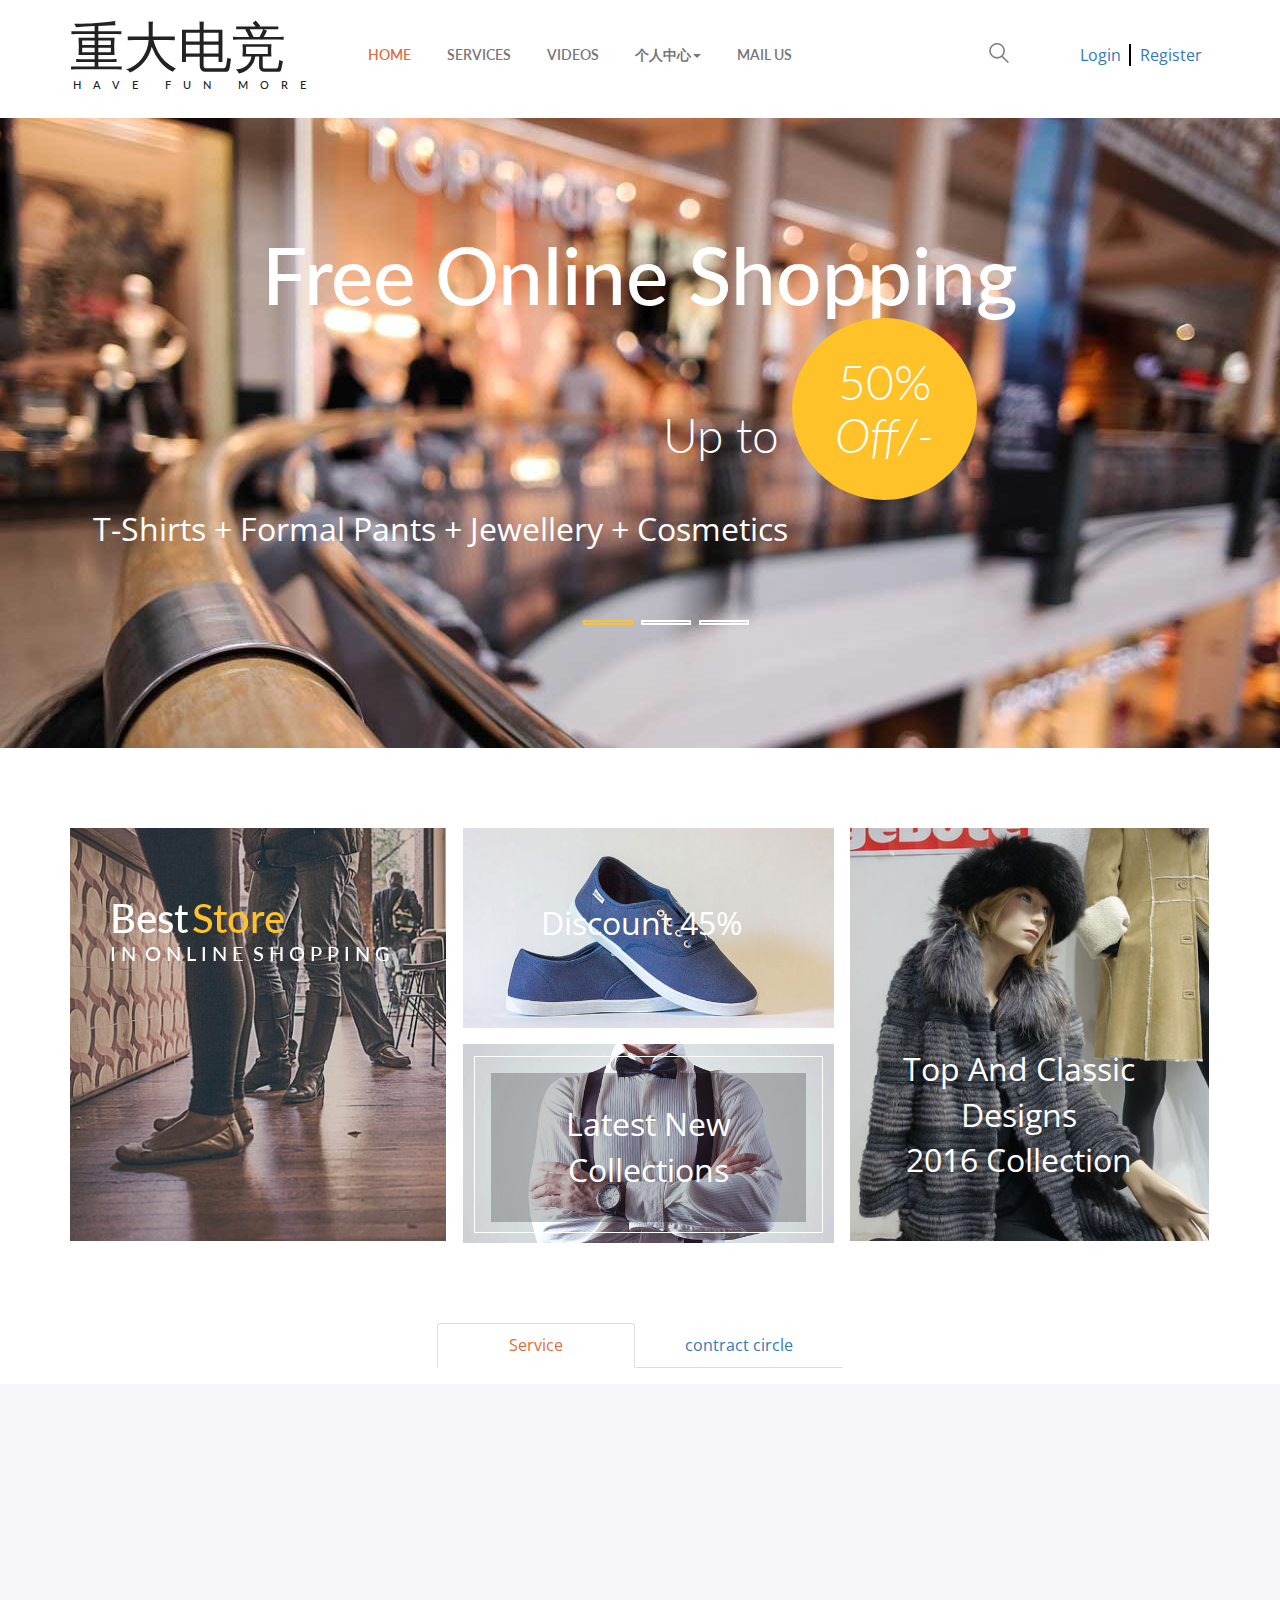
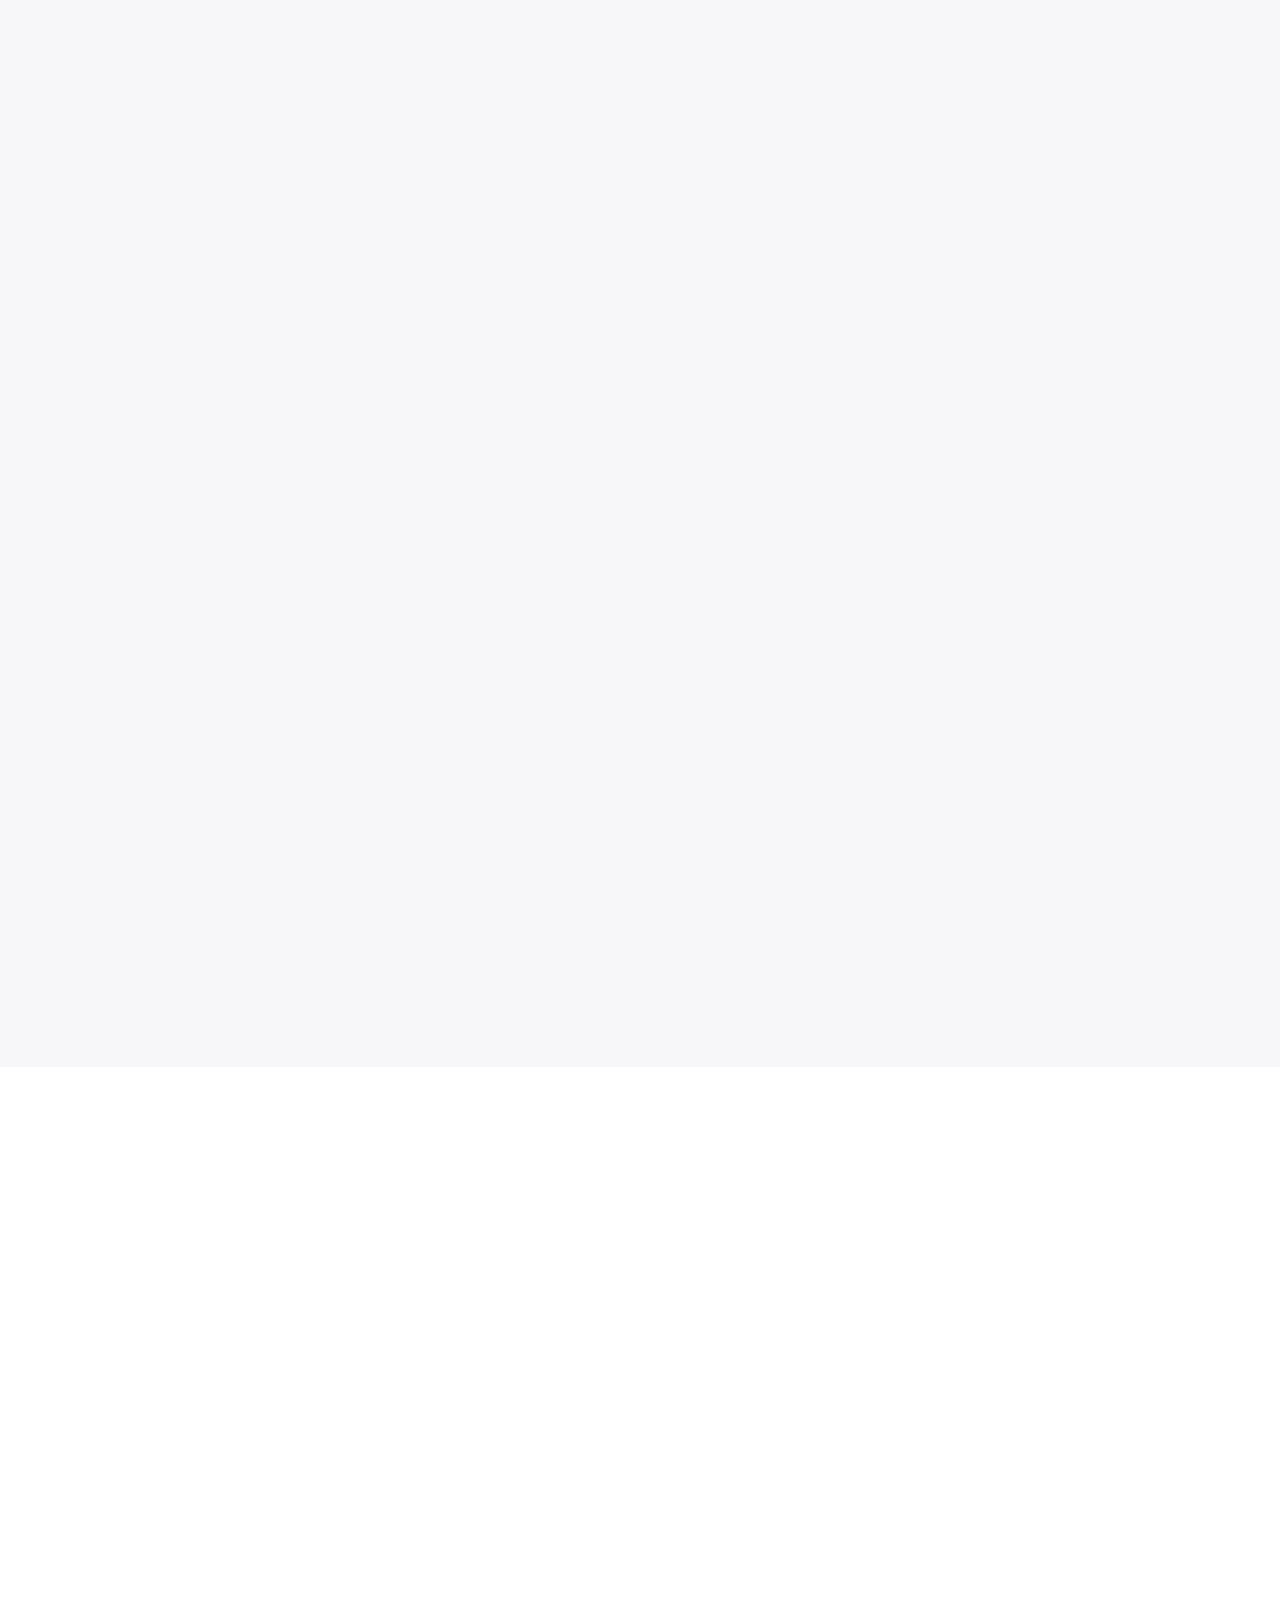
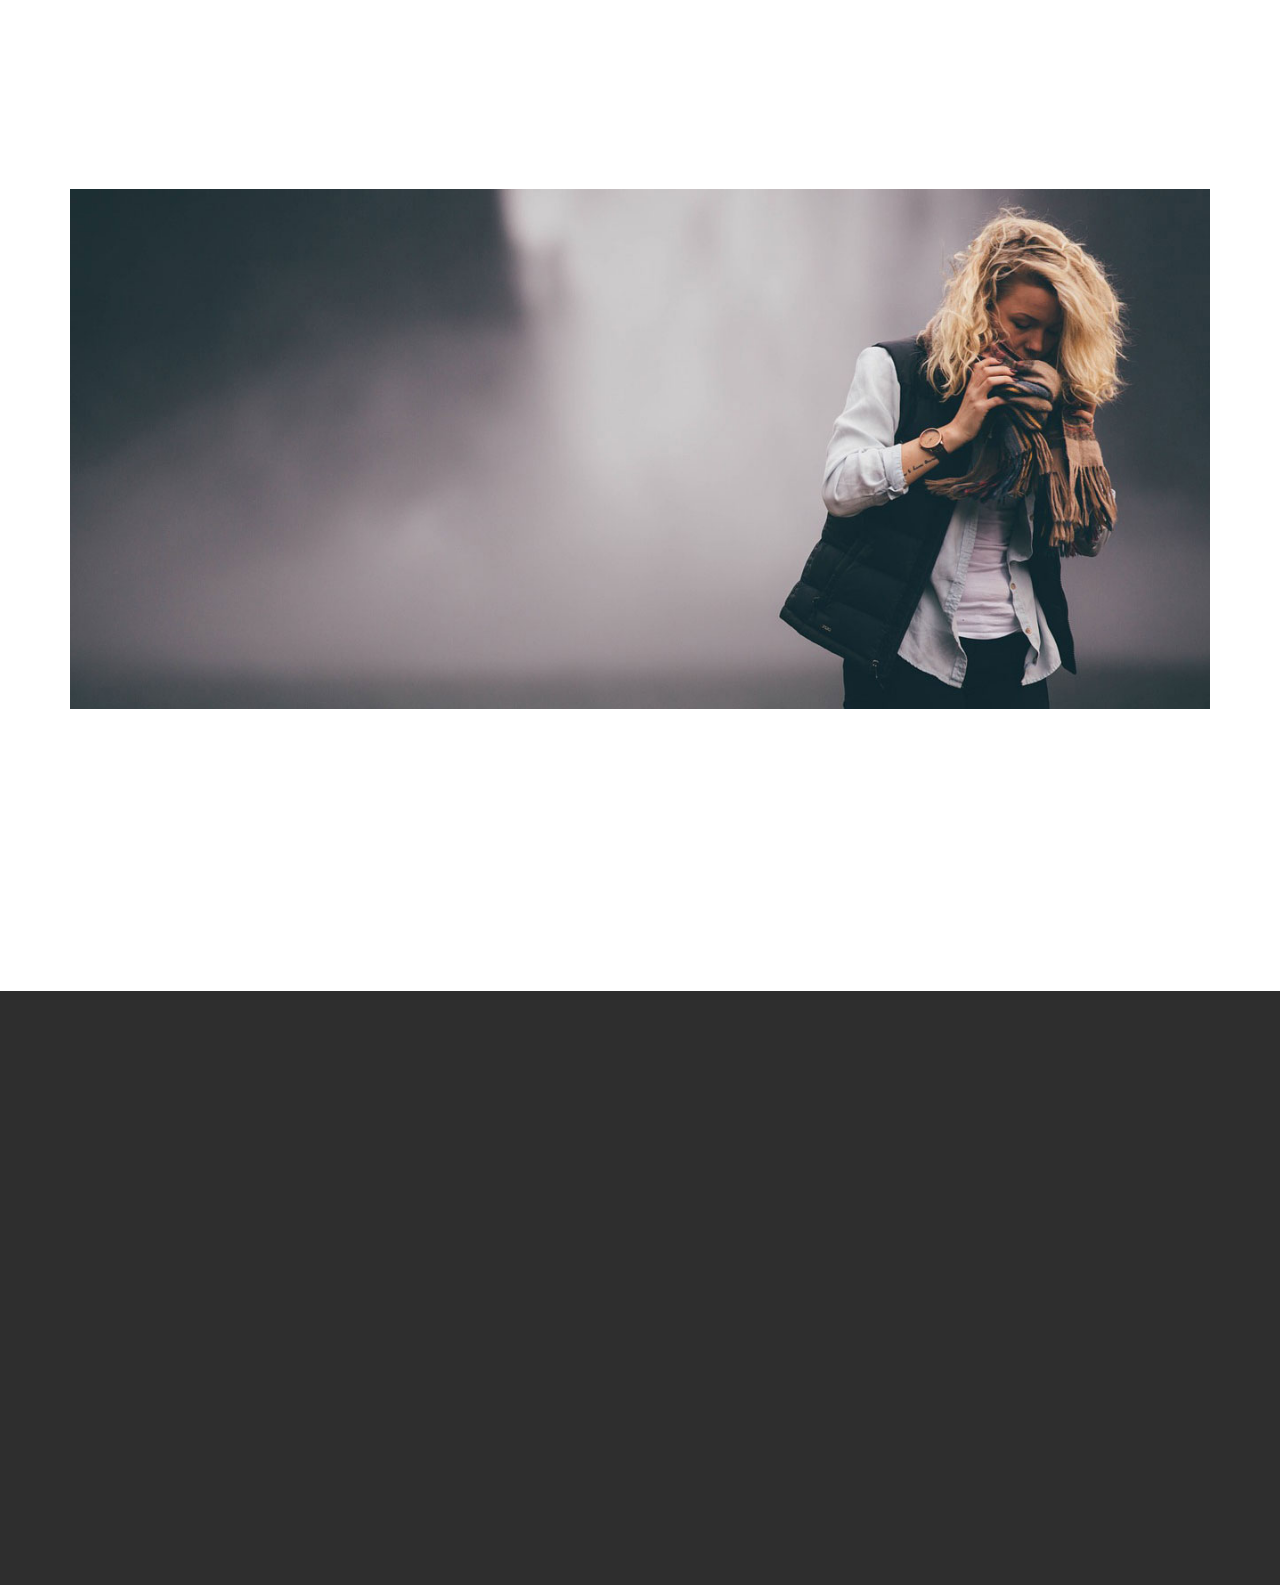
<file: index.html>
<!DOCTYPE html>
<html>
<head>
<title>Home</title>
<!-- for-mobile-apps -->
<meta name="viewport" content="width=device-width, initial-scale=1">
<meta http-equiv="Content-Type" content="text/html; charset=utf-8" />
<meta name="keywords" content="Best Store Responsive web template, Bootstrap Web Templates, Flat Web Templates, Android Compatible web template, 
Smartphone Compatible web template, free webdesigns for Nokia, Samsung, LG, SonyEricsson, Motorola web design" />
<script type="application/x-javascript"> addEventListener("load", function() { setTimeout(hideURLbar, 0); }, false);
		function hideURLbar(){ window.scrollTo(0,1); } </script>
<!-- //for-mobile-apps -->
<link href="css/bootstrap.css" rel="stylesheet" type="text/css" media="all" />
<link href="css/style.css" rel="stylesheet" type="text/css" media="all" />
<!-- js -->
<script src="js/jquery.min.js"></script>
<!-- //js -->
<!-- cart -->
<script src="js/simpleCart.min.js"></script>
<!-- cart -->
<!-- for bootstrap working -->
<script type="text/javascript" src="js/bootstrap-3.1.1.min.js"></script>
<!-- //for bootstrap working -->
<link href='https://fonts.googleapis.com/css?family=Open+Sans:400,300,300italic,400italic,600,600italic,700,700italic,800,800italic' rel='stylesheet' type='text/css'>
<link href='https://fonts.googleapis.com/css?family=Lato:400,100,100italic,300,300italic,400italic,700,700italic,900,900italic' rel='stylesheet' type='text/css'>
<!-- timer -->
<link rel="stylesheet" href="css/jquery.countdown.css" />
<!-- //timer -->
<!-- animation-effect -->
<link href="css/animate.min.css" rel="stylesheet"> 
<script src="js/wow.min.js"></script>
<script>
 new WOW().init();
</script>
<!-- //animation-effect -->
</head>
	
<body>
<!-- header -->
	<div class="header">
		<div class="container">
			<!-- 最上面的条条 -->
			<!-- <div class="header-grid">
				<div class="header-grid-left animated wow slideInLeft" data-wow-delay=".5s">
					<ul>
						<li><i class="glyphicon glyphicon-envelope" aria-hidden="true"></i><a href="mailto:info@example.com">@example.com</a></li>
						<li><i class="glyphicon glyphicon-earphone" aria-hidden="true"></i>+1234 567 892</li>
						<li><i class="glyphicon glyphicon-log-in" aria-hidden="true"></i><a href="login.html">Login</a></li>
						<li><i class="glyphicon glyphicon-book" aria-hidden="true"></i>
							<a href="register.html">Register</a>
						</li>
					</ul>
				</div>
				<div class="header-grid-right animated wow slideInRight" data-wow-delay=".5s">
					<ul class="social-icons">
						<li><a href="#" class="facebook"></a></li>
						<li><a href="#" class="twitter"></a></li>
						<li><a href="#" class="g"></a></li>
						<li><a href="#" class="instagram"></a></li>
					</ul>
				</div>
				<div class="clearfix"> </div>
			</div> -->
			<div class="logo-nav">
				<div class="logo-nav-left animated wow slideInLeft">
					<h1><a href="index.html">重大电竞<span style="padding-top: 10px;">Have fun more</span></a>
					</h1>
				</div>
				<div class="logo-nav-left1 animated wow zoomIn">
					<nav class="navbar navbar-default">
						<!-- Brand and toggle get grouped for better mobile display -->
						<div class="navbar-header nav_2">
							<button type="button" class="navbar-toggle collapsed navbar-toggle1" data-toggle="collapse" data-target="#bs-megadropdown-tabs">
								<span class="sr-only">Toggle navigation</span>
								<span class="icon-bar"></span>
								<span class="icon-bar"></span>
								<span class="icon-bar"></span>
							</button>
						</div> 
						<div class="collapse navbar-collapse" id="bs-megadropdown-tabs">
							<ul class="nav navbar-nav">
								<li class="active"><a href="#" class="act">Home</a></li>	
								<!-- Mega Menu -->
								<li><a href="services.html">Services</a></li>
								<!-- Videos -->
								<li><a href="videos.html">Videos</a></li>
								<!-- 个人中心 -->
								<li class="dropdown">
									<a href="#" class="dropdown-toggle" data-toggle="dropdown">个人中心<b class="caret"></b></a>
									<ul class="dropdown-menu multi-column columns-2" role="menu">
										<div class="row">
											<!-- 管理中心 -->
											<div class="col-sm-6">
												<ul class="multi-column-dropdown">
													<h6>Management</h6>
													<li><a href="products.html">Service Management</a></li>
													<li><a href="products.html">Video Management</a></li>
													<li><a href="products.html">Shopping Cart</a></li>
													<li><a href="products.html">Accessories</a></li>
												</ul>
											</div>
											<div class="col-sm-6">
												<ul class="multi-column-dropdown">
													<h6>Message</h6>
													<li><a href="products.html">System Imform</a></li>
													<li><a href="products.html">Wallets</a></li>
													<li><a href="products.html">Shoes</a></li>
													<li><a href="products.html">Watches</a></li>
													<li><a href="products.html">Accessories</a></li>
												</ul>
											</div>
											<div class="clearfix"></div>
										</div>
									</ul>
								</li>
								<!-- mail us -->
								<li><a href="mail.html">Mail Us</a></li>
							</ul>
						</div>
					</nav>
				</div>
				<div class="logo-nav-right">
					<div class="search-box">
						<div id="sb-search" class="sb-search">
							<form>
								<input class="sb-search-input" placeholder="Enter your search term..." type="search" id="search">
								<input class="sb-search-submit" type="submit" value="">
								<span class="sb-icon-search"> </span>
							</form>
						</div>
					</div>
						<!-- search-scripts -->
						<script src="js/classie.js"></script>
						<script src="js/uisearch.js"></script>
							<script>
								new UISearch( document.getElementById( 'sb-search' ) );
							</script>
						<!-- //search-scripts -->
				</div>
				<!--我的头像-->
				<div class="header-right">
					<!-- 购物车 -->
					<!-- <div class="cart box_1">
							<a href="checkout.html">
								<h3> 
									<div class="total">
									<span class="simpleCart_total"></span> (<span id="simpleCart_quantity" class="simpleCart_quantity"></span> items)</div>
									<img src="images/bag.png" alt="" />
								</h3>
							</a>
							<p><a href="javascript:;" class="simpleCart_empty">Empty Cart</a></p>
							<div class="clearfix"> </div>
					</div> -->
					<!-- 登录|注册 -->
					<div class="cart box_1 animated wow slideInRight">
						<ul class="login_regist_ul">
							<li class="login_li">
								<a href="login.html" style="text-align: right;">Login</a>
							</li>
							<li>
								<a href="register.html" style="text-align: right;">Register</a>
							</li>
						</ul>
					</div>
					<!-- 头像 -->
					<!-- <div class="col-md-6 col-md-offset-6">
						<div class="dropdown">
							<a href="#" class="dropdown-toggle" data-toggle="dropdown">
								<img src="images/card-img.png" width="50" height="50" style="border-radius: 50%" lt="Avatar">
							</a>
						    <div class="dropdown-menu dropdown-menu-right multi-column columns-1">
								<div class="row">
									<div class="col-sm-12">
										<ul class="multi-column-dropdown dropdown_menuitem_right">
											<h6>Home page</h6>
											<li><a href="furniture.html">个人中心</a></li>
											<li><a href="furniture.html">管理中心</a></li>
											<li><a href="furniture.html">消息中心</a></li>
											<li><a href="furniture.html">我的订单</a></li>
											<li><a href="furniture.html">注销</a></li>
										</ul>
									</div>
								</div>
						    </div>
						</div>
					</div> -->
				</div>
				<div class="clearfix"> </div>
			</div>
		</div>
	</div>
<!-- //header -->
<!-- banner -->
	<div class="banner">
		<div class="container">
			<div class="banner-info animated wow zoomIn" data-wow-delay=".5s">
				<h3>Free Online Shopping</h3>
				<h4>Up to <span>50% <i>Off/-</i></span></h4>
				<div class="wmuSlider example1">
					<div class="wmuSliderWrapper">
						<article style="position: absolute; width: 100%; opacity: 0;"> 
							<div class="banner-wrap">
								<div class="banner-info1">
									<p>T-Shirts + Formal Pants + Jewellery + Cosmetics</p>
								</div>
							</div>
						</article>
						<article style="position: absolute; width: 100%; opacity: 0;"> 
							<div class="banner-wrap">
								<div class="banner-info1">
									<p>Toys + Furniture + Lighting + Watches</p>
								</div>
							</div>
						</article>
						<article style="position: absolute; width: 100%; opacity: 0;"> 
							<div class="banner-wrap">
								<div class="banner-info1">
									<p>Tops + Books & Media + Sports</p>
								</div>
							</div>
						</article>
					</div>
				</div>
					<script src="js/jquery.wmuSlider.js"></script> 
					<script>
						$('.example1').wmuSlider();         
					</script> 
			</div>
		</div>
	</div>
<!-- //banner -->
<!-- banner-bottom -->
	<div class="banner-bottom">
		<div class="container"> 
			<div class="banner-bottom-grids">
				<div class="banner-bottom-grid-left animated wow slideInLeft" data-wow-delay=".5s">
					<div class="grid">
						<figure class="effect-julia">
							<img src="images/4.jpg" alt=" " class="img-responsive" />
							<figcaption>
								<h3>Best <span>Store</span><i> in online shopping</i></h3>
								<div>
									<p>Cupidatat non proident, sunt</p>
									<p>Officia deserunt mollit anim</p>
									<p>Laboris nisi ut aliquip consequat</p>
								</div>
							</figcaption>			
						</figure>
					</div>
				</div>
				<div class="banner-bottom-grid-left1 animated wow slideInUp" data-wow-delay=".5s">
					<div class="banner-bottom-grid-left-grid left1-grid grid-left-grid1">
						<div class="banner-bottom-grid-left-grid1">
							<img src="images/1.jpg" alt=" " class="img-responsive" />
						</div>
						<div class="banner-bottom-grid-left1-pos">
							<p>Discount 45%</p>
						</div>
					</div>
					<div class="banner-bottom-grid-left-grid left1-grid grid-left-grid1">
						<div class="banner-bottom-grid-left-grid1">
							<img src="images/2.jpg" alt=" " class="img-responsive" />
						</div>
						<div class="banner-bottom-grid-left1-position">
							<div class="banner-bottom-grid-left1-pos1">
								<p>Latest New Collections</p>
							</div>
						</div>
					</div>
				</div>
				<div class="banner-bottom-grid-right animated wow slideInRight" data-wow-delay=".5s">
					<div class="banner-bottom-grid-left-grid grid-left-grid1">
						<div class="banner-bottom-grid-left-grid1">
							<img src="images/3.jpg" alt=" " class="img-responsive" />
						</div>
						<div class="grid-left-grid1-pos">
							<p>top and classic designs <span>2016 Collection</span></p>
						</div>
					</div>
				</div>
				<div class="clearfix"> </div>
			</div>
		</div>
	</div>
<!-- //banner-bottom -->
<!-- tabs -->
	<div class="bs-example bs-example-tabs" role="tabpanel" data-example-id="togglable-tabs">
		<div class="row">
			<div class="col-md-4 col-md-offset-4">
				<ul id="myTab" class="nav nav-tabs nav-justified" role="tablist">
					<!-- services tab -->
					<li role="presentation" class="active"><a href="#services" id="services-tab" role="tab" data-toggle="tab" aria-controls="services" aria-expanded="true">Service</a></li>
					<!-- videos tab -->
					<li role="presentation"><a href="#videos" role="tab" id="videos-tab" data-toggle="tab" aria-controls="videos">contract circle</a></li>
				</ul>
			</div>
		</div>
	</div>
	<div id="myTabContent" class="tab-content">
		<!-- services panel -->
		<div role="tabpanel" class="tab-pane fade in active" id="services" aria-labelledby="services-tab">
			<div class="new-collections">
				<div class="container">
					<h3 class="animated wow zoomIn" data-wow-delay=".5s">Hot Services</h3>
					<p class="est animated wow zoomIn" data-wow-delay=".5s">最热门陪玩代玩服务<a href="products.html" class="more_products">want to see more sevices?</a></p>
					<div class="new-collections-grids products-right-grid1">
						<div class="col-md-3 new-collections-grid">
							<div class="new-collections-grid1 animated wow slideInUp" data-wow-delay=".5s">
								<div class="new-collections-grid1-image">
									<a href="single.html" class="product-image"><img src="images/7.jpg" alt=" " class="img-responsive" /></a>
									<div class="new-collections-grid1-image-pos">
										<a href="single.html">Quick View</a>
									</div>
									<div class="new-collections-grid1-right">
										<div class="rating">
											<div class="rating-left">
												<img src="images/2.png" alt=" " class="img-responsive" />
											</div>
											<div class="rating-left">
												<img src="images/2.png" alt=" " class="img-responsive" />
											</div>
											<div class="rating-left">
												<img src="images/2.png" alt=" " class="img-responsive" />
											</div>
											<div class="rating-left">
												<img src="images/1.png" alt=" " class="img-responsive" />
											</div>
											<div class="rating-left">
												<img src="images/1.png" alt=" " class="img-responsive" />
											</div>
											<div class="clearfix"> </div>
										</div>
									</div>
								</div>
								<h4><a href="single.html">Formal Shirt</a></h4>
								<p>Vel illum qui dolorem eum fugiat.</p>
								<div class="new-collections-grid1-left simpleCart_shelfItem">
									<p><i>$325</i> <span class="item_price">$250</span><a class="item_add" href="#">add to cart </a></p>
								</div>
							</div>
							<div class="new-collections-grid1 animated wow slideInUp" data-wow-delay=".5s">
								<div class="new-collections-grid1-image">
									<a href="single.html" class="product-image"><img src="images/8.jpg" alt=" " class="img-responsive" /></a>
									<div class="new-collections-grid1-image-pos">
										<a href="single.html">Quick View</a>
									</div>
									<div class="new-collections-grid1-right">
										<div class="rating">
											<div class="rating-left">
												<img src="images/2.png" alt=" " class="img-responsive" />
											</div>
											<div class="rating-left">
												<img src="images/2.png" alt=" " class="img-responsive" />
											</div>
											<div class="rating-left">
												<img src="images/1.png" alt=" " class="img-responsive" />
											</div>
											<div class="rating-left">
												<img src="images/1.png" alt=" " class="img-responsive" />
											</div>
											<div class="rating-left">
												<img src="images/1.png" alt=" " class="img-responsive" />
											</div>
											<div class="clearfix"> </div>
										</div>
									</div>
								</div>
								<h4><a href="single.html">Running Shoes</a></h4>
								<p>Vel illum qui dolorem eum fugiat.</p>
								<div class="new-collections-grid1-left simpleCart_shelfItem">
									<p><i>$280</i> <span class="item_price">$150</span><a class="item_add" href="#">add to cart </a></p>
								</div>
							</div>
						</div>
						<div class="col-md-6 new-collections-grid">
							<div class="new-collections-grid1 new-collections-grid1-image-width animated wow slideInUp" data-wow-delay=".5s">
								<div class="new-collections-grid1-image">
									<a href="single.html" class="product-image"><img src="images/5.jpg" alt=" " class="img-responsive" /></a>
									<div class="new-collections-grid1-image-pos new-collections-grid1-image-pos1">
										<a href="single.html">Quick View</a>
									</div>
									<div class="new-collections-grid1-right new-collections-grid1-right-rate">
										<div class="rating">
											<div class="rating-left">
												<img src="images/2.png" alt=" " class="img-responsive" />
											</div>
											<div class="rating-left">
												<img src="images/2.png" alt=" " class="img-responsive" />
											</div>
											<div class="rating-left">
												<img src="images/2.png" alt=" " class="img-responsive" />
											</div>
											<div class="rating-left">
												<img src="images/2.png" alt=" " class="img-responsive" />
											</div>
											<div class="rating-left">
												<img src="images/1.png" alt=" " class="img-responsive" />
											</div>
											<div class="clearfix"> </div>
										</div>
									</div>
									<div class="new-one">
										<p>New</p>
									</div>
								</div>
								<h4><a href="single.html">Dining Table</a></h4>
								<p>Vel illum qui dolorem eum fugiat.</p>
								<div class="new-collections-grid1-left simpleCart_shelfItem">
									<p><i>$580</i> <span class="item_price">$550</span><a class="item_add" href="#">add to cart </a></p>
								</div>
							</div>
							<div class="new-collections-grid-sub-grids">
								<div class="new-collections-grid1-sub">
									<div class="new-collections-grid1 animated wow slideInUp" data-wow-delay=".5s">
										<div class="new-collections-grid1-image">
											<a href="single.html" class="product-image"><img src="images/6.jpg" alt=" " class="img-responsive" /></a>
											<div class="new-collections-grid1-image-pos">
												<a href="single.html">Quick View</a>
											</div>
											<div class="new-collections-grid1-right">
												<div class="rating">
													<div class="rating-left">
														<img src="images/2.png" alt=" " class="img-responsive" />
													</div>
													<div class="rating-left">
														<img src="images/2.png" alt=" " class="img-responsive" />
													</div>
													<div class="rating-left">
														<img src="images/2.png" alt=" " class="img-responsive" />
													</div>
													<div class="rating-left">
														<img src="images/2.png" alt=" " class="img-responsive" />
													</div>
													<div class="rating-left">
														<img src="images/2.png" alt=" " class="img-responsive" />
													</div>
													<div class="clearfix"> </div>
												</div>
											</div>
										</div>
										<h4><a href="single.html">Wall Lamp</a></h4>
										<p>Vel illum qui dolorem eum fugiat.</p>
										<div class="new-collections-grid1-left simpleCart_shelfItem">
											<p><i>$480</i> <span class="item_price">$400</span><a class="item_add" href="#">add to cart </a></p>
										</div>
									</div>
								</div>
								<div class="new-collections-grid1-sub">
									<div class="new-collections-grid1 animated wow slideInUp" data-wow-delay=".5s">
										<div class="new-collections-grid1-image">
											<a href="single.html" class="product-image"><img src="images/9.jpg" alt=" " class="img-responsive" /></a>
											<div class="new-collections-grid1-image-pos">
												<a href="single.html">Quick View</a>
											</div>
											<div class="new-collections-grid1-right">
												<div class="rating">
													<div class="rating-left">
														<img src="images/2.png" alt=" " class="img-responsive" />
													</div>
													<div class="rating-left">
														<img src="images/1.png" alt=" " class="img-responsive" />
													</div>
													<div class="rating-left">
														<img src="images/1.png" alt=" " class="img-responsive" />
													</div>
													<div class="rating-left">
														<img src="images/1.png" alt=" " class="img-responsive" />
													</div>
													<div class="rating-left">
														<img src="images/1.png" alt=" " class="img-responsive" />
													</div>
													<div class="clearfix"> </div>
												</div>
											</div>
										</div>
										<h4><a href="single.html">Wall Lamp</a></h4>
										<p>Vel illum qui dolorem eum fugiat.</p>
										<div class="new-collections-grid1-left simpleCart_shelfItem">
											<p><i>$280</i> <span class="item_price">$150</span><a class="item_add" href="#">add to cart </a></p>
										</div>
									</div>
								</div>
								<div class="clearfix"> </div>
							</div>
						</div>
						<div class="col-md-3 new-collections-grid">
							<div class="new-collections-grid1 animated wow slideInUp" data-wow-delay=".5s">
								<div class="new-collections-grid1-image">
									<a href="single.html" class="product-image"><img src="images/10.jpg" alt=" " class="img-responsive" /></a>
									<div class="new-collections-grid1-image-pos">
										<a href="single.html">Quick View</a>
									</div>
									<div class="new-collections-grid1-right">
										<div class="rating">
											<div class="rating-left">
												<img src="images/2.png" alt=" " class="img-responsive" />
											</div>
											<div class="rating-left">
												<img src="images/2.png" alt=" " class="img-responsive" />
											</div>
											<div class="rating-left">
												<img src="images/2.png" alt=" " class="img-responsive" />
											</div>
											<div class="rating-left">
												<img src="images/1.png" alt=" " class="img-responsive" />
											</div>
											<div class="rating-left">
												<img src="images/1.png" alt=" " class="img-responsive" />
											</div>
											<div class="clearfix"> </div>
										</div>
									</div>
								</div>
								<h4><a href="single.html">Pearl & Stone Anklet</a></h4>
								<p>Vel illum qui dolorem eum fugiat.</p>
								<div class="new-collections-grid1-left simpleCart_shelfItem">
									<p><i>$180</i> <span class="item_price">$120</span><a class="item_add" href="#">add to cart </a></p>
								</div>
							</div>
							<div class="new-collections-grid1 animated wow slideInUp" data-wow-delay=".5s">
								<div class="new-collections-grid1-image">
									<a href="single.html" class="product-image"><img src="images/11.jpg" alt=" " class="img-responsive" /></a>
									<div class="new-collections-grid1-image-pos">
										<a href="single.html">Quick View</a>
									</div>
									<div class="new-collections-grid1-right">
										<div class="rating">
											<div class="rating-left">
												<img src="images/2.png" alt=" " class="img-responsive" />
											</div>
											<div class="rating-left">
												<img src="images/2.png" alt=" " class="img-responsive" />
											</div>
											<div class="rating-left">
												<img src="images/2.png" alt=" " class="img-responsive" />
											</div>
											<div class="rating-left">
												<img src="images/2.png" alt=" " class="img-responsive" />
											</div>
											<div class="rating-left">
												<img src="images/1.png" alt=" " class="img-responsive" />
											</div>
											<div class="clearfix"> </div>
										</div>
									</div>
								</div>
								<h4><a href="single.html">Stones Bangles</a></h4>
								<p>Vel illum qui dolorem eum fugiat.</p>
								<div class="new-collections-grid1-left simpleCart_shelfItem">
									<p><i>$340</i> <span class="item_price">$257</span><a class="item_add" href="#">add to cart </a></p>
								</div>
							</div>
						</div>
						<div class="clearfix"> </div>
					</div>
				</div>
			</div>
		</div>
		<!-- services panel -->
		<!-- videos panel -->
		<div role="tabpanel" class="tab-pane fade" id="videos" aria-labelledby="videos-tab">
			<div class="new-collections">
				<div class="container">
					<h3 class="animated wow zoomIn" data-wow-delay=".5s">Hot Videos</h3>
					<p class="est animated wow zoomIn" data-wow-delay=".5s">最热门游戏录屏<a href="videos.html" class="more_products">want to see more videos?</a></p>
					<div class="new-collections-grids products-right-grid1">
						<!-- first colume -->
						<div class="col-md-6 new-collections-grid">
							<div class="new-collections-grid1 new-collections-grid1-image-width animated wow slideInUp" data-wow-delay=".5s">
								<div class="new-collections-grid1-image">
									<a href="single.html" class="product-image"><img src="images/5.jpg" alt=" " class="img-responsive" /></a>
									<div class="new-collections-grid1-image-pos new-collections-grid1-image-pos1">
										<a href="single.html">Quick View</a>
									</div>
									<div class="new-collections-grid1-right new-collections-grid1-right-rate">
										<div class="rating">
											<div class="rating-left">
												<img src="images/2.png" alt=" " class="img-responsive" />
											</div>
											<div class="rating-left">
												<img src="images/2.png" alt=" " class="img-responsive" />
											</div>
											<div class="rating-left">
												<img src="images/2.png" alt=" " class="img-responsive" />
											</div>
											<div class="rating-left">
												<img src="images/2.png" alt=" " class="img-responsive" />
											</div>
											<div class="rating-left">
												<img src="images/1.png" alt=" " class="img-responsive" />
											</div>
											<div class="clearfix"> </div>
										</div>
									</div>
									<div class="new-one">
										<p>New</p>
									</div>
								</div>
								<h4><a href="single.html">Dining Table</a></h4>
								<p>Vel illum qui dolorem eum fugiat.</p>
								<div class="new-collections-grid1-left simpleCart_shelfItem">
									<p><i>$580</i> <span class="item_price">$550</span><a class="item_add" href="#">add to cart </a></p>
								</div>
							</div>
							<div class="new-collections-grid1 new-collections-grid1-image-width animated wow slideInUp" data-wow-delay=".5s">
								<div class="new-collections-grid1-image">
									<a href="single.html" class="product-image"><img src="images/5.jpg" alt=" " class="img-responsive" /></a>
									<div class="new-collections-grid1-image-pos new-collections-grid1-image-pos1">
										<a href="single.html">Quick View</a>
									</div>
									<div class="new-collections-grid1-right new-collections-grid1-right-rate">
										<div class="rating">
											<div class="rating-left">
												<img src="images/2.png" alt=" " class="img-responsive" />
											</div>
											<div class="rating-left">
												<img src="images/2.png" alt=" " class="img-responsive" />
											</div>
											<div class="rating-left">
												<img src="images/2.png" alt=" " class="img-responsive" />
											</div>
											<div class="rating-left">
												<img src="images/2.png" alt=" " class="img-responsive" />
											</div>
											<div class="rating-left">
												<img src="images/1.png" alt=" " class="img-responsive" />
											</div>
											<div class="clearfix"> </div>
										</div>
									</div>
									<div class="new-one">
										<p>New</p>
									</div>
								</div>
								<h4><a href="single.html">Dining Table</a></h4>
								<p>Vel illum qui dolorem eum fugiat.</p>
								<div class="new-collections-grid1-left simpleCart_shelfItem">
									<p><i>$580</i> <span class="item_price">$550</span><a class="item_add" href="#">add to cart </a></p>
								</div>
							</div>
						</div>
						<!-- second colume -->
						<div class="col-md-6 new-collections-grid">
							<div class="new-collections-grid1 new-collections-grid1-image-width animated wow slideInUp" data-wow-delay=".5s">
								<div class="new-collections-grid1-image">
									<a href="single.html" class="product-image"><img src="images/5.jpg" alt=" " class="img-responsive" /></a>
									<div class="new-collections-grid1-image-pos new-collections-grid1-image-pos1">
										<a href="single.html">Quick View</a>
									</div>
									<div class="new-collections-grid1-right new-collections-grid1-right-rate">
										<div class="rating">
											<div class="rating-left">
												<img src="images/2.png" alt=" " class="img-responsive" />
											</div>
											<div class="rating-left">
												<img src="images/2.png" alt=" " class="img-responsive" />
											</div>
											<div class="rating-left">
												<img src="images/2.png" alt=" " class="img-responsive" />
											</div>
											<div class="rating-left">
												<img src="images/2.png" alt=" " class="img-responsive" />
											</div>
											<div class="rating-left">
												<img src="images/1.png" alt=" " class="img-responsive" />
											</div>
											<div class="clearfix"> </div>
										</div>
									</div>
									<div class="new-one">
										<p>New</p>
									</div>
								</div>
								<h4><a href="single.html">Dining Table</a></h4>
								<p>Vel illum qui dolorem eum fugiat.</p>
								<div class="new-collections-grid1-left simpleCart_shelfItem">
									<p><i>$580</i> <span class="item_price">$550</span><a class="item_add" href="#">add to cart </a></p>
								</div>
							</div>
							<div class="new-collections-grid1 new-collections-grid1-image-width animated wow slideInUp" data-wow-delay=".5s">
								<div class="new-collections-grid1-image">
									<a href="single.html" class="product-image"><img src="images/5.jpg" alt=" " class="img-responsive" /></a>
									<div class="new-collections-grid1-image-pos new-collections-grid1-image-pos1">
										<a href="single.html">Quick View</a>
									</div>
									<div class="new-collections-grid1-right new-collections-grid1-right-rate">
										<div class="rating">
											<div class="rating-left">
												<img src="images/2.png" alt=" " class="img-responsive" />
											</div>
											<div class="rating-left">
												<img src="images/2.png" alt=" " class="img-responsive" />
											</div>
											<div class="rating-left">
												<img src="images/2.png" alt=" " class="img-responsive" />
											</div>
											<div class="rating-left">
												<img src="images/2.png" alt=" " class="img-responsive" />
											</div>
											<div class="rating-left">
												<img src="images/1.png" alt=" " class="img-responsive" />
											</div>
											<div class="clearfix"> </div>
										</div>
									</div>
									<div class="new-one">
										<p>New</p>
									</div>
								</div>
								<h4><a href="single.html">Dining Table</a></h4>
								<p>Vel illum qui dolorem eum fugiat.</p>
								<div class="new-collections-grid1-left simpleCart_shelfItem">
									<p><i>$580</i> <span class="item_price">$550</span><a class="item_add" href="#">add to cart </a></p>
								</div>
							</div>
						</div>
						<div class="clearfix"> </div>
					</div>
				</div>
			</div>
		</div>
		<!-- videos panel -->
	</div>
<!-- tabs -->
<!-- collections -->
	<!-- <div class="new-collections">
		<div class="container">
			<h3 class="animated wow zoomIn" data-wow-delay=".5s">New Collections</h3>
			<p class="est animated wow zoomIn" data-wow-delay=".5s">Excepteur sint occaecat cupidatat non proident, sunt in culpa qui officia 
				deserunt mollit anim id est laborum.</p>
			<div class="new-collections-grids">
				<div class="col-md-3 new-collections-grid">
					<div class="new-collections-grid1 animated wow slideInUp" data-wow-delay=".5s">
						<div class="new-collections-grid1-image">
							<a href="single.html" class="product-image"><img src="images/7.jpg" alt=" " class="img-responsive" /></a>
							<div class="new-collections-grid1-image-pos">
								<a href="single.html">Quick View</a>
							</div>
							<div class="new-collections-grid1-right">
								<div class="rating">
									<div class="rating-left">
										<img src="images/2.png" alt=" " class="img-responsive" />
									</div>
									<div class="rating-left">
										<img src="images/2.png" alt=" " class="img-responsive" />
									</div>
									<div class="rating-left">
										<img src="images/2.png" alt=" " class="img-responsive" />
									</div>
									<div class="rating-left">
										<img src="images/1.png" alt=" " class="img-responsive" />
									</div>
									<div class="rating-left">
										<img src="images/1.png" alt=" " class="img-responsive" />
									</div>
									<div class="clearfix"> </div>
								</div>
							</div>
						</div>
						<h4><a href="single.html">Formal Shirt</a></h4>
						<p>Vel illum qui dolorem eum fugiat.</p>
						<div class="new-collections-grid1-left simpleCart_shelfItem">
							<p><i>$325</i> <span class="item_price">$250</span><a class="item_add" href="#">add to cart </a></p>
						</div>
					</div>
					<div class="new-collections-grid1 animated wow slideInUp" data-wow-delay=".5s">
						<div class="new-collections-grid1-image">
							<a href="single.html" class="product-image"><img src="images/8.jpg" alt=" " class="img-responsive" /></a>
							<div class="new-collections-grid1-image-pos">
								<a href="single.html">Quick View</a>
							</div>
							<div class="new-collections-grid1-right">
								<div class="rating">
									<div class="rating-left">
										<img src="images/2.png" alt=" " class="img-responsive" />
									</div>
									<div class="rating-left">
										<img src="images/2.png" alt=" " class="img-responsive" />
									</div>
									<div class="rating-left">
										<img src="images/1.png" alt=" " class="img-responsive" />
									</div>
									<div class="rating-left">
										<img src="images/1.png" alt=" " class="img-responsive" />
									</div>
									<div class="rating-left">
										<img src="images/1.png" alt=" " class="img-responsive" />
									</div>
									<div class="clearfix"> </div>
								</div>
							</div>
						</div>
						<h4><a href="single.html">Running Shoes</a></h4>
						<p>Vel illum qui dolorem eum fugiat.</p>
						<div class="new-collections-grid1-left simpleCart_shelfItem">
							<p><i>$280</i> <span class="item_price">$150</span><a class="item_add" href="#">add to cart </a></p>
						</div>
					</div>
				</div>
				<div class="col-md-6 new-collections-grid">
					<div class="new-collections-grid1 new-collections-grid1-image-width animated wow slideInUp" data-wow-delay=".5s">
						<div class="new-collections-grid1-image">
							<a href="single.html" class="product-image"><img src="images/5.jpg" alt=" " class="img-responsive" /></a>
							<div class="new-collections-grid1-image-pos new-collections-grid1-image-pos1">
								<a href="single.html">Quick View</a>
							</div>
							<div class="new-collections-grid1-right new-collections-grid1-right-rate">
								<div class="rating">
									<div class="rating-left">
										<img src="images/2.png" alt=" " class="img-responsive" />
									</div>
									<div class="rating-left">
										<img src="images/2.png" alt=" " class="img-responsive" />
									</div>
									<div class="rating-left">
										<img src="images/2.png" alt=" " class="img-responsive" />
									</div>
									<div class="rating-left">
										<img src="images/2.png" alt=" " class="img-responsive" />
									</div>
									<div class="rating-left">
										<img src="images/1.png" alt=" " class="img-responsive" />
									</div>
									<div class="clearfix"> </div>
								</div>
							</div>
							<div class="new-one">
								<p>New</p>
							</div>
						</div>
						<h4><a href="single.html">Dining Table</a></h4>
						<p>Vel illum qui dolorem eum fugiat.</p>
						<div class="new-collections-grid1-left simpleCart_shelfItem">
							<p><i>$580</i> <span class="item_price">$550</span><a class="item_add" href="#">add to cart </a></p>
						</div>
					</div>
					<div class="new-collections-grid-sub-grids">
						<div class="new-collections-grid1-sub">
							<div class="new-collections-grid1 animated wow slideInUp" data-wow-delay=".5s">
								<div class="new-collections-grid1-image">
									<a href="single.html" class="product-image"><img src="images/6.jpg" alt=" " class="img-responsive" /></a>
									<div class="new-collections-grid1-image-pos">
										<a href="single.html">Quick View</a>
									</div>
									<div class="new-collections-grid1-right">
										<div class="rating">
											<div class="rating-left">
												<img src="images/2.png" alt=" " class="img-responsive" />
											</div>
											<div class="rating-left">
												<img src="images/2.png" alt=" " class="img-responsive" />
											</div>
											<div class="rating-left">
												<img src="images/2.png" alt=" " class="img-responsive" />
											</div>
											<div class="rating-left">
												<img src="images/2.png" alt=" " class="img-responsive" />
											</div>
											<div class="rating-left">
												<img src="images/2.png" alt=" " class="img-responsive" />
											</div>
											<div class="clearfix"> </div>
										</div>
									</div>
								</div>
								<h4><a href="single.html">Wall Lamp</a></h4>
								<p>Vel illum qui dolorem eum fugiat.</p>
								<div class="new-collections-grid1-left simpleCart_shelfItem">
									<p><i>$480</i> <span class="item_price">$400</span><a class="item_add" href="#">add to cart </a></p>
								</div>
							</div>
						</div>
						<div class="new-collections-grid1-sub">
							<div class="new-collections-grid1 animated wow slideInUp" data-wow-delay=".5s">
								<div class="new-collections-grid1-image">
									<a href="single.html" class="product-image"><img src="images/9.jpg" alt=" " class="img-responsive" /></a>
									<div class="new-collections-grid1-image-pos">
										<a href="single.html">Quick View</a>
									</div>
									<div class="new-collections-grid1-right">
										<div class="rating">
											<div class="rating-left">
												<img src="images/2.png" alt=" " class="img-responsive" />
											</div>
											<div class="rating-left">
												<img src="images/1.png" alt=" " class="img-responsive" />
											</div>
											<div class="rating-left">
												<img src="images/1.png" alt=" " class="img-responsive" />
											</div>
											<div class="rating-left">
												<img src="images/1.png" alt=" " class="img-responsive" />
											</div>
											<div class="rating-left">
												<img src="images/1.png" alt=" " class="img-responsive" />
											</div>
											<div class="clearfix"> </div>
										</div>
									</div>
								</div>
								<h4><a href="single.html">Wall Lamp</a></h4>
								<p>Vel illum qui dolorem eum fugiat.</p>
								<div class="new-collections-grid1-left simpleCart_shelfItem">
									<p><i>$280</i> <span class="item_price">$150</span><a class="item_add" href="#">add to cart </a></p>
								</div>
							</div>
						</div>
						<div class="clearfix"> </div>
					</div>
				</div>
				<div class="col-md-3 new-collections-grid">
					<div class="new-collections-grid1 animated wow slideInUp" data-wow-delay=".5s">
						<div class="new-collections-grid1-image">
							<a href="single.html" class="product-image"><img src="images/10.jpg" alt=" " class="img-responsive" /></a>
							<div class="new-collections-grid1-image-pos">
								<a href="single.html">Quick View</a>
							</div>
							<div class="new-collections-grid1-right">
								<div class="rating">
									<div class="rating-left">
										<img src="images/2.png" alt=" " class="img-responsive" />
									</div>
									<div class="rating-left">
										<img src="images/2.png" alt=" " class="img-responsive" />
									</div>
									<div class="rating-left">
										<img src="images/2.png" alt=" " class="img-responsive" />
									</div>
									<div class="rating-left">
										<img src="images/1.png" alt=" " class="img-responsive" />
									</div>
									<div class="rating-left">
										<img src="images/1.png" alt=" " class="img-responsive" />
									</div>
									<div class="clearfix"> </div>
								</div>
							</div>
						</div>
						<h4><a href="single.html">Pearl & Stone Anklet</a></h4>
						<p>Vel illum qui dolorem eum fugiat.</p>
						<div class="new-collections-grid1-left simpleCart_shelfItem">
							<p><i>$180</i> <span class="item_price">$120</span><a class="item_add" href="#">add to cart </a></p>
						</div>
					</div>
					<div class="new-collections-grid1 animated wow slideInUp" data-wow-delay=".5s">
						<div class="new-collections-grid1-image">
							<a href="single.html" class="product-image"><img src="images/11.jpg" alt=" " class="img-responsive" /></a>
							<div class="new-collections-grid1-image-pos">
								<a href="single.html">Quick View</a>
							</div>
							<div class="new-collections-grid1-right">
								<div class="rating">
									<div class="rating-left">
										<img src="images/2.png" alt=" " class="img-responsive" />
									</div>
									<div class="rating-left">
										<img src="images/2.png" alt=" " class="img-responsive" />
									</div>
									<div class="rating-left">
										<img src="images/2.png" alt=" " class="img-responsive" />
									</div>
									<div class="rating-left">
										<img src="images/2.png" alt=" " class="img-responsive" />
									</div>
									<div class="rating-left">
										<img src="images/1.png" alt=" " class="img-responsive" />
									</div>
									<div class="clearfix"> </div>
								</div>
							</div>
						</div>
						<h4><a href="single.html">Stones Bangles</a></h4>
						<p>Vel illum qui dolorem eum fugiat.</p>
						<div class="new-collections-grid1-left simpleCart_shelfItem">
							<p><i>$340</i> <span class="item_price">$257</span><a class="item_add" href="#">add to cart </a></p>
						</div>
					</div>
				</div>
				<div class="clearfix"> </div>
			</div>
		</div>
	</div> -->
<!-- //collections -->
<!-- new-timer -->
	<div class="timer">
		<div class="container">
			<div class="timer-grids">
				<div class="col-md-8 timer-grid-left animated wow slideInLeft" data-wow-delay=".5s">
					<h3><a href="products.html">sunt in culpa qui officia deserunt mollit</a></h3>
					<div class="rating">
						<div class="rating-left">
							<img src="images/2.png" alt=" " class="img-responsive" />
						</div>
						<div class="rating-left">
							<img src="images/2.png" alt=" " class="img-responsive" />
						</div>
						<div class="rating-left">
							<img src="images/2.png" alt=" " class="img-responsive" />
						</div>
						<div class="rating-left">
							<img src="images/2.png" alt=" " class="img-responsive" />
						</div>
						<div class="rating-left">
							<img src="images/1.png" alt=" " class="img-responsive" />
						</div>
						<div class="clearfix"> </div>
					</div>
					<div class="new-collections-grid1-left simpleCart_shelfItem timer-grid-left-price">
						<p><i>$580</i> <span class="item_price">$550</span></p>
						<h4>Ut enim ad minima veniam, quis nostrum exercitationem ullam corporis suscipit laboriosam,
							nisi ut aliquid ex ea commodi consequatur? Quis autem vel eum iure reprehenderit 
							qui in ea voluptate velit esse quam nihil molestiae consequatur, vel illum qui 
							dolorem eum fugiat quo voluptas nulla pariatur.</h4>
						<p><a class="item_add timer_add" href="#">add to cart </a></p>
					</div>
					<div id="counter"> </div>
					<script src="js/jquery.countdown.js"></script>
					<script src="js/script.js"></script>
				</div>
				<div class="col-md-4 timer-grid-right animated wow slideInRight" data-wow-delay=".5s">
					<div class="timer-grid-right1">
						<img src="images/17.jpg" alt=" " class="img-responsive" />
						<div class="timer-grid-right-pos">
							<h4>Special Offer</h4>
						</div>
					</div>
				</div>
				<div class="clearfix"> </div>
			</div>
		</div>
	</div>
<!-- //new-timer -->
<!-- collections-bottom -->
	<div class="collections-bottom">
		<div class="container">
			<div class="collections-bottom-grids">
				<div class="collections-bottom-grid animated wow slideInLeft" data-wow-delay=".5s">
					<h3>45% Offer For <span>Women & Children's</span></h3>
				</div>
			</div>
			<div class="newsletter animated wow slideInUp" data-wow-delay=".5s">
				<h3>Newsletter</h3>
				<p>Join us now to get all news and special offers.</p>
				<form>
					<span class="glyphicon glyphicon-envelope" aria-hidden="true"></span>
					<input type="email" value="Enter your email address" onfocus="this.value = '';" onblur="if (this.value == '') {this.value = 'Enter your email address';}" required="">
					<input type="submit" value="Join Us" >
				</form>
			</div>
		</div>
	</div>
<!-- //collections-bottom -->
<!-- footer -->
	<div class="footer">
		<div class="container">
			<div class="footer-grids">
				<div class="col-md-3 footer-grid animated wow slideInLeft" data-wow-delay=".5s">
					<h3>About Us</h3>
					<p>Duis aute irure dolor in reprehenderit in voluptate velit esse.<span>Excepteur sint occaecat cupidatat 
						non proident, sunt in culpa qui officia deserunt mollit.</span></p>
				</div>
				<div class="col-md-3 footer-grid animated wow slideInLeft" data-wow-delay=".6s">
					<h3>Contact Info</h3>
					<ul>
						<li><i class="glyphicon glyphicon-map-marker" aria-hidden="true"></i>1234k Avenue, 4th block, <span>New York City.</span></li>
						<li><i class="glyphicon glyphicon-envelope" aria-hidden="true"></i><a href="mailto:info@example.com">info@example.com</a></li>
						<li><i class="glyphicon glyphicon-earphone" aria-hidden="true"></i>+1234 567 567</li>
					</ul>
				</div>
				<div class="col-md-3 footer-grid animated wow slideInLeft" data-wow-delay=".7s">
					<h3>Flickr Posts</h3>
					<div class="footer-grid-left">
						<a href="single.html"><img src="images/13.jpg" alt=" " class="img-responsive" /></a>
					</div>
					<div class="footer-grid-left">
						<a href="single.html"><img src="images/14.jpg" alt=" " class="img-responsive" /></a>
					</div>
					<div class="footer-grid-left">
						<a href="single.html"><img src="images/15.jpg" alt=" " class="img-responsive" /></a>
					</div>
					<div class="footer-grid-left">
						<a href="single.html"><img src="images/16.jpg" alt=" " class="img-responsive" /></a>
					</div>
					<div class="footer-grid-left">
						<a href="single.html"><img src="images/13.jpg" alt=" " class="img-responsive" /></a>
					</div>
					<div class="footer-grid-left">
						<a href="single.html"><img src="images/14.jpg" alt=" " class="img-responsive" /></a>
					</div>
					<div class="footer-grid-left">
						<a href="single.html"><img src="images/15.jpg" alt=" " class="img-responsive" /></a>
					</div>
					<div class="footer-grid-left">
						<a href="single.html"><img src="images/16.jpg" alt=" " class="img-responsive" /></a>
					</div>
					<div class="footer-grid-left">
						<a href="single.html"><img src="images/13.jpg" alt=" " class="img-responsive" /></a>
					</div>
					<div class="footer-grid-left">
						<a href="single.html"><img src="images/14.jpg" alt=" " class="img-responsive" /></a>
					</div>
					<div class="footer-grid-left">
						<a href="single.html"><img src="images/15.jpg" alt=" " class="img-responsive" /></a>
					</div>
					<div class="footer-grid-left">
						<a href="single.html"><img src="images/16.jpg" alt=" " class="img-responsive" /></a>
					</div>
					<div class="clearfix"> </div>
				</div>
				<div class="col-md-3 footer-grid animated wow slideInLeft" data-wow-delay=".8s">
					<h3>Blog Posts</h3>
					<div class="footer-grid-sub-grids">
						<div class="footer-grid-sub-grid-left">
							<a href="single.html"><img src="images/9.jpg" alt=" " class="img-responsive" /></a>
						</div>
						<div class="footer-grid-sub-grid-right">
							<h4><a href="single.html">culpa qui officia deserunt</a></h4>
							<p>Posted On 25/3/2016</p>
						</div>
						<div class="clearfix"> </div>
					</div>
					<div class="footer-grid-sub-grids">
						<div class="footer-grid-sub-grid-left">
							<a href="single.html"><img src="images/10.jpg" alt=" " class="img-responsive" /></a>
						</div>
						<div class="footer-grid-sub-grid-right">
							<h4><a href="single.html">Quis autem vel eum iure</a></h4>
							<p>Posted On 25/3/2016</p>
						</div>
						<div class="clearfix"> </div>
					</div>
				</div>
				<div class="clearfix"> </div>
			</div>
			<div class="footer-logo animated wow slideInUp" data-wow-delay=".5s">
				<h2><a href="index.html">重大电竞<span>Have fun more</span></a></h2>
			</div>
			<!-- <div class="copy-right animated wow slideInUp" data-wow-delay=".5s">
				<p>Copyright &copy; 2016.Company name All rights reserved.More Templates <a href="http://www.cssmoban.com/" target="_blank" title="模板之家">模板之家</a> - Collect from <a href="http://www.cssmoban.com/" title="网页模板" target="_blank">网页模板</a></p>
			</div> -->
		</div>
	</div>
<!-- //footer -->
</body>
</html>
</file>
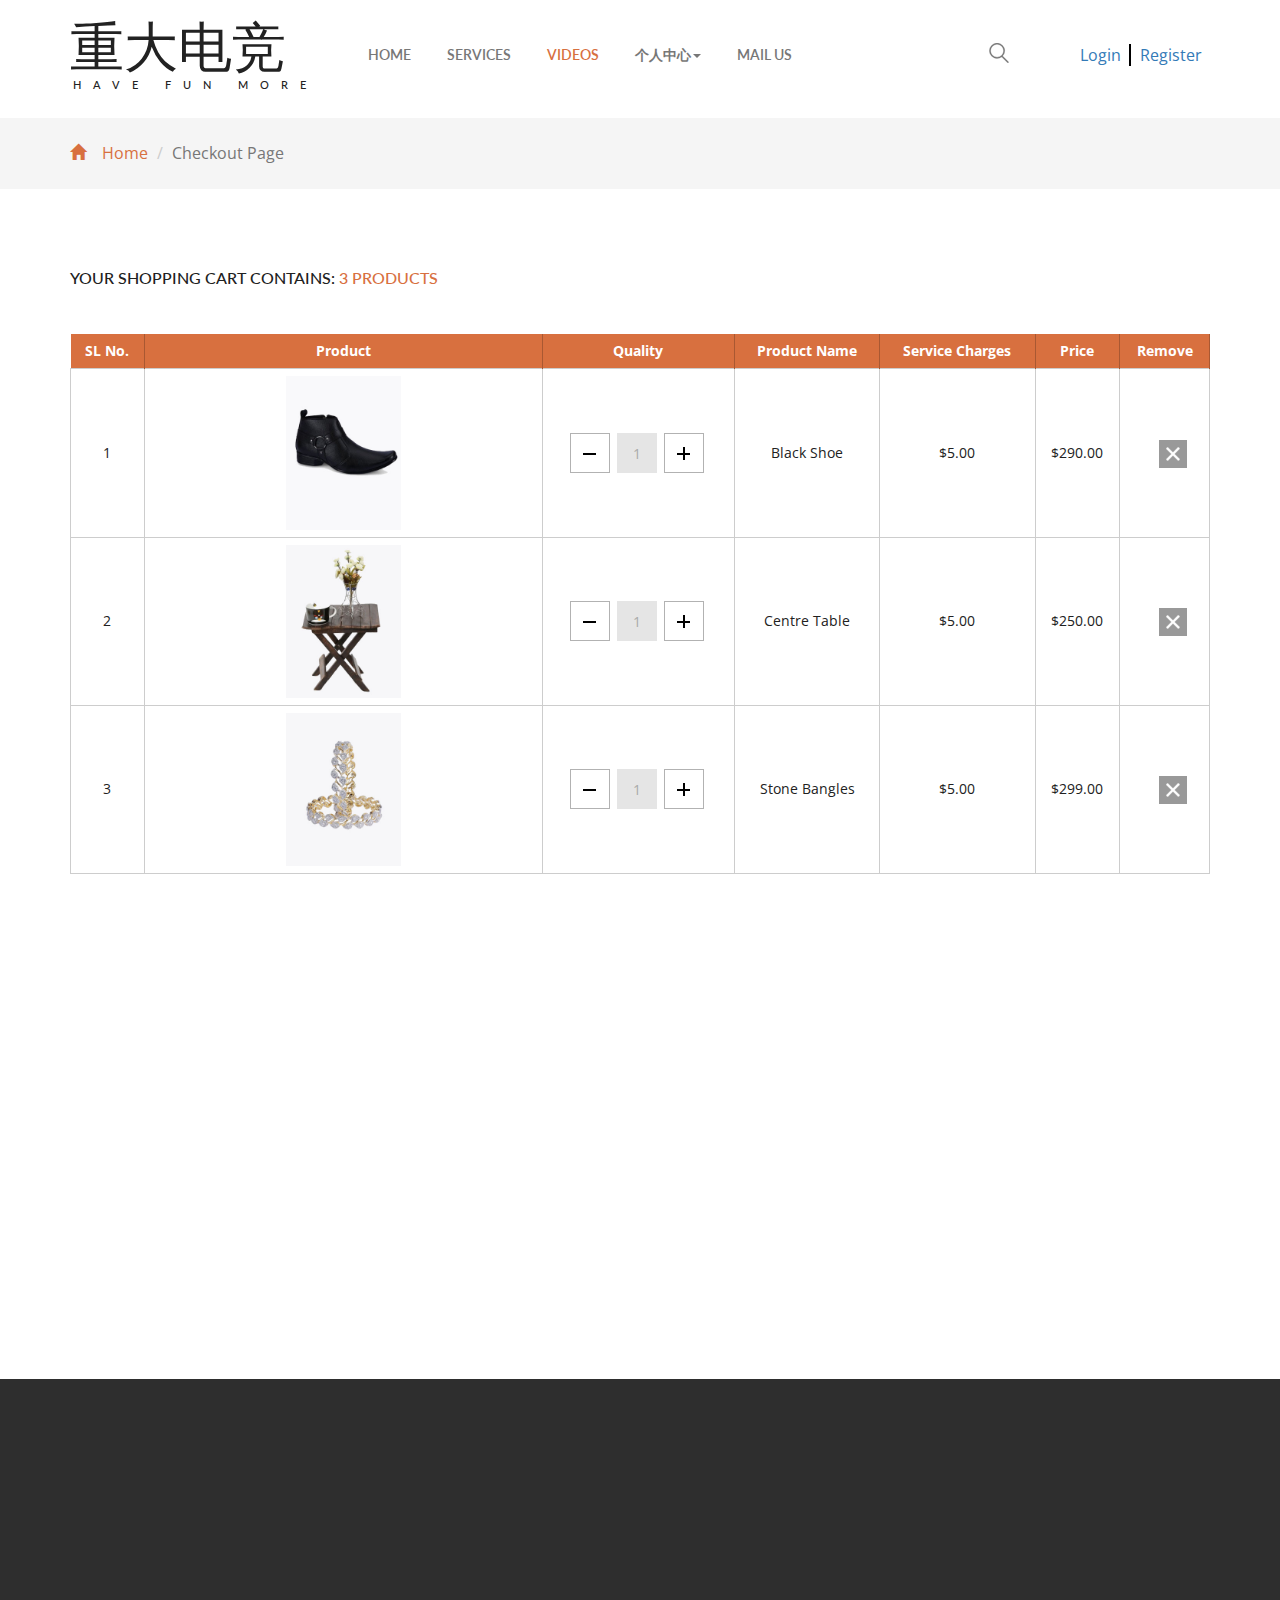
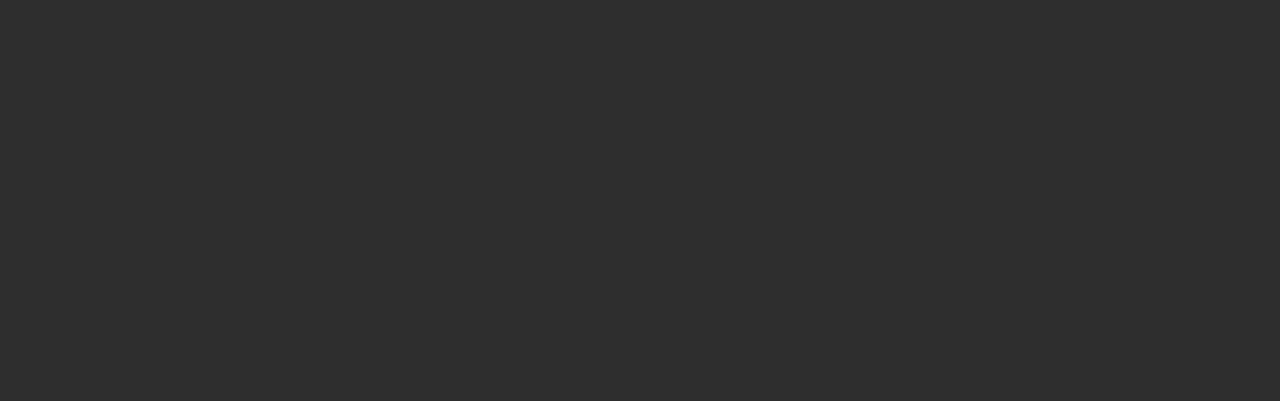
<file: checkout.html>
<!DOCTYPE html>
<html>
<head>
<title>Checkout</title>
<!-- for-mobile-apps -->
<meta name="viewport" content="width=device-width, initial-scale=1">
<meta http-equiv="Content-Type" content="text/html; charset=utf-8" />
<meta name="keywords" content="Best Store Responsive web template, Bootstrap Web Templates, Flat Web Templates, Android Compatible web template, 
Smartphone Compatible web template, free webdesigns for Nokia, Samsung, LG, SonyEricsson, Motorola web design" />
<script type="application/x-javascript"> addEventListener("load", function() { setTimeout(hideURLbar, 0); }, false);
		function hideURLbar(){ window.scrollTo(0,1); } </script>
<!-- //for-mobile-apps -->
<link href="css/bootstrap.css" rel="stylesheet" type="text/css" media="all" />
<link href="css/style.css" rel="stylesheet" type="text/css" media="all" />
<!-- js -->
<script src="js/jquery.min.js"></script>
<!-- //js -->
<!-- cart -->
	<script src="js/simpleCart.min.js"> </script>
<!-- cart -->
<link rel="stylesheet" type="text/css" href="css/jquery-ui.css">
<!-- for bootstrap working -->
	<script type="text/javascript" src="js/bootstrap-3.1.1.min.js"></script>
<!-- //for bootstrap working -->
<link href='https://fonts.googleapis.com/css?family=Open+Sans:400,300,300italic,400italic,600,600italic,700,700italic,800,800italic' rel='stylesheet' type='text/css'>
<link href='https://fonts.googleapis.com/css?family=Lato:400,100,100italic,300,300italic,400italic,700,700italic,900,900italic' rel='stylesheet' type='text/css'>
<!-- animation-effect -->
<link href="css/animate.min.css" rel="stylesheet"> 
<script src="js/wow.min.js"></script>
<script>
 new WOW().init();
</script>
<!-- //animation-effect -->
</head>
	
<body>
<!-- header -->
	<div class="header">
		<div class="container">
			<div class="logo-nav">
				<div class="logo-nav-left animated wow slideInLeft">
					<h1><a href="index.html">重大电竞<span style="padding-top: 10px;">Have fun more</span></a>
					</h1>
				</div>
				<div class="logo-nav-left1">
					<nav class="navbar navbar-default">
					<!-- Brand and toggle get grouped for better mobile display -->
					<div class="navbar-header nav_2">
						<button type="button" class="navbar-toggle collapsed navbar-toggle1" data-toggle="collapse" data-target="#bs-megadropdown-tabs">
							<span class="sr-only">Toggle navigation</span>
							<span class="icon-bar"></span>
							<span class="icon-bar"></span>
							<span class="icon-bar"></span>
						</button>
					</div>
					<div class="collapse navbar-collapse" id="bs-megadropdown-tabs">
						<ul class="nav navbar-nav">
							<li><a href="index.html">Home</a></li>	
							<!-- Mega Menu -->
							<li><a href="services.html">Services</a></li>
							<!-- Videos -->
							<li class="active"><a href="" class="act">Videos</a></li>
							<!-- 个人中心 -->
							<li class="dropdown">
								<a href="#" class="dropdown-toggle" data-toggle="dropdown">个人中心<b class="caret"></b></a>
								<ul class="dropdown-menu multi-column columns-2" role="menu">
									<div class="row">
										<!-- 管理中心 -->
										<div class="col-sm-6">
											<ul class="multi-column-dropdown">
												<h6>Management</h6>
												<li><a href="products.html">Service Management</a></li>
												<li><a href="products.html">Video Management</a></li>
												<li><a href="products.html">Shopping Cart</a></li>
												<li><a href="products.html">Accessories</a></li>
											</ul>
										</div>
										<div class="col-sm-6">
											<ul class="multi-column-dropdown">
												<h6>Message</h6>
												<li><a href="products.html">System Imform</a></li>
												<li><a href="products.html">Wallets</a></li>
												<li><a href="products.html">Shoes</a></li>
												<li><a href="products.html">Watches</a></li>
												<li><a href="products.html">Accessories</a></li>
											</ul>
										</div>
										<div class="clearfix"></div>
									</div>
								</ul>
							</li>
							<!-- mail us -->
							<li><a href="mail.html">Mail Us</a></li>
						</ul>
					</div>
					</nav>
				</div>
				<div class="logo-nav-right">
					<div class="search-box">
						<div id="sb-search" class="sb-search">
							<form>
								<input class="sb-search-input" placeholder="Enter your search term..." type="search" id="search">
								<input class="sb-search-submit" type="submit" value="">
								<span class="sb-icon-search"> </span>
							</form>
						</div>
					</div>
						<!-- search-scripts -->
						<script src="js/classie.js"></script>
						<script src="js/uisearch.js"></script>
							<script>
								new UISearch( document.getElementById( 'sb-search' ) );
							</script>
						<!-- //search-scripts -->
				</div>
				<div class="header-right">
					<div class="cart box_1 animated wow slideInRight">
						<ul class="login_regist_ul">
							<li class="login_li">
								<a href="login.html" style="text-align: right;">Login</a>
							</li>
							<li>
								<a href="register.html" style="text-align: right;">Register</a>
							</li>
						</ul>
					</div>
					<!-- <div class="cart box_1">
						<a href="checkout.html">
							<h3> <div class="total">
								<span class="simpleCart_total"></span> (<span id="simpleCart_quantity" class="simpleCart_quantity"></span> items)</div>
								<img src="images/bag.png" alt="" />
							</h3>
						</a>
						<p><a href="javascript:;" class="simpleCart_empty">Empty Cart</a></p>
						<div class="clearfix"> </div>
					</div>	 -->
				</div>
				<div class="clearfix"> </div>
			</div>
		</div>
	</div>
<!-- //header -->
<!-- breadcrumbs -->
	<div class="breadcrumbs">
		<div class="container">
			<ol class="breadcrumb breadcrumb1 animated wow slideInLeft" data-wow-delay=".5s">
				<li><a href="index.html"><span class="glyphicon glyphicon-home" aria-hidden="true"></span>Home</a></li>
				<li class="active">Checkout Page</li>
			</ol>
		</div>
	</div>
<!-- //breadcrumbs -->
<!-- checkout -->
	<div class="checkout">
		<div class="container">
			<h3 class="animated wow slideInLeft" data-wow-delay=".5s">Your shopping cart contains: <span>3 Products</span></h3>
			<div class="checkout-right animated wow slideInUp" data-wow-delay=".5s">
				<table class="timetable_sub">
					<thead>
						<tr>
							<th>SL No.</th>	
							<th>Product</th>
							<th>Quality</th>
							<th>Product Name</th>
							<th>Service Charges</th>
							<th>Price</th>
							<th>Remove</th>
						</tr>
					</thead>
					<tr class="rem1">
						<td class="invert">1</td>
						<td class="invert-image"><a href="single.html"><img src="images/22.jpg" alt=" " class="img-responsive" /></a></td>
						<td class="invert">
							 <div class="quantity"> 
								<div class="quantity-select">                           
									<div class="entry value-minus">&nbsp;</div>
									<div class="entry value"><span>1</span></div>
									<div class="entry value-plus active">&nbsp;</div>
								</div>
							</div>
						</td>
						<td class="invert">Black Shoe</td>
						<td class="invert">$5.00</td>
						<td class="invert">$290.00</td>
						<td class="invert">
							<div class="rem">
								<div class="close1"> </div>
							</div>
							<script>$(document).ready(function(c) {
								$('.close1').on('click', function(c){
									$('.rem1').fadeOut('slow', function(c){
										$('.rem1').remove();
									});
									});	  
								});
						   </script>
						</td>
					</tr>
					<tr class="rem2">
						<td class="invert">2</td>
						<td class="invert-image"><a href="single.html"><img src="images/30.jpg" alt=" " class="img-responsive" /></a></td>
						<td class="invert">
							 <div class="quantity"> 
								<div class="quantity-select">                           
									<div class="entry value-minus">&nbsp;</div>
									<div class="entry value"><span>1</span></div>
									<div class="entry value-plus active">&nbsp;</div>
								</div>
							</div>
						</td>
						<td class="invert">Centre Table</td>
						<td class="invert">$5.00</td>
						<td class="invert">$250.00</td>
						<td class="invert">
							<div class="rem">
								<div class="close2"> </div>
							</div>
							<script>$(document).ready(function(c) {
								$('.close2').on('click', function(c){
									$('.rem2').fadeOut('slow', function(c){
										$('.rem2').remove();
									});
									});	  
								});
						   </script>
						</td>
					</tr>
					<tr class="rem3">
						<td class="invert">3</td>
						<td class="invert-image"><a href="single.html"><img src="images/11.jpg" alt=" " class="img-responsive" /></a></td>
						<td class="invert">
							 <div class="quantity"> 
								<div class="quantity-select">                           
									<div class="entry value-minus">&nbsp;</div>
									<div class="entry value"><span>1</span></div>
									<div class="entry value-plus active">&nbsp;</div>
								</div>
							</div>
						</td>
						<td class="invert">Stone Bangles</td>
						<td class="invert">$5.00</td>
						<td class="invert">$299.00</td>
						<td class="invert">
							<div class="rem">
								<div class="close3"> </div>
							</div>
							<script>$(document).ready(function(c) {
								$('.close3').on('click', function(c){
									$('.rem3').fadeOut('slow', function(c){
										$('.rem3').remove();
									});
									});	  
								});
						   </script>
						</td>
					</tr>
								<!--quantity-->
									<script>
									$('.value-plus').on('click', function(){
										var divUpd = $(this).parent().find('.value'), newVal = parseInt(divUpd.text(), 10)+1;
										divUpd.text(newVal);
									});

									$('.value-minus').on('click', function(){
										var divUpd = $(this).parent().find('.value'), newVal = parseInt(divUpd.text(), 10)-1;
										if(newVal>=1) divUpd.text(newVal);
									});
									</script>
								<!--quantity-->
				</table>
			</div>
			<div class="checkout-left">	
				<div class="checkout-left-basket animated wow slideInLeft" data-wow-delay=".5s">
					<h4>Continue to basket</h4>
					<ul>
						<li>Product1 <i>-</i> <span>$250.00 </span></li>
						<li>Product2 <i>-</i> <span>$290.00 </span></li>
						<li>Product3 <i>-</i> <span>$299.00 </span></li>
						<li>Total Service Charges <i>-</i> <span>$15.00</span></li>
						<li>Total <i>-</i> <span>$854.00</span></li>
					</ul>
				</div>
				<div class="row">
					<div class="checkout-right-basket animated wow slideInRight" data-wow-delay=".5s">
						<a href="single.html"><span class="glyphicon glyphicon-menu-left" aria-hidden="true"></span>立即支付</a>
					</div>
				</div>
				<div class="row">
					<div class="checkout-right-basket animated wow slideInRight" data-wow-delay=".5s">
						<a href="single.html"><span class="glyphicon glyphicon-menu-left" aria-hidden="true"></span>Continue Shopping</a>
					</div>
				</div>
				<div class="clearfix"> </div>
			</div>
		</div>
	</div>
<!-- //checkout -->
<!-- footer -->
	<div class="footer">
		<div class="container">
			<div class="footer-grids">
				<div class="col-md-3 footer-grid animated wow slideInLeft" data-wow-delay=".5s">
					<h3>About Us</h3>
					<p>Duis aute irure dolor in reprehenderit in voluptate velit esse.<span>Excepteur sint occaecat cupidatat 
						non proident, sunt in culpa qui officia deserunt mollit.</span></p>
				</div>
				<div class="col-md-3 footer-grid animated wow slideInLeft" data-wow-delay=".6s">
					<h3>Contact Info</h3>
					<ul>
						<li><i class="glyphicon glyphicon-map-marker" aria-hidden="true"></i>1234k Avenue, 4th block, <span>New York City.</span></li>
						<li><i class="glyphicon glyphicon-envelope" aria-hidden="true"></i><a href="mailto:info@example.com">info@example.com</a></li>
						<li><i class="glyphicon glyphicon-earphone" aria-hidden="true"></i>+1234 567 567</li>
					</ul>
				</div>
				<div class="col-md-3 footer-grid animated wow slideInLeft" data-wow-delay=".7s">
					<h3>Flickr Posts</h3>
					<div class="footer-grid-left">
						<a href="single.html"><img src="images/13.jpg" alt=" " class="img-responsive" /></a>
					</div>
					<div class="footer-grid-left">
						<a href="single.html"><img src="images/14.jpg" alt=" " class="img-responsive" /></a>
					</div>
					<div class="footer-grid-left">
						<a href="single.html"><img src="images/15.jpg" alt=" " class="img-responsive" /></a>
					</div>
					<div class="footer-grid-left">
						<a href="single.html"><img src="images/16.jpg" alt=" " class="img-responsive" /></a>
					</div>
					<div class="footer-grid-left">
						<a href="single.html"><img src="images/13.jpg" alt=" " class="img-responsive" /></a>
					</div>
					<div class="footer-grid-left">
						<a href="single.html"><img src="images/14.jpg" alt=" " class="img-responsive" /></a>
					</div>
					<div class="footer-grid-left">
						<a href="single.html"><img src="images/15.jpg" alt=" " class="img-responsive" /></a>
					</div>
					<div class="footer-grid-left">
						<a href="single.html"><img src="images/16.jpg" alt=" " class="img-responsive" /></a>
					</div>
					<div class="footer-grid-left">
						<a href="single.html"><img src="images/13.jpg" alt=" " class="img-responsive" /></a>
					</div>
					<div class="footer-grid-left">
						<a href="single.html"><img src="images/14.jpg" alt=" " class="img-responsive" /></a>
					</div>
					<div class="footer-grid-left">
						<a href="single.html"><img src="images/15.jpg" alt=" " class="img-responsive" /></a>
					</div>
					<div class="footer-grid-left">
						<a href="single.html"><img src="images/16.jpg" alt=" " class="img-responsive" /></a>
					</div>
					<div class="clearfix"> </div>
				</div>
				<div class="col-md-3 footer-grid animated wow slideInLeft" data-wow-delay=".8s">
					<h3>Blog Posts</h3>
					<div class="footer-grid-sub-grids">
						<div class="footer-grid-sub-grid-left">
							<a href="single.html"><img src="images/9.jpg" alt=" " class="img-responsive" /></a>
						</div>
						<div class="footer-grid-sub-grid-right">
							<h4><a href="single.html">culpa qui officia deserunt</a></h4>
							<p>Posted On 25/3/2016</p>
						</div>
						<div class="clearfix"> </div>
					</div>
					<div class="footer-grid-sub-grids">
						<div class="footer-grid-sub-grid-left">
							<a href="single.html"><img src="images/10.jpg" alt=" " class="img-responsive" /></a>
						</div>
						<div class="footer-grid-sub-grid-right">
							<h4><a href="single.html">Quis autem vel eum iure</a></h4>
							<p>Posted On 25/3/2016</p>
						</div>
						<div class="clearfix"> </div>
					</div>
				</div>
				<div class="clearfix"> </div>
			</div>
			<div class="footer-logo animated wow slideInUp" data-wow-delay=".5s">
				<h2><a href="index.html">Best Store <span>shop anywhere</span></a></h2>
			</div>
			<div class="copy-right animated wow slideInUp" data-wow-delay=".5s">
				<p>Copyright &copy; 2016.Company name All rights reserved.More Templates <a href="http://www.cssmoban.com/" target="_blank" title="模板之家">模板之家</a> - Collect from <a href="http://www.cssmoban.com/" title="网页模板" target="_blank">网页模板</a></p>
			</div>
		</div>
	</div>
<!-- //footer -->
</body>
</html>
</file>
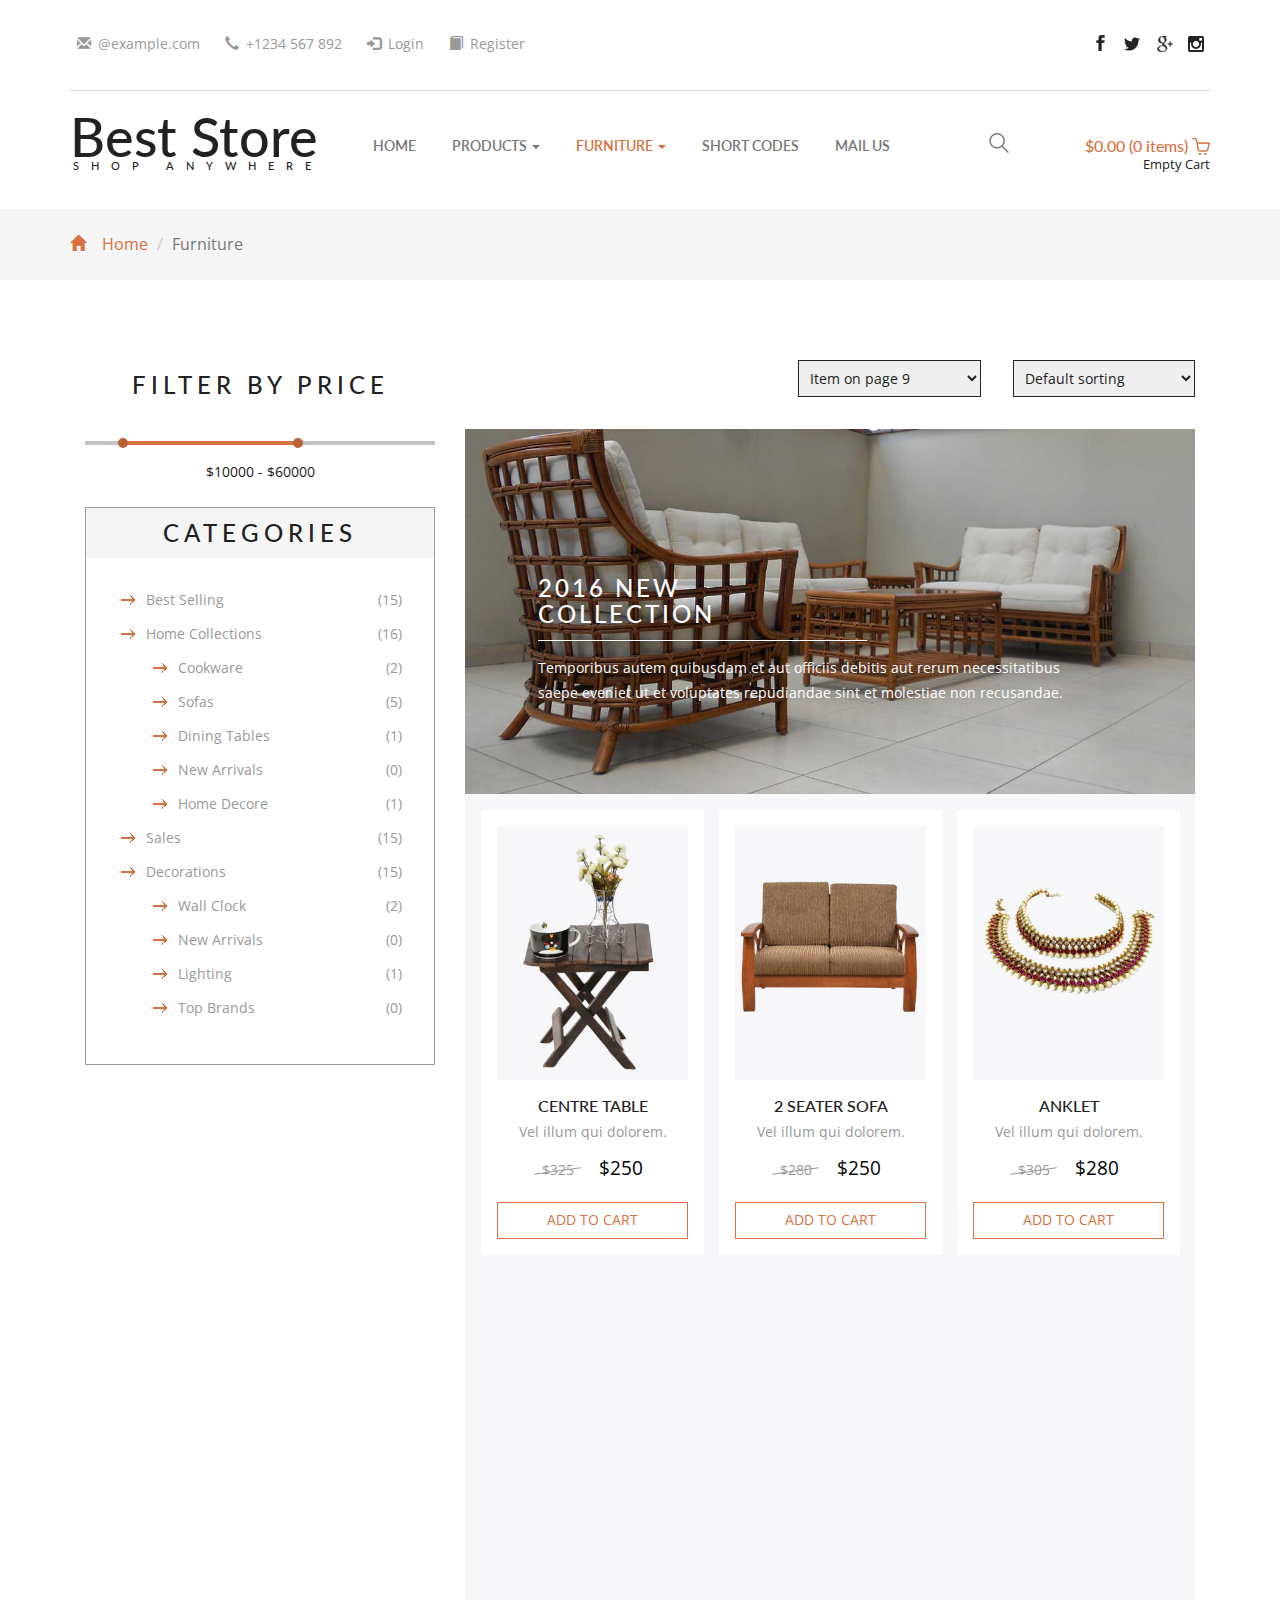
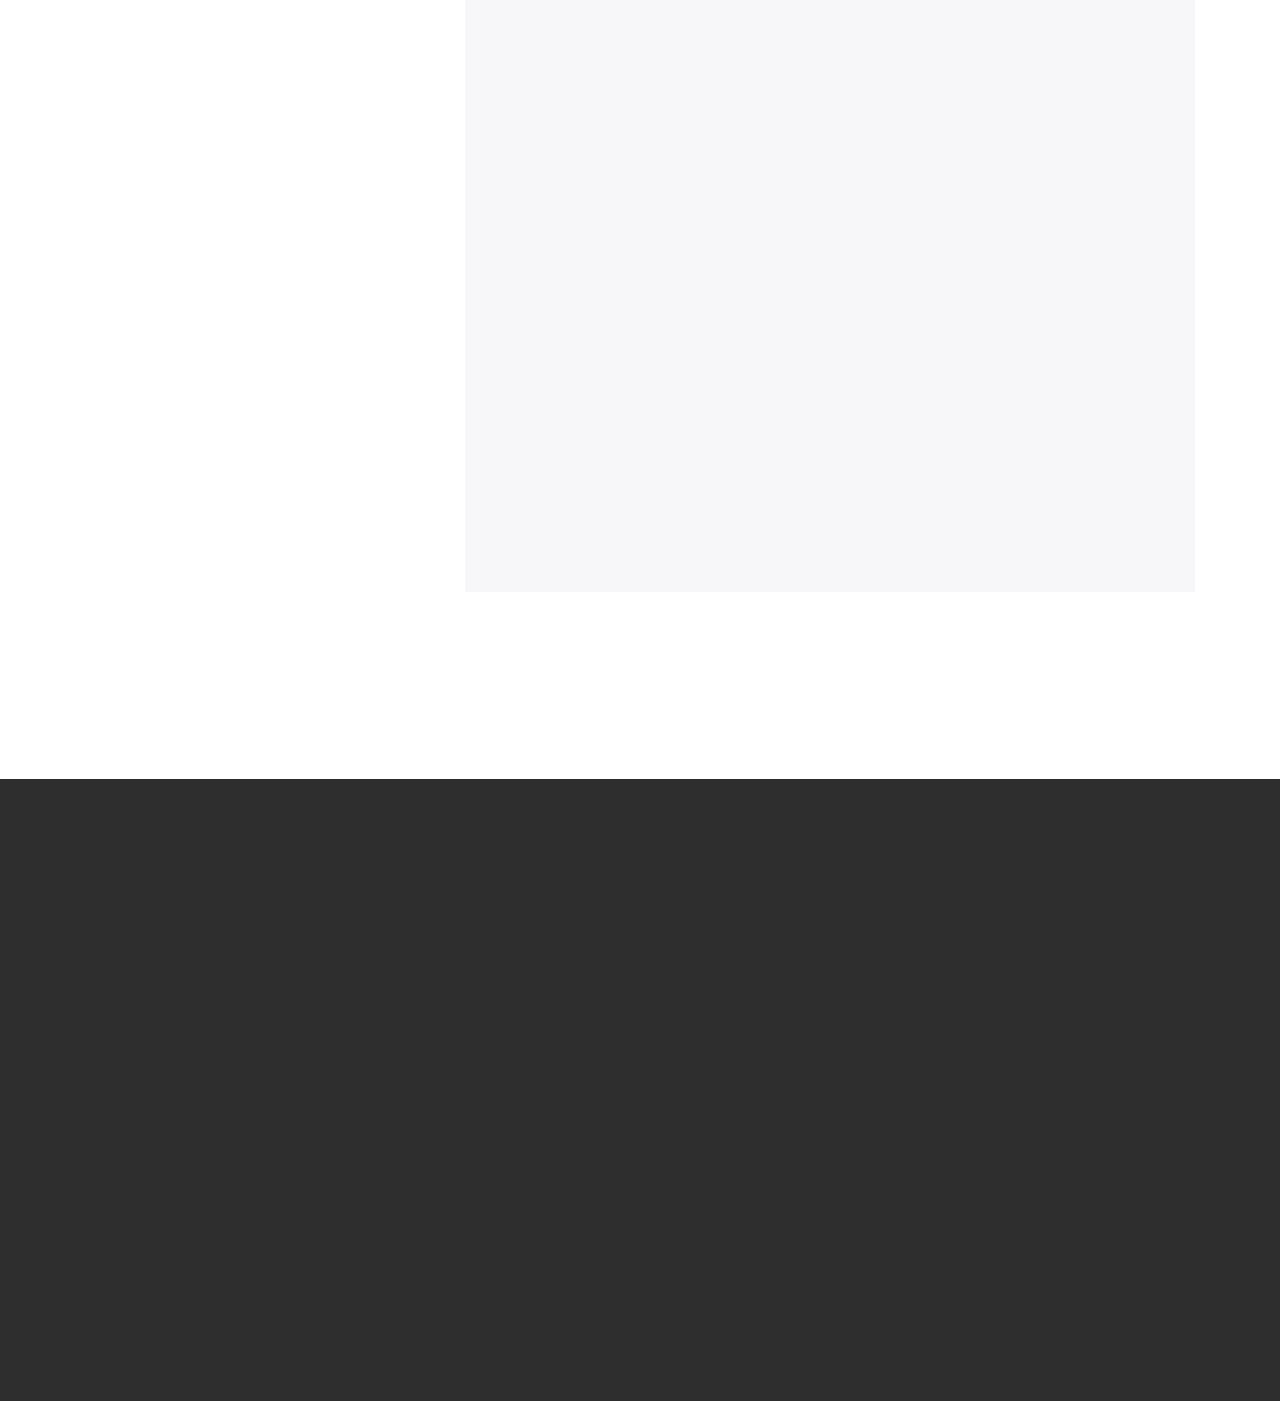
<file: furniture.html>
<!DOCTYPE html>
<html>
<head>
<title>Furniture</title>
<!-- for-mobile-apps -->
<meta name="viewport" content="width=device-width, initial-scale=1">
<meta http-equiv="Content-Type" content="text/html; charset=utf-8" />
<meta name="keywords" content="Best Store Responsive web template, Bootstrap Web Templates, Flat Web Templates, Android Compatible web template, 
Smartphone Compatible web template, free webdesigns for Nokia, Samsung, LG, SonyEricsson, Motorola web design" />
<script type="application/x-javascript"> addEventListener("load", function() { setTimeout(hideURLbar, 0); }, false);
		function hideURLbar(){ window.scrollTo(0,1); } </script>
<!-- //for-mobile-apps -->
<link href="css/bootstrap.css" rel="stylesheet" type="text/css" media="all" />
<link href="css/style.css" rel="stylesheet" type="text/css" media="all" />
<!-- js -->
<script src="js/jquery.min.js"></script>
<!-- //js -->
<!-- cart -->
	<script src="js/simpleCart.min.js"> </script>
<!-- cart -->
<link rel="stylesheet" type="text/css" href="css/jquery-ui.css">
<!-- for bootstrap working -->
	<script type="text/javascript" src="js/bootstrap-3.1.1.min.js"></script>
<!-- //for bootstrap working -->
<link href='https://fonts.googleapis.com/css?family=Open+Sans:400,300,300italic,400italic,600,600italic,700,700italic,800,800italic' rel='stylesheet' type='text/css'>
<link href='https://fonts.googleapis.com/css?family=Lato:400,100,100italic,300,300italic,400italic,700,700italic,900,900italic' rel='stylesheet' type='text/css'>
<!-- animation-effect -->
<link href="css/animate.min.css" rel="stylesheet"> 
<script src="js/wow.min.js"></script>
<script>
 new WOW().init();
</script>
<!-- //animation-effect -->
</head>
	
<body>
<!-- header -->
	<div class="header">
		<div class="container">
			<div class="header-grid">
				<div class="header-grid-left animated wow slideInLeft" data-wow-delay=".5s">
					<ul>
						<li><i class="glyphicon glyphicon-envelope" aria-hidden="true"></i><a href="mailto:info@example.com">@example.com</a></li>
						<li><i class="glyphicon glyphicon-earphone" aria-hidden="true"></i>+1234 <span>567</span> 892</li>
						<li><i class="glyphicon glyphicon-log-in" aria-hidden="true"></i><a href="login.html">Login</a></li>
						<li><i class="glyphicon glyphicon-book" aria-hidden="true"></i><a href="register.html">Register</a></li>
					</ul>
				</div>
				<div class="header-grid-right animated wow slideInRight" data-wow-delay=".5s">
					<ul class="social-icons">
						<li><a href="#" class="facebook"></a></li>
						<li><a href="#" class="twitter"></a></li>
						<li><a href="#" class="g"></a></li>
						<li><a href="#" class="instagram"></a></li>
					</ul>
				</div>
				<div class="clearfix"> </div>
			</div>
			<div class="logo-nav">
				<div class="logo-nav-left animated wow zoomIn" data-wow-delay=".5s">
					<h1><a href="index.html">Best Store <span>Shop anywhere</span></a></h1>
				</div>
				<div class="logo-nav-left1">
					<nav class="navbar navbar-default">
					<!-- Brand and toggle get grouped for better mobile display -->
					<div class="navbar-header nav_2">
						<button type="button" class="navbar-toggle collapsed navbar-toggle1" data-toggle="collapse" data-target="#bs-megadropdown-tabs">
							<span class="sr-only">Toggle navigation</span>
							<span class="icon-bar"></span>
							<span class="icon-bar"></span>
							<span class="icon-bar"></span>
						</button>
					</div>
					<div class="collapse navbar-collapse" id="bs-megadropdown-tabs">
						<ul class="nav navbar-nav">
							<li><a href="index.html">Home</a></li>	
							<!-- Mega Menu -->
							 <li class="dropdown">
								<a href="#" class="dropdown-toggle" data-toggle="dropdown">Products <b class="caret"></b></a>
								<ul class="dropdown-menu multi-column columns-3">
									<div class="row">
										<div class="col-sm-4">
											<ul class="multi-column-dropdown">
												<h6>Men's Wear</h6>
												<li><a href="products.html">Clothing</a></li>
												<li><a href="products.html">Wallets</a></li>
												<li><a href="products.html">Shoes</a></li>
												<li><a href="products.html">Watches</a></li>
												<li><a href="products.html">Accessories</a></li>
											</ul>
										</div>
										<div class="col-sm-4">
											<ul class="multi-column-dropdown">
												<h6>Women's Wear</h6>
												<li><a href="products.html">Clothing</a></li>
												<li><a href="products.html">Wallets,Bags</a></li>
												<li><a href="products.html">Footwear</a></li>
												<li><a href="products.html">Watches</a></li>
												<li><a href="products.html">Accessories</a></li>
												<li><a href="products.html">Jewellery</a></li>
												<li><a href="products.html">Beauty & Grooming</a></li>
											</ul>
										</div>
										<div class="col-sm-4">
											<ul class="multi-column-dropdown">
												<h6>Kid's Wear</h6>
												<li><a href="products.html">Kids Home Fashion</a></li>
												<li><a href="products.html">Boy's Clothing</a></li>
												<li><a href="products.html">Girl's Clothing</a></li>
												<li><a href="products.html">Shoes</a></li>
												<li><a href="products.html">Brand Stores</a></li>
											</ul>
										</div>
										<div class="clearfix"></div>
									</div>
								</ul>
							</li>
							<li class="dropdown active">
								<a href="#" class="dropdown-toggle act" data-toggle="dropdown">Furniture <b class="caret"></b></a>
								<ul class="dropdown-menu multi-column columns-3">
									<div class="row">
										<div class="col-sm-4">
											<ul class="multi-column-dropdown">
												<h6>Home Collection</h6>
												<li><a href="furniture.html">Cookware</a></li>
												<li><a href="furniture.html">Sofas</a></li>
												<li><a href="furniture.html">Dining Tables</a></li>
												<li><a href="furniture.html">Shoe Racks</a></li>
												<li><a href="furniture.html">Home Decor</a></li>
											</ul>
										</div>
										<div class="col-sm-4">
											<ul class="multi-column-dropdown">
												<h6>Office Collection</h6>
												<li><a href="furniture.html">Carpets</a></li>
												<li><a href="furniture.html">Tables</a></li>
												<li><a href="furniture.html">Sofas</a></li>
												<li><a href="furniture.html">Shoe Racks</a></li>
												<li><a href="furniture.html">Sockets</a></li>
												<li><a href="furniture.html">Electrical Machines</a></li>
											</ul>
										</div>
										<div class="col-sm-4">
											<ul class="multi-column-dropdown">
												<h6>Decorations</h6>
												<li><a href="furniture.html">Toys</a></li>
												<li><a href="furniture.html">Wall Clock</a></li>
												<li><a href="furniture.html">Lighting</a></li>
												<li><a href="furniture.html">Top Brands</a></li>
											</ul>
										</div>
										<div class="clearfix"></div>
									</div>
								</ul>
							</li>
							<li><a href="short-codes.html">Short Codes</a></li>
							<li><a href="mail.html">Mail Us</a></li>
						</ul>
					</div>
					</nav>
				</div>
				<div class="logo-nav-right">
					<div class="search-box">
						<div id="sb-search" class="sb-search">
							<form>
								<input class="sb-search-input" placeholder="Enter your search term..." type="search" id="search">
								<input class="sb-search-submit" type="submit" value="">
								<span class="sb-icon-search"> </span>
							</form>
						</div>
					</div>
						<!-- search-scripts -->
						<script src="js/classie.js"></script>
						<script src="js/uisearch.js"></script>
							<script>
								new UISearch( document.getElementById( 'sb-search' ) );
							</script>
						<!-- //search-scripts -->
				</div>
				<div class="header-right">
					<div class="cart box_1">
						<a href="checkout.html">
							<h3> <div class="total">
								<span class="simpleCart_total"></span> (<span id="simpleCart_quantity" class="simpleCart_quantity"></span> items)</div>
								<img src="images/bag.png" alt="" />
							</h3>
						</a>
						<p><a href="javascript:;" class="simpleCart_empty">Empty Cart</a></p>
						<div class="clearfix"> </div>
					</div>	
				</div>
				<div class="clearfix"> </div>
			</div>
		</div>
	</div>
<!-- //header -->
<!-- breadcrumbs -->
	<div class="breadcrumbs">
		<div class="container">
			<ol class="breadcrumb breadcrumb1 animated wow slideInLeft" data-wow-delay=".5s">
				<li><a href="index.html"><span class="glyphicon glyphicon-home" aria-hidden="true"></span>Home</a></li>
				<li class="active">Furniture</li>
			</ol>
		</div>
	</div>
	<div class="products">
		<div class="container">
			<div class="col-md-4 products-left">
				<div class="filter-price animated wow slideInUp" data-wow-delay=".5s">
					<h3>Filter By Price</h3>
					<ul class="dropdown-menu1">
							<li><a href="">								               
							<div id="slider-range"></div>							
							<input type="text" id="amount" style="border: 0" />
							</a></li>	
					</ul>
						<script type='text/javascript'>//<![CDATA[ 
						$(window).load(function(){
						 $( "#slider-range" ).slider({
								range: true,
								min: 0,
								max: 100000,
								values: [ 10000, 60000 ],
								slide: function( event, ui ) {  $( "#amount" ).val( "$" + ui.values[ 0 ] + " - $" + ui.values[ 1 ] );
								}
					 });
					$( "#amount" ).val( "$" + $( "#slider-range" ).slider( "values", 0 ) + " - $" + $( "#slider-range" ).slider( "values", 1 ) );


						});//]]>
						</script>
						<script type="text/javascript" src="js/jquery-ui.min.js"></script>
					 <!---->
				</div>
				<div class="categories animated wow slideInUp" data-wow-delay=".5s">
					<h3>Categories</h3>
					<ul class="cate">
						<li><a href="furniture.html">Best Selling</a> <span>(15)</span></li>
						<li><a href="furniture.html">Home Collections</a> <span>(16)</span></li>
							<ul>
								<li><a href="furniture.html">Cookware</a> <span>(2)</span></li>
								<li><a href="furniture.html">Sofas</a> <span>(5)</span></li>
								<li><a href="furniture.html">Dining Tables</a> <span>(1)</span></li>
								<li><a href="furniture.html">New Arrivals</a> <span>(0)</span></li>
								<li><a href="furniture.html">Home Decore</a> <span>(1)</span></li>
							</ul>
						<li><a href="furniture.html">Sales</a> <span>(15)</span></li>
						<li><a href="furniture.html">Decorations</a> <span>(15)</span></li>
							<ul>
								<li><a href="furniture.html">Wall Clock</a> <span>(2)</span></li>
								<li><a href="furniture.html">New Arrivals</a> <span>(0)</span></li>
								<li><a href="furniture.html">Lighting</a> <span>(1)</span></li>
								<li><a href="furniture.html">Top Brands</a> <span>(0)</span></li>
							</ul>
					</ul>
				</div>
				<div class="new-products animated wow slideInUp" data-wow-delay=".5s">
					<h3>New Products</h3>
					<div class="new-products-grids">
						<div class="new-products-grid">
							<div class="new-products-grid-left">
								<a href="single.html"><img src="images/6.jpg" alt=" " class="img-responsive" /></a>
							</div>
							<div class="new-products-grid-right">
								<h4><a href="single.html">occaecat cupidatat</a></h4>
								<div class="rating">
									<div class="rating-left">
										<img src="images/2.png" alt=" " class="img-responsive">
									</div>
									<div class="rating-left">
										<img src="images/2.png" alt=" " class="img-responsive">
									</div>
									<div class="rating-left">
										<img src="images/2.png" alt=" " class="img-responsive">
									</div>
									<div class="rating-left">
										<img src="images/1.png" alt=" " class="img-responsive">
									</div>
									<div class="rating-left">
										<img src="images/1.png" alt=" " class="img-responsive">
									</div>
									<div class="clearfix"> </div>
								</div>
								<div class="simpleCart_shelfItem new-products-grid-right-add-cart">
									<p> <span class="item_price">$180</span><a class="item_add" href="#">add to cart </a></p>
								</div>
							</div>
							<div class="clearfix"> </div>
						</div>
						<div class="new-products-grid">
							<div class="new-products-grid-left">
								<a href="single.html"><img src="images/9.jpg" alt=" " class="img-responsive" /></a>
							</div>
							<div class="new-products-grid-right">
								<h4><a href="single.html">eum fugiat quo</a></h4>
								<div class="rating">
									<div class="rating-left">
										<img src="images/2.png" alt=" " class="img-responsive">
									</div>
									<div class="rating-left">
										<img src="images/2.png" alt=" " class="img-responsive">
									</div>
									<div class="rating-left">
										<img src="images/2.png" alt=" " class="img-responsive">
									</div>
									<div class="rating-left">
										<img src="images/1.png" alt=" " class="img-responsive">
									</div>
									<div class="rating-left">
										<img src="images/1.png" alt=" " class="img-responsive">
									</div>
									<div class="clearfix"> </div>
								</div>
								<div class="simpleCart_shelfItem new-products-grid-right-add-cart">
									<p> <span class="item_price">$250</span><a class="item_add" href="#">add to cart </a></p>
								</div>
							</div>
							<div class="clearfix"> </div>
						</div>
						<div class="new-products-grid">
							<div class="new-products-grid-left">
								<a href="single.html"><img src="images/11.jpg" alt=" " class="img-responsive" /></a>
							</div>
							<div class="new-products-grid-right">
								<h4><a href="single.html">officia deserunt</a></h4>
								<div class="rating">
									<div class="rating-left">
										<img src="images/2.png" alt=" " class="img-responsive">
									</div>
									<div class="rating-left">
										<img src="images/2.png" alt=" " class="img-responsive">
									</div>
									<div class="rating-left">
										<img src="images/2.png" alt=" " class="img-responsive">
									</div>
									<div class="rating-left">
										<img src="images/1.png" alt=" " class="img-responsive">
									</div>
									<div class="rating-left">
										<img src="images/1.png" alt=" " class="img-responsive">
									</div>
									<div class="clearfix"> </div>
								</div>
								<div class="simpleCart_shelfItem new-products-grid-right-add-cart">
									<p> <span class="item_price">$259</span><a class="item_add" href="#">add to cart </a></p>
								</div>
							</div>
							<div class="clearfix"> </div>
						</div>
					</div>
				</div>
				<div class="men-position animated wow slideInUp" data-wow-delay=".5s">
					<a href="single.html"><img src="images/29.jpg" alt=" " class="img-responsive" /></a>
					<div class="men-position-pos">
						<h4>Summer collection</h4>
						<h5><span>55%</span> Flat Discount</h5>
					</div>
				</div>
			</div>
			<div class="col-md-8 products-right">
				<div class="products-right-grid">
					<div class="products-right-grids animated wow slideInRight" data-wow-delay=".5s">
						<div class="sorting">
							<select id="country" onchange="change_country(this.value)" class="frm-field required sect">
								<option value="null">Default sorting</option>
								<option value="null">Sort by popularity</option> 
								<option value="null">Sort by average rating</option>					
								<option value="null">Sort by price</option>								
							</select>
						</div>
						<div class="sorting-left">
							<select id="country1" onchange="change_country(this.value)" class="frm-field required sect">
								<option value="null">Item on page 9</option>
								<option value="null">Item on page 18</option> 
								<option value="null">Item on page 32</option>					
								<option value="null">All</option>								
							</select>
						</div>
						<div class="clearfix"> </div>
					</div>
					<div class="products-right-grids-position animated wow slideInRight" data-wow-delay=".5s">
						<img src="images/28.jpg" alt=" " class="img-responsive" />
						<div class="products-right-grids-position1">
							<h4>2016 New Collection</h4>
							<p>Temporibus autem quibusdam et aut officiis debitis aut rerum 
								necessitatibus saepe eveniet ut et voluptates repudiandae sint et molestiae 
								non recusandae.</p>
						</div>
					</div>
				</div>
				<div class="products-right-grids-bottom">
					<div class="col-md-4 products-right-grids-bottom-grid">
						<div class="new-collections-grid1 products-right-grid1 animated wow slideInUp" data-wow-delay=".5s">
							<div class="new-collections-grid1-image">
								<a href="single.html" class="product-image"><img src="images/30.jpg" alt=" " class="img-responsive"></a>
								<div class="new-collections-grid1-image-pos products-right-grids-pos">
									<a href="single.html">Quick View</a>
								</div>
								<div class="new-collections-grid1-right products-right-grids-pos-right">
									<div class="rating">
										<div class="rating-left">
											<img src="images/2.png" alt=" " class="img-responsive">
										</div>
										<div class="rating-left">
											<img src="images/2.png" alt=" " class="img-responsive">
										</div>
										<div class="rating-left">
											<img src="images/2.png" alt=" " class="img-responsive">
										</div>
										<div class="rating-left">
											<img src="images/1.png" alt=" " class="img-responsive">
										</div>
										<div class="rating-left">
											<img src="images/1.png" alt=" " class="img-responsive">
										</div>
										<div class="clearfix"> </div>
									</div>
								</div>
							</div>
							<h4><a href="single.html">Centre Table</a></h4>
							<p>Vel illum qui dolorem.</p>
							<div class="simpleCart_shelfItem products-right-grid1-add-cart">
								<p><i>$325</i> <span class="item_price">$250</span><a class="item_add" href="#">add to cart </a></p>
							</div>
						</div>
						<div class="new-collections-grid1 products-right-grid1 animated wow slideInUp" data-wow-delay=".5s">
							<div class="new-collections-grid1-image">
								<a href="single.html" class="product-image"><img src="images/32.jpg" alt=" " class="img-responsive"></a>
								<div class="new-collections-grid1-image-pos products-right-grids-pos">
									<a href="single.html">Quick View</a>
								</div>
								<div class="new-collections-grid1-right products-right-grids-pos-right">
									<div class="rating">
										<div class="rating-left">
											<img src="images/2.png" alt=" " class="img-responsive">
										</div>
										<div class="rating-left">
											<img src="images/2.png" alt=" " class="img-responsive">
										</div>
										<div class="rating-left">
											<img src="images/2.png" alt=" " class="img-responsive">
										</div>
										<div class="rating-left">
											<img src="images/1.png" alt=" " class="img-responsive">
										</div>
										<div class="rating-left">
											<img src="images/1.png" alt=" " class="img-responsive">
										</div>
										<div class="clearfix"> </div>
									</div>
								</div>
							</div>
							<h4><a href="single.html">Media Cabinet</a></h4>
							<p>Vel illum qui dolorem.</p>
							<div class="simpleCart_shelfItem products-right-grid1-add-cart">
								<p><i>$325</i> <span class="item_price">$250</span><a class="item_add" href="#">add to cart </a></p>
							</div>
						</div>
						<div class="new-collections-grid1 products-right-grid1 animated wow slideInUp" data-wow-delay=".5s">
							<div class="new-collections-grid1-image">
								<a href="single.html" class="product-image"><img src="images/31.jpg" alt=" " class="img-responsive"></a>
								<div class="new-collections-grid1-image-pos products-right-grids-pos">
									<a href="single.html">Quick View</a>
								</div>
								<div class="new-collections-grid1-right products-right-grids-pos-right">
									<div class="rating">
										<div class="rating-left">
											<img src="images/2.png" alt=" " class="img-responsive">
										</div>
										<div class="rating-left">
											<img src="images/2.png" alt=" " class="img-responsive">
										</div>
										<div class="rating-left">
											<img src="images/2.png" alt=" " class="img-responsive">
										</div>
										<div class="rating-left">
											<img src="images/1.png" alt=" " class="img-responsive">
										</div>
										<div class="rating-left">
											<img src="images/1.png" alt=" " class="img-responsive">
										</div>
										<div class="clearfix"> </div>
									</div>
								</div>
							</div>
							<h4><a href="single.html">Entertainment Unit</a></h4>
							<p>Vel illum qui dolorem.</p>
							<div class="simpleCart_shelfItem products-right-grid1-add-cart">
								<p><i>$585</i> <span class="item_price">$489</span><a class="item_add" href="#">add to cart </a></p>
							</div>
						</div>
					</div>
					<div class="col-md-4 products-right-grids-bottom-grid">
						<div class="new-collections-grid1 products-right-grid1 animated wow slideInUp" data-wow-delay=".5s">
							<div class="new-collections-grid1-image">
								<a href="single.html" class="product-image"><img src="images/33.jpg" alt=" " class="img-responsive"></a>
								<div class="new-collections-grid1-image-pos products-right-grids-pos">
									<a href="single.html">Quick View</a>
								</div>
								<div class="new-collections-grid1-right products-right-grids-pos-right">
									<div class="rating">
										<div class="rating-left">
											<img src="images/2.png" alt=" " class="img-responsive">
										</div>
										<div class="rating-left">
											<img src="images/2.png" alt=" " class="img-responsive">
										</div>
										<div class="rating-left">
											<img src="images/2.png" alt=" " class="img-responsive">
										</div>
										<div class="rating-left">
											<img src="images/1.png" alt=" " class="img-responsive">
										</div>
										<div class="rating-left">
											<img src="images/1.png" alt=" " class="img-responsive">
										</div>
										<div class="clearfix"> </div>
									</div>
								</div>
							</div>
							<h4><a href="single.html">2 Seater Sofa</a></h4>
							<p>Vel illum qui dolorem.</p>
							<div class="simpleCart_shelfItem products-right-grid1-add-cart">
								<p><i>$280</i> <span class="item_price">$250</span><a class="item_add" href="#">add to cart </a></p>
							</div>
						</div>
						<div class="new-collections-grid1 products-right-grid1 animated wow slideInUp" data-wow-delay=".5s">
							<div class="new-collections-grid1-image">
								<a href="single.html" class="product-image"><img src="images/6.jpg" alt=" " class="img-responsive"></a>
								<div class="new-collections-grid1-image-pos products-right-grids-pos">
									<a href="single.html">Quick View</a>
								</div>
								<div class="new-collections-grid1-right products-right-grids-pos-right">
									<div class="rating">
										<div class="rating-left">
											<img src="images/2.png" alt=" " class="img-responsive">
										</div>
										<div class="rating-left">
											<img src="images/2.png" alt=" " class="img-responsive">
										</div>
										<div class="rating-left">
											<img src="images/2.png" alt=" " class="img-responsive">
										</div>
										<div class="rating-left">
											<img src="images/1.png" alt=" " class="img-responsive">
										</div>
										<div class="rating-left">
											<img src="images/1.png" alt=" " class="img-responsive">
										</div>
										<div class="clearfix"> </div>
									</div>
								</div>
							</div>
							<h4><a href="single.html">Street Lamp</a></h4>
							<p>Vel illum qui dolorem.</p>
							<div class="simpleCart_shelfItem products-right-grid1-add-cart">
								<p><i>$500</i> <span class="item_price">$480</span><a class="item_add" href="#">add to cart </a></p>
							</div>
						</div>
						<div class="new-collections-grid1 products-right-grid1 animated wow slideInUp" data-wow-delay=".5s">
							<div class="new-collections-grid1-image">
								<a href="single.html" class="product-image"><img src="images/9.jpg" alt=" " class="img-responsive"></a>
								<div class="new-collections-grid1-image-pos products-right-grids-pos">
									<a href="single.html">Quick View</a>
								</div>
								<div class="new-collections-grid1-right products-right-grids-pos-right">
									<div class="rating">
										<div class="rating-left">
											<img src="images/2.png" alt=" " class="img-responsive">
										</div>
										<div class="rating-left">
											<img src="images/2.png" alt=" " class="img-responsive">
										</div>
										<div class="rating-left">
											<img src="images/2.png" alt=" " class="img-responsive">
										</div>
										<div class="rating-left">
											<img src="images/1.png" alt=" " class="img-responsive">
										</div>
										<div class="rating-left">
											<img src="images/1.png" alt=" " class="img-responsive">
										</div>
										<div class="clearfix"> </div>
									</div>
								</div>
							</div>
							<h4><a href="single.html">Street Lamp</a></h4>
							<p>Vel illum qui dolorem.</p>
							<div class="simpleCart_shelfItem products-right-grid1-add-cart">
								<p><i>$585</i> <span class="item_price">$489</span><a class="item_add" href="#">add to cart </a></p>
							</div>
						</div>
					</div>
					<div class="col-md-4 products-right-grids-bottom-grid">
						<div class="new-collections-grid1 products-right-grid1 animated wow slideInUp" data-wow-delay=".5s">
							<div class="new-collections-grid1-image">
								<a href="single.html" class="product-image"><img src="images/10.jpg" alt=" " class="img-responsive"></a>
								<div class="new-collections-grid1-image-pos products-right-grids-pos">
									<a href="single.html">Quick View</a>
								</div>
								<div class="new-collections-grid1-right products-right-grids-pos-right">
									<div class="rating">
										<div class="rating-left">
											<img src="images/2.png" alt=" " class="img-responsive">
										</div>
										<div class="rating-left">
											<img src="images/2.png" alt=" " class="img-responsive">
										</div>
										<div class="rating-left">
											<img src="images/2.png" alt=" " class="img-responsive">
										</div>
										<div class="rating-left">
											<img src="images/1.png" alt=" " class="img-responsive">
										</div>
										<div class="rating-left">
											<img src="images/1.png" alt=" " class="img-responsive">
										</div>
										<div class="clearfix"> </div>
									</div>
								</div>
							</div>
							<h4><a href="single.html">Anklet</a></h4>
							<p>Vel illum qui dolorem.</p>
							<div class="simpleCart_shelfItem products-right-grid1-add-cart">
								<p><i>$305</i> <span class="item_price">$280</span><a class="item_add" href="#">add to cart </a></p>
							</div>
						</div>
						<div class="new-collections-grid1 products-right-grid1 animated wow slideInUp" data-wow-delay=".5s">
							<div class="new-collections-grid1-image">
								<a href="single.html" class="product-image"><img src="images/11.jpg" alt=" " class="img-responsive"></a>
								<div class="new-collections-grid1-image-pos products-right-grids-pos">
									<a href="single.html">Quick View</a>
								</div>
								<div class="new-collections-grid1-right products-right-grids-pos-right">
									<div class="rating">
										<div class="rating-left">
											<img src="images/2.png" alt=" " class="img-responsive">
										</div>
										<div class="rating-left">
											<img src="images/2.png" alt=" " class="img-responsive">
										</div>
										<div class="rating-left">
											<img src="images/2.png" alt=" " class="img-responsive">
										</div>
										<div class="rating-left">
											<img src="images/1.png" alt=" " class="img-responsive">
										</div>
										<div class="rating-left">
											<img src="images/1.png" alt=" " class="img-responsive">
										</div>
										<div class="clearfix"> </div>
									</div>
								</div>
							</div>
							<h4><a href="single.html">Stone Bangles</a></h4>
							<p>Vel illum qui dolorem.</p>
							<div class="simpleCart_shelfItem products-right-grid1-add-cart">
								<p><i>$389</i> <span class="item_price">$299</span><a class="item_add" href="#">add to cart </a></p>
							</div>
						</div>
						<div class="new-collections-grid1 products-right-grid1 animated wow slideInUp" data-wow-delay=".5s">
							<div class="new-collections-grid1-image">
								<a href="single.html" class="product-image"><img src="images/34.jpg" alt=" " class="img-responsive"></a>
								<div class="new-collections-grid1-image-pos products-right-grids-pos">
									<a href="single.html">Quick View</a>
								</div>
								<div class="new-collections-grid1-right products-right-grids-pos-right">
									<div class="rating">
										<div class="rating-left">
											<img src="images/2.png" alt=" " class="img-responsive">
										</div>
										<div class="rating-left">
											<img src="images/2.png" alt=" " class="img-responsive">
										</div>
										<div class="rating-left">
											<img src="images/2.png" alt=" " class="img-responsive">
										</div>
										<div class="rating-left">
											<img src="images/1.png" alt=" " class="img-responsive">
										</div>
										<div class="rating-left">
											<img src="images/1.png" alt=" " class="img-responsive">
										</div>
										<div class="clearfix"> </div>
									</div>
								</div>
							</div>
							<h4><a href="single.html">Analog Wall Clock</a></h4>
							<p>Vel illum qui dolorem.</p>
							<div class="simpleCart_shelfItem products-right-grid1-add-cart">
								<p><i>$585</i> <span class="item_price">$489</span><a class="item_add" href="#">add to cart </a></p>
							</div>
						</div>
					</div>
					<div class="clearfix"> </div>
				</div>
				<nav class="numbering animated wow slideInRight" data-wow-delay=".5s">
				  <ul class="pagination paging">
					<li>
					  <a href="#" aria-label="Previous">
						<span aria-hidden="true">&laquo;</span>
					  </a>
					</li>
					<li class="active"><a href="#">1<span class="sr-only">(current)</span></a></li>
					<li><a href="#">2</a></li>
					<li><a href="#">3</a></li>
					<li><a href="#">4</a></li>
					<li><a href="#">5</a></li>
					<li>
					  <a href="#" aria-label="Next">
						<span aria-hidden="true">&raquo;</span>
					  </a>
					</li>
				  </ul>
				</nav>
			</div>
			<div class="clearfix"> </div>
		</div>
	</div>
<!-- //breadcrumbs -->
<!-- footer -->
	<div class="footer">
		<div class="container">
			<div class="footer-grids">
				<div class="col-md-3 footer-grid animated wow slideInLeft" data-wow-delay=".5s">
					<h3>About Us</h3>
					<p>Duis aute irure dolor in reprehenderit in voluptate velit esse.<span>Excepteur sint occaecat cupidatat 
						non proident, sunt in culpa qui officia deserunt mollit.</span></p>
				</div>
				<div class="col-md-3 footer-grid animated wow slideInLeft" data-wow-delay=".6s">
					<h3>Contact Info</h3>
					<ul>
						<li><i class="glyphicon glyphicon-map-marker" aria-hidden="true"></i>1234k Avenue, 4th block, <span>New York City.</span></li>
						<li><i class="glyphicon glyphicon-envelope" aria-hidden="true"></i><a href="mailto:info@example.com">info@example.com</a></li>
						<li><i class="glyphicon glyphicon-earphone" aria-hidden="true"></i>+1234 567 567</li>
					</ul>
				</div>
				<div class="col-md-3 footer-grid animated wow slideInLeft" data-wow-delay=".7s">
					<h3>Flickr Posts</h3>
					<div class="footer-grid-left">
						<a href="single.html"><img src="images/13.jpg" alt=" " class="img-responsive" /></a>
					</div>
					<div class="footer-grid-left">
						<a href="single.html"><img src="images/14.jpg" alt=" " class="img-responsive" /></a>
					</div>
					<div class="footer-grid-left">
						<a href="single.html"><img src="images/15.jpg" alt=" " class="img-responsive" /></a>
					</div>
					<div class="footer-grid-left">
						<a href="single.html"><img src="images/16.jpg" alt=" " class="img-responsive" /></a>
					</div>
					<div class="footer-grid-left">
						<a href="single.html"><img src="images/13.jpg" alt=" " class="img-responsive" /></a>
					</div>
					<div class="footer-grid-left">
						<a href="single.html"><img src="images/14.jpg" alt=" " class="img-responsive" /></a>
					</div>
					<div class="footer-grid-left">
						<a href="single.html"><img src="images/15.jpg" alt=" " class="img-responsive" /></a>
					</div>
					<div class="footer-grid-left">
						<a href="single.html"><img src="images/16.jpg" alt=" " class="img-responsive" /></a>
					</div>
					<div class="footer-grid-left">
						<a href="single.html"><img src="images/13.jpg" alt=" " class="img-responsive" /></a>
					</div>
					<div class="footer-grid-left">
						<a href="single.html"><img src="images/14.jpg" alt=" " class="img-responsive" /></a>
					</div>
					<div class="footer-grid-left">
						<a href="single.html"><img src="images/15.jpg" alt=" " class="img-responsive" /></a>
					</div>
					<div class="footer-grid-left">
						<a href="single.html"><img src="images/16.jpg" alt=" " class="img-responsive" /></a>
					</div>
					<div class="clearfix"> </div>
				</div>
				<div class="col-md-3 footer-grid animated wow slideInLeft" data-wow-delay=".8s">
					<h3>Blog Posts</h3>
					<div class="footer-grid-sub-grids">
						<div class="footer-grid-sub-grid-left">
							<a href="single.html"><img src="images/9.jpg" alt=" " class="img-responsive" /></a>
						</div>
						<div class="footer-grid-sub-grid-right">
							<h4><a href="single.html">culpa qui officia deserunt</a></h4>
							<p>Posted On 25/3/2016</p>
						</div>
						<div class="clearfix"> </div>
					</div>
					<div class="footer-grid-sub-grids">
						<div class="footer-grid-sub-grid-left">
							<a href="single.html"><img src="images/10.jpg" alt=" " class="img-responsive" /></a>
						</div>
						<div class="footer-grid-sub-grid-right">
							<h4><a href="single.html">Quis autem vel eum iure</a></h4>
							<p>Posted On 25/3/2016</p>
						</div>
						<div class="clearfix"> </div>
					</div>
				</div>
				<div class="clearfix"> </div>
			</div>
			<div class="footer-logo animated wow slideInUp" data-wow-delay=".5s">
				<h2><a href="index.html">Best Store <span>shop anywhere</span></a></h2>
			</div>
			<div class="copy-right animated wow slideInUp" data-wow-delay=".5s">
				<p>Copyright &copy; 2016.Company name All rights reserved.More Templates <a href="http://www.cssmoban.com/" target="_blank" title="模板之家">模板之家</a> - Collect from <a href="http://www.cssmoban.com/" title="网页模板" target="_blank">网页模板</a></p>
			</div>
		</div>
	</div>
<!-- //footer -->
</body>
</html>
</file>
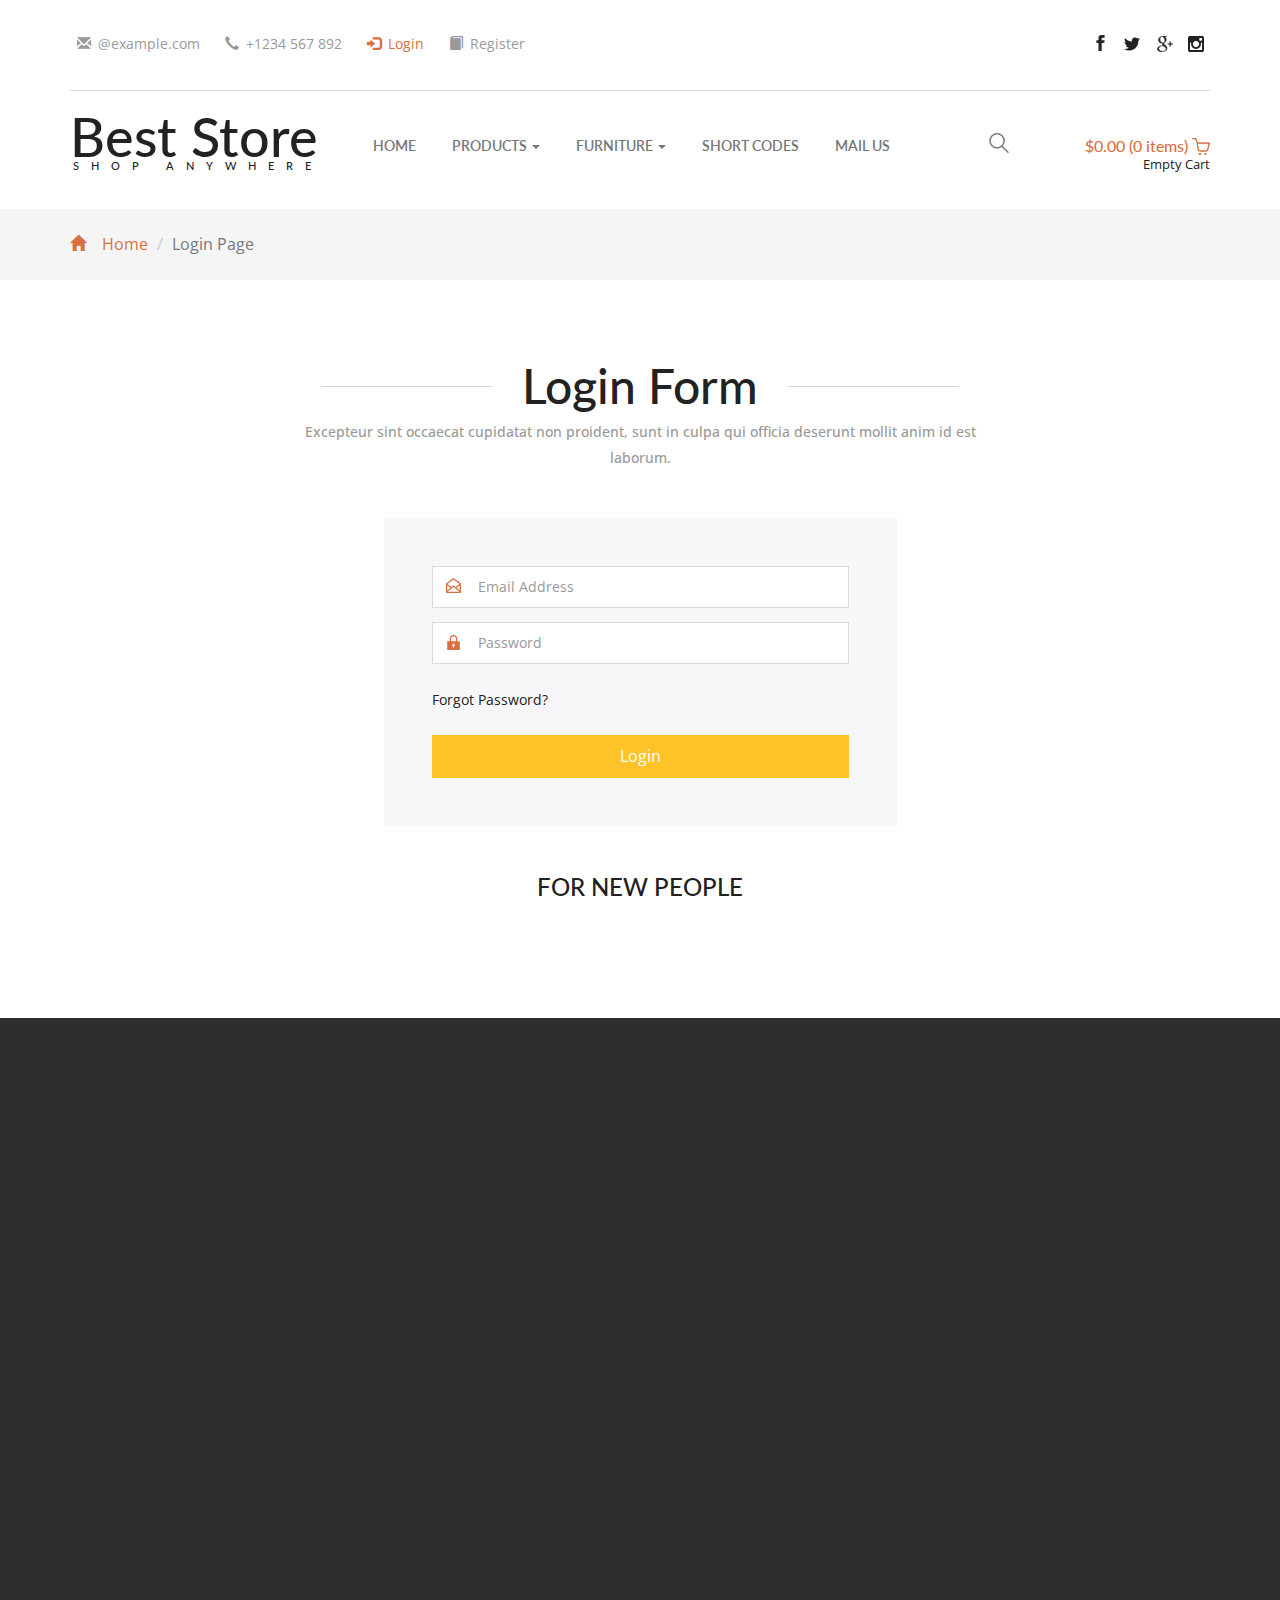
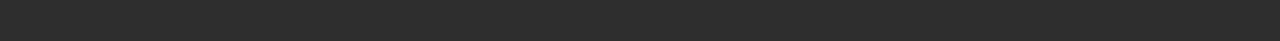
<file: login.html>
<!DOCTYPE html>
<html>
<head>
<title>Login</title>
<!-- for-mobile-apps -->
<meta name="viewport" content="width=device-width, initial-scale=1">
<meta http-equiv="Content-Type" content="text/html; charset=utf-8" />
<meta name="keywords" content="Best Store Responsive web template, Bootstrap Web Templates, Flat Web Templates, Android Compatible web template, 
Smartphone Compatible web template, free webdesigns for Nokia, Samsung, LG, SonyEricsson, Motorola web design" />
<script type="application/x-javascript"> addEventListener("load", function() { setTimeout(hideURLbar, 0); }, false);
		function hideURLbar(){ window.scrollTo(0,1); } </script>
<!-- //for-mobile-apps -->
<link href="css/bootstrap.css" rel="stylesheet" type="text/css" media="all" />
<link href="css/style.css" rel="stylesheet" type="text/css" media="all" />
<!-- js -->
<script src="js/jquery.min.js"></script>
<!-- //js -->
<!-- cart -->
	<script src="js/simpleCart.min.js"> </script>
<!-- cart -->
<link rel="stylesheet" type="text/css" href="css/jquery-ui.css">
<!-- for bootstrap working -->
	<script type="text/javascript" src="js/bootstrap-3.1.1.min.js"></script>
<!-- //for bootstrap working -->
<link href='https://fonts.googleapis.com/css?family=Open+Sans:400,300,300italic,400italic,600,600italic,700,700italic,800,800italic' rel='stylesheet' type='text/css'>
<link href='https://fonts.googleapis.com/css?family=Lato:400,100,100italic,300,300italic,400italic,700,700italic,900,900italic' rel='stylesheet' type='text/css'>
<!-- animation-effect -->
<link href="css/animate.min.css" rel="stylesheet"> 
<script src="js/wow.min.js"></script>
<script>
 new WOW().init();
</script>
<!-- //animation-effect -->
</head>
	
<body>
<!-- header -->
	<div class="header">
		<div class="container">
			<div class="header-grid">
				<div class="header-grid-left animated wow slideInLeft" data-wow-delay=".5s">
					<ul>
						<li><i class="glyphicon glyphicon-envelope" aria-hidden="true"></i><a href="mailto:info@example.com">@example.com</a></li>
						<li><i class="glyphicon glyphicon-earphone" aria-hidden="true"></i>+1234 <span>567</span> 892</li>
						<li class="active"><i class="glyphicon glyphicon-log-in" aria-hidden="true"></i><a href="login.html">Login</a></li>
						<li><i class="glyphicon glyphicon-book" aria-hidden="true"></i><a href="register.html">Register</a></li>
					</ul>
				</div>
				<div class="header-grid-right animated wow slideInRight" data-wow-delay=".5s">
					<ul class="social-icons">
						<li><a href="#" class="facebook"></a></li>
						<li><a href="#" class="twitter"></a></li>
						<li><a href="#" class="g"></a></li>
						<li><a href="#" class="instagram"></a></li>
					</ul>
				</div>
				<div class="clearfix"> </div>
			</div>
			<div class="logo-nav">
				<div class="logo-nav-left animated wow zoomIn" data-wow-delay=".5s">
					<h1><a href="index.html">Best Store <span>Shop anywhere</span></a></h1>
				</div>
				<div class="logo-nav-left1">
					<nav class="navbar navbar-default">
					<!-- Brand and toggle get grouped for better mobile display -->
					<div class="navbar-header nav_2">
						<button type="button" class="navbar-toggle collapsed navbar-toggle1" data-toggle="collapse" data-target="#bs-megadropdown-tabs">
							<span class="sr-only">Toggle navigation</span>
							<span class="icon-bar"></span>
							<span class="icon-bar"></span>
							<span class="icon-bar"></span>
						</button>
					</div>
					<div class="collapse navbar-collapse" id="bs-megadropdown-tabs">
						<ul class="nav navbar-nav">
							<li><a href="index.html">Home</a></li>	
							<!-- Mega Menu -->
							<li class="dropdown">
								<a href="#" class="dropdown-toggle" data-toggle="dropdown">Products <b class="caret"></b></a>
								<ul class="dropdown-menu multi-column columns-3">
									<div class="row">
										<div class="col-sm-4">
											<ul class="multi-column-dropdown">
												<h6>Men's Wear</h6>
												<li><a href="products.html">Clothing</a></li>
												<li><a href="products.html">Wallets</a></li>
												<li><a href="products.html">Shoes</a></li>
												<li><a href="products.html">Watches</a></li>
												<li><a href="products.html">Accessories</a></li>
											</ul>
										</div>
										<div class="col-sm-4">
											<ul class="multi-column-dropdown">
												<h6>Women's Wear</h6>
												<li><a href="products.html">Clothing</a></li>
												<li><a href="products.html">Wallets,Bags</a></li>
												<li><a href="products.html">Footwear</a></li>
												<li><a href="products.html">Watches</a></li>
												<li><a href="products.html">Accessories</a></li>
												<li><a href="products.html">Jewellery</a></li>
												<li><a href="products.html">Beauty & Grooming</a></li>
											</ul>
										</div>
										<div class="col-sm-4">
											<ul class="multi-column-dropdown">
												<h6>Kid's Wear</h6>
												<li><a href="products.html">Kids Home Fashion</a></li>
												<li><a href="products.html">Boy's Clothing</a></li>
												<li><a href="products.html">Girl's Clothing</a></li>
												<li><a href="products.html">Shoes</a></li>
												<li><a href="products.html">Brand Stores</a></li>
											</ul>
										</div>
										<div class="clearfix"></div>
									</div>
								</ul>
							</li>
							<li class="dropdown">
								<a href="#" class="dropdown-toggle" data-toggle="dropdown">Furniture <b class="caret"></b></a>
								<ul class="dropdown-menu multi-column columns-3">
									<div class="row">
										<div class="col-sm-4">
											<ul class="multi-column-dropdown">
												<h6>Home Collection</h6>
												<li><a href="furniture.html">Cookware</a></li>
												<li><a href="furniture.html">Sofas</a></li>
												<li><a href="furniture.html">Dining Tables</a></li>
												<li><a href="furniture.html">Shoe Racks</a></li>
												<li><a href="furniture.html">Home Decor</a></li>
											</ul>
										</div>
										<div class="col-sm-4">
											<ul class="multi-column-dropdown">
												<h6>Office Collection</h6>
												<li><a href="furniture.html">Carpets</a></li>
												<li><a href="furniture.html">Tables</a></li>
												<li><a href="furniture.html">Sofas</a></li>
												<li><a href="furniture.html">Shoe Racks</a></li>
												<li><a href="furniture.html">Sockets</a></li>
												<li><a href="furniture.html">Electrical Machines</a></li>
											</ul>
										</div>
										<div class="col-sm-4">
											<ul class="multi-column-dropdown">
												<h6>Decorations</h6>
												<li><a href="furniture.html">Toys</a></li>
												<li><a href="furniture.html">Wall Clock</a></li>
												<li><a href="furniture.html">Lighting</a></li>
												<li><a href="furniture.html">Top Brands</a></li>
											</ul>
										</div>
										<div class="clearfix"></div>
									</div>
								</ul>
							</li>
							<li><a href="short-codes.html">Short Codes</a></li>
							<li><a href="mail.html">Mail Us</a></li>
						</ul>
					</div>
					</nav>
				</div>
				<div class="logo-nav-right">
					<div class="search-box">
						<div id="sb-search" class="sb-search">
							<form>
								<input class="sb-search-input" placeholder="Enter your search term..." type="search" id="search">
								<input class="sb-search-submit" type="submit" value="">
								<span class="sb-icon-search"> </span>
							</form>
						</div>
					</div>
						<!-- search-scripts -->
						<script src="js/classie.js"></script>
						<script src="js/uisearch.js"></script>
							<script>
								new UISearch( document.getElementById( 'sb-search' ) );
							</script>
						<!-- //search-scripts -->
				</div>
				<div class="header-right">
					<div class="cart box_1">
						<a href="checkout.html">
							<h3> <div class="total">
								<span class="simpleCart_total"></span> (<span id="simpleCart_quantity" class="simpleCart_quantity"></span> items)</div>
								<img src="images/bag.png" alt="" />
							</h3>
						</a>
						<p><a href="javascript:;" class="simpleCart_empty">Empty Cart</a></p>
						<div class="clearfix"> </div>
					</div>	
				</div>
				<div class="clearfix"> </div>
			</div>
		</div>
	</div>
<!-- //header -->
<!-- breadcrumbs -->
	<div class="breadcrumbs">
		<div class="container">
			<ol class="breadcrumb breadcrumb1 animated wow slideInLeft" data-wow-delay=".5s">
				<li><a href="index.html"><span class="glyphicon glyphicon-home" aria-hidden="true"></span>Home</a></li>
				<li class="active">Login Page</li>
			</ol>
		</div>
	</div>
<!-- //breadcrumbs -->
<!-- login -->
	<div class="login">
		<div class="container">
			<h3 class="animated wow zoomIn" data-wow-delay=".5s">Login Form</h3>
			<p class="est animated wow zoomIn" data-wow-delay=".5s">Excepteur sint occaecat cupidatat non proident, sunt in culpa qui officia 
				deserunt mollit anim id est laborum.</p>
			<div class="login-form-grids animated wow slideInUp" data-wow-delay=".5s">
				<form>
					<input type="email" placeholder="Email Address" required=" " >
					<input type="password" placeholder="Password" required=" " >
					<div class="forgot">
						<a href="#">Forgot Password?</a>
					</div>
					<input type="submit" value="Login">
				</form>
			</div>
			<h4 class="animated wow slideInUp" data-wow-delay=".5s">For New People</h4>
			<p class="animated wow slideInUp" data-wow-delay=".5s"><a href="register.html">Register Here</a> (Or) go back to <a href="index.html">Home<span class="glyphicon glyphicon-menu-right" aria-hidden="true"></span></a></p>
		</div>
	</div>
<!-- //login -->
<!-- footer -->
	<div class="footer">
		<div class="container">
			<div class="footer-grids">
				<div class="col-md-3 footer-grid animated wow slideInLeft" data-wow-delay=".5s">
					<h3>About Us</h3>
					<p>Duis aute irure dolor in reprehenderit in voluptate velit esse.<span>Excepteur sint occaecat cupidatat 
						non proident, sunt in culpa qui officia deserunt mollit.</span></p>
				</div>
				<div class="col-md-3 footer-grid animated wow slideInLeft" data-wow-delay=".6s">
					<h3>Contact Info</h3>
					<ul>
						<li><i class="glyphicon glyphicon-map-marker" aria-hidden="true"></i>1234k Avenue, 4th block, <span>New York City.</span></li>
						<li><i class="glyphicon glyphicon-envelope" aria-hidden="true"></i><a href="mailto:info@example.com">info@example.com</a></li>
						<li><i class="glyphicon glyphicon-earphone" aria-hidden="true"></i>+1234 567 567</li>
					</ul>
				</div>
				<div class="col-md-3 footer-grid animated wow slideInLeft" data-wow-delay=".7s">
					<h3>Flickr Posts</h3>
					<div class="footer-grid-left">
						<a href="single.html"><img src="images/13.jpg" alt=" " class="img-responsive" /></a>
					</div>
					<div class="footer-grid-left">
						<a href="single.html"><img src="images/14.jpg" alt=" " class="img-responsive" /></a>
					</div>
					<div class="footer-grid-left">
						<a href="single.html"><img src="images/15.jpg" alt=" " class="img-responsive" /></a>
					</div>
					<div class="footer-grid-left">
						<a href="single.html"><img src="images/16.jpg" alt=" " class="img-responsive" /></a>
					</div>
					<div class="footer-grid-left">
						<a href="single.html"><img src="images/13.jpg" alt=" " class="img-responsive" /></a>
					</div>
					<div class="footer-grid-left">
						<a href="single.html"><img src="images/14.jpg" alt=" " class="img-responsive" /></a>
					</div>
					<div class="footer-grid-left">
						<a href="single.html"><img src="images/15.jpg" alt=" " class="img-responsive" /></a>
					</div>
					<div class="footer-grid-left">
						<a href="single.html"><img src="images/16.jpg" alt=" " class="img-responsive" /></a>
					</div>
					<div class="footer-grid-left">
						<a href="single.html"><img src="images/13.jpg" alt=" " class="img-responsive" /></a>
					</div>
					<div class="footer-grid-left">
						<a href="single.html"><img src="images/14.jpg" alt=" " class="img-responsive" /></a>
					</div>
					<div class="footer-grid-left">
						<a href="single.html"><img src="images/15.jpg" alt=" " class="img-responsive" /></a>
					</div>
					<div class="footer-grid-left">
						<a href="single.html"><img src="images/16.jpg" alt=" " class="img-responsive" /></a>
					</div>
					<div class="clearfix"> </div>
				</div>
				<div class="col-md-3 footer-grid animated wow slideInLeft" data-wow-delay=".8s">
					<h3>Blog Posts</h3>
					<div class="footer-grid-sub-grids">
						<div class="footer-grid-sub-grid-left">
							<a href="single.html"><img src="images/9.jpg" alt=" " class="img-responsive" /></a>
						</div>
						<div class="footer-grid-sub-grid-right">
							<h4><a href="single.html">culpa qui officia deserunt</a></h4>
							<p>Posted On 25/3/2016</p>
						</div>
						<div class="clearfix"> </div>
					</div>
					<div class="footer-grid-sub-grids">
						<div class="footer-grid-sub-grid-left">
							<a href="single.html"><img src="images/10.jpg" alt=" " class="img-responsive" /></a>
						</div>
						<div class="footer-grid-sub-grid-right">
							<h4><a href="single.html">Quis autem vel eum iure</a></h4>
							<p>Posted On 25/3/2016</p>
						</div>
						<div class="clearfix"> </div>
					</div>
				</div>
				<div class="clearfix"> </div>
			</div>
			<div class="footer-logo animated wow slideInUp" data-wow-delay=".5s">
				<h2><a href="index.html">Best Store <span>shop anywhere</span></a></h2>
			</div>
			<div class="copy-right animated wow slideInUp" data-wow-delay=".5s">
				<p>Copyright &copy; 2016.Company name All rights reserved.More Templates <a href="http://www.cssmoban.com/" target="_blank" title="模板之家">模板之家</a> - Collect from <a href="http://www.cssmoban.com/" title="网页模板" target="_blank">网页模板</a></p>
			</div>
		</div>
	</div>
<!-- //footer -->
</body>
</html>
</file>
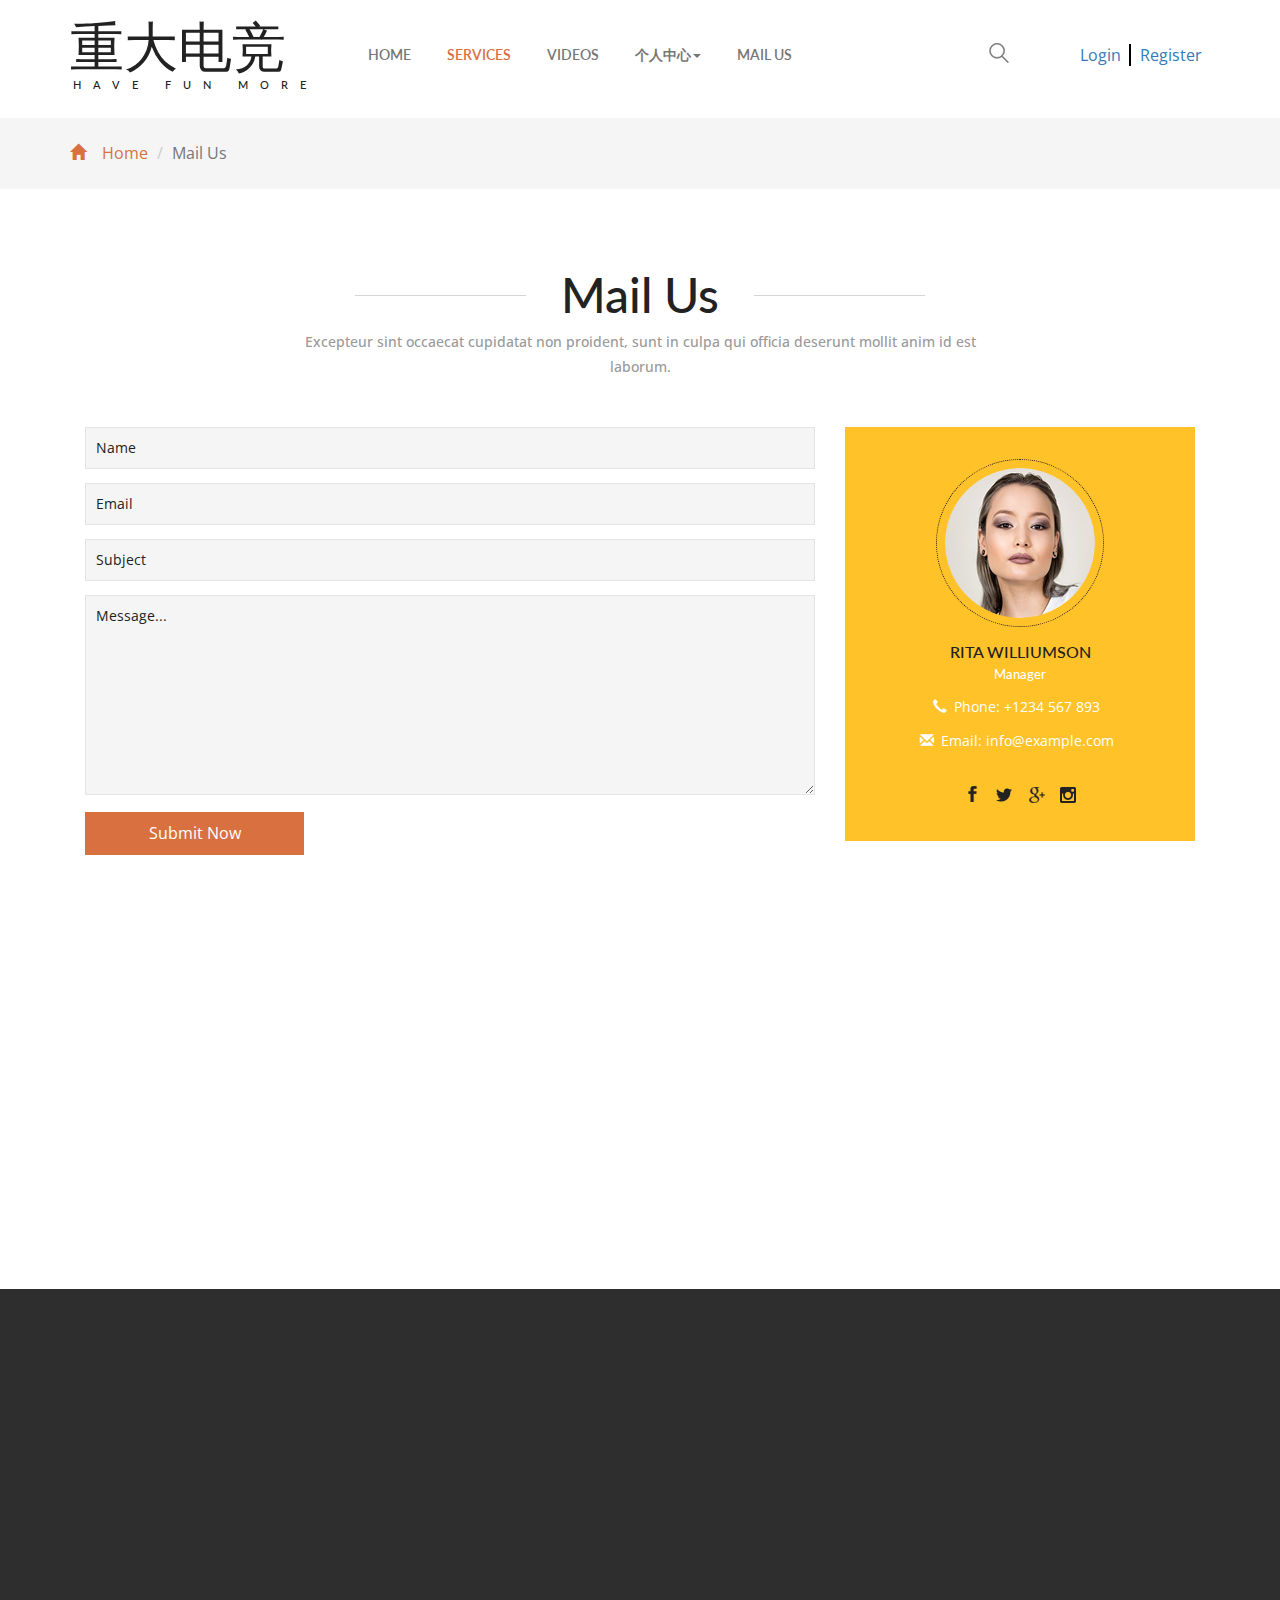
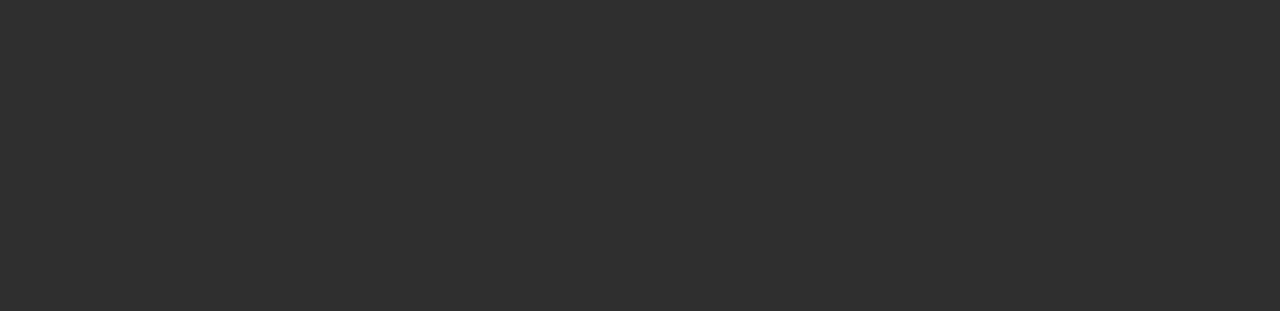
<file: mail.html>
<!DOCTYPE html>
<html>
<head>
<title>Mail Us</title>
<!-- for-mobile-apps -->
<meta name="viewport" content="width=device-width, initial-scale=1">
<meta http-equiv="Content-Type" content="text/html; charset=utf-8" />
<meta name="keywords" content="Best Store Responsive web template, Bootstrap Web Templates, Flat Web Templates, Android Compatible web template, 
Smartphone Compatible web template, free webdesigns for Nokia, Samsung, LG, SonyEricsson, Motorola web design" />
<script type="application/x-javascript"> addEventListener("load", function() { setTimeout(hideURLbar, 0); }, false);
		function hideURLbar(){ window.scrollTo(0,1); } </script>
<!-- //for-mobile-apps -->
<link href="css/bootstrap.css" rel="stylesheet" type="text/css" media="all" />
<link href="css/style.css" rel="stylesheet" type="text/css" media="all" />
<!-- js -->
<script src="js/jquery.min.js"></script>
<!-- //js -->
<!-- cart -->
	<script src="js/simpleCart.min.js"> </script>
<!-- cart -->
<link rel="stylesheet" type="text/css" href="css/jquery-ui.css">
<!-- for bootstrap working -->
	<script type="text/javascript" src="js/bootstrap-3.1.1.min.js"></script>
<!-- //for bootstrap working -->
<link href='https://fonts.googleapis.com/css?family=Open+Sans:400,300,300italic,400italic,600,600italic,700,700italic,800,800italic' rel='stylesheet' type='text/css'>
<link href='https://fonts.googleapis.com/css?family=Lato:400,100,100italic,300,300italic,400italic,700,700italic,900,900italic' rel='stylesheet' type='text/css'>
<!-- animation-effect -->
<link href="css/animate.min.css" rel="stylesheet"> 
<script src="js/wow.min.js"></script>
<script>
 new WOW().init();
</script>
<!-- //animation-effect -->
</head>
	
<body>
<!-- header -->
	<div class="header">
		<div class="container">
			<div class="logo-nav">
				<div class="logo-nav-left animated wow slideInLeft">
					<h1><a href="index.html">重大电竞<span style="padding-top: 10px;">Have fun more</span></a>
					</h1>
				</div>
				<div class="logo-nav-left1">
					<nav class="navbar navbar-default">
					<!-- Brand and toggle get grouped for better mobile display -->
					<div class="navbar-header nav_2">
						<button type="button" class="navbar-toggle collapsed navbar-toggle1" data-toggle="collapse" data-target="#bs-megadropdown-tabs">
							<span class="sr-only">Toggle navigation</span>
							<span class="icon-bar"></span>
							<span class="icon-bar"></span>
							<span class="icon-bar"></span>
						</button>
					</div>
					<div class="collapse navbar-collapse" id="bs-megadropdown-tabs">
						<ul class="nav navbar-nav">
							<li><a href="index.html">Home</a></li>	
							<!-- Mega Menu -->
							<li class="active"><a href="#" class="act">Services</a></li>
							<!-- Videos -->
							<li><a href="videos.html">Videos</a></li>
							<!-- 个人中心 -->
							<li class="dropdown">
								<a href="#" class="dropdown-toggle" data-toggle="dropdown">个人中心<b class="caret"></b></a>
								<ul class="dropdown-menu multi-column columns-2" role="menu">
									<div class="row">
										<!-- 管理中心 -->
										<div class="col-sm-6">
											<ul class="multi-column-dropdown">
												<h6>Management</h6>
												<li><a href="products.html">Service Management</a></li>
												<li><a href="products.html">Video Management</a></li>
												<li><a href="products.html">Shopping Cart</a></li>
												<li><a href="products.html">Accessories</a></li>
											</ul>
										</div>
										<div class="col-sm-6">
											<ul class="multi-column-dropdown">
												<h6>Message</h6>
												<li><a href="products.html">System Imform</a></li>
												<li><a href="products.html">Wallets</a></li>
												<li><a href="products.html">Shoes</a></li>
												<li><a href="products.html">Watches</a></li>
												<li><a href="products.html">Accessories</a></li>
											</ul>
										</div>
										<div class="clearfix"></div>
									</div>
								</ul>
							</li>
							<!-- mail us -->
							<li><a href="mail.html">Mail Us</a></li>
						</ul>
					</div>
					</nav>
				</div>
				<div class="logo-nav-right">
					<div class="search-box">
						<div id="sb-search" class="sb-search">
							<form>
								<input class="sb-search-input" placeholder="Enter your search term..." type="search" id="search">
								<input class="sb-search-submit" type="submit" value="">
								<span class="sb-icon-search"> </span>
							</form>
						</div>
					</div>
						<!-- search-scripts -->
						<script src="js/classie.js"></script>
						<script src="js/uisearch.js"></script>
							<script>
								new UISearch( document.getElementById( 'sb-search' ) );
							</script>
						<!-- //search-scripts -->
				</div>
				<div class="header-right">
					<div class="cart box_1 animated wow slideInRight">
						<ul class="login_regist_ul">
							<li class="login_li">
								<a href="login.html" style="text-align: right;">Login</a>
							</li>
							<li>
								<a href="register.html" style="text-align: right;">Register</a>
							</li>
						</ul>
					</div>
					<!-- <div class="cart box_1">
						<a href="checkout.html">
							<h3> <div class="total">
								<span class="simpleCart_total"></span> (<span id="simpleCart_quantity" class="simpleCart_quantity"></span> items)</div>
								<img src="images/bag.png" alt="" />
							</h3>
						</a>
						<p><a href="javascript:;" class="simpleCart_empty">Empty Cart</a></p>
						<div class="clearfix"> </div>
					</div>	 -->
				</div>
				<div class="clearfix"> </div>
			</div>
		</div>
	</div>
<!-- //header -->
<!-- breadcrumbs -->
	<div class="breadcrumbs">
		<div class="container">
			<ol class="breadcrumb breadcrumb1 animated wow slideInLeft" data-wow-delay=".5s">
				<li><a href="index.html"><span class="glyphicon glyphicon-home" aria-hidden="true"></span>Home</a></li>
				<li class="active">Mail Us</li>
			</ol>
		</div>
	</div>
<!-- //breadcrumbs -->
<!-- mail -->
	<div class="mail animated wow zoomIn" data-wow-delay=".5s">
		<div class="container">
			<h3>Mail Us</h3>
			<p class="est">Excepteur sint occaecat cupidatat non proident, sunt in culpa qui officia 
				deserunt mollit anim id est laborum.</p>
			<div class="mail-grids">
				<div class="col-md-8 mail-grid-left animated wow slideInLeft" data-wow-delay=".5s">
					<form>
						<input type="text" value="Name" onfocus="this.value = '';" onblur="if (this.value == '') {this.value = 'Name';}" required="">
						<input type="email" value="Email" onfocus="this.value = '';" onblur="if (this.value == '') {this.value = 'Email';}" required="">
						<input type="text" value="Subject" onfocus="this.value = '';" onblur="if (this.value == '') {this.value = 'Subject';}" required="">
						<textarea type="text"  onfocus="this.value = '';" onblur="if (this.value == '') {this.value = 'Message...';}" required="">Message...</textarea>
						<input type="submit" value="Submit Now" >
					</form>
				</div>
				<div class="col-md-4 mail-grid-right animated wow slideInRight" data-wow-delay=".5s">
					<div class="mail-grid-right1">
						<img src="images/3.png" alt=" " class="img-responsive" />
						<h4>Rita Williumson <span>Manager</span></h4>
						<ul class="phone-mail">
							<li><i class="glyphicon glyphicon-earphone" aria-hidden="true"></i>Phone: +1234 567 893</li>
							<li><i class="glyphicon glyphicon-envelope" aria-hidden="true"></i>Email: <a href="mailto:info@example.com">info@example.com</a></li>
						</ul>
						<ul class="social-icons">
							<li><a href="#" class="facebook"></a></li>
							<li><a href="#" class="twitter"></a></li>
							<li><a href="#" class="g"></a></li>
							<li><a href="#" class="instagram"></a></li>
						</ul>
					</div>
				</div>
				<div class="clearfix"> </div>
			</div>
			<iframe class="animated wow slideInLeft" data-wow-delay=".5s" src="https://www.google.com/maps/embed?pb=!1m18!1m12!1m3!1d3098.7638135888296!2d-77.47669308468912!3d39.04350424592369!2m3!1f0!2f0!3f0!3m2!1i1024!2i768!4f13.1!3m3!1m2!1s0x89b63eb3bc8da92b%3A0x78c8e09ab1cabc90!2sShopping+Plaza%2C+Ashburn%2C+VA+20147%2C+USA!5e0!3m2!1sen!2sin!4v1457602090579" frameborder="0" style="border:0" allowfullscreen></iframe>
		</div>
	</div>
<!-- //mail -->
<!-- footer -->
	<div class="footer">
		<div class="container">
			<div class="footer-grids">
				<div class="col-md-3 footer-grid animated wow slideInLeft" data-wow-delay=".5s">
					<h3>About Us</h3>
					<p>Duis aute irure dolor in reprehenderit in voluptate velit esse.<span>Excepteur sint occaecat cupidatat 
						non proident, sunt in culpa qui officia deserunt mollit.</span></p>
				</div>
				<div class="col-md-3 footer-grid animated wow slideInLeft" data-wow-delay=".6s">
					<h3>Contact Info</h3>
					<ul>
						<li><i class="glyphicon glyphicon-map-marker" aria-hidden="true"></i>1234k Avenue, 4th block, <span>New York City.</span></li>
						<li><i class="glyphicon glyphicon-envelope" aria-hidden="true"></i><a href="mailto:info@example.com">info@example.com</a></li>
						<li><i class="glyphicon glyphicon-earphone" aria-hidden="true"></i>+1234 567 567</li>
					</ul>
				</div>
				<div class="col-md-3 footer-grid animated wow slideInLeft" data-wow-delay=".7s">
					<h3>Flickr Posts</h3>
					<div class="footer-grid-left">
						<a href="single.html"><img src="images/13.jpg" alt=" " class="img-responsive" /></a>
					</div>
					<div class="footer-grid-left">
						<a href="single.html"><img src="images/14.jpg" alt=" " class="img-responsive" /></a>
					</div>
					<div class="footer-grid-left">
						<a href="single.html"><img src="images/15.jpg" alt=" " class="img-responsive" /></a>
					</div>
					<div class="footer-grid-left">
						<a href="single.html"><img src="images/16.jpg" alt=" " class="img-responsive" /></a>
					</div>
					<div class="footer-grid-left">
						<a href="single.html"><img src="images/13.jpg" alt=" " class="img-responsive" /></a>
					</div>
					<div class="footer-grid-left">
						<a href="single.html"><img src="images/14.jpg" alt=" " class="img-responsive" /></a>
					</div>
					<div class="footer-grid-left">
						<a href="single.html"><img src="images/15.jpg" alt=" " class="img-responsive" /></a>
					</div>
					<div class="footer-grid-left">
						<a href="single.html"><img src="images/16.jpg" alt=" " class="img-responsive" /></a>
					</div>
					<div class="footer-grid-left">
						<a href="single.html"><img src="images/13.jpg" alt=" " class="img-responsive" /></a>
					</div>
					<div class="footer-grid-left">
						<a href="single.html"><img src="images/14.jpg" alt=" " class="img-responsive" /></a>
					</div>
					<div class="footer-grid-left">
						<a href="single.html"><img src="images/15.jpg" alt=" " class="img-responsive" /></a>
					</div>
					<div class="footer-grid-left">
						<a href="single.html"><img src="images/16.jpg" alt=" " class="img-responsive" /></a>
					</div>
					<div class="clearfix"> </div>
				</div>
				<div class="col-md-3 footer-grid animated wow slideInLeft" data-wow-delay=".8s">
					<h3>Blog Posts</h3>
					<div class="footer-grid-sub-grids">
						<div class="footer-grid-sub-grid-left">
							<a href="single.html"><img src="images/9.jpg" alt=" " class="img-responsive" /></a>
						</div>
						<div class="footer-grid-sub-grid-right">
							<h4><a href="single.html">culpa qui officia deserunt</a></h4>
							<p>Posted On 25/3/2016</p>
						</div>
						<div class="clearfix"> </div>
					</div>
					<div class="footer-grid-sub-grids">
						<div class="footer-grid-sub-grid-left">
							<a href="single.html"><img src="images/10.jpg" alt=" " class="img-responsive" /></a>
						</div>
						<div class="footer-grid-sub-grid-right">
							<h4><a href="single.html">Quis autem vel eum iure</a></h4>
							<p>Posted On 25/3/2016</p>
						</div>
						<div class="clearfix"> </div>
					</div>
				</div>
				<div class="clearfix"> </div>
			</div>
			<div class="footer-logo animated wow slideInUp" data-wow-delay=".5s">
				<h2><a href="index.html">Best Store <span>shop anywhere</span></a></h2>
			</div>
			<div class="copy-right animated wow slideInUp" data-wow-delay=".5s">
				<p>Copyright &copy; 2016.Company name All rights reserved.More Templates <a href="http://www.cssmoban.com/" target="_blank" title="模板之家">模板之家</a> - Collect from <a href="http://www.cssmoban.com/" title="网页模板" target="_blank">网页模板</a></p>
			</div>
		</div>
	</div>
<!-- //footer -->
</body>
</html>
</file>
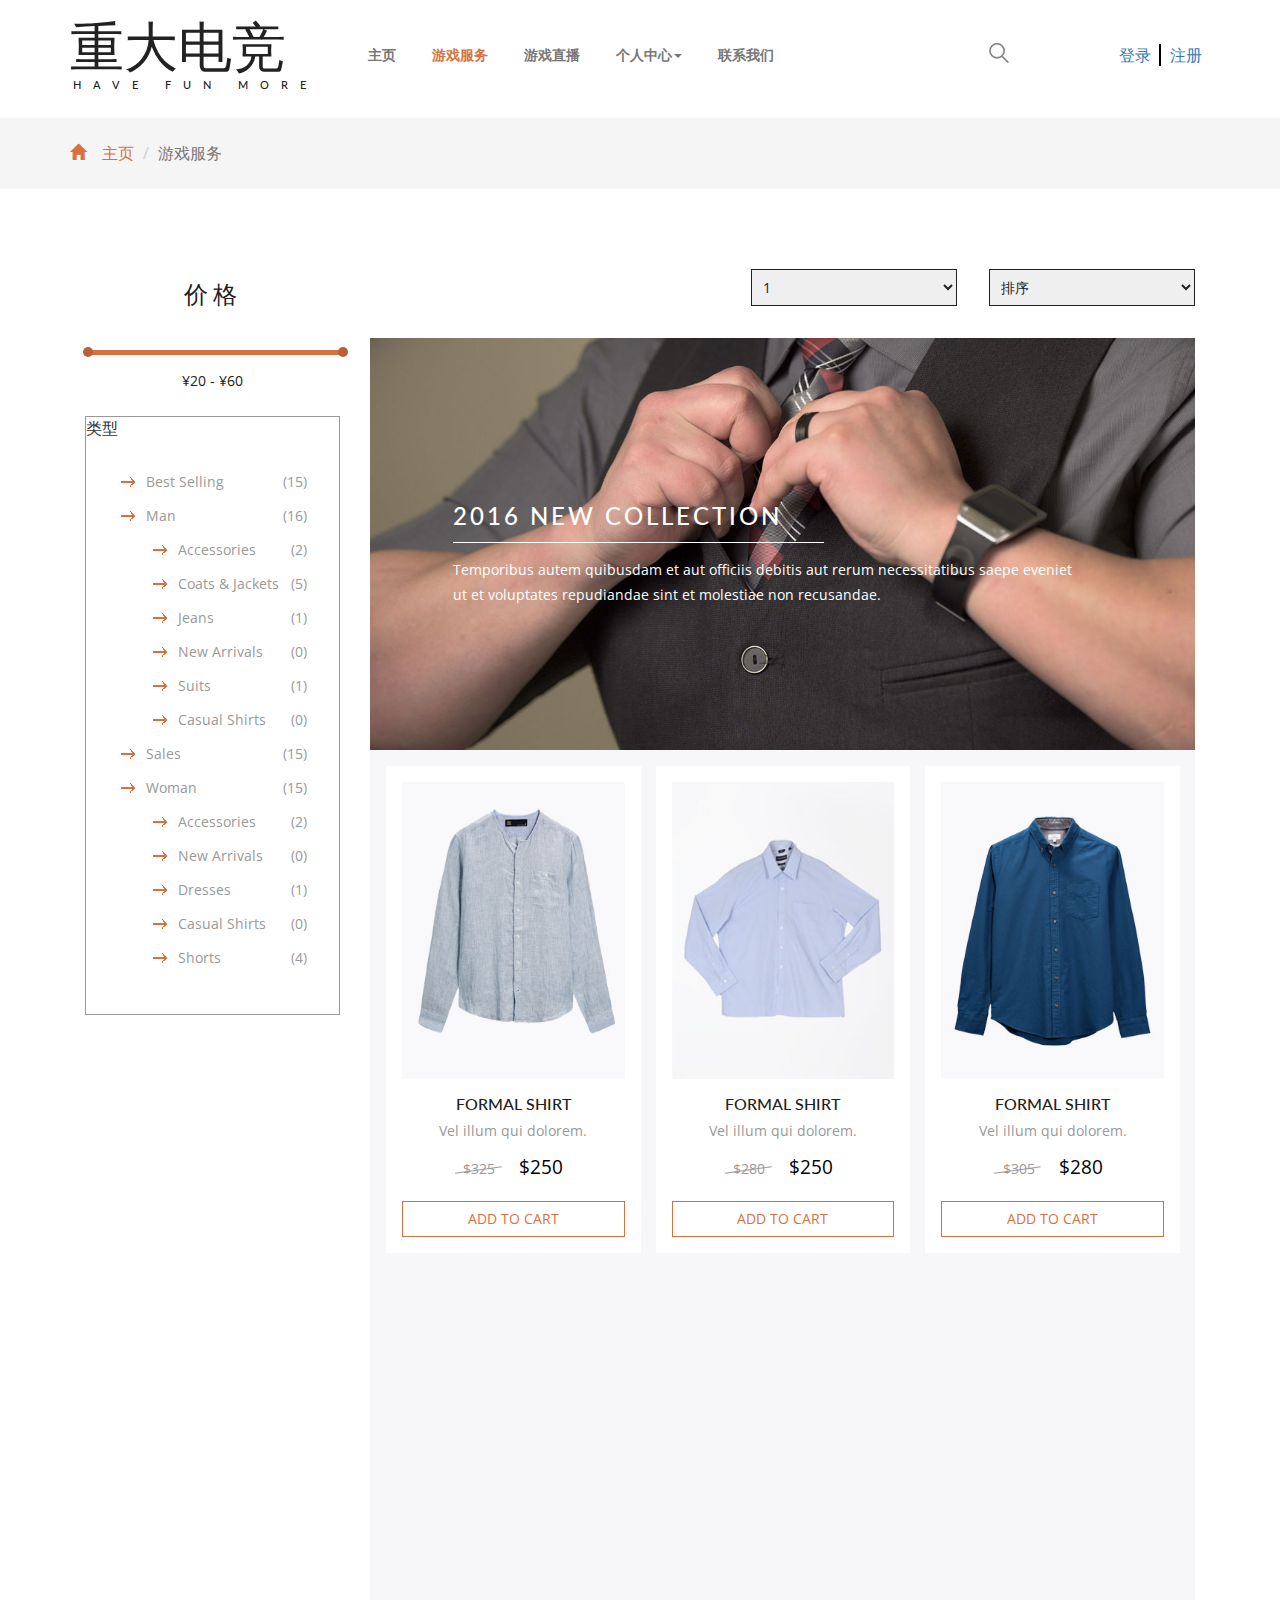
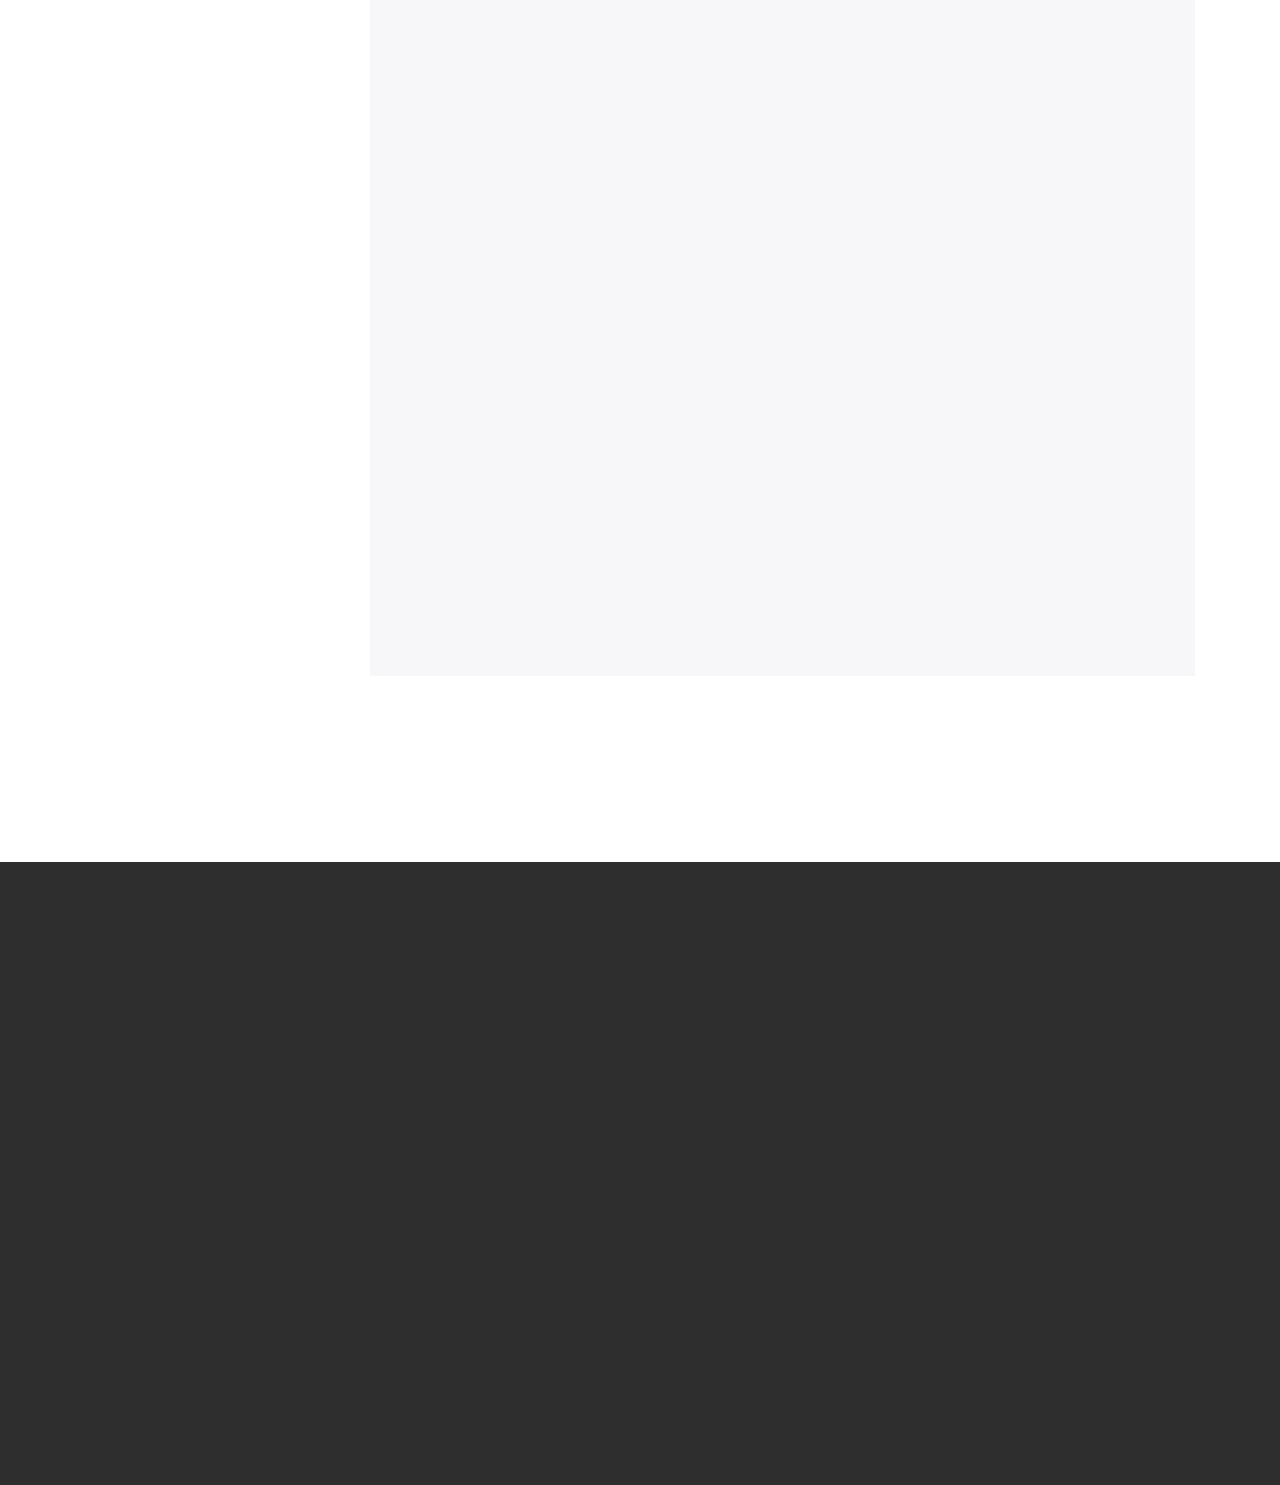
<file: products.html>
<!DOCTYPE html>
<html>
<head>
<title>Products</title>
<!-- for-mobile-apps -->
<meta name="viewport" content="width=device-width, initial-scale=1">
<meta http-equiv="Content-Type" content="text/html; charset=utf-8" />
<meta name="keywords" content="Best Store Responsive web template, Bootstrap Web Templates, Flat Web Templates, Android Compatible web template, 
Smartphone Compatible web template, free webdesigns for Nokia, Samsung, LG, SonyEricsson, Motorola web design" />
<script type="application/x-javascript"> addEventListener("load", function() { setTimeout(hideURLbar, 0); }, false);
		function hideURLbar(){ window.scrollTo(0,1); } </script>
<!-- //for-mobile-apps -->
<link href="css/bootstrap.css" rel="stylesheet" type="text/css" media="all" />
<link href="css/style.css" rel="stylesheet" type="text/css" media="all" />
<!-- js -->
<script src="js/jquery.min.js"></script>
<!-- //js -->
<!-- cart -->
	<script src="js/simpleCart.min.js"> </script>
<!-- cart -->
<link rel="stylesheet" type="text/css" href="css/jquery-ui.css">
<!-- for bootstrap working -->
	<script type="text/javascript" src="js/bootstrap-3.1.1.min.js"></script>
<!-- //for bootstrap working -->
<link href='https://fonts.googleapis.com/css?family=Open+Sans:400,300,300italic,400italic,600,600italic,700,700italic,800,800italic' rel='stylesheet' type='text/css'>
<link href='https://fonts.googleapis.com/css?family=Lato:400,100,100italic,300,300italic,400italic,700,700italic,900,900italic' rel='stylesheet' type='text/css'>
<!-- animation-effect -->
<link href="css/animate.min.css" rel="stylesheet"> 
<script src="js/wow.min.js"></script>
<script>
 new WOW().init();
</script>
<!-- //animation-effect -->
</head>
	
<body>
<!-- header -->
	<div class="header">
		<div class="container">
			<div class="logo-nav">
				<div class="logo-nav-left animated wow slideInLeft">
					<h1><a href="index.html">重大电竞<span style="padding-top: 10px;">Have fun more</span></a>
					</h1>
				</div>
				<div class="logo-nav-left1">
					<nav class="navbar navbar-default">
						<!-- Brand and toggle get grouped for better mobile display -->
						<div class="navbar-header nav_2">
							<button type="button" class="navbar-toggle collapsed navbar-toggle1" data-toggle="collapse" data-target="#bs-megadropdown-tabs">
								<span class="sr-only">Toggle navigation</span>
								<span class="icon-bar"></span>
								<span class="icon-bar"></span>
								<span class="icon-bar"></span>
							</button>
						</div>
						<div class="collapse navbar-collapse" id="bs-megadropdown-tabs">
							<ul class="nav navbar-nav">
								<li><a href="index.html">主页</a></li>	
								<!-- Mega Menu -->
								<li class="active"><a href="#" class="act">游戏服务</a></li>
								<!-- Videos -->
								<li><a href="videos.html">游戏直播</a></li>
								<!-- 个人中心 -->
								<li class="dropdown">
									<a href="#" class="dropdown-toggle" data-toggle="dropdown">个人中心<b class="caret"></b></a>
									<ul class="dropdown-menu multi-column columns-2" role="menu">
										<div class="row">
											<!-- 管理中心 -->
											<div class="col-sm-6">
												<ul class="multi-column-dropdown">
													<h6>Management</h6>
													<li><a href="products.html">Service Management</a></li>
													<li><a href="products.html">Video Management</a></li>
													<li><a href="products.html">Shopping Cart</a></li>
													<li><a href="products.html">Accessories</a></li>
												</ul>
											</div>
											<div class="col-sm-6">
												<ul class="multi-column-dropdown">
													<h6>Message</h6>
													<li><a href="products.html">System Imform</a></li>
													<li><a href="products.html">Wallets</a></li>
													<li><a href="products.html">Shoes</a></li>
													<li><a href="products.html">Watches</a></li>
													<li><a href="products.html">Accessories</a></li>
												</ul>
											</div>
											<div class="clearfix"></div>
										</div>
									</ul>
								</li>
								<!-- mail us -->
								<li><a href="mail.html">联系我们</a></li>
							</ul>
						</div>
					</nav>
				</div>
				<div class="logo-nav-right">
					<div class="search-box">
						<div id="sb-search" class="sb-search">
							<form>
								<input class="sb-search-input" placeholder="Enter your search term..." type="search" id="search">
								<input class="sb-search-submit" type="submit" value="">
								<span class="sb-icon-search"> </span>
							</form>
						</div>
					</div>
						<!-- search-scripts -->
						<script src="js/classie.js"></script>
						<script src="js/uisearch.js"></script>
							<script>
								new UISearch( document.getElementById( 'sb-search' ) );
							</script>
						<!-- //search-scripts -->
				</div>
				<div class="header-right">
					<div class="cart box_1 animated wow slideInRight">
						<ul class="login_regist_ul">
							<li class="login_li">
								<a href="login.html" style="text-align: right;">登录</a>
							</li>
							<li>
								<a href="register.html" style="text-align: right;">注册</a>
							</li>
						</ul>
					</div>
					<!-- <div class="cart box_1">
						<a href="checkout.html">
							<h3> <div class="total">
								<span class="simpleCart_total"></span> (<span id="simpleCart_quantity" class="simpleCart_quantity"></span> items)</div>
								<img src="images/bag.png" alt="" />
							</h3>
						</a>
						<p><a href="javascript:;" class="simpleCart_empty">Empty Cart</a></p>
						<div class="clearfix"> </div>
					</div>	 -->
				</div>
				<div class="clearfix"> </div>
			</div>
		</div>
	</div>
<!-- //header -->
<!-- breadcrumbs -->
	<div class="breadcrumbs">
		<div class="container">
			<ol class="breadcrumb breadcrumb1 animated wow slideInLeft" data-wow-delay=".5s">
				<li><a href="index.html"><span class="glyphicon glyphicon-home" aria-hidden="true"></span>主页</a></li>
				<li class="active">游戏服务</li>
			</ol>
		</div>
	</div>
	<div class="products">
		<div class="container">
			<div class="col-md-3 products-left">
				<div class="filter-price animated wow slideInUp" data-wow-delay=".5s">
					<h3>价格</h3>
					<ul class="dropdown-menu1">
							<li><a href="">								               
							<div id="slider-range"></div>							
							<input type="text" id="amount" style="border: 0" />
							</a></li>	
					</ul>
						<script type='text/javascript'>//<![CDATA[ 
						$(window).load(function(){
						 $( "#slider-range" ).slider({
								range: true,
								min: 20,
								max:60,
								values: [ 20, 60],
								slide: function( event, ui ) {  $( "#amount" ).val( "¥" + ui.values[ 0 ] + " - ¥" + ui.values[ 1 ] );
								}
					 });
					$( "#amount" ).val( "¥" + $( "#slider-range" ).slider( "values", 0 ) + " - ¥" + $( "#slider-range" ).slider( "values", 1 ) );


						});//]]>
						</script>
						<script type="text/javascript" src="js/jquery-ui.min.js"></script>
					 <!---->
				</div>
				<div class="categories animated wow slideInUp" data-wow-delay=".5s">
				  类型
				  <ul class="cate">
					<li><a href="products.html">Best Selling</a> <span>(15)</span></li>
						<li><a href="products.html">Man</a> <span>(16)</span></li>
							<ul>
								<li><a href="products.html">Accessories</a> <span>(2)</span></li>
								<li><a href="products.html">Coats & Jackets</a> <span>(5)</span></li>
								<li><a href="products.html">Jeans</a> <span>(1)</span></li>
								<li><a href="products.html">New Arrivals</a> <span>(0)</span></li>
								<li><a href="products.html">Suits</a> <span>(1)</span></li>
								<li><a href="products.html">Casual Shirts</a> <span>(0)</span></li>
							</ul>
						<li><a href="products.html">Sales</a> <span>(15)</span></li>
						<li><a href="products.html">Woman</a> <span>(15)</span></li>
							<ul>
								<li><a href="products.html">Accessories</a> <span>(2)</span></li>
								<li><a href="products.html">New Arrivals</a> <span>(0)</span></li>
								<li><a href="products.html">Dresses</a> <span>(1)</span></li>
								<li><a href="products.html">Casual Shirts</a> <span>(0)</span></li>
								<li><a href="products.html">Shorts</a> <span>(4)</span></li>
							</ul>
					</ul>
				</div>
				<div class="new-products animated wow slideInUp" data-wow-delay=".5s">
					<h3>New Products</h3>
					<div class="new-products-grids">
						<div class="new-products-grid">
							<div class="new-products-grid-left">
								<a href="single.html"><img src="images/6.jpg" alt=" " class="img-responsive" /></a>
							</div>
							<div class="new-products-grid-right">
								<h4><a href="single.html">occaecat cupidatat</a></h4>
								<div class="rating">
									<div class="rating-left">
										<img src="images/2.png" alt=" " class="img-responsive">
									</div>
									<div class="rating-left">
										<img src="images/2.png" alt=" " class="img-responsive">
									</div>
									<div class="rating-left">
										<img src="images/2.png" alt=" " class="img-responsive">
									</div>
									<div class="rating-left">
										<img src="images/1.png" alt=" " class="img-responsive">
									</div>
									<div class="rating-left">
										<img src="images/1.png" alt=" " class="img-responsive">
									</div>
									<div class="clearfix"> </div>
								</div>
								<div class="simpleCart_shelfItem new-products-grid-right-add-cart">
									<p> <span class="item_price">$180</span><a class="item_add" href="#">add to cart </a></p>
								</div>
							</div>
							<div class="clearfix"> </div>
						</div>
						<div class="new-products-grid">
							<div class="new-products-grid-left">
								<a href="single.html"><img src="images/26.jpg" alt=" " class="img-responsive" /></a>
							</div>
							<div class="new-products-grid-right">
								<h4><a href="single.html">eum fugiat quo</a></h4>
								<div class="rating">
									<div class="rating-left">
										<img src="images/2.png" alt=" " class="img-responsive">
									</div>
									<div class="rating-left">
										<img src="images/2.png" alt=" " class="img-responsive">
									</div>
									<div class="rating-left">
										<img src="images/2.png" alt=" " class="img-responsive">
									</div>
									<div class="rating-left">
										<img src="images/1.png" alt=" " class="img-responsive">
									</div>
									<div class="rating-left">
										<img src="images/1.png" alt=" " class="img-responsive">
									</div>
									<div class="clearfix"> </div>
								</div>
								<div class="simpleCart_shelfItem new-products-grid-right-add-cart">
									<p> <span class="item_price">$250</span><a class="item_add" href="#">add to cart </a></p>
								</div>
							</div>
							<div class="clearfix"> </div>
						</div>
						<div class="new-products-grid">
							<div class="new-products-grid-left">
								<a href="single.html"><img src="images/11.jpg" alt=" " class="img-responsive" /></a>
							</div>
							<div class="new-products-grid-right">
								<h4><a href="single.html">officia deserunt</a></h4>
								<div class="rating">
									<div class="rating-left">
										<img src="images/2.png" alt=" " class="img-responsive">
									</div>
									<div class="rating-left">
										<img src="images/2.png" alt=" " class="img-responsive">
									</div>
									<div class="rating-left">
										<img src="images/2.png" alt=" " class="img-responsive">
									</div>
									<div class="rating-left">
										<img src="images/1.png" alt=" " class="img-responsive">
									</div>
									<div class="rating-left">
										<img src="images/1.png" alt=" " class="img-responsive">
									</div>
									<div class="clearfix"> </div>
								</div>
								<div class="simpleCart_shelfItem new-products-grid-right-add-cart">
									<p> <span class="item_price">$259</span><a class="item_add" href="#">add to cart </a></p>
								</div>
							</div>
							<div class="clearfix"> </div>
						</div>
					</div>
				</div>
				<div class="men-position animated wow slideInUp" data-wow-delay=".5s">
					<a href="single.html"><img src="images/27.jpg" alt=" " class="img-responsive" /></a>
					<div class="men-position-pos">
						<h4>Summer collection</h4>
						<h5><span>55%</span> Flat Discount</h5>
					</div>
				</div>
			</div>
			<div class="col-md-9 products-right">
				<div class="products-right-grid">
					<div class="products-right-grids animated wow slideInRight" data-wow-delay=".5s">
						<div class="sorting">
							<select id="country" onchange="change_country(this.value)" class="frm-field required sect">
								<option value="null">排序</option>
								<option value="null">服务时长</option> 
								<option value="null">用户评价</option>					
								<option value="null">人气</option>								
							</select>
						</div>
						<div class="sorting-left">
							<select id="country1" onchange="change_country(this.value)" class="frm-field required sect">
								<option value="null">1</option>
								<option value="null">2</option> 
								<option value="null">3</option>					
								<option value="null">All</option>								
							</select>
						</div>
						<div class="clearfix"> </div>
					</div>
					<div class="products-right-grids-position animated wow slideInRight" data-wow-delay=".5s">
						<img src="images/18.jpg" alt=" " class="img-responsive" />
						<div class="products-right-grids-position1">
							<h4>2016 New Collection</h4>
							<p>Temporibus autem quibusdam et aut officiis debitis aut rerum 
								necessitatibus saepe eveniet ut et voluptates repudiandae sint et molestiae 
								non recusandae.</p>
						</div>
					</div>
				</div>
				<div class="products-right-grids-bottom">
					<div class="col-md-4 products-right-grids-bottom-grid">
						<div class="new-collections-grid1 products-right-grid1 animated wow slideInUp" data-wow-delay=".5s">
							<div class="new-collections-grid1-image">
								<a href="single.html" class="product-image"><img src="images/19.jpg" alt=" " class="img-responsive"></a>
								<div class="new-collections-grid1-image-pos products-right-grids-pos">
									<a href="single.html">Quick View</a>
								</div>
								<div class="new-collections-grid1-right products-right-grids-pos-right">
									<div class="rating">
										<div class="rating-left">
											<img src="images/2.png" alt=" " class="img-responsive">
										</div>
										<div class="rating-left">
											<img src="images/2.png" alt=" " class="img-responsive">
										</div>
										<div class="rating-left">
											<img src="images/2.png" alt=" " class="img-responsive">
										</div>
										<div class="rating-left">
											<img src="images/1.png" alt=" " class="img-responsive">
										</div>
										<div class="rating-left">
											<img src="images/1.png" alt=" " class="img-responsive">
										</div>
										<div class="clearfix"> </div>
									</div>
								</div>
							</div>
							<h4><a href="single.html">Formal Shirt</a></h4>
							<p>Vel illum qui dolorem.</p>
							<div class="simpleCart_shelfItem products-right-grid1-add-cart">
								<p><i>$325</i> <span class="item_price">$250</span><a class="item_add" href="#">add to cart </a></p>
							</div>
						</div>
						<div class="new-collections-grid1 products-right-grid1 animated wow slideInUp" data-wow-delay=".5s">
							<div class="new-collections-grid1-image">
								<a href="single.html" class="product-image"><img src="images/21.jpg" alt=" " class="img-responsive"></a>
								<div class="new-collections-grid1-image-pos products-right-grids-pos">
									<a href="single.html">Quick View</a>
								</div>
								<div class="new-collections-grid1-right products-right-grids-pos-right">
									<div class="rating">
										<div class="rating-left">
											<img src="images/2.png" alt=" " class="img-responsive">
										</div>
										<div class="rating-left">
											<img src="images/2.png" alt=" " class="img-responsive">
										</div>
										<div class="rating-left">
											<img src="images/2.png" alt=" " class="img-responsive">
										</div>
										<div class="rating-left">
											<img src="images/1.png" alt=" " class="img-responsive">
										</div>
										<div class="rating-left">
											<img src="images/1.png" alt=" " class="img-responsive">
										</div>
										<div class="clearfix"> </div>
									</div>
								</div>
							</div>
							<h4><a href="single.html">Casual Shoes</a></h4>
							<p>Vel illum qui dolorem.</p>
							<div class="simpleCart_shelfItem products-right-grid1-add-cart">
								<p><i>$325</i> <span class="item_price">$250</span><a class="item_add" href="#">add to cart </a></p>
							</div>
						</div>
						<div class="new-collections-grid1 products-right-grid1 animated wow slideInUp" data-wow-delay=".5s">
							<div class="new-collections-grid1-image">
								<a href="single.html" class="product-image"><img src="images/24.jpg" alt=" " class="img-responsive"></a>
								<div class="new-collections-grid1-image-pos products-right-grids-pos">
									<a href="single.html">Quick View</a>
								</div>
								<div class="new-collections-grid1-right products-right-grids-pos-right">
									<div class="rating">
										<div class="rating-left">
											<img src="images/2.png" alt=" " class="img-responsive">
										</div>
										<div class="rating-left">
											<img src="images/2.png" alt=" " class="img-responsive">
										</div>
										<div class="rating-left">
											<img src="images/2.png" alt=" " class="img-responsive">
										</div>
										<div class="rating-left">
											<img src="images/1.png" alt=" " class="img-responsive">
										</div>
										<div class="rating-left">
											<img src="images/1.png" alt=" " class="img-responsive">
										</div>
										<div class="clearfix"> </div>
									</div>
								</div>
							</div>
							<h4><a href="single.html">Blazer</a></h4>
							<p>Vel illum qui dolorem.</p>
							<div class="simpleCart_shelfItem products-right-grid1-add-cart">
								<p><i>$585</i> <span class="item_price">$489</span><a class="item_add" href="#">add to cart </a></p>
							</div>
						</div>
					</div>
					<div class="col-md-4 products-right-grids-bottom-grid">
						<div class="new-collections-grid1 products-right-grid1 animated wow slideInUp" data-wow-delay=".5s">
							<div class="new-collections-grid1-image">
								<a href="single.html" class="product-image"><img src="images/7.jpg" alt=" " class="img-responsive"></a>
								<div class="new-collections-grid1-image-pos products-right-grids-pos">
									<a href="single.html">Quick View</a>
								</div>
								<div class="new-collections-grid1-right products-right-grids-pos-right">
									<div class="rating">
										<div class="rating-left">
											<img src="images/2.png" alt=" " class="img-responsive">
										</div>
										<div class="rating-left">
											<img src="images/2.png" alt=" " class="img-responsive">
										</div>
										<div class="rating-left">
											<img src="images/2.png" alt=" " class="img-responsive">
										</div>
										<div class="rating-left">
											<img src="images/1.png" alt=" " class="img-responsive">
										</div>
										<div class="rating-left">
											<img src="images/1.png" alt=" " class="img-responsive">
										</div>
										<div class="clearfix"> </div>
									</div>
								</div>
							</div>
							<h4><a href="single.html">Formal Shirt</a></h4>
							<p>Vel illum qui dolorem.</p>
							<div class="simpleCart_shelfItem products-right-grid1-add-cart">
								<p><i>$280</i> <span class="item_price">$250</span><a class="item_add" href="#">add to cart </a></p>
							</div>
						</div>
						<div class="new-collections-grid1 products-right-grid1 animated wow slideInUp" data-wow-delay=".5s">
							<div class="new-collections-grid1-image">
								<a href="single.html" class="product-image"><img src="images/22.jpg" alt=" " class="img-responsive"></a>
								<div class="new-collections-grid1-image-pos products-right-grids-pos">
									<a href="single.html">Quick View</a>
								</div>
								<div class="new-collections-grid1-right products-right-grids-pos-right">
									<div class="rating">
										<div class="rating-left">
											<img src="images/2.png" alt=" " class="img-responsive">
										</div>
										<div class="rating-left">
											<img src="images/2.png" alt=" " class="img-responsive">
										</div>
										<div class="rating-left">
											<img src="images/2.png" alt=" " class="img-responsive">
										</div>
										<div class="rating-left">
											<img src="images/1.png" alt=" " class="img-responsive">
										</div>
										<div class="rating-left">
											<img src="images/1.png" alt=" " class="img-responsive">
										</div>
										<div class="clearfix"> </div>
									</div>
								</div>
							</div>
							<h4><a href="single.html">Casual Shoes</a></h4>
							<p>Vel illum qui dolorem.</p>
							<div class="simpleCart_shelfItem products-right-grid1-add-cart">
								<p><i>$500</i> <span class="item_price">$480</span><a class="item_add" href="#">add to cart </a></p>
							</div>
						</div>
						<div class="new-collections-grid1 products-right-grid1 animated wow slideInUp" data-wow-delay=".5s">
							<div class="new-collections-grid1-image">
								<a href="single.html" class="product-image"><img src="images/25.jpg" alt=" " class="img-responsive"></a>
								<div class="new-collections-grid1-image-pos products-right-grids-pos">
									<a href="single.html">Quick View</a>
								</div>
								<div class="new-collections-grid1-right products-right-grids-pos-right">
									<div class="rating">
										<div class="rating-left">
											<img src="images/2.png" alt=" " class="img-responsive">
										</div>
										<div class="rating-left">
											<img src="images/2.png" alt=" " class="img-responsive">
										</div>
										<div class="rating-left">
											<img src="images/2.png" alt=" " class="img-responsive">
										</div>
										<div class="rating-left">
											<img src="images/1.png" alt=" " class="img-responsive">
										</div>
										<div class="rating-left">
											<img src="images/1.png" alt=" " class="img-responsive">
										</div>
										<div class="clearfix"> </div>
									</div>
								</div>
							</div>
							<h4><a href="single.html">Blazer</a></h4>
							<p>Vel illum qui dolorem.</p>
							<div class="simpleCart_shelfItem products-right-grid1-add-cart">
								<p><i>$585</i> <span class="item_price">$489</span><a class="item_add" href="#">add to cart </a></p>
							</div>
						</div>
					</div>
					<div class="col-md-4 products-right-grids-bottom-grid">
						<div class="new-collections-grid1 products-right-grid1 animated wow slideInUp" data-wow-delay=".5s">
							<div class="new-collections-grid1-image">
								<a href="single.html" class="product-image"><img src="images/20.jpg" alt=" " class="img-responsive"></a>
								<div class="new-collections-grid1-image-pos products-right-grids-pos">
									<a href="single.html">Quick View</a>
								</div>
								<div class="new-collections-grid1-right products-right-grids-pos-right">
									<div class="rating">
										<div class="rating-left">
											<img src="images/2.png" alt=" " class="img-responsive">
										</div>
										<div class="rating-left">
											<img src="images/2.png" alt=" " class="img-responsive">
										</div>
										<div class="rating-left">
											<img src="images/2.png" alt=" " class="img-responsive">
										</div>
										<div class="rating-left">
											<img src="images/1.png" alt=" " class="img-responsive">
										</div>
										<div class="rating-left">
											<img src="images/1.png" alt=" " class="img-responsive">
										</div>
										<div class="clearfix"> </div>
									</div>
								</div>
							</div>
							<h4><a href="single.html">Formal Shirt</a></h4>
							<p>Vel illum qui dolorem.</p>
							<div class="simpleCart_shelfItem products-right-grid1-add-cart">
								<p><i>$305</i> <span class="item_price">$280</span><a class="item_add" href="#">add to cart </a></p>
							</div>
						</div>
						<div class="new-collections-grid1 products-right-grid1 animated wow slideInUp" data-wow-delay=".5s">
							<div class="new-collections-grid1-image">
								<a href="single.html" class="product-image"><img src="images/23.jpg" alt=" " class="img-responsive"></a>
								<div class="new-collections-grid1-image-pos products-right-grids-pos">
									<a href="single.html">Quick View</a>
								</div>
								<div class="new-collections-grid1-right products-right-grids-pos-right">
									<div class="rating">
										<div class="rating-left">
											<img src="images/2.png" alt=" " class="img-responsive">
										</div>
										<div class="rating-left">
											<img src="images/2.png" alt=" " class="img-responsive">
										</div>
										<div class="rating-left">
											<img src="images/2.png" alt=" " class="img-responsive">
										</div>
										<div class="rating-left">
											<img src="images/1.png" alt=" " class="img-responsive">
										</div>
										<div class="rating-left">
											<img src="images/1.png" alt=" " class="img-responsive">
										</div>
										<div class="clearfix"> </div>
									</div>
								</div>
							</div>
							<h4><a href="single.html">Casual Shoes</a></h4>
							<p>Vel illum qui dolorem.</p>
							<div class="simpleCart_shelfItem products-right-grid1-add-cart">
								<p><i>$389</i> <span class="item_price">$299</span><a class="item_add" href="#">add to cart </a></p>
							</div>
						</div>
						<div class="new-collections-grid1 products-right-grid1 animated wow slideInUp" data-wow-delay=".5s">
							<div class="new-collections-grid1-image">
								<a href="single.html" class="product-image"><img src="images/26.jpg" alt=" " class="img-responsive"></a>
								<div class="new-collections-grid1-image-pos products-right-grids-pos">
									<a href="single.html">Quick View</a>
								</div>
								<div class="new-collections-grid1-right products-right-grids-pos-right">
									<div class="rating">
										<div class="rating-left">
											<img src="images/2.png" alt=" " class="img-responsive">
										</div>
										<div class="rating-left">
											<img src="images/2.png" alt=" " class="img-responsive">
										</div>
										<div class="rating-left">
											<img src="images/2.png" alt=" " class="img-responsive">
										</div>
										<div class="rating-left">
											<img src="images/1.png" alt=" " class="img-responsive">
										</div>
										<div class="rating-left">
											<img src="images/1.png" alt=" " class="img-responsive">
										</div>
										<div class="clearfix"> </div>
									</div>
								</div>
							</div>
							<h4><a href="single.html">Blazer</a></h4>
							<p>Vel illum qui dolorem.</p>
							<div class="simpleCart_shelfItem products-right-grid1-add-cart">
								<p><i>$585</i> <span class="item_price">$489</span><a class="item_add" href="#">add to cart </a></p>
							</div>
						</div>
					</div>
					<div class="clearfix"> </div>
				</div>
				<nav class="numbering animated wow slideInRight" data-wow-delay=".5s">
				  <ul class="pagination paging">
					<li>
					  <a href="#" aria-label="Previous">
						<span aria-hidden="true">&laquo;</span>
					  </a>
					</li>
					<li class="active"><a href="#">1<span class="sr-only">(current)</span></a></li>
					<li><a href="#">2</a></li>
					<li><a href="#">3</a></li>
					<li><a href="#">4</a></li>
					<li><a href="#">5</a></li>
					<li>
					  <a href="#" aria-label="Next">
						<span aria-hidden="true">&raquo;</span>
					  </a>
					</li>
				  </ul>
				</nav>
			</div>
			<div class="clearfix"> </div>
		</div>
	</div>
<!-- //breadcrumbs -->
<!-- footer -->
	<div class="footer">
		<div class="container">
			<div class="footer-grids">
				<div class="col-md-3 footer-grid animated wow slideInLeft" data-wow-delay=".5s">
					<h3>About Us</h3>
					<p>Duis aute irure dolor in reprehenderit in voluptate velit esse.<span>Excepteur sint occaecat cupidatat 
						non proident, sunt in culpa qui officia deserunt mollit.</span></p>
				</div>
				<div class="col-md-3 footer-grid animated wow slideInLeft" data-wow-delay=".6s">
					<h3>Contact Info</h3>
					<ul>
						<li><i class="glyphicon glyphicon-map-marker" aria-hidden="true"></i>1234k Avenue, 4th block, <span>New York City.</span></li>
						<li><i class="glyphicon glyphicon-envelope" aria-hidden="true"></i><a href="mailto:info@example.com">info@example.com</a></li>
						<li><i class="glyphicon glyphicon-earphone" aria-hidden="true"></i>+1234 567 567</li>
					</ul>
				</div>
				<div class="col-md-3 footer-grid animated wow slideInLeft" data-wow-delay=".7s">
					<h3>Flickr Posts</h3>
					<div class="footer-grid-left">
						<a href="single.html"><img src="images/13.jpg" alt=" " class="img-responsive" /></a>
					</div>
					<div class="footer-grid-left">
						<a href="single.html"><img src="images/14.jpg" alt=" " class="img-responsive" /></a>
					</div>
					<div class="footer-grid-left">
						<a href="single.html"><img src="images/15.jpg" alt=" " class="img-responsive" /></a>
					</div>
					<div class="footer-grid-left">
						<a href="single.html"><img src="images/16.jpg" alt=" " class="img-responsive" /></a>
					</div>
					<div class="footer-grid-left">
						<a href="single.html"><img src="images/13.jpg" alt=" " class="img-responsive" /></a>
					</div>
					<div class="footer-grid-left">
						<a href="single.html"><img src="images/14.jpg" alt=" " class="img-responsive" /></a>
					</div>
					<div class="footer-grid-left">
						<a href="single.html"><img src="images/15.jpg" alt=" " class="img-responsive" /></a>
					</div>
					<div class="footer-grid-left">
						<a href="single.html"><img src="images/16.jpg" alt=" " class="img-responsive" /></a>
					</div>
					<div class="footer-grid-left">
						<a href="single.html"><img src="images/13.jpg" alt=" " class="img-responsive" /></a>
					</div>
					<div class="footer-grid-left">
						<a href="single.html"><img src="images/14.jpg" alt=" " class="img-responsive" /></a>
					</div>
					<div class="footer-grid-left">
						<a href="single.html"><img src="images/15.jpg" alt=" " class="img-responsive" /></a>
					</div>
					<div class="footer-grid-left">
						<a href="single.html"><img src="images/16.jpg" alt=" " class="img-responsive" /></a>
					</div>
					<div class="clearfix"> </div>
				</div>
				<div class="col-md-3 footer-grid animated wow slideInLeft" data-wow-delay=".8s">
					<h3>Blog Posts</h3>
					<div class="footer-grid-sub-grids">
						<div class="footer-grid-sub-grid-left">
							<a href="single.html"><img src="images/9.jpg" alt=" " class="img-responsive" /></a>
						</div>
						<div class="footer-grid-sub-grid-right">
							<h4><a href="single.html">culpa qui officia deserunt</a></h4>
							<p>Posted On 25/3/2016</p>
						</div>
						<div class="clearfix"> </div>
					</div>
					<div class="footer-grid-sub-grids">
						<div class="footer-grid-sub-grid-left">
							<a href="single.html"><img src="images/10.jpg" alt=" " class="img-responsive" /></a>
						</div>
						<div class="footer-grid-sub-grid-right">
							<h4><a href="single.html">Quis autem vel eum iure</a></h4>
							<p>Posted On 25/3/2016</p>
						</div>
						<div class="clearfix"> </div>
					</div>
				</div>
				<div class="clearfix"> </div>
			</div>
			<div class="footer-logo animated wow slideInUp" data-wow-delay=".5s">
				<h2><a href="index.html">Best Store <span>shop anywhere</span></a></h2>
			</div>
			<div class="copy-right animated wow slideInUp" data-wow-delay=".5s">
				<p>Copyright &copy; 2016.Company name All rights reserved.More Templates <a href="http://www.cssmoban.com/" target="_blank" title="模板之家">模板之家</a> - Collect from <a href="http://www.cssmoban.com/" title="网页模板" target="_blank">网页模板</a></p>
			</div>
		</div>
	</div>
<!-- //footer -->
</body>
</html>
</file>
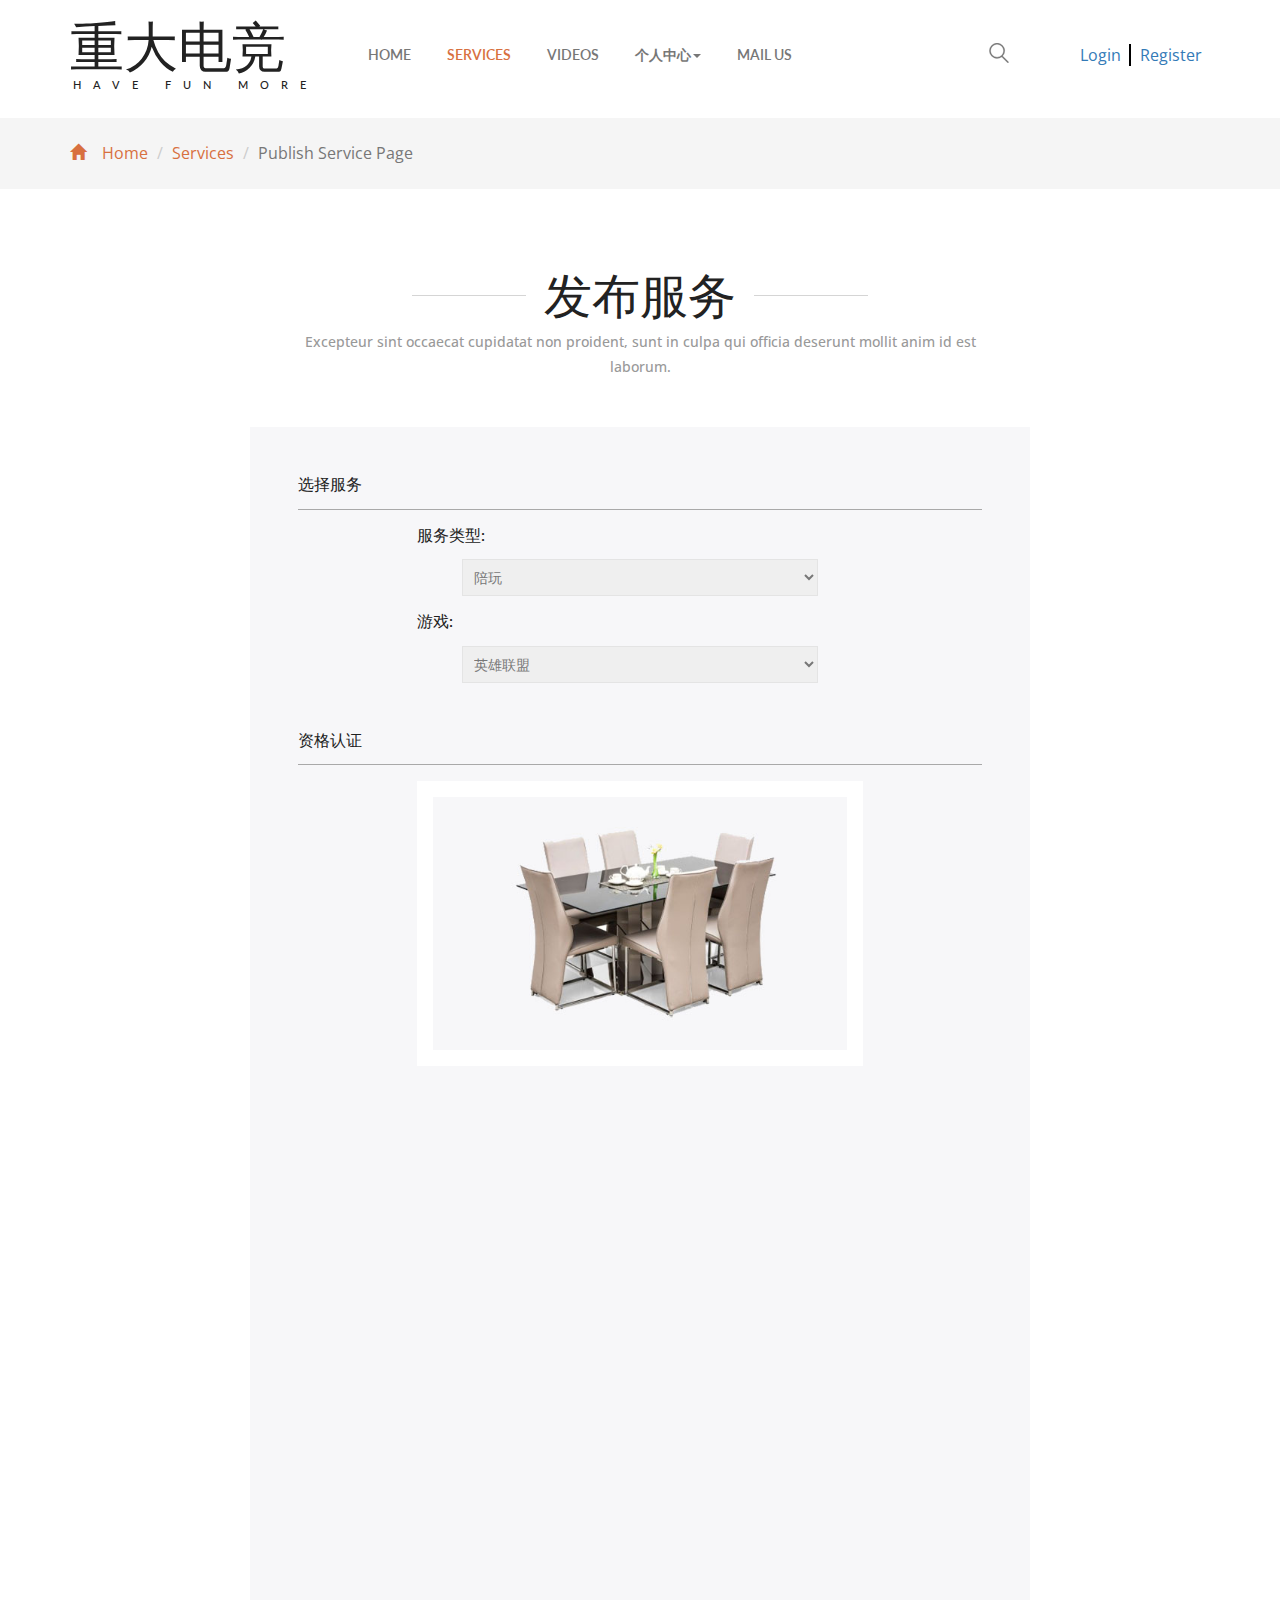
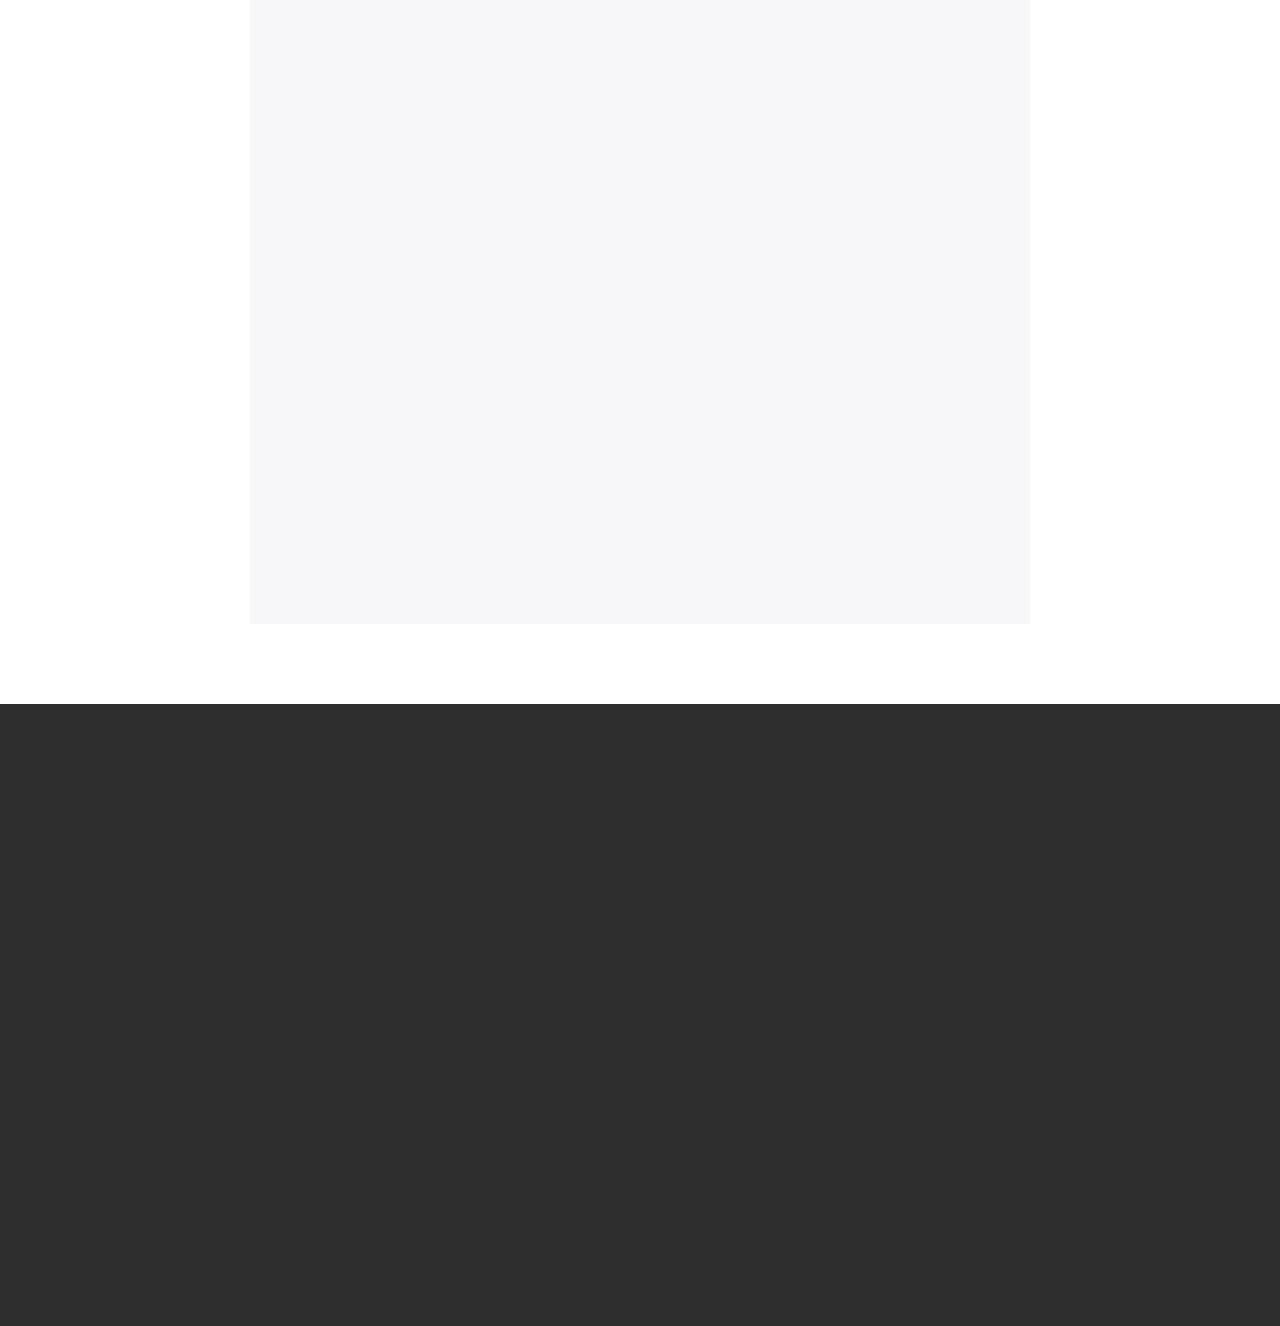
<file: publishService.html>
<!DOCTYPE html>
<html>
<head>
<title>Publish Service</title>
<!-- for-mobile-apps -->
<meta name="viewport" content="width=device-width, initial-scale=1">
<meta http-equiv="Content-Type" content="text/html; charset=utf-8" />
<meta name="keywords" content="Best Store Responsive web template, Bootstrap Web Templates, Flat Web Templates, Android Compatible web template, 
Smartphone Compatible web template, free webdesigns for Nokia, Samsung, LG, SonyEricsson, Motorola web design" />
<script type="application/x-javascript"> addEventListener("load", function() { setTimeout(hideURLbar, 0); }, false);
		function hideURLbar(){ window.scrollTo(0,1); } </script>
<!-- //for-mobile-apps -->
<link href="css/bootstrap.css" rel="stylesheet" type="text/css" media="all" />
<link href="css/style.css" rel="stylesheet" type="text/css" media="all" />
<link href="css/publish-style.css" rel="stylesheet" type="text/css" media="all" />
<!-- js -->
<script src="js/jquery.min.js"></script>
<!-- //js -->
<!-- cart -->
	<script src="js/simpleCart.min.js"> </script>
<!-- cart -->
<link rel="stylesheet" type="text/css" href="css/jquery-ui.css">
<!-- for bootstrap working -->
	<script type="text/javascript" src="js/bootstrap-3.1.1.min.js"></script>
<!-- //for bootstrap working -->
<link href='https://fonts.googleapis.com/css?family=Open+Sans:400,300,300italic,400italic,600,600italic,700,700italic,800,800italic' rel='stylesheet' type='text/css'>
<link href='https://fonts.googleapis.com/css?family=Lato:400,100,100italic,300,300italic,400italic,700,700italic,900,900italic' rel='stylesheet' type='text/css'>
<!-- animation-effect -->
<link href="css/animate.min.css" rel="stylesheet">
<script src="js/wow.min.js"></script>
<script>
 new WOW().init();
</script>
<!-- //animation-effect -->
</head>
	
<body>
<!-- header -->
	<div class="header">
		<div class="container">
			<div class="logo-nav">
				<div class="logo-nav-left animated wow slideInLeft">
					<h1><a href="index.html">重大电竞<span style="padding-top: 10px;">Have fun more</span></a>
					</h1>
				</div>
				<div class="logo-nav-left1">
					<nav class="navbar navbar-default">
						<!-- Brand and toggle get grouped for better mobile display -->
						<div class="navbar-header nav_2">
							<button type="button" class="navbar-toggle collapsed navbar-toggle1" data-toggle="collapse" data-target="#bs-megadropdown-tabs">
								<span class="sr-only">Toggle navigation</span>
								<span class="icon-bar"></span>
								<span class="icon-bar"></span>
								<span class="icon-bar"></span>
							</button>
						</div>
						<div class="collapse navbar-collapse" id="bs-megadropdown-tabs">
							<ul class="nav navbar-nav">
								<li><a href="index.html">Home</a></li>	
								<!-- Mega Menu -->
								<li class="active"><a href="#" class="act">Services</a></li>
								<!-- Videos -->
								<li><a href="videos.html">Videos</a></li>
								<!-- 个人中心 -->
								<li class="dropdown">
									<a href="#" class="dropdown-toggle" data-toggle="dropdown">个人中心<b class="caret"></b></a>
									<ul class="dropdown-menu multi-column columns-2" role="menu">
										<div class="row">
											<!-- 管理中心 -->
											<div class="col-sm-6">
												<ul class="multi-column-dropdown">
													<h6>Management</h6>
													<li><a href="products.html">Service Management</a></li>
													<li><a href="products.html">Video Management</a></li>
													<li><a href="products.html">Shopping Cart</a></li>
													<li><a href="products.html">Accessories</a></li>
												</ul>
											</div>
											<div class="col-sm-6">
												<ul class="multi-column-dropdown">
													<h6>Message</h6>
													<li><a href="products.html">System Imform</a></li>
													<li><a href="products.html">Wallets</a></li>
													<li><a href="products.html">Shoes</a></li>
													<li><a href="products.html">Watches</a></li>
													<li><a href="products.html">Accessories</a></li>
												</ul>
											</div>
											<div class="clearfix"></div>
										</div>
									</ul>
								</li>
								<!-- mail us -->
								<li><a href="mail.html">Mail Us</a></li>
							</ul>
						</div>
					</nav>
				</div>
				<div class="logo-nav-right">
					<div class="search-box">
						<div id="sb-search" class="sb-search">
							<form>
								<input class="sb-search-input" placeholder="Enter your search term..." type="search" id="search">
								<input class="sb-search-submit" type="submit" value="">
								<span class="sb-icon-search"> </span>
							</form>
						</div>
					</div>
						<!-- search-scripts -->
						<script src="js/classie.js"></script>
						<script src="js/uisearch.js"></script>
							<script>
								new UISearch( document.getElementById( 'sb-search' ) );
							</script>
						<!-- //search-scripts -->
				</div>
				<div class="header-right">
					<div class="cart box_1 animated wow slideInRight">
						<ul class="login_regist_ul">
							<li class="login_li">
								<a href="login.html" style="text-align: right;">Login</a>
							</li>
							<li>
								<a href="register.html" style="text-align: right;">Register</a>
							</li>
						</ul>
					</div>
					<!-- <div class="cart box_1">
						<a href="checkout.html">
							<h3> <div class="total">
								<span class="simpleCart_total"></span> (<span id="simpleCart_quantity" class="simpleCart_quantity"></span> items)</div>
								<img src="images/bag.png" alt="" />
							</h3>
						</a>
						<p><a href="javascript:;" class="simpleCart_empty">Empty Cart</a></p>
						<div class="clearfix"> </div>
					</div>	 -->
				</div>
				<div class="clearfix"> </div>
			</div>
		</div>
	</div>
<!-- //header -->
<!-- breadcrumbs -->
	<div class="breadcrumbs">
		<div class="container">
			<ol class="breadcrumb breadcrumb1 animated wow slideInLeft" data-wow-delay=".5s">
				<li><a href="index.html"><span class="glyphicon glyphicon-home" aria-hidden="true"></span>Home</a></li>
				<li class="active"><a href="services.html">Services</a></li>
				<li class="active">Publish Service Page</li>
			</ol>
		</div>
	</div>
<!-- //breadcrumbs -->
<!-- register -->
	<div class="publish-service">
		<div class="container">
			<h3 class="animated wow zoomIn" data-wow-delay=".5s">发布服务</h3>
			<p class="est animated wow zoomIn" data-wow-delay=".5s">Excepteur sint occaecat cupidatat non proident, sunt in culpa qui officia deserunt mollit anim id est laborum.</p>
			<div class="row">
				<div class="col-md-2"></div>
				<div class="col-md-8 all-form-grids publish-form-grids">
					<h5 class="animated wow slideInLeft" data-wow-delay=".5s">选择服务</h5>
					<div class="row">
						<div class="col-md-8 col-md-offset-2">
							<div class="animated wow slideInLeft" data-wow-delay=".5s">
								<!-- radio的使用 -->
								<!-- <div class="publish-radio">
									<div class="radio">
										<label class="checkbox"><input type="radio" name="service-type" value=""><i> </i>陪玩</label>
									</div>
								</div>-->
								<h6>服务类型:</h6>
								<div class="select-center">
									<select id="select-service" onchange="change_country(this.value)" class="frm-field required sect">
										<option value="null">陪玩</option>
										<option value="null">代玩</option>					
									</select>
								</div>
							</div>
							<div class="animated wow slideInLeft" data-wow-delay=".5s">
								<h6>游戏:</h6>
								<div class="select-center">
									<select id="select-service" onchange="change_country(this.value)" class="frm-field required sect">
										<option value="null">英雄联盟</option>
										<option value="null">绝地求生</option>							
										<option value="null">刺激战场</option>							
									</select>
								</div>
							</div>
						</div>
					</div>
					<h5 class="animated wow slideInLeft" data-wow-delay=".5s">资格认证</h5>
					<div class="row">
						<div class="col-md-8 col-md-offset-2">
							<div class="service-grid animated wow slideInUp" data-wow-delay=".5s">
								<div class="service-grid-image">
									<a href="single.html" class="service-image"><img src="images/5.jpg" height="30em" alt=" " class="img-responsive" /></a>
									<div class="service-grid-image-pos">
										<a href="single.html">上传图片</a>
									</div>
								</div>
							</div>
						</div>
					</div>
					<div class="row">
						<div class="col-md-8 col-md-offset-2">
							<h6 class="animated wow slideInLeft" data-wow-delay=".5s">请选择你的段位</h6>
							<div class="animated wow slideInRight" data-wow-delay=".5s">
								<div class="select-center">
									<select id="select-service" onchange="change_country(this.value)" class="frm-field required sect">
										<option value="null">英雄联盟</option>
										<option value="null">绝地求生</option>							
										<option value="null">刺激战场</option>							
									</select>
								</div>
							</div>
							<h6 class="animated wow slideInLeft" data-wow-delay=".5s">请简单描述你的技术</h6>
							<form class="animated wow slideInRight" data-wow-delay=".5s">
								<input type="email" placeholder="描述你的段位" required=" " >
							</form>
						</div>
					</div>
					<h5 class="animated wow slideInLeft" data-wow-delay=".5s">服务宣传图片</h5>
					<div class="row">
						<div class="col-md-8 col-md-offset-2">
							<div class="service-grid animated wow slideInUp" data-wow-delay=".5s">
								<div class="service-grid-image">
									<a href="single.html" class="service-image"><img src="images/8.jpg" alt=" " class="img-responsive" /></a>
									<div class="service-grid-image-pos">
										<a href="single.html">上传图片</a>
									</div>
								</div>
							</div>
						</div>
						<!-- <div class="col-md-6">
							<form class="animated wow slideInUp" data-wow-delay=".5s">
								<input type="text" placeholder="First Name..." required=" " >
								<input type="text" placeholder="Last Name..." required=" " >
							</form>
						</div> -->
					</div>
					<h5 class="animated wow slideInLeft" data-wow-delay=".5s">个人描述</h5>
					<div class="row">
						<div class="col-md-10 col-md-offset-1 publish-textarea animated wow slideInLeft" data-wow-delay=".5s">
							<textarea type="text"  onfocus="this.value = '';" onblur="if (this.value == '') {this.value = 'Message...';}" required="">Message...</textarea>
						</div>
					</div>
					<!-- 提交按钮 -->
					<div class="row animated wow slideInUp" data-wow-delay=".5s">
						<div class="col-md-4 col-md-offset-4">
							<input type="submit" value="Register">
						</div>
					</div>
					<div class="register-home animated wow slideInUp" data-wow-delay=".5s">
						<a href="index.html">Home</a>
					</div>
				</div>
			</div>
		</div>
	</div>
<!-- //register -->
<!-- footer -->
	<div class="footer">
		<div class="container">
			<div class="footer-grids">
				<div class="col-md-3 footer-grid animated wow slideInLeft" data-wow-delay=".5s">
					<h3>About Us</h3>
					<p>Duis aute irure dolor in reprehenderit in voluptate velit esse.<span>Excepteur sint occaecat cupidatat 
						non proident, sunt in culpa qui officia deserunt mollit.</span></p>
				</div>
				<div class="col-md-3 footer-grid animated wow slideInLeft" data-wow-delay=".6s">
					<h3>Contact Info</h3>
					<ul>
						<li><i class="glyphicon glyphicon-map-marker" aria-hidden="true"></i>1234k Avenue, 4th block, <span>New York City.</span></li>
						<li><i class="glyphicon glyphicon-envelope" aria-hidden="true"></i><a href="mailto:info@example.com">info@example.com</a></li>
						<li><i class="glyphicon glyphicon-earphone" aria-hidden="true"></i>+1234 567 567</li>
					</ul>
				</div>
				<div class="col-md-3 footer-grid animated wow slideInLeft" data-wow-delay=".7s">
					<h3>Flickr Posts</h3>
					<div class="footer-grid-left">
						<a href="single.html"><img src="images/13.jpg" alt=" " class="img-responsive" /></a>
					</div>
					<div class="footer-grid-left">
						<a href="single.html"><img src="images/14.jpg" alt=" " class="img-responsive" /></a>
					</div>
					<div class="footer-grid-left">
						<a href="single.html"><img src="images/15.jpg" alt=" " class="img-responsive" /></a>
					</div>
					<div class="footer-grid-left">
						<a href="single.html"><img src="images/16.jpg" alt=" " class="img-responsive" /></a>
					</div>
					<div class="footer-grid-left">
						<a href="single.html"><img src="images/13.jpg" alt=" " class="img-responsive" /></a>
					</div>
					<div class="footer-grid-left">
						<a href="single.html"><img src="images/14.jpg" alt=" " class="img-responsive" /></a>
					</div>
					<div class="footer-grid-left">
						<a href="single.html"><img src="images/15.jpg" alt=" " class="img-responsive" /></a>
					</div>
					<div class="footer-grid-left">
						<a href="single.html"><img src="images/16.jpg" alt=" " class="img-responsive" /></a>
					</div>
					<div class="footer-grid-left">
						<a href="single.html"><img src="images/13.jpg" alt=" " class="img-responsive" /></a>
					</div>
					<div class="footer-grid-left">
						<a href="single.html"><img src="images/14.jpg" alt=" " class="img-responsive" /></a>
					</div>
					<div class="footer-grid-left">
						<a href="single.html"><img src="images/15.jpg" alt=" " class="img-responsive" /></a>
					</div>
					<div class="footer-grid-left">
						<a href="single.html"><img src="images/16.jpg" alt=" " class="img-responsive" /></a>
					</div>
					<div class="clearfix"> </div>
				</div>
				<div class="col-md-3 footer-grid animated wow slideInLeft" data-wow-delay=".8s">
					<h3>Blog Posts</h3>
					<div class="footer-grid-sub-grids">
						<div class="footer-grid-sub-grid-left">
							<a href="single.html"><img src="images/9.jpg" alt=" " class="img-responsive" /></a>
						</div>
						<div class="footer-grid-sub-grid-right">
							<h4><a href="single.html">culpa qui officia deserunt</a></h4>
							<p>Posted On 25/3/2016</p>
						</div>
						<div class="clearfix"> </div>
					</div>
					<div class="footer-grid-sub-grids">
						<div class="footer-grid-sub-grid-left">
							<a href="single.html"><img src="images/10.jpg" alt=" " class="img-responsive" /></a>
						</div>
						<div class="footer-grid-sub-grid-right">
							<h4><a href="single.html">Quis autem vel eum iure</a></h4>
							<p>Posted On 25/3/2016</p>
						</div>
						<div class="clearfix"> </div>
					</div>
				</div>
				<div class="clearfix"> </div>
			</div>
			<div class="footer-logo animated wow slideInUp" data-wow-delay=".5s">
				<h2><a href="index.html">Best Store <span>shop anywhere</span></a></h2>
			</div>
			<div class="copy-right animated wow slideInUp" data-wow-delay=".5s">
				<p>Copyright &copy; 2016.Company name All rights reserved.More Templates <a href="http://www.cssmoban.com/" target="_blank" title="模板之家">模板之家</a> - Collect from <a href="http://www.cssmoban.com/" title="网页模板" target="_blank">网页模板</a></p>
			</div>
		</div>
	</div>
<!-- //footer -->
</body>
</html>
</file>
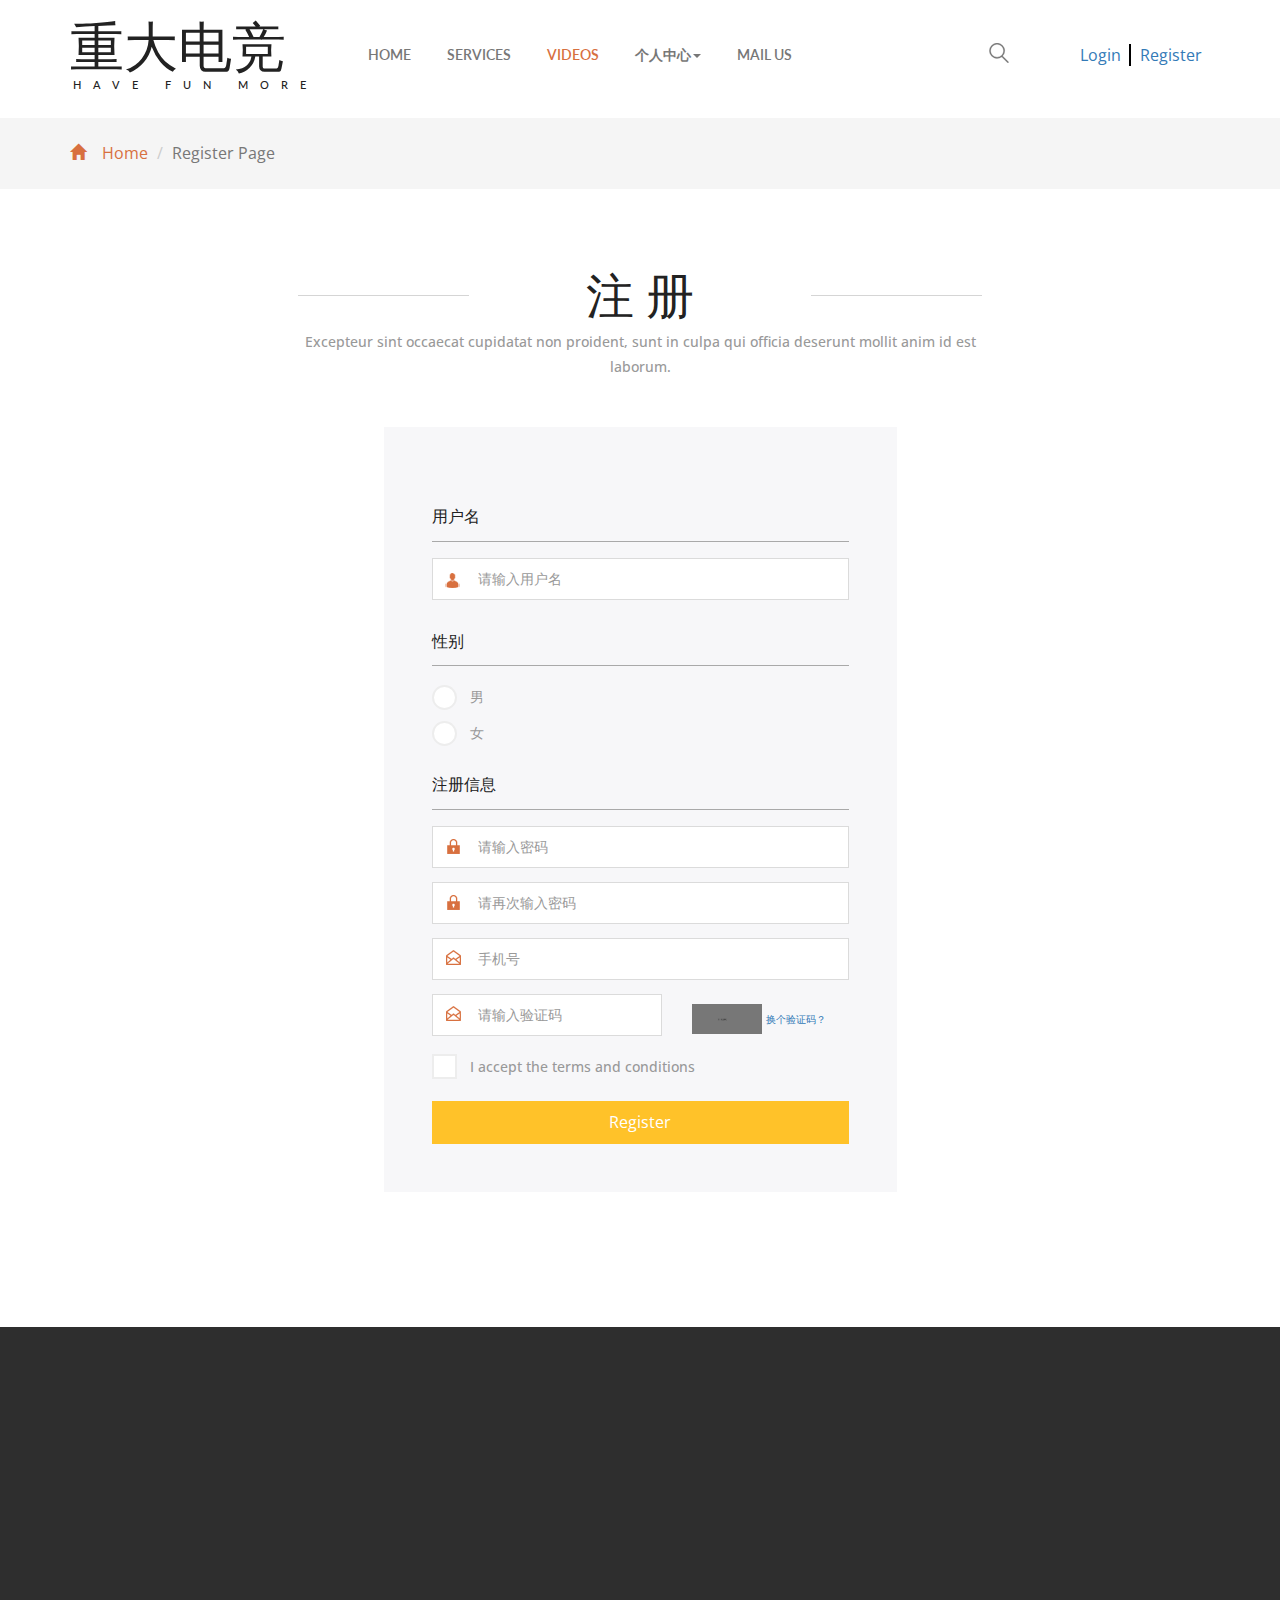
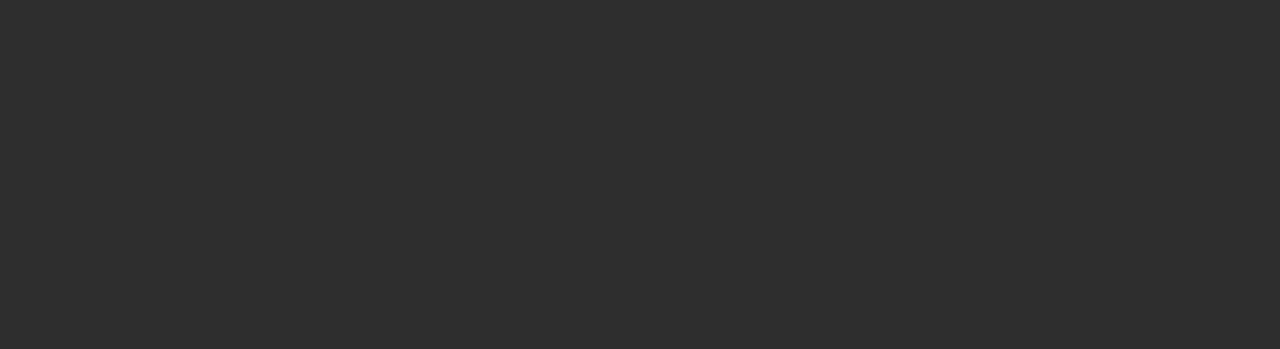
<file: register.html>
<!DOCTYPE html>
<html>
<head>
<title>Register</title>
<!-- for-mobile-apps -->
<meta name="viewport" content="width=device-width, initial-scale=1">
<meta http-equiv="Content-Type" content="text/html; charset=utf-8" />
<meta name="keywords" content="Best Store Responsive web template, Bootstrap Web Templates, Flat Web Templates, Android Compatible web template, 
Smartphone Compatible web template, free webdesigns for Nokia, Samsung, LG, SonyEricsson, Motorola web design" />
<script type="application/x-javascript"> addEventListener("load", function() { setTimeout(hideURLbar, 0); }, false);
		function hideURLbar(){ window.scrollTo(0,1); } </script>
<!-- //for-mobile-apps -->
<link href="css/bootstrap.css" rel="stylesheet" type="text/css" media="all" />
<link href="css/style.css" rel="stylesheet" type="text/css" media="all" />
<link href="css/publish-style.css" rel="stylesheet" type="text/css" media="all" />
<!-- js -->
<script src="js/jquery.min.js"></script>
<!-- //js -->
<!-- cart -->
	<script src="js/simpleCart.min.js"> </script>
<!-- cart -->
<link rel="stylesheet" type="text/css" href="css/jquery-ui.css">
<!-- for bootstrap working -->
	<script type="text/javascript" src="js/bootstrap-3.1.1.min.js"></script>
<!-- //for bootstrap working -->
<link href='https://fonts.googleapis.com/css?family=Open+Sans:400,300,300italic,400italic,600,600italic,700,700italic,800,800italic' rel='stylesheet' type='text/css'>
<link href='https://fonts.googleapis.com/css?family=Lato:400,100,100italic,300,300italic,400italic,700,700italic,900,900italic' rel='stylesheet' type='text/css'>
<!-- animation-effect -->
<link href="css/animate.min.css" rel="stylesheet"> 
<script src="js/wow.min.js"></script>
<script>
 new WOW().init();
</script>
<!-- //animation-effect -->
</head>
	
<body>
<!-- header -->
	<div class="header">
		<div class="container">
			<div class="logo-nav">
				<div class="logo-nav-left animated wow slideInLeft">
					<h1><a href="index.html">重大电竞<span style="padding-top: 10px;">Have fun more</span></a>
					</h1>
				</div>
				<div class="logo-nav-left1">
					<nav class="navbar navbar-default">
					<!-- Brand and toggle get grouped for better mobile display -->
					<div class="navbar-header nav_2">
						<button type="button" class="navbar-toggle collapsed navbar-toggle1" data-toggle="collapse" data-target="#bs-megadropdown-tabs">
							<span class="sr-only">Toggle navigation</span>
							<span class="icon-bar"></span>
							<span class="icon-bar"></span>
							<span class="icon-bar"></span>
						</button>
					</div>
					<div class="collapse navbar-collapse" id="bs-megadropdown-tabs">
						<ul class="nav navbar-nav">
							<li><a href="index.html">Home</a></li>	
							<!-- Mega Menu -->
							<li><a href="services.html">Services</a></li>
							<!-- Videos -->
							<li class="active"><a href="" class="act">Videos</a></li>
							<!-- 个人中心 -->
							<li class="dropdown">
								<a href="#" class="dropdown-toggle" data-toggle="dropdown">个人中心<b class="caret"></b></a>
								<ul class="dropdown-menu multi-column columns-2" role="menu">
									<div class="row">
										<!-- 管理中心 -->
										<div class="col-sm-6">
											<ul class="multi-column-dropdown">
												<h6>Management</h6>
												<li><a href="products.html">Service Management</a></li>
												<li><a href="products.html">Video Management</a></li>
												<li><a href="products.html">Shopping Cart</a></li>
												<li><a href="products.html">Accessories</a></li>
											</ul>
										</div>
										<div class="col-sm-6">
											<ul class="multi-column-dropdown">
												<h6>Message</h6>
												<li><a href="products.html">System Imform</a></li>
												<li><a href="products.html">Wallets</a></li>
												<li><a href="products.html">Shoes</a></li>
												<li><a href="products.html">Watches</a></li>
												<li><a href="products.html">Accessories</a></li>
											</ul>
										</div>
										<div class="clearfix"></div>
									</div>
								</ul>
							</li>
							<!-- mail us -->
							<li><a href="mail.html">Mail Us</a></li>
						</ul>
					</div>
					</nav>
				</div>
				<div class="logo-nav-right">
					<div class="search-box">
						<div id="sb-search" class="sb-search">
							<form>
								<input class="sb-search-input" placeholder="Enter your search term..." type="search" id="search">
								<input class="sb-search-submit" type="submit" value="">
								<span class="sb-icon-search"> </span>
							</form>
						</div>
					</div>
						<!-- search-scripts -->
						<script src="js/classie.js"></script>
						<script src="js/uisearch.js"></script>
							<script>
								new UISearch( document.getElementById( 'sb-search' ) );
							</script>
						<!-- //search-scripts -->
				</div>
				<div class="header-right">
					<div class="cart box_1 animated wow slideInRight">
						<ul class="login_regist_ul">
							<li class="login_li">
								<a href="login.html" style="text-align: right;">Login</a>
							</li>
							<li>
								<a href="register.html" style="text-align: right;">Register</a>
							</li>
						</ul>
					</div>
					<!-- <div class="cart box_1">
						<a href="checkout.html">
							<h3> <div class="total">
								<span class="simpleCart_total"></span> (<span id="simpleCart_quantity" class="simpleCart_quantity"></span> items)</div>
								<img src="images/bag.png" alt="" />
							</h3>
						</a>
						<p><a href="javascript:;" class="simpleCart_empty">Empty Cart</a></p>
						<div class="clearfix"> </div>
					</div>	 -->
				</div>
				<div class="clearfix"> </div>
			</div>
		</div>
	</div>
<!-- //header -->
<!-- breadcrumbs -->
	<div class="breadcrumbs">
		<div class="container">
			<ol class="breadcrumb breadcrumb1 animated wow slideInLeft" data-wow-delay=".5s">
				<li><a href="index.html"><span class="glyphicon glyphicon-home" aria-hidden="true"></span>Home</a></li>
				<li class="active">Register Page</li>
			</ol>
		</div>
	</div>
<!-- //breadcrumbs -->
<!-- register -->
	<div class="register">
		<div class="container">
			<h3 class="animated wow zoomIn" data-wow-delay=".5s">注 册</h3>
			<p class="est animated wow zoomIn" data-wow-delay=".5s">Excepteur sint occaecat cupidatat non proident, sunt in culpa qui officia 
				deserunt mollit anim id est laborum.</p>
			<div class="all-form-grids register-grids">
				<h5 class="animated wow slideInUp" data-wow-delay=".5s">用户名</h5>
				<form class="animated wow slideInUp" data-wow-delay=".5s">
					<input type="text" placeholder="请输入用户名" required=" " >
					<!-- <input type="text" placeholder="Last Name..." required=" " > -->
				</form>
				<h5 class="animated wow slideInUp" data-wow-delay=".5s">性别</h5>
				<div class="register-check-box animated wow slideInUp" data-wow-delay=".5s">
					<div class="radio">
						<label class="checkbox"><input type="radio" name="sex" value="man"><i> </i>男</label>
					</div>
					<div class="radio">
						<label class="checkbox"><input type="radio" name="sex" value="female"><i> </i>女</label>
					</div>
				</div>
				<h5 class="animated wow slideInUp" data-wow-delay=".5s">注册信息</h5>
				<form class="animated wow slideInUp" data-wow-delay=".5s">
					<input type="password" placeholder="请输入密码" required=" " >
					<input type="password" placeholder="请再次输入密码" required=" " >
					<input type="email" placeholder="手机号" required=" " >
					<div class="row">
						<div class="col-md-7">
							<input type="confirm" placeholder="请输入验证码" required=" " >
						</div>
						<div class="col-md-5 register-confirm-panel">
							<img src="images/card-img.png" width="70" height="30">
							<a>换个验证码？</a>
						</div>
					</div>
					<div class="register-check-box">
						<div class="check">
							<label class="checkbox"><input type="checkbox" name="checkbox"><i> </i>I accept the terms and conditions</label>
						</div>
					</div>
					<input type="submit" value="Register">
				</form>
			</div>
			<div class="register-home animated wow slideInUp" data-wow-delay=".5s">
				<a href="index.html">Home</a>
			</div>
		</div>
	</div>
<!-- //register -->
<!-- footer -->
	<div class="footer">
		<div class="container">
			<div class="footer-grids">
				<div class="col-md-3 footer-grid animated wow slideInLeft" data-wow-delay=".5s">
					<h3>About Us</h3>
					<p>Duis aute irure dolor in reprehenderit in voluptate velit esse.<span>Excepteur sint occaecat cupidatat 
						non proident, sunt in culpa qui officia deserunt mollit.</span></p>
				</div>
				<div class="col-md-3 footer-grid animated wow slideInLeft" data-wow-delay=".6s">
					<h3>Contact Info</h3>
					<ul>
						<li><i class="glyphicon glyphicon-map-marker" aria-hidden="true"></i>1234k Avenue, 4th block, <span>New York City.</span></li>
						<li><i class="glyphicon glyphicon-envelope" aria-hidden="true"></i><a href="mailto:info@example.com">info@example.com</a></li>
						<li><i class="glyphicon glyphicon-earphone" aria-hidden="true"></i>+1234 567 567</li>
					</ul>
				</div>
				<div class="col-md-3 footer-grid animated wow slideInLeft" data-wow-delay=".7s">
					<h3>Flickr Posts</h3>
					<div class="footer-grid-left">
						<a href="single.html"><img src="images/13.jpg" alt=" " class="img-responsive" /></a>
					</div>
					<div class="footer-grid-left">
						<a href="single.html"><img src="images/14.jpg" alt=" " class="img-responsive" /></a>
					</div>
					<div class="footer-grid-left">
						<a href="single.html"><img src="images/15.jpg" alt=" " class="img-responsive" /></a>
					</div>
					<div class="footer-grid-left">
						<a href="single.html"><img src="images/16.jpg" alt=" " class="img-responsive" /></a>
					</div>
					<div class="footer-grid-left">
						<a href="single.html"><img src="images/13.jpg" alt=" " class="img-responsive" /></a>
					</div>
					<div class="footer-grid-left">
						<a href="single.html"><img src="images/14.jpg" alt=" " class="img-responsive" /></a>
					</div>
					<div class="footer-grid-left">
						<a href="single.html"><img src="images/15.jpg" alt=" " class="img-responsive" /></a>
					</div>
					<div class="footer-grid-left">
						<a href="single.html"><img src="images/16.jpg" alt=" " class="img-responsive" /></a>
					</div>
					<div class="footer-grid-left">
						<a href="single.html"><img src="images/13.jpg" alt=" " class="img-responsive" /></a>
					</div>
					<div class="footer-grid-left">
						<a href="single.html"><img src="images/14.jpg" alt=" " class="img-responsive" /></a>
					</div>
					<div class="footer-grid-left">
						<a href="single.html"><img src="images/15.jpg" alt=" " class="img-responsive" /></a>
					</div>
					<div class="footer-grid-left">
						<a href="single.html"><img src="images/16.jpg" alt=" " class="img-responsive" /></a>
					</div>
					<div class="clearfix"> </div>
				</div>
				<div class="col-md-3 footer-grid animated wow slideInLeft" data-wow-delay=".8s">
					<h3>Blog Posts</h3>
					<div class="footer-grid-sub-grids">
						<div class="footer-grid-sub-grid-left">
							<a href="single.html"><img src="images/9.jpg" alt=" " class="img-responsive" /></a>
						</div>
						<div class="footer-grid-sub-grid-right">
							<h4><a href="single.html">culpa qui officia deserunt</a></h4>
							<p>Posted On 25/3/2016</p>
						</div>
						<div class="clearfix"> </div>
					</div>
					<div class="footer-grid-sub-grids">
						<div class="footer-grid-sub-grid-left">
							<a href="single.html"><img src="images/10.jpg" alt=" " class="img-responsive" /></a>
						</div>
						<div class="footer-grid-sub-grid-right">
							<h4><a href="single.html">Quis autem vel eum iure</a></h4>
							<p>Posted On 25/3/2016</p>
						</div>
						<div class="clearfix"> </div>
					</div>
				</div>
				<div class="clearfix"> </div>
			</div>
			<div class="footer-logo animated wow slideInUp" data-wow-delay=".5s">
				<h2><a href="index.html">Best Store <span>shop anywhere</span></a></h2>
			</div>
			<div class="copy-right animated wow slideInUp" data-wow-delay=".5s">
				<p>Copyright &copy; 2016.Company name All rights reserved.More Templates <a href="http://www.cssmoban.com/" target="_blank" title="模板之家">模板之家</a> - Collect from <a href="http://www.cssmoban.com/" title="网页模板" target="_blank">网页模板</a></p>
			</div>
		</div>
	</div>
<!-- //footer -->
</body>
</html>
</file>
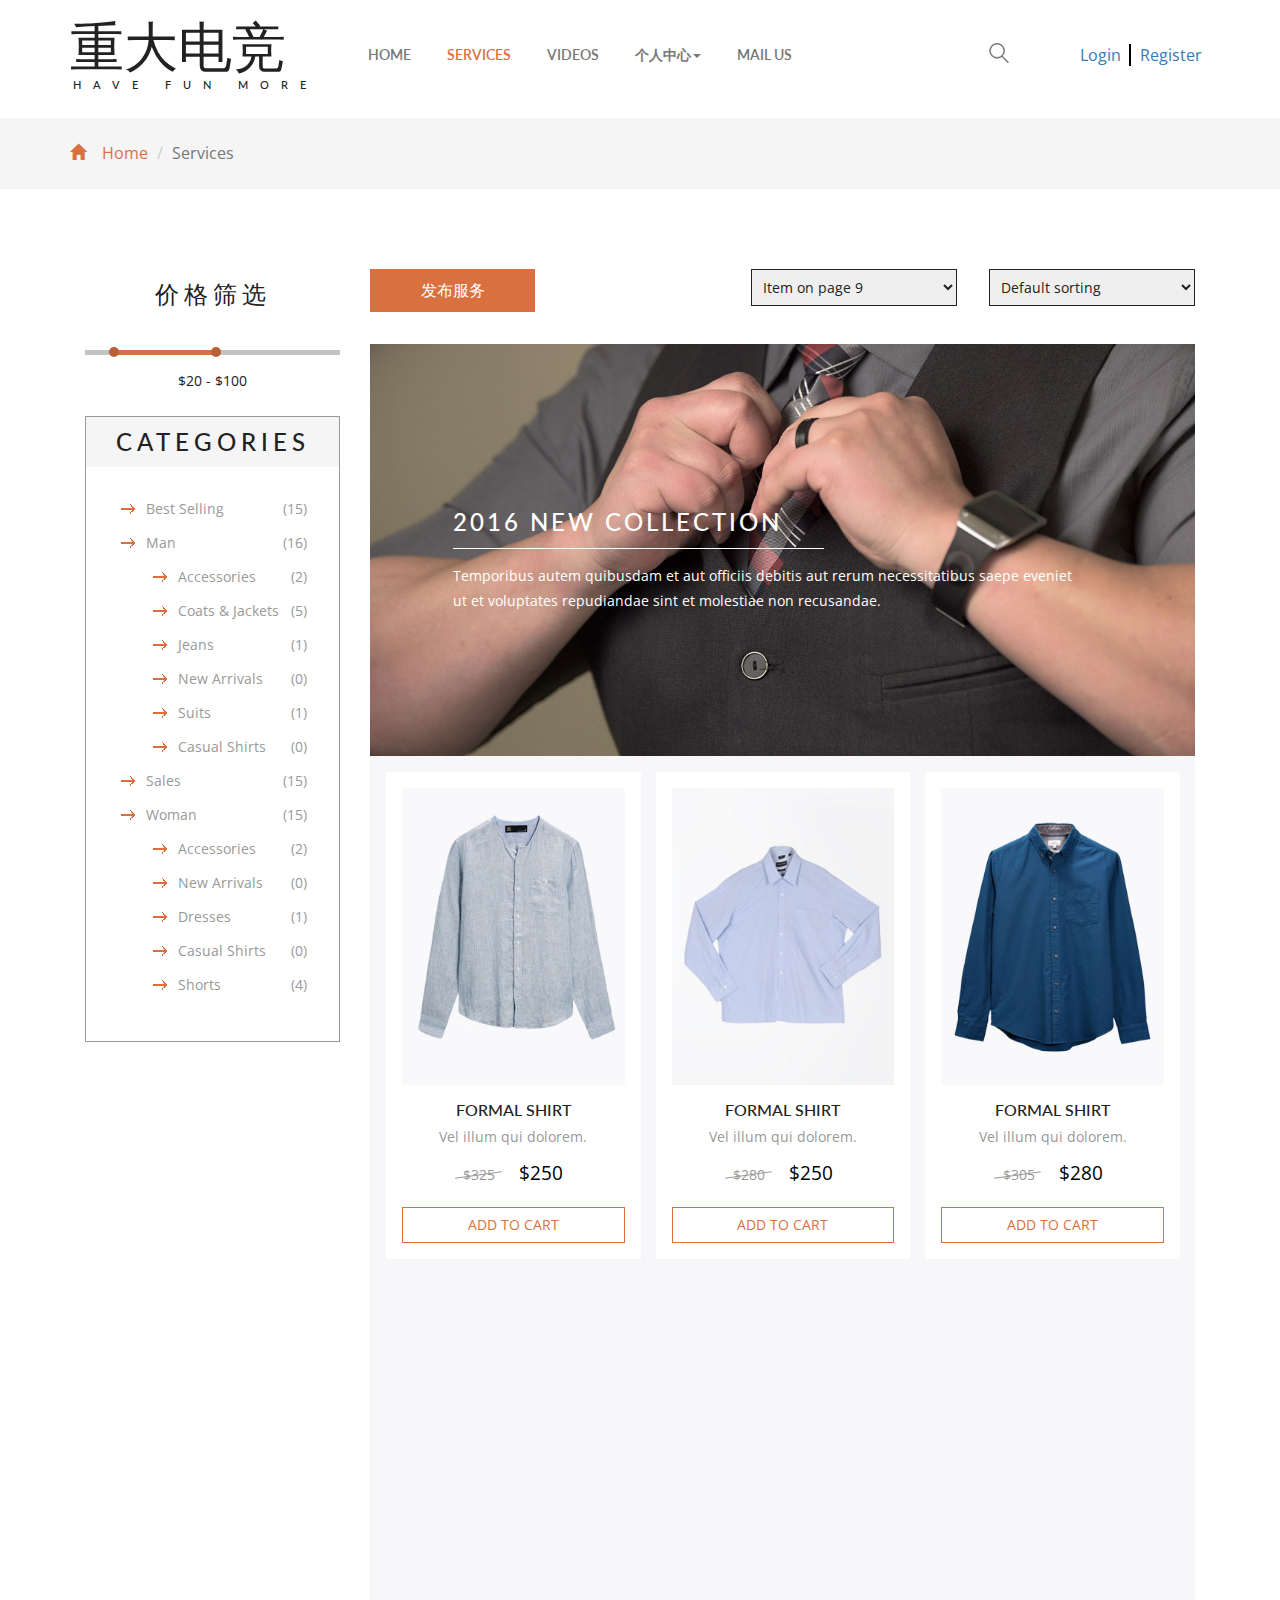
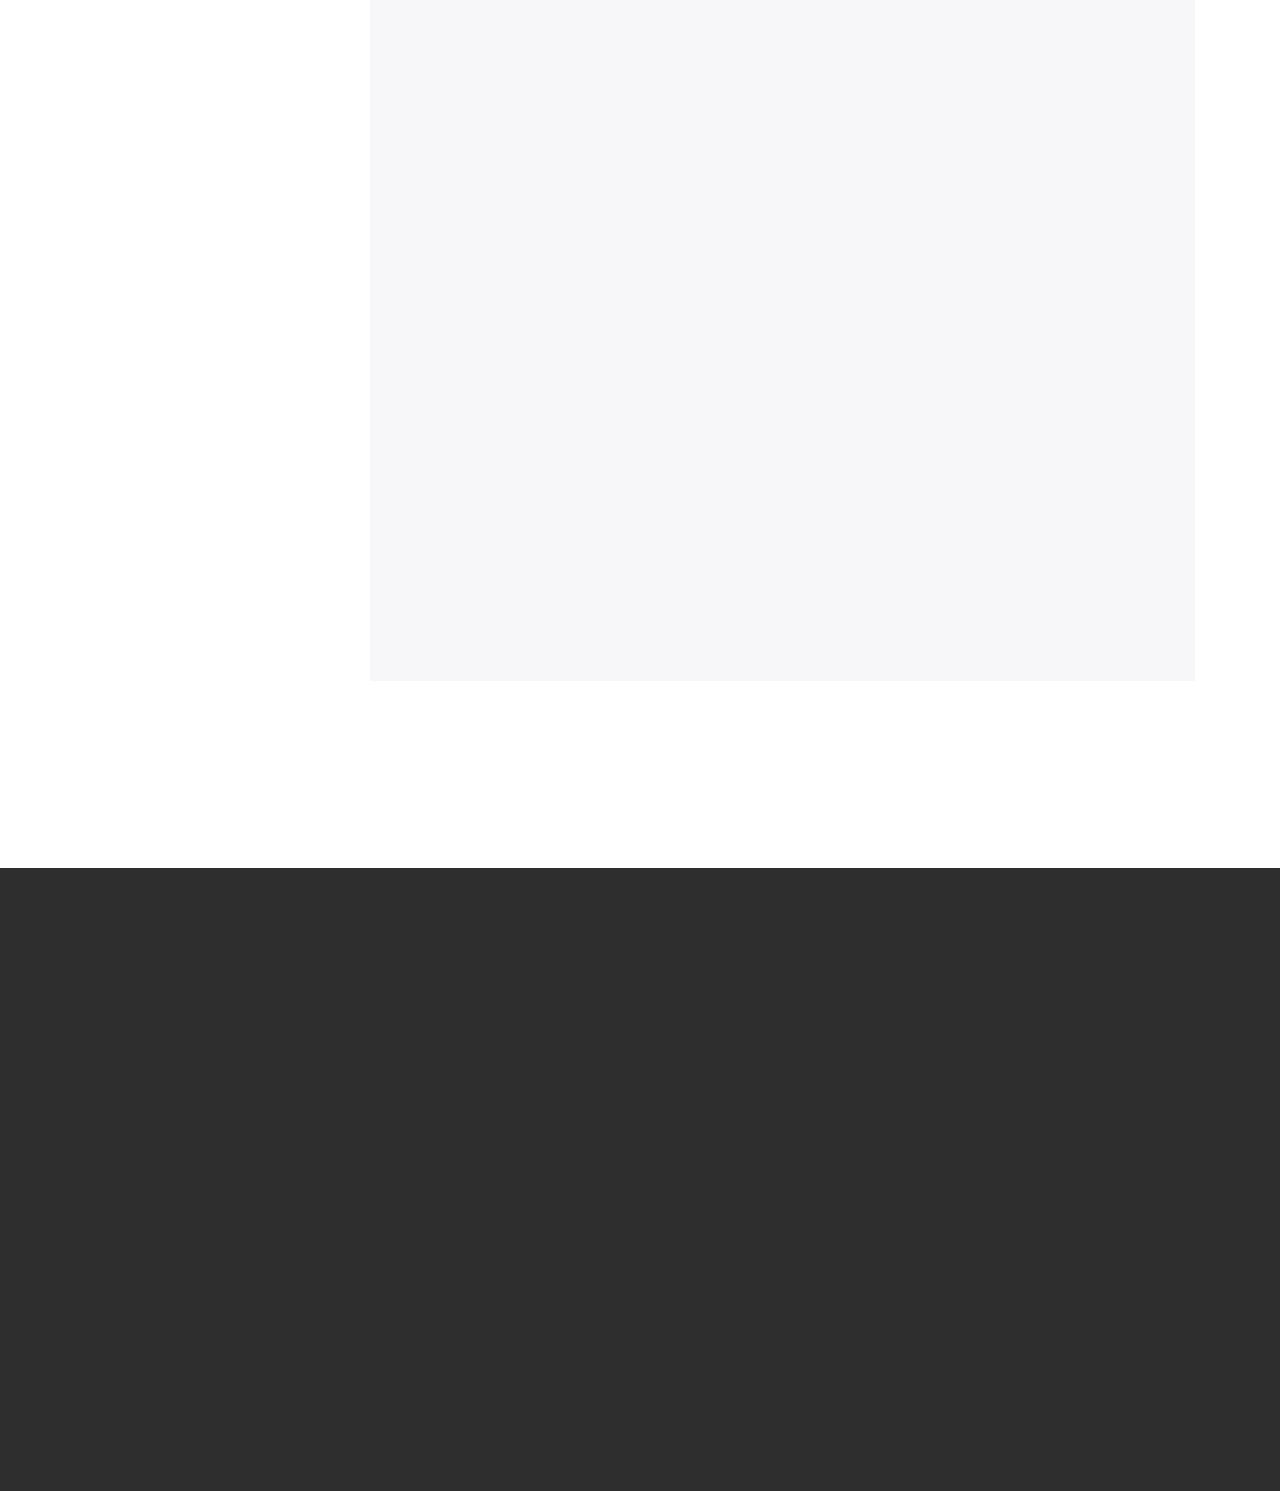
<file: services.html>
<!DOCTYPE html>
<html>
<head>
<title>Services</title>
<!-- for-mobile-apps -->
<meta name="viewport" content="width=device-width, initial-scale=1">
<meta http-equiv="Content-Type" content="text/html; charset=utf-8" />
<meta name="keywords" content="Best Store Responsive web template, Bootstrap Web Templates, Flat Web Templates, Android Compatible web template, 
Smartphone Compatible web template, free webdesigns for Nokia, Samsung, LG, SonyEricsson, Motorola web design" />
<script type="application/x-javascript"> addEventListener("load", function() { setTimeout(hideURLbar, 0); }, false);
		function hideURLbar(){ window.scrollTo(0,1); } </script>
<!-- //for-mobile-apps -->
<link href="css/bootstrap.css" rel="stylesheet" type="text/css" media="all" />
<link href="css/style.css" rel="stylesheet" type="text/css" media="all" />
<link href="css/publish-style.css" rel="stylesheet" type="text/css" media="all" />
<!-- js -->
<script src="js/jquery.min.js"></script>
<!-- //js -->
<!-- cart -->
	<script src="js/simpleCart.min.js"> </script>
<!-- cart -->
<link rel="stylesheet" type="text/css" href="css/jquery-ui.css">
<!-- for bootstrap working -->
	<script type="text/javascript" src="js/bootstrap-3.1.1.min.js"></script>
<!-- //for bootstrap working -->
<link href='https://fonts.googleapis.com/css?family=Open+Sans:400,300,300italic,400italic,600,600italic,700,700italic,800,800italic' rel='stylesheet' type='text/css'>
<link href='https://fonts.googleapis.com/css?family=Lato:400,100,100italic,300,300italic,400italic,700,700italic,900,900italic' rel='stylesheet' type='text/css'>
<!-- animation-effect -->
<link href="css/animate.min.css" rel="stylesheet"> 
<script src="js/wow.min.js"></script>
<script>
 new WOW().init();
</script>
<!-- //animation-effect -->
</head>
	
<body>
<!-- header -->
	<div class="header">
		<div class="container">
			<div class="logo-nav">
				<div class="logo-nav-left animated wow slideInLeft">
					<h1><a href="index.html">重大电竞<span style="padding-top: 10px;">Have fun more</span></a>
					</h1>
				</div>
				<div class="logo-nav-left1">
					<nav class="navbar navbar-default">
					<!-- Brand and toggle get grouped for better mobile display -->
					<div class="navbar-header nav_2">
						<button type="button" class="navbar-toggle collapsed navbar-toggle1" data-toggle="collapse" data-target="#bs-megadropdown-tabs">
							<span class="sr-only">Toggle navigation</span>
							<span class="icon-bar"></span>
							<span class="icon-bar"></span>
							<span class="icon-bar"></span>
						</button>
					</div>
					<div class="collapse navbar-collapse" id="bs-megadropdown-tabs">
						<ul class="nav navbar-nav">
							<li><a href="index.html">Home</a></li>	
							<!-- Mega Menu -->
							<li class="active"><a href="#" class="act">Services</a></li>
							<!-- Videos -->
							<li><a href="videos.html">Videos</a></li>
							<!-- 个人中心 -->
							<li class="dropdown">
								<a href="#" class="dropdown-toggle" data-toggle="dropdown">个人中心<b class="caret"></b></a>
								<ul class="dropdown-menu multi-column columns-2" role="menu">
									<div class="row">
										<!-- 管理中心 -->
										<div class="col-sm-6">
											<ul class="multi-column-dropdown">
												<h6>Management</h6>
												<li><a href="products.html">Service Management</a></li>
												<li><a href="products.html">Video Management</a></li>
												<li><a href="products.html">Shopping Cart</a></li>
												<li><a href="products.html">Accessories</a></li>
											</ul>
										</div>
										<div class="col-sm-6">
											<ul class="multi-column-dropdown">
												<h6>Message</h6>
												<li><a href="products.html">System Imform</a></li>
												<li><a href="products.html">Wallets</a></li>
												<li><a href="products.html">Shoes</a></li>
												<li><a href="products.html">Watches</a></li>
												<li><a href="products.html">Accessories</a></li>
											</ul>
										</div>
										<div class="clearfix"></div>
									</div>
								</ul>
							</li>
							<!-- mail us -->
							<li><a href="mail.html">Mail Us</a></li>
						</ul>
					</div>
					</nav>
				</div>
				<div class="logo-nav-right">
					<div class="search-box">
						<div id="sb-search" class="sb-search">
							<form>
								<input class="sb-search-input" placeholder="Enter your search term..." type="search" id="search">
								<input class="sb-search-submit" type="submit" value="">
								<span class="sb-icon-search"> </span>
							</form>
						</div>
					</div>
						<!-- search-scripts -->
						<script src="js/classie.js"></script>
						<script src="js/uisearch.js"></script>
							<script>
								new UISearch( document.getElementById( 'sb-search' ) );
							</script>
						<!-- //search-scripts -->
				</div>
				<div class="header-right">
					<div class="cart box_1 animated wow slideInRight">
						<ul class="login_regist_ul">
							<li class="login_li">
								<a href="login.html" style="text-align: right;">Login</a>
							</li>
							<li>
								<a href="register.html" style="text-align: right;">Register</a>
							</li>
						</ul>
					</div>
					<!-- <div class="cart box_1">
						<a href="checkout.html">
							<h3> <div class="total">
								<span class="simpleCart_total"></span> (<span id="simpleCart_quantity" class="simpleCart_quantity"></span> items)</div>
								<img src="images/bag.png" alt="" />
							</h3>
						</a>
						<p><a href="javascript:;" class="simpleCart_empty">Empty Cart</a></p>
						<div class="clearfix"> </div>
					</div>	 -->
				</div>
				<div class="clearfix"> </div>
			</div>
		</div>
	</div>
<!-- //header -->
<!-- breadcrumbs -->
	<div class="breadcrumbs">
		<div class="container">
			<ol class="breadcrumb breadcrumb1 animated wow slideInLeft" data-wow-delay=".5s">
				<li><a href="index.html"><span class="glyphicon glyphicon-home" aria-hidden="true"></span>Home</a></li>
				<li class="active">Services</li>
			</ol>
		</div>
	</div>
	<div class="products">
		<div class="container">
			<div class="col-md-3 products-left">
				<div class="filter-price animated wow slideInUp" data-wow-delay=".5s">
					<h3>价格筛选</h3>
					<ul class="dropdown-menu1">
							<li><a href="">								               
							<div id="slider-range"></div>							
							<input type="text" id="amount" style="border: 0" />
							</a></li>	
					</ul>
					<script type='text/javascript'>//<![CDATA[ 
						$(window).load(function(){
							$( "#slider-range" ).slider({
								range: true,
								min: 0,
								max: 200,
								values: [ 20, 100 ],
								slide: function( event, ui ) {  $( "#amount" ).val( "$" + ui.values[ 0 ] + " - $" + ui.values[ 1 ] );
								}
							});
							$( "#amount" ).val( "$" + $( "#slider-range" ).slider( "values", 0 ) + " - $" + $( "#slider-range" ).slider( "values", 1 ) );
						});//]]>
					</script>
					<script type="text/javascript" src="js/jquery-ui.min.js"></script>
					 <!---->
				</div>
				<div class="categories animated wow slideInUp" data-wow-delay=".5s">
					<h3>Categories</h3>
					<ul class="cate">
						<li><a href="products.html">Best Selling</a> <span>(15)</span></li>
						<li><a href="products.html">Man</a> <span>(16)</span></li>
							<ul>
								<li><a href="products.html">Accessories</a> <span>(2)</span></li>
								<li><a href="products.html">Coats & Jackets</a> <span>(5)</span></li>
								<li><a href="products.html">Jeans</a> <span>(1)</span></li>
								<li><a href="products.html">New Arrivals</a> <span>(0)</span></li>
								<li><a href="products.html">Suits</a> <span>(1)</span></li>
								<li><a href="products.html">Casual Shirts</a> <span>(0)</span></li>
							</ul>
						<li><a href="products.html">Sales</a> <span>(15)</span></li>
						<li><a href="products.html">Woman</a> <span>(15)</span></li>
							<ul>
								<li><a href="products.html">Accessories</a> <span>(2)</span></li>
								<li><a href="products.html">New Arrivals</a> <span>(0)</span></li>
								<li><a href="products.html">Dresses</a> <span>(1)</span></li>
								<li><a href="products.html">Casual Shirts</a> <span>(0)</span></li>
								<li><a href="products.html">Shorts</a> <span>(4)</span></li>
							</ul>
					</ul>
				</div>
				<div class="new-products animated wow slideInUp" data-wow-delay=".5s">
					<h3>New Products</h3>
					<div class="new-products-grids">
						<div class="new-products-grid">
							<div class="new-products-grid-left">
								<a href="single.html"><img src="images/6.jpg" alt=" " class="img-responsive" /></a>
							</div>
							<div class="new-products-grid-right">
								<h4><a href="single.html">occaecat cupidatat</a></h4>
								<div class="rating">
									<div class="rating-left">
										<img src="images/2.png" alt=" " class="img-responsive">
									</div>
									<div class="rating-left">
										<img src="images/2.png" alt=" " class="img-responsive">
									</div>
									<div class="rating-left">
										<img src="images/2.png" alt=" " class="img-responsive">
									</div>
									<div class="rating-left">
										<img src="images/1.png" alt=" " class="img-responsive">
									</div>
									<div class="rating-left">
										<img src="images/1.png" alt=" " class="img-responsive">
									</div>
									<div class="clearfix"> </div>
								</div>
								<div class="simpleCart_shelfItem new-products-grid-right-add-cart">
									<p> <span class="item_price">$180</span><a class="item_add" href="#">add to cart </a></p>
								</div>
							</div>
							<div class="clearfix"> </div>
						</div>
						<div class="new-products-grid">
							<div class="new-products-grid-left">
								<a href="single.html"><img src="images/26.jpg" alt=" " class="img-responsive" /></a>
							</div>
							<div class="new-products-grid-right">
								<h4><a href="single.html">eum fugiat quo</a></h4>
								<div class="rating">
									<div class="rating-left">
										<img src="images/2.png" alt=" " class="img-responsive">
									</div>
									<div class="rating-left">
										<img src="images/2.png" alt=" " class="img-responsive">
									</div>
									<div class="rating-left">
										<img src="images/2.png" alt=" " class="img-responsive">
									</div>
									<div class="rating-left">
										<img src="images/1.png" alt=" " class="img-responsive">
									</div>
									<div class="rating-left">
										<img src="images/1.png" alt=" " class="img-responsive">
									</div>
									<div class="clearfix"> </div>
								</div>
								<div class="simpleCart_shelfItem new-products-grid-right-add-cart">
									<p> <span class="item_price">$250</span><a class="item_add" href="#">add to cart </a></p>
								</div>
							</div>
							<div class="clearfix"> </div>
						</div>
						<div class="new-products-grid">
							<div class="new-products-grid-left">
								<a href="single.html"><img src="images/11.jpg" alt=" " class="img-responsive" /></a>
							</div>
							<div class="new-products-grid-right">
								<h4><a href="single.html">officia deserunt</a></h4>
								<div class="rating">
									<div class="rating-left">
										<img src="images/2.png" alt=" " class="img-responsive">
									</div>
									<div class="rating-left">
										<img src="images/2.png" alt=" " class="img-responsive">
									</div>
									<div class="rating-left">
										<img src="images/2.png" alt=" " class="img-responsive">
									</div>
									<div class="rating-left">
										<img src="images/1.png" alt=" " class="img-responsive">
									</div>
									<div class="rating-left">
										<img src="images/1.png" alt=" " class="img-responsive">
									</div>
									<div class="clearfix"> </div>
								</div>
								<div class="simpleCart_shelfItem new-products-grid-right-add-cart">
									<p> <span class="item_price">$259</span><a class="item_add" href="#">add to cart </a></p>
								</div>
							</div>
							<div class="clearfix"> </div>
						</div>
					</div>
				</div>
				<div class="men-position animated wow slideInUp" data-wow-delay=".5s">
					<a href="single.html"><img src="images/27.jpg" alt=" " class="img-responsive" /></a>
					<div class="men-position-pos">
						<h4>Summer collection</h4>
						<h5><span>55%</span> Flat Discount</h5>
					</div>
				</div>
			</div>
			<div class="col-md-9 products-right">
				<div class="products-right-grid">
					<div class="products-right-grids animated wow slideInRight" data-wow-delay=".5s">
						<div class="publish-service-btn">
							<a href="publishService.html">发布服务</a>
						</div>
						<div class="sorting">
							<select id="country" onchange="change_country(this.value)" class="frm-field required sect">
								<option value="null">Default sorting</option>
								<option value="null">Sort by popularity</option> 
								<option value="null">Sort by average rating</option>					
								<option value="null">Sort by price</option>								
							</select>
						</div>
						<div class="sorting-left">
							<select id="country1" onchange="change_country(this.value)" class="frm-field required sect">
								<option value="null">Item on page 9</option>
								<option value="null">Item on page 18</option> 
								<option value="null">Item on page 32</option>					
								<option value="null">All</option>								
							</select>
						</div>
						<div class="clearfix"> </div>
					</div>
					<div class="products-right-grids-position animated wow slideInRight" data-wow-delay=".5s">
						<img src="images/18.jpg" alt=" " class="img-responsive" />
						<div class="products-right-grids-position1">
							<h4>2016 New Collection</h4>
							<p>Temporibus autem quibusdam et aut officiis debitis aut rerum 
								necessitatibus saepe eveniet ut et voluptates repudiandae sint et molestiae 
								non recusandae.</p>
						</div>
					</div>
				</div>
				<div class="products-right-grids-bottom">
					<div class="col-md-4 products-right-grids-bottom-grid">
						<div class="new-collections-grid1 products-right-grid1 animated wow slideInUp" data-wow-delay=".5s">
							<div class="new-collections-grid1-image">
								<a href="single.html" class="product-image"><img src="images/19.jpg" alt=" " class="img-responsive"></a>
								<div class="new-collections-grid1-image-pos products-right-grids-pos">
									<a href="single.html">Quick View</a>
								</div>
								<div class="new-collections-grid1-right products-right-grids-pos-right">
									<div class="rating">
										<div class="rating-left">
											<img src="images/2.png" alt=" " class="img-responsive">
										</div>
										<div class="rating-left">
											<img src="images/2.png" alt=" " class="img-responsive">
										</div>
										<div class="rating-left">
											<img src="images/2.png" alt=" " class="img-responsive">
										</div>
										<div class="rating-left">
											<img src="images/1.png" alt=" " class="img-responsive">
										</div>
										<div class="rating-left">
											<img src="images/1.png" alt=" " class="img-responsive">
										</div>
										<div class="clearfix"> </div>
									</div>
								</div>
							</div>
							<h4><a href="single.html">Formal Shirt</a></h4>
							<p>Vel illum qui dolorem.</p>
							<div class="simpleCart_shelfItem products-right-grid1-add-cart">
								<p><i>$325</i> <span class="item_price">$250</span><a class="item_add" href="#">add to cart </a></p>
							</div>
						</div>
						<div class="new-collections-grid1 products-right-grid1 animated wow slideInUp" data-wow-delay=".5s">
							<div class="new-collections-grid1-image">
								<a href="single.html" class="product-image"><img src="images/21.jpg" alt=" " class="img-responsive"></a>
								<div class="new-collections-grid1-image-pos products-right-grids-pos">
									<a href="single.html">Quick View</a>
								</div>
								<div class="new-collections-grid1-right products-right-grids-pos-right">
									<div class="rating">
										<div class="rating-left">
											<img src="images/2.png" alt=" " class="img-responsive">
										</div>
										<div class="rating-left">
											<img src="images/2.png" alt=" " class="img-responsive">
										</div>
										<div class="rating-left">
											<img src="images/2.png" alt=" " class="img-responsive">
										</div>
										<div class="rating-left">
											<img src="images/1.png" alt=" " class="img-responsive">
										</div>
										<div class="rating-left">
											<img src="images/1.png" alt=" " class="img-responsive">
										</div>
										<div class="clearfix"> </div>
									</div>
								</div>
							</div>
							<h4><a href="single.html">Casual Shoes</a></h4>
							<p>Vel illum qui dolorem.</p>
							<div class="simpleCart_shelfItem products-right-grid1-add-cart">
								<p><i>$325</i> <span class="item_price">$250</span><a class="item_add" href="#">add to cart </a></p>
							</div>
						</div>
						<div class="new-collections-grid1 products-right-grid1 animated wow slideInUp" data-wow-delay=".5s">
							<div class="new-collections-grid1-image">
								<a href="single.html" class="product-image"><img src="images/24.jpg" alt=" " class="img-responsive"></a>
								<div class="new-collections-grid1-image-pos products-right-grids-pos">
									<a href="single.html">Quick View</a>
								</div>
								<div class="new-collections-grid1-right products-right-grids-pos-right">
									<div class="rating">
										<div class="rating-left">
											<img src="images/2.png" alt=" " class="img-responsive">
										</div>
										<div class="rating-left">
											<img src="images/2.png" alt=" " class="img-responsive">
										</div>
										<div class="rating-left">
											<img src="images/2.png" alt=" " class="img-responsive">
										</div>
										<div class="rating-left">
											<img src="images/1.png" alt=" " class="img-responsive">
										</div>
										<div class="rating-left">
											<img src="images/1.png" alt=" " class="img-responsive">
										</div>
										<div class="clearfix"> </div>
									</div>
								</div>
							</div>
							<h4><a href="single.html">Blazer</a></h4>
							<p>Vel illum qui dolorem.</p>
							<div class="simpleCart_shelfItem products-right-grid1-add-cart">
								<p><i>$585</i> <span class="item_price">$489</span><a class="item_add" href="#">add to cart </a></p>
							</div>
						</div>
					</div>
					<div class="col-md-4 products-right-grids-bottom-grid">
						<div class="new-collections-grid1 products-right-grid1 animated wow slideInUp" data-wow-delay=".5s">
							<div class="new-collections-grid1-image">
								<a href="single.html" class="product-image"><img src="images/7.jpg" alt=" " class="img-responsive"></a>
								<div class="new-collections-grid1-image-pos products-right-grids-pos">
									<a href="single.html">Quick View</a>
								</div>
								<div class="new-collections-grid1-right products-right-grids-pos-right">
									<div class="rating">
										<div class="rating-left">
											<img src="images/2.png" alt=" " class="img-responsive">
										</div>
										<div class="rating-left">
											<img src="images/2.png" alt=" " class="img-responsive">
										</div>
										<div class="rating-left">
											<img src="images/2.png" alt=" " class="img-responsive">
										</div>
										<div class="rating-left">
											<img src="images/1.png" alt=" " class="img-responsive">
										</div>
										<div class="rating-left">
											<img src="images/1.png" alt=" " class="img-responsive">
										</div>
										<div class="clearfix"> </div>
									</div>
								</div>
							</div>
							<h4><a href="single.html">Formal Shirt</a></h4>
							<p>Vel illum qui dolorem.</p>
							<div class="simpleCart_shelfItem products-right-grid1-add-cart">
								<p><i>$280</i> <span class="item_price">$250</span><a class="item_add" href="#">add to cart </a></p>
							</div>
						</div>
						<div class="new-collections-grid1 products-right-grid1 animated wow slideInUp" data-wow-delay=".5s">
							<div class="new-collections-grid1-image">
								<a href="single.html" class="product-image"><img src="images/22.jpg" alt=" " class="img-responsive"></a>
								<div class="new-collections-grid1-image-pos products-right-grids-pos">
									<a href="single.html">Quick View</a>
								</div>
								<div class="new-collections-grid1-right products-right-grids-pos-right">
									<div class="rating">
										<div class="rating-left">
											<img src="images/2.png" alt=" " class="img-responsive">
										</div>
										<div class="rating-left">
											<img src="images/2.png" alt=" " class="img-responsive">
										</div>
										<div class="rating-left">
											<img src="images/2.png" alt=" " class="img-responsive">
										</div>
										<div class="rating-left">
											<img src="images/1.png" alt=" " class="img-responsive">
										</div>
										<div class="rating-left">
											<img src="images/1.png" alt=" " class="img-responsive">
										</div>
										<div class="clearfix"> </div>
									</div>
								</div>
							</div>
							<h4><a href="single.html">Casual Shoes</a></h4>
							<p>Vel illum qui dolorem.</p>
							<div class="simpleCart_shelfItem products-right-grid1-add-cart">
								<p><i>$500</i> <span class="item_price">$480</span><a class="item_add" href="#">add to cart </a></p>
							</div>
						</div>
						<div class="new-collections-grid1 products-right-grid1 animated wow slideInUp" data-wow-delay=".5s">
							<div class="new-collections-grid1-image">
								<a href="single.html" class="product-image"><img src="images/25.jpg" alt=" " class="img-responsive"></a>
								<div class="new-collections-grid1-image-pos products-right-grids-pos">
									<a href="single.html">Quick View</a>
								</div>
								<div class="new-collections-grid1-right products-right-grids-pos-right">
									<div class="rating">
										<div class="rating-left">
											<img src="images/2.png" alt=" " class="img-responsive">
										</div>
										<div class="rating-left">
											<img src="images/2.png" alt=" " class="img-responsive">
										</div>
										<div class="rating-left">
											<img src="images/2.png" alt=" " class="img-responsive">
										</div>
										<div class="rating-left">
											<img src="images/1.png" alt=" " class="img-responsive">
										</div>
										<div class="rating-left">
											<img src="images/1.png" alt=" " class="img-responsive">
										</div>
										<div class="clearfix"> </div>
									</div>
								</div>
							</div>
							<h4><a href="single.html">Blazer</a></h4>
							<p>Vel illum qui dolorem.</p>
							<div class="simpleCart_shelfItem products-right-grid1-add-cart">
								<p><i>$585</i> <span class="item_price">$489</span><a class="item_add" href="#">add to cart </a></p>
							</div>
						</div>
					</div>
					<div class="col-md-4 products-right-grids-bottom-grid">
						<div class="new-collections-grid1 products-right-grid1 animated wow slideInUp" data-wow-delay=".5s">
							<div class="new-collections-grid1-image">
								<a href="single.html" class="product-image"><img src="images/20.jpg" alt=" " class="img-responsive"></a>
								<div class="new-collections-grid1-image-pos products-right-grids-pos">
									<a href="single.html">Quick View</a>
								</div>
								<div class="new-collections-grid1-right products-right-grids-pos-right">
									<div class="rating">
										<div class="rating-left">
											<img src="images/2.png" alt=" " class="img-responsive">
										</div>
										<div class="rating-left">
											<img src="images/2.png" alt=" " class="img-responsive">
										</div>
										<div class="rating-left">
											<img src="images/2.png" alt=" " class="img-responsive">
										</div>
										<div class="rating-left">
											<img src="images/1.png" alt=" " class="img-responsive">
										</div>
										<div class="rating-left">
											<img src="images/1.png" alt=" " class="img-responsive">
										</div>
										<div class="clearfix"> </div>
									</div>
								</div>
							</div>
							<h4><a href="single.html">Formal Shirt</a></h4>
							<p>Vel illum qui dolorem.</p>
							<div class="simpleCart_shelfItem products-right-grid1-add-cart">
								<p><i>$305</i> <span class="item_price">$280</span><a class="item_add" href="#">add to cart </a></p>
							</div>
						</div>
						<div class="new-collections-grid1 products-right-grid1 animated wow slideInUp" data-wow-delay=".5s">
							<div class="new-collections-grid1-image">
								<a href="single.html" class="product-image"><img src="images/23.jpg" alt=" " class="img-responsive"></a>
								<div class="new-collections-grid1-image-pos products-right-grids-pos">
									<a href="single.html">Quick View</a>
								</div>
								<div class="new-collections-grid1-right products-right-grids-pos-right">
									<div class="rating">
										<div class="rating-left">
											<img src="images/2.png" alt=" " class="img-responsive">
										</div>
										<div class="rating-left">
											<img src="images/2.png" alt=" " class="img-responsive">
										</div>
										<div class="rating-left">
											<img src="images/2.png" alt=" " class="img-responsive">
										</div>
										<div class="rating-left">
											<img src="images/1.png" alt=" " class="img-responsive">
										</div>
										<div class="rating-left">
											<img src="images/1.png" alt=" " class="img-responsive">
										</div>
										<div class="clearfix"> </div>
									</div>
								</div>
							</div>
							<h4><a href="single.html">Casual Shoes</a></h4>
							<p>Vel illum qui dolorem.</p>
							<div class="simpleCart_shelfItem products-right-grid1-add-cart">
								<p><i>$389</i> <span class="item_price">$299</span><a class="item_add" href="#">add to cart </a></p>
							</div>
						</div>
						<div class="new-collections-grid1 products-right-grid1 animated wow slideInUp" data-wow-delay=".5s">
							<div class="new-collections-grid1-image">
								<a href="single.html" class="product-image"><img src="images/26.jpg" alt=" " class="img-responsive"></a>
								<div class="new-collections-grid1-image-pos products-right-grids-pos">
									<a href="single.html">Quick View</a>
								</div>
								<div class="new-collections-grid1-right products-right-grids-pos-right">
									<div class="rating">
										<div class="rating-left">
											<img src="images/2.png" alt=" " class="img-responsive">
										</div>
										<div class="rating-left">
											<img src="images/2.png" alt=" " class="img-responsive">
										</div>
										<div class="rating-left">
											<img src="images/2.png" alt=" " class="img-responsive">
										</div>
										<div class="rating-left">
											<img src="images/1.png" alt=" " class="img-responsive">
										</div>
										<div class="rating-left">
											<img src="images/1.png" alt=" " class="img-responsive">
										</div>
										<div class="clearfix"> </div>
									</div>
								</div>
							</div>
							<h4><a href="single.html">Blazer</a></h4>
							<p>Vel illum qui dolorem.</p>
							<div class="simpleCart_shelfItem products-right-grid1-add-cart">
								<p><i>$585</i> <span class="item_price">$489</span><a class="item_add" href="#">add to cart </a></p>
							</div>
						</div>
					</div>
					<div class="clearfix"> </div>
				</div>
				<nav class="numbering animated wow slideInRight" data-wow-delay=".5s">
				  <ul class="pagination paging">
					<li>
					  <a href="#" aria-label="Previous">
						<span aria-hidden="true">&laquo;</span>
					  </a>
					</li>
					<li class="active"><a href="#">1<span class="sr-only">(current)</span></a></li>
					<li><a href="#">2</a></li>
					<li><a href="#">3</a></li>
					<li><a href="#">4</a></li>
					<li><a href="#">5</a></li>
					<li>
					  <a href="#" aria-label="Next">
						<span aria-hidden="true">&raquo;</span>
					  </a>
					</li>
				  </ul>
				</nav>
			</div>
			<div class="clearfix"> </div>
		</div>
	</div>
<!-- //breadcrumbs -->
<!-- footer -->
	<div class="footer">
		<div class="container">
			<div class="footer-grids">
				<div class="col-md-3 footer-grid animated wow slideInLeft" data-wow-delay=".5s">
					<h3>About Us</h3>
					<p>Duis aute irure dolor in reprehenderit in voluptate velit esse.<span>Excepteur sint occaecat cupidatat 
						non proident, sunt in culpa qui officia deserunt mollit.</span></p>
				</div>
				<div class="col-md-3 footer-grid animated wow slideInLeft" data-wow-delay=".6s">
					<h3>Contact Info</h3>
					<ul>
						<li><i class="glyphicon glyphicon-map-marker" aria-hidden="true"></i>1234k Avenue, 4th block, <span>New York City.</span></li>
						<li><i class="glyphicon glyphicon-envelope" aria-hidden="true"></i><a href="mailto:info@example.com">info@example.com</a></li>
						<li><i class="glyphicon glyphicon-earphone" aria-hidden="true"></i>+1234 567 567</li>
					</ul>
				</div>
				<div class="col-md-3 footer-grid animated wow slideInLeft" data-wow-delay=".7s">
					<h3>Flickr Posts</h3>
					<div class="footer-grid-left">
						<a href="single.html"><img src="images/13.jpg" alt=" " class="img-responsive" /></a>
					</div>
					<div class="footer-grid-left">
						<a href="single.html"><img src="images/14.jpg" alt=" " class="img-responsive" /></a>
					</div>
					<div class="footer-grid-left">
						<a href="single.html"><img src="images/15.jpg" alt=" " class="img-responsive" /></a>
					</div>
					<div class="footer-grid-left">
						<a href="single.html"><img src="images/16.jpg" alt=" " class="img-responsive" /></a>
					</div>
					<div class="footer-grid-left">
						<a href="single.html"><img src="images/13.jpg" alt=" " class="img-responsive" /></a>
					</div>
					<div class="footer-grid-left">
						<a href="single.html"><img src="images/14.jpg" alt=" " class="img-responsive" /></a>
					</div>
					<div class="footer-grid-left">
						<a href="single.html"><img src="images/15.jpg" alt=" " class="img-responsive" /></a>
					</div>
					<div class="footer-grid-left">
						<a href="single.html"><img src="images/16.jpg" alt=" " class="img-responsive" /></a>
					</div>
					<div class="footer-grid-left">
						<a href="single.html"><img src="images/13.jpg" alt=" " class="img-responsive" /></a>
					</div>
					<div class="footer-grid-left">
						<a href="single.html"><img src="images/14.jpg" alt=" " class="img-responsive" /></a>
					</div>
					<div class="footer-grid-left">
						<a href="single.html"><img src="images/15.jpg" alt=" " class="img-responsive" /></a>
					</div>
					<div class="footer-grid-left">
						<a href="single.html"><img src="images/16.jpg" alt=" " class="img-responsive" /></a>
					</div>
					<div class="clearfix"> </div>
				</div>
				<div class="col-md-3 footer-grid animated wow slideInLeft" data-wow-delay=".8s">
					<h3>Blog Posts</h3>
					<div class="footer-grid-sub-grids">
						<div class="footer-grid-sub-grid-left">
							<a href="single.html"><img src="images/9.jpg" alt=" " class="img-responsive" /></a>
						</div>
						<div class="footer-grid-sub-grid-right">
							<h4><a href="single.html">culpa qui officia deserunt</a></h4>
							<p>Posted On 25/3/2016</p>
						</div>
						<div class="clearfix"> </div>
					</div>
					<div class="footer-grid-sub-grids">
						<div class="footer-grid-sub-grid-left">
							<a href="single.html"><img src="images/10.jpg" alt=" " class="img-responsive" /></a>
						</div>
						<div class="footer-grid-sub-grid-right">
							<h4><a href="single.html">Quis autem vel eum iure</a></h4>
							<p>Posted On 25/3/2016</p>
						</div>
						<div class="clearfix"> </div>
					</div>
				</div>
				<div class="clearfix"> </div>
			</div>
			<div class="footer-logo animated wow slideInUp" data-wow-delay=".5s">
				<h2><a href="index.html">Best Store <span>shop anywhere</span></a></h2>
			</div>
			<div class="copy-right animated wow slideInUp" data-wow-delay=".5s">
				<p>Copyright &copy; 2016.Company name All rights reserved.More Templates <a href="http://www.cssmoban.com/" target="_blank" title="模板之家">模板之家</a> - Collect from <a href="http://www.cssmoban.com/" title="网页模板" target="_blank">网页模板</a></p>
			</div>
		</div>
	</div>
<!-- //footer -->
</body>
</html>
</file>
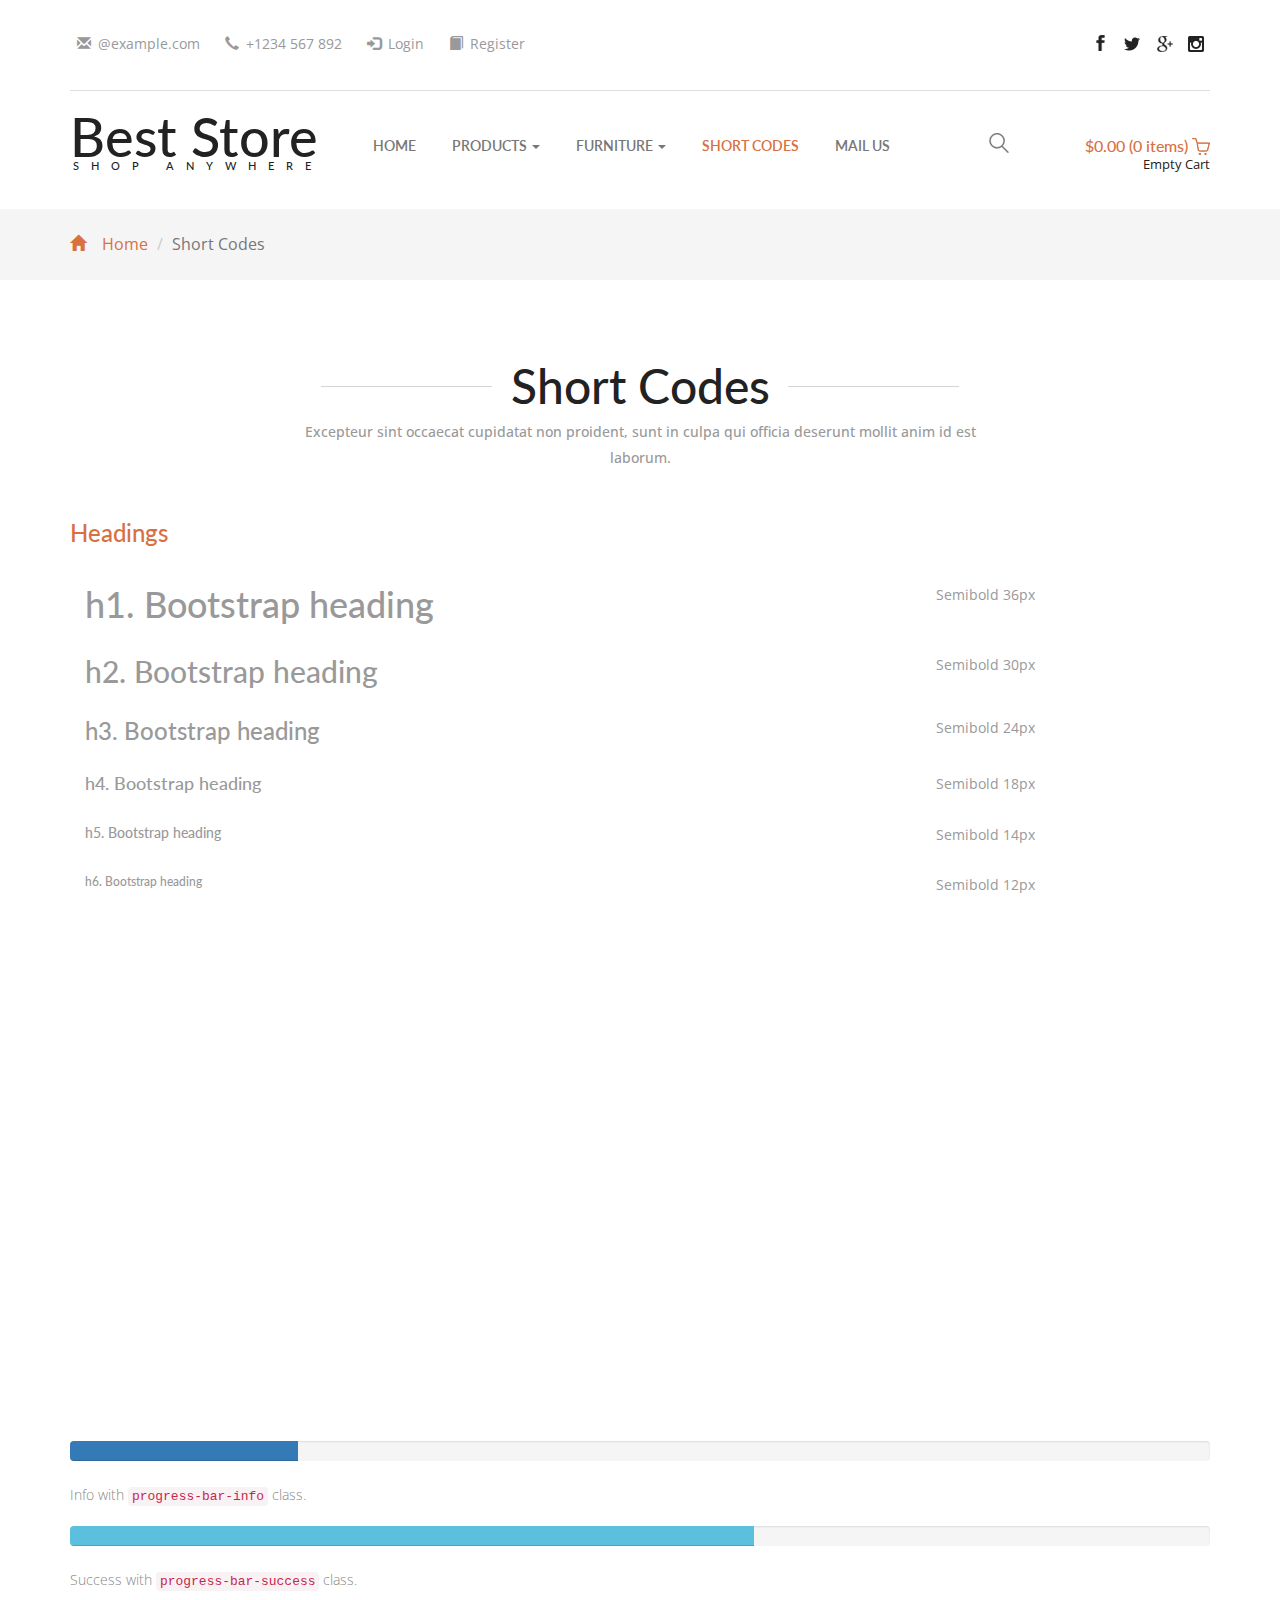
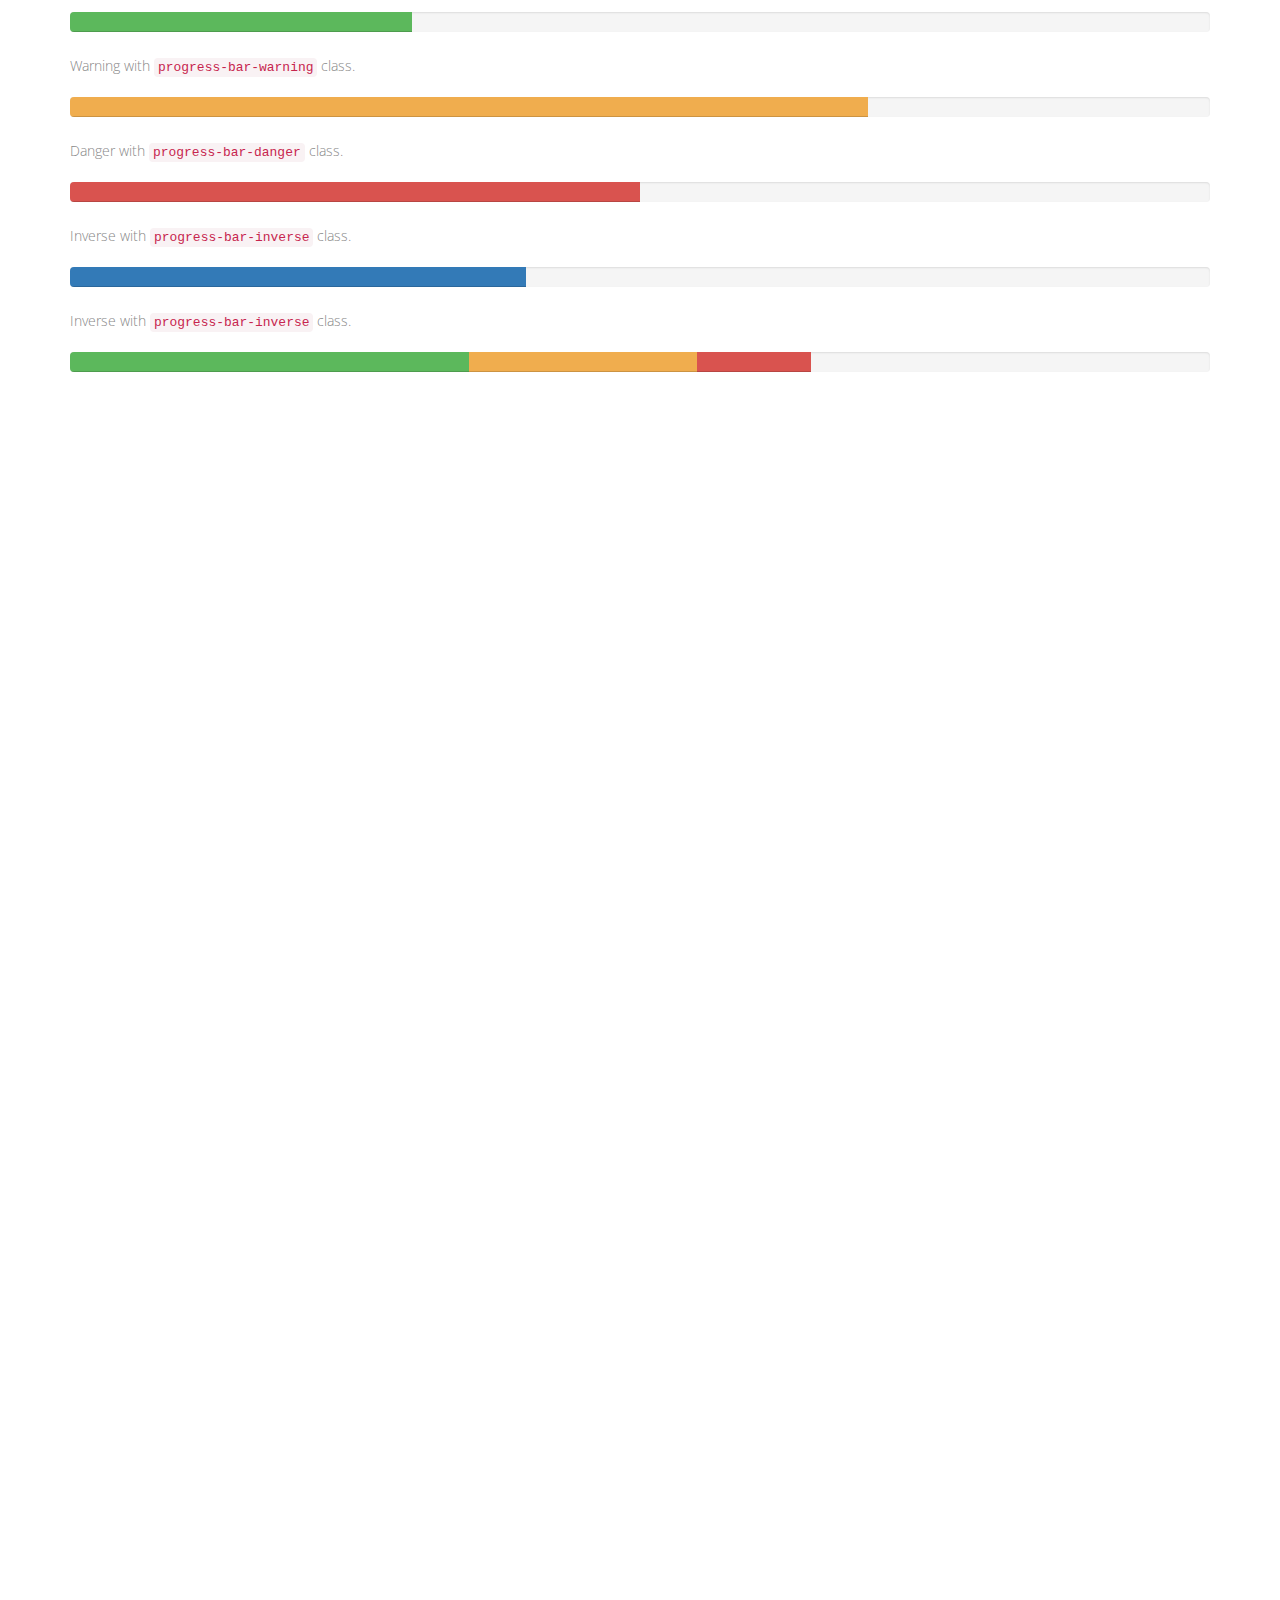
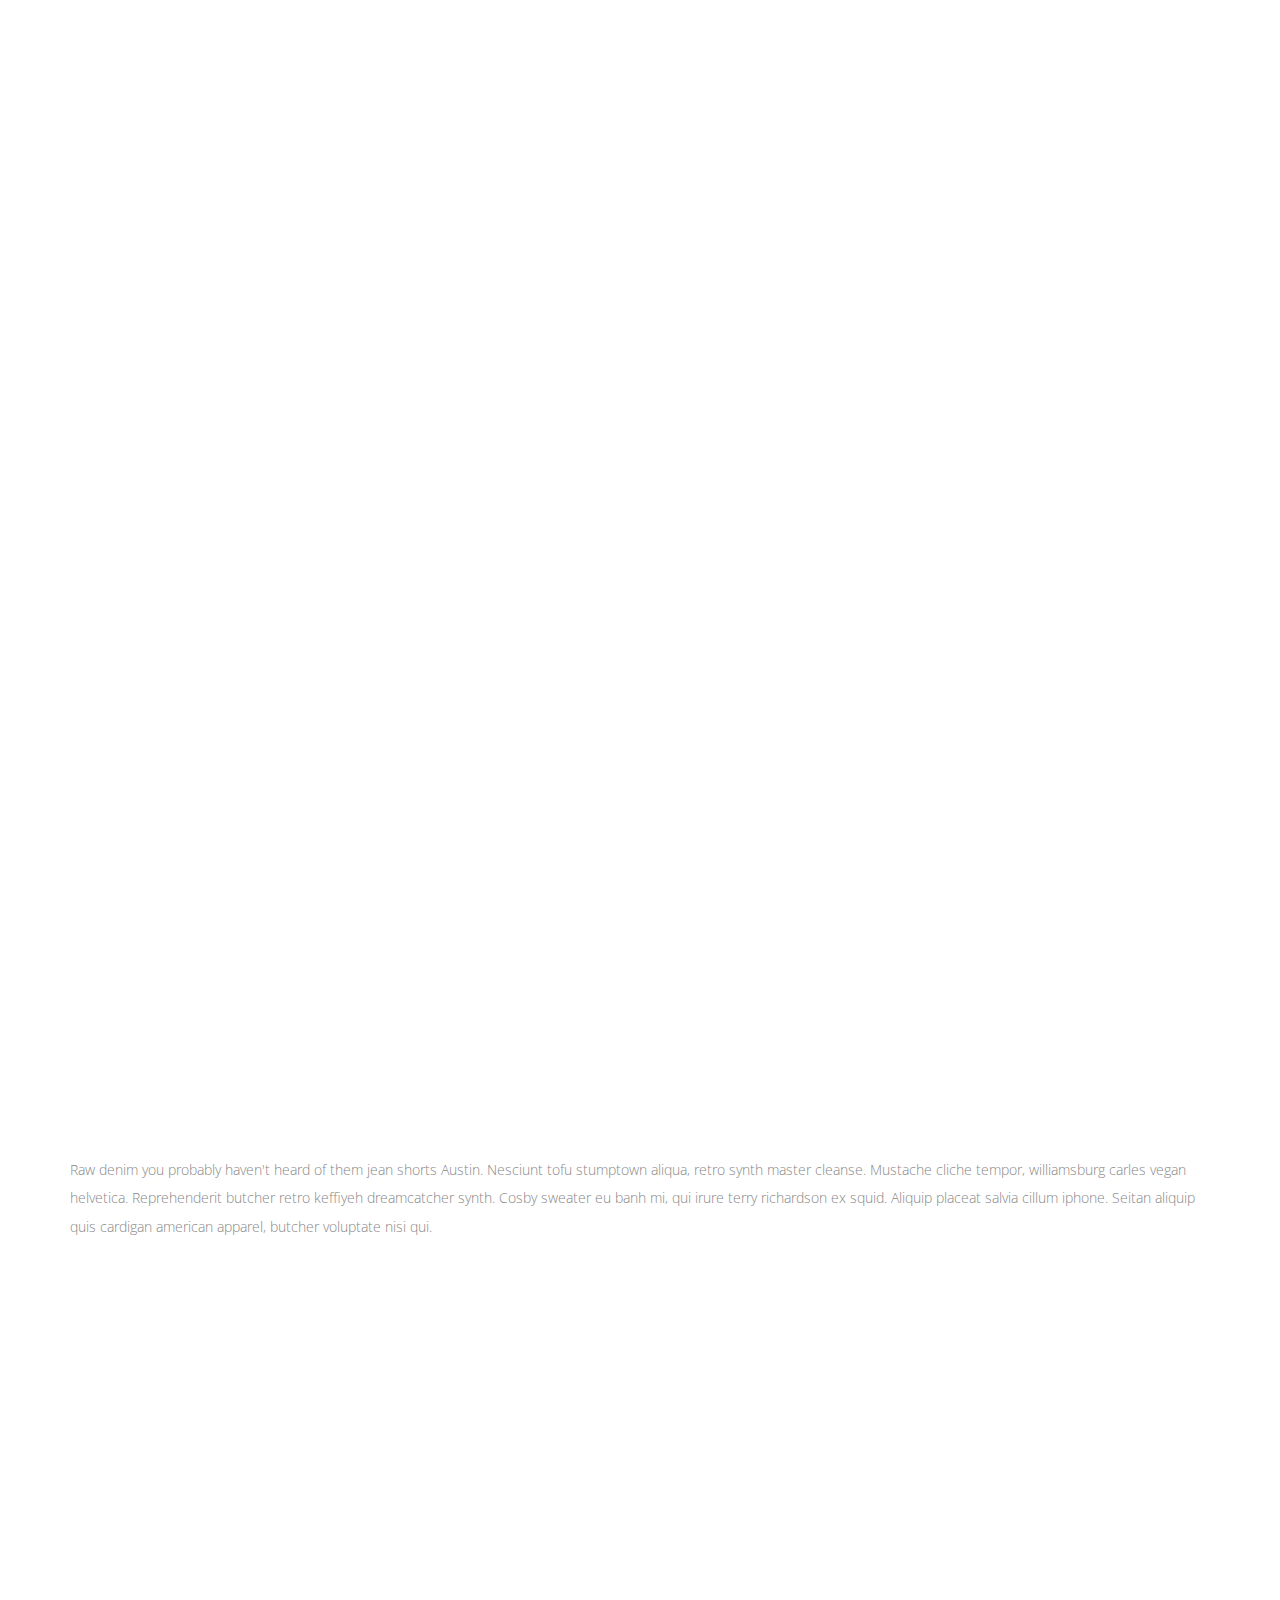
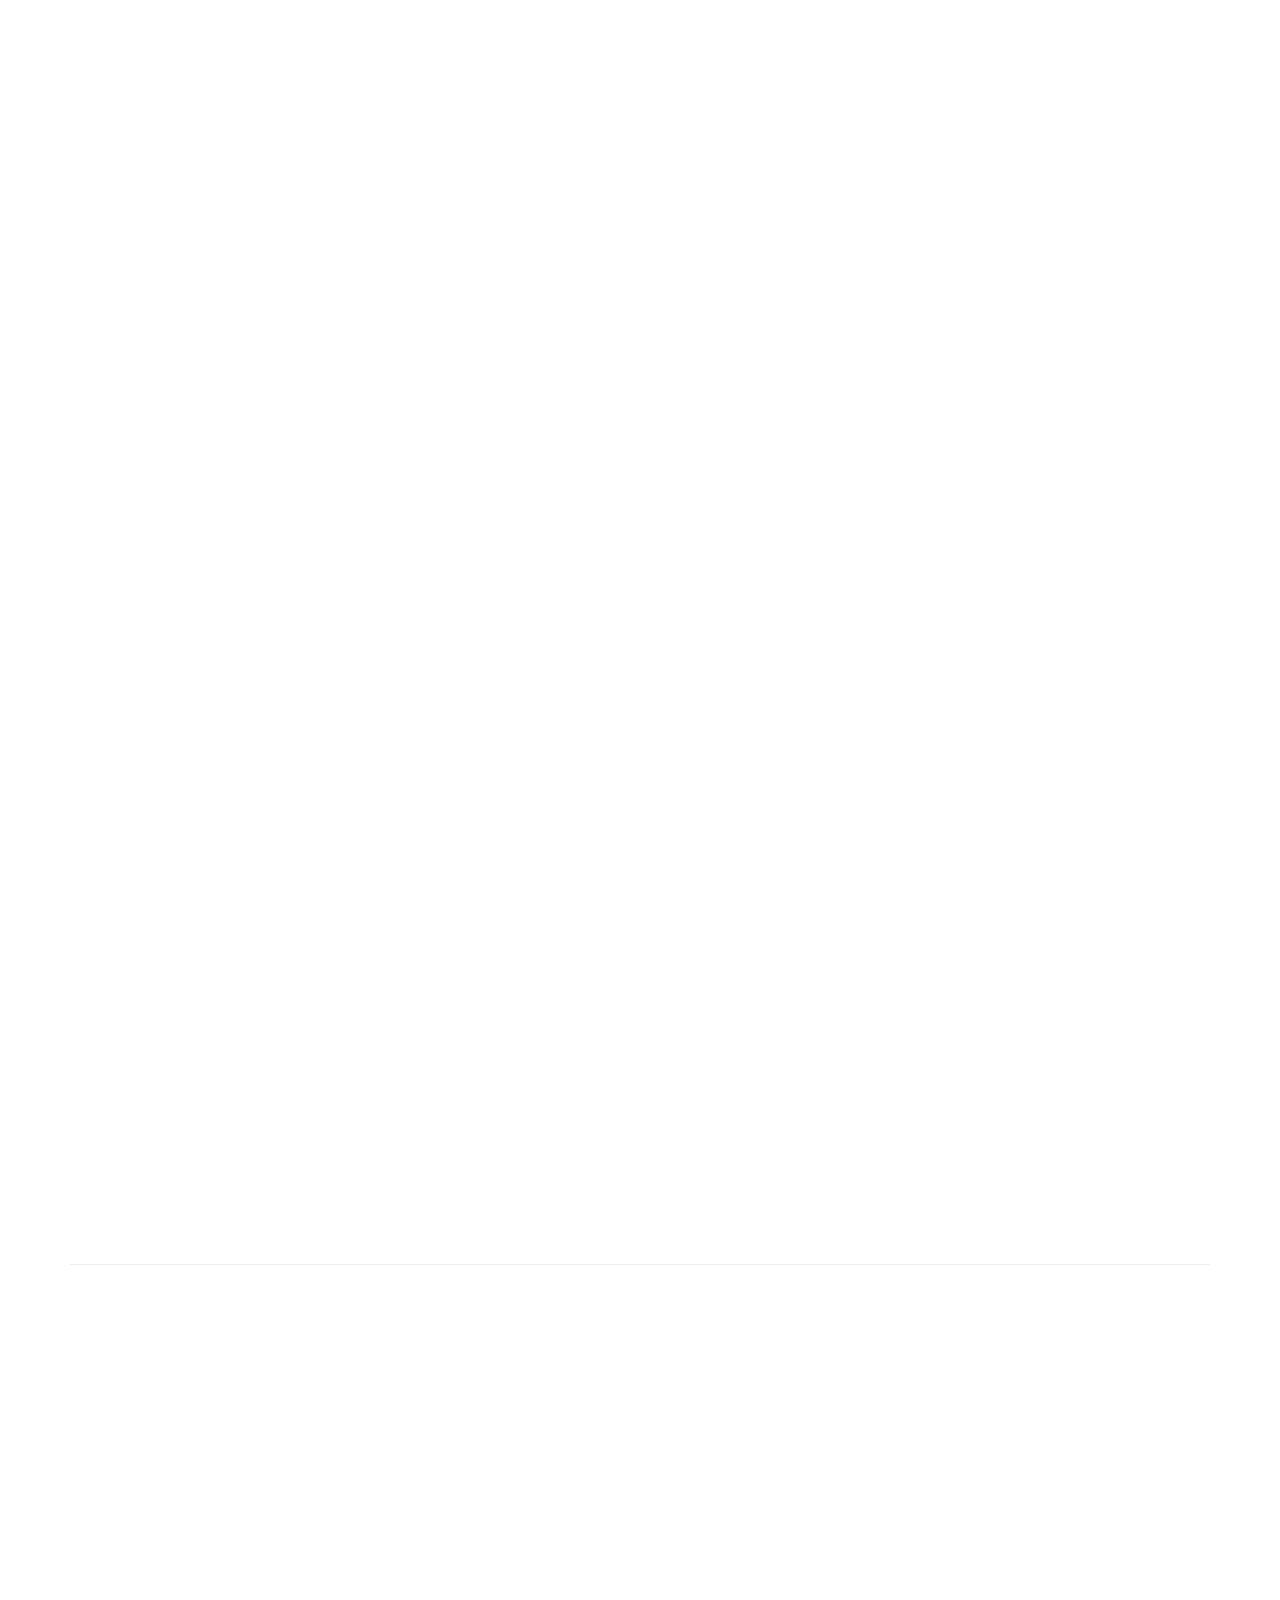
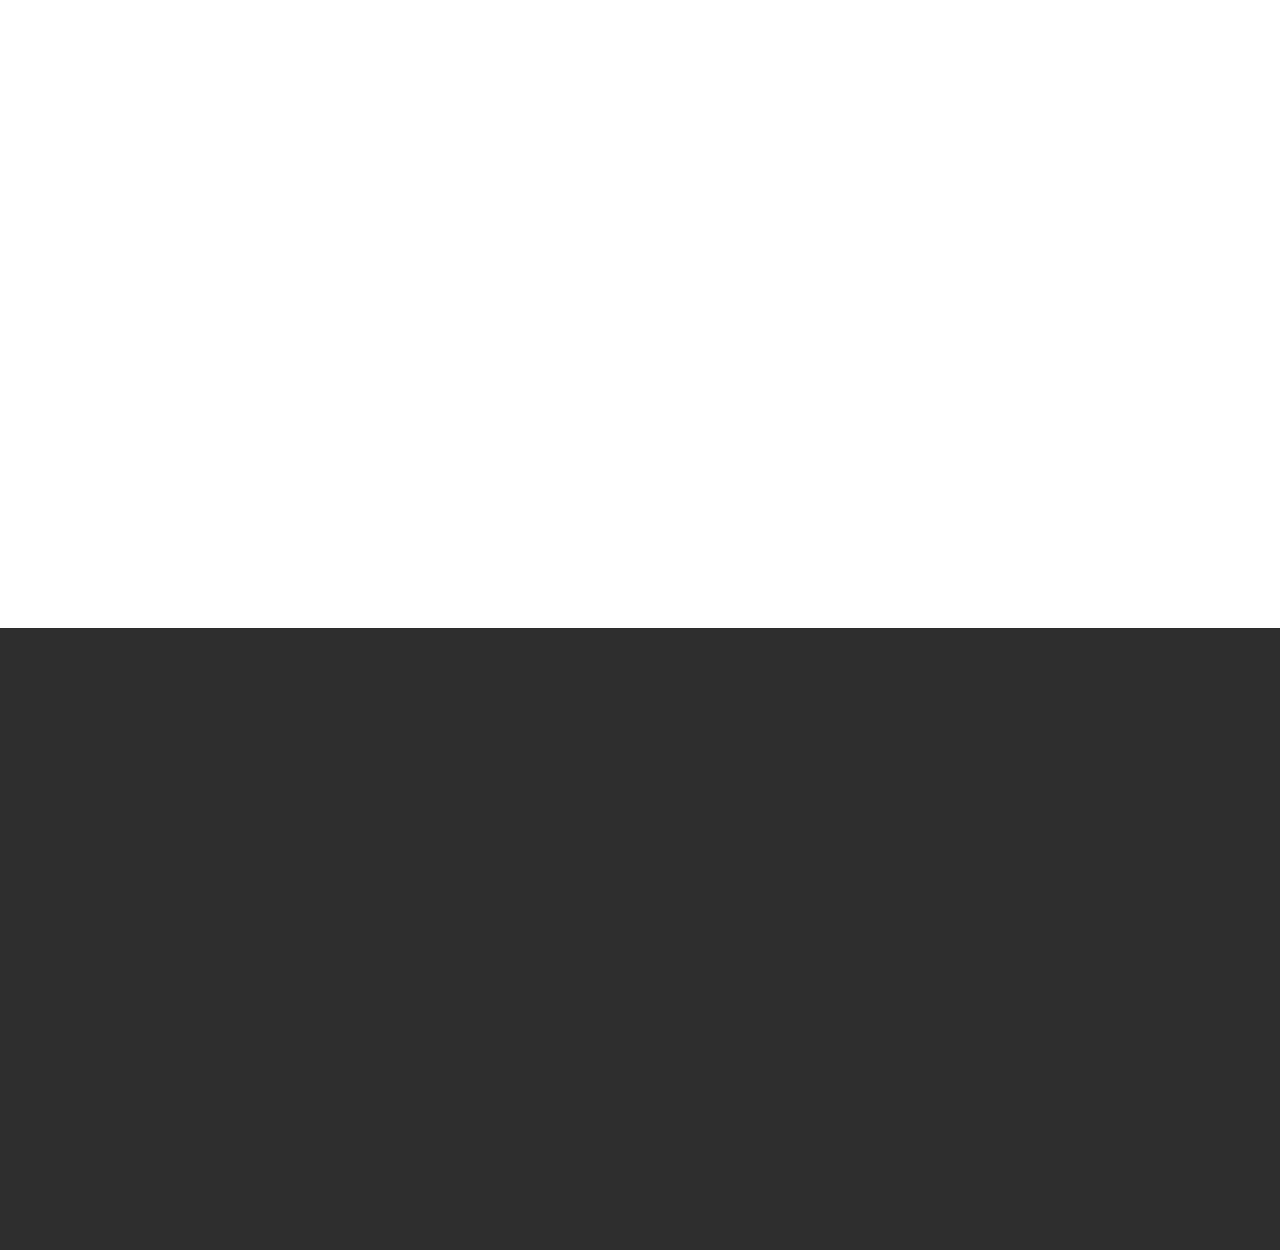
<file: short-codes.html>
<!DOCTYPE html>
<html>
<head>
<title>Short Codes</title>
<!-- for-mobile-apps -->
<meta name="viewport" content="width=device-width, initial-scale=1">
<meta http-equiv="Content-Type" content="text/html; charset=utf-8" />
<meta name="keywords" content="Best Store Responsive web template, Bootstrap Web Templates, Flat Web Templates, Android Compatible web template, 
Smartphone Compatible web template, free webdesigns for Nokia, Samsung, LG, SonyEricsson, Motorola web design" />
<script type="application/x-javascript"> addEventListener("load", function() { setTimeout(hideURLbar, 0); }, false);
		function hideURLbar(){ window.scrollTo(0,1); } </script>
<!-- //for-mobile-apps -->
<link href="css/bootstrap.css" rel="stylesheet" type="text/css" media="all" />
<link href="css/style.css" rel="stylesheet" type="text/css" media="all" />
<!-- js -->
<script src="js/jquery.min.js"></script>
<!-- //js -->
<!-- cart -->
	<script src="js/simpleCart.min.js"> </script>
<!-- cart -->
<link rel="stylesheet" type="text/css" href="css/jquery-ui.css">
<!-- for bootstrap working -->
	<script type="text/javascript" src="js/bootstrap-3.1.1.min.js"></script>
<!-- //for bootstrap working -->
<link href='https://fonts.googleapis.com/css?family=Open+Sans:400,300,300italic,400italic,600,600italic,700,700italic,800,800italic' rel='stylesheet' type='text/css'>
<link href='https://fonts.googleapis.com/css?family=Lato:400,100,100italic,300,300italic,400italic,700,700italic,900,900italic' rel='stylesheet' type='text/css'>
<!-- animation-effect -->
<link href="css/animate.min.css" rel="stylesheet"> 
<script src="js/wow.min.js"></script>
<script>
 new WOW().init();
</script>
<!-- //animation-effect -->
</head>
	
<body>
<!-- header -->
	<div class="header">
		<div class="container">
			<div class="header-grid">
				<div class="header-grid-left animated wow slideInLeft" data-wow-delay=".5s">
					<ul>
						<li><i class="glyphicon glyphicon-envelope" aria-hidden="true"></i><a href="mailto:info@example.com">@example.com</a></li>
						<li><i class="glyphicon glyphicon-earphone" aria-hidden="true"></i>+1234 <span>567</span> 892</li>
						<li><i class="glyphicon glyphicon-log-in" aria-hidden="true"></i><a href="login.html">Login</a></li>
						<li><i class="glyphicon glyphicon-book" aria-hidden="true"></i><a href="register.html">Register</a></li>
					</ul>
				</div>
				<div class="header-grid-right animated wow slideInRight" data-wow-delay=".5s">
					<ul class="social-icons">
						<li><a href="#" class="facebook"></a></li>
						<li><a href="#" class="twitter"></a></li>
						<li><a href="#" class="g"></a></li>
						<li><a href="#" class="instagram"></a></li>
					</ul>
				</div>
				<div class="clearfix"> </div>
			</div>
			<div class="logo-nav">
				<div class="logo-nav-left animated wow zoomIn" data-wow-delay=".5s">
					<h1><a href="index.html">Best Store <span>Shop anywhere</span></a></h1>
				</div>
				<div class="logo-nav-left1">
					<nav class="navbar navbar-default">
					<!-- Brand and toggle get grouped for better mobile display -->
					<div class="navbar-header nav_2">
						<button type="button" class="navbar-toggle collapsed navbar-toggle1" data-toggle="collapse" data-target="#bs-megadropdown-tabs">
							<span class="sr-only">Toggle navigation</span>
							<span class="icon-bar"></span>
							<span class="icon-bar"></span>
							<span class="icon-bar"></span>
						</button>
					</div>
					<div class="collapse navbar-collapse" id="bs-megadropdown-tabs">
						<ul class="nav navbar-nav">
							<li><a href="index.html">Home</a></li>	
							<!-- Mega Menu -->
							<li class="dropdown">
								<a href="#" class="dropdown-toggle" data-toggle="dropdown">Products <b class="caret"></b></a>
								<ul class="dropdown-menu multi-column columns-3">
									<div class="row">
										<div class="col-sm-4">
											<ul class="multi-column-dropdown">
												<h6>Men's Wear</h6>
												<li><a href="products.html">Clothing</a></li>
												<li><a href="products.html">Wallets</a></li>
												<li><a href="products.html">Shoes</a></li>
												<li><a href="products.html">Watches</a></li>
												<li><a href="products.html">Accessories</a></li>
											</ul>
										</div>
										<div class="col-sm-4">
											<ul class="multi-column-dropdown">
												<h6>Women's Wear</h6>
												<li><a href="products.html">Clothing</a></li>
												<li><a href="products.html">Wallets,Bags</a></li>
												<li><a href="products.html">Footwear</a></li>
												<li><a href="products.html">Watches</a></li>
												<li><a href="products.html">Accessories</a></li>
												<li><a href="products.html">Jewellery</a></li>
												<li><a href="products.html">Beauty & Grooming</a></li>
											</ul>
										</div>
										<div class="col-sm-4">
											<ul class="multi-column-dropdown">
												<h6>Kid's Wear</h6>
												<li><a href="products.html">Kids Home Fashion</a></li>
												<li><a href="products.html">Boy's Clothing</a></li>
												<li><a href="products.html">Girl's Clothing</a></li>
												<li><a href="products.html">Shoes</a></li>
												<li><a href="products.html">Brand Stores</a></li>
											</ul>
										</div>
										<div class="clearfix"></div>
									</div>
								</ul>
							</li>
							<li class="dropdown">
								<a href="#" class="dropdown-toggle" data-toggle="dropdown">Furniture <b class="caret"></b></a>
								<ul class="dropdown-menu multi-column columns-3">
									<div class="row">
										<div class="col-sm-4">
											<ul class="multi-column-dropdown">
												<h6>Home Collection</h6>
												<li><a href="furniture.html">Cookware</a></li>
												<li><a href="furniture.html">Sofas</a></li>
												<li><a href="furniture.html">Dining Tables</a></li>
												<li><a href="furniture.html">Shoe Racks</a></li>
												<li><a href="furniture.html">Home Decor</a></li>
											</ul>
										</div>
										<div class="col-sm-4">
											<ul class="multi-column-dropdown">
												<h6>Office Collection</h6>
												<li><a href="furniture.html">Carpets</a></li>
												<li><a href="furniture.html">Tables</a></li>
												<li><a href="furniture.html">Sofas</a></li>
												<li><a href="furniture.html">Shoe Racks</a></li>
												<li><a href="furniture.html">Sockets</a></li>
												<li><a href="furniture.html">Electrical Machines</a></li>
											</ul>
										</div>
										<div class="col-sm-4">
											<ul class="multi-column-dropdown">
												<h6>Decorations</h6>
												<li><a href="furniture.html">Toys</a></li>
												<li><a href="furniture.html">Wall Clock</a></li>
												<li><a href="furniture.html">Lighting</a></li>
												<li><a href="furniture.html">Top Brands</a></li>
											</ul>
										</div>
										<div class="clearfix"></div>
									</div>
								</ul>
							</li>
							<li class="active"><a href="short-codes.html" class="act">Short Codes</a></li>
							<li><a href="mail.html">Mail Us</a></li>
						</ul>
					</div>
					</nav>
				</div>
				<div class="logo-nav-right">
					<div class="search-box">
						<div id="sb-search" class="sb-search">
							<form>
								<input class="sb-search-input" placeholder="Enter your search term..." type="search" id="search">
								<input class="sb-search-submit" type="submit" value="">
								<span class="sb-icon-search"> </span>
							</form>
						</div>
					</div>
						<!-- search-scripts -->
						<script src="js/classie.js"></script>
						<script src="js/uisearch.js"></script>
							<script>
								new UISearch( document.getElementById( 'sb-search' ) );
							</script>
						<!-- //search-scripts -->
				</div>
				<div class="header-right">
					<div class="cart box_1">
						<a href="checkout.html">
							<h3> <div class="total">
								<span class="simpleCart_total"></span> (<span id="simpleCart_quantity" class="simpleCart_quantity"></span> items)</div>
								<img src="images/bag.png" alt="" />
							</h3>
						</a>
						<p><a href="javascript:;" class="simpleCart_empty">Empty Cart</a></p>
						<div class="clearfix"> </div>
					</div>	
				</div>
				<div class="clearfix"> </div>
			</div>
		</div>
	</div>
<!-- //header -->
<!-- breadcrumbs -->
	<div class="breadcrumbs">
		<div class="container">
			<ol class="breadcrumb breadcrumb1 animated wow slideInLeft" data-wow-delay=".5s">
				<li><a href="index.html"><span class="glyphicon glyphicon-home" aria-hidden="true"></span>Home</a></li>
				<li class="active">Short Codes</li>
			</ol>
		</div>
	</div>
<!-- //breadcrumbs -->
<!--typography-page -->
	<div class="typo">
		<div class="container">
			<div class="typo-grids">
			<h3 class="title animated wow zoomIn" data-wow-delay=".5s">Short Codes</h3>
			<p class="est animated wow zoomIn" data-wow-delay=".5s">Excepteur sint occaecat cupidatat non proident, sunt in culpa qui officia 
				deserunt mollit anim id est laborum.</p>
			<div class="grid_3 grid_4 animated wow fadeInUp" data-wow-duration="1000ms" data-wow-delay="500ms">
				<h3 class="hdg">Headings</h3>
				<div class="bs-example">
					<table class="table">
						<tbody>
							<tr>
								<td><h1 id="h1.-bootstrap-heading">h1. Bootstrap heading<a class="anchorjs-link" href="#h1.-bootstrap-heading"><span class="anchorjs-icon"></span></a></h1></td>
								<td class="type-info">Semibold 36px</td>
							</tr>
							<tr>
								<td><h2 id="h2.-bootstrap-heading">h2. Bootstrap heading<a class="anchorjs-link" href="#h2.-bootstrap-heading"><span class="anchorjs-icon"></span></a></h2></td>
								<td class="type-info">Semibold 30px</td>
							</tr>
							<tr>
								<td><h3 id="h3.-bootstrap-heading">h3. Bootstrap heading<a class="anchorjs-link" href="#h3.-bootstrap-heading"><span class="anchorjs-icon"></span></a></h3></td>
								<td class="type-info">Semibold 24px</td>
							</tr>
							<tr>
								<td><h4 id="h4.-bootstrap-heading">h4. Bootstrap heading<a class="anchorjs-link" href="#h4.-bootstrap-heading"><span class="anchorjs-icon"></span></a></h4></td>
								<td class="type-info">Semibold 18px</td>
							</tr>
							<tr>
								<td><h5 id="h5.-bootstrap-heading">h5. Bootstrap heading<a class="anchorjs-link" href="#h5.-bootstrap-heading"><span class="anchorjs-icon"></span></a></h5></td>
								<td class="type-info">Semibold 14px</td>
							</tr>
							<tr>
								<td><h6>h6. Bootstrap heading</h6></td>
								<td class="type-info">Semibold 12px</td>
							</tr>
						</tbody>
					</table>
				</div>
			</div>
			<div class="grid_3 grid_5 animated wow fadeInUp" data-wow-duration="1000ms" data-wow-delay="500ms">
				<h3>Buttons</h3>
				<h1>
					<a href="#"><span class="label label-default">Default</span></a>
					<a href="#"><span class="label label-primary">Primary</span></a>
					<a href="#"><span class="label label-success">Success</span></a>
					<a href="#"><span class="label label-info">Info</span></a>
					<a href="#"><span class="label label-warning">Warning</span></a>
					<a href="#"><span class="label label-danger">Danger</span></a>
				</h1>
				<h2>
					<a href="#"><span class="label label-default">Default</span></a>
					<a href="#"><span class="label label-primary">Primary</span></a>
					<a href="#"><span class="label label-success">Success</span></a>
					<a href="#"><span class="label label-info">Info</span></a>
					<a href="#"><span class="label label-warning">Warning</span></a>
					<a href="#"><span class="label label-danger">Danger</span></a>
				</h2>
				<h3>
					<a href="#"><span class="label label-default">Default</span></a>
					<a href="#"><span class="label label-primary">Primary</span></a>
					<a href="#"><span class="label label-success">Success</span></a>
					<a href="#"><span class="label label-info">Info</span></a>
					<a href="#"><span class="label label-warning">Warning</span></a>
					<a href="#"><span class="label label-danger">Danger</span></a>
				</h3>
				<h4>
					<a href="#"><span class="label label-default">Default</span></a>
					<a href="#"><span class="label label-primary">Primary</span></a>
					<a href="#"><span class="label label-success">Success</span></a>
					<a href="#"><span class="label label-info">Info</span></a>
					<a href="#"><span class="label label-warning">Warning</span></a>
					<a href="#"><span class="label label-danger">Danger</span></a>
				</h4>
				<h5>
					<a href="#"><span class="label label-default">Default</span></a>
					<a href="#"><span class="label label-primary">Primary</span></a>
					<a href="#"><span class="label label-success">Success</span></a>
					<a href="#"><span class="label label-info">Info</span></a>
					<a href="#"><span class="label label-warning">Warning</span></a>
					<a href="#"><span class="label label-danger">Danger</span></a>
				</h5>
				<h6>
					<a href="#"><span class="label label-default">Default</span></a>
					<a href="#"><span class="label label-primary">Primary</span></a>
					<a href="#"><span class="label label-success">Success</span></a>
					<a href="#"><span class="label label-info">Info</span></a>
					<a href="#"><span class="label label-warning">Warning</span></a>
					<a href="#"><span class="label label-danger">Danger</span></a>
				</h6>
			</div>			   
			<div class="grid_3 grid_5 animated wow fadeInUp" data-wow-duration="1000ms" data-wow-delay="500ms">
				<h3>Progress Bars</h3>
				<div class="tab-content">
					<div class="tab-pane active" id="domprogress">
						<div class="progress">    
							<div class="progress-bar progress-bar-primary" style="width: 20%"></div>
						</div>
						<p>Info with <code>progress-bar-info</code> class.</p>
						<div class="progress">    
							<div class="progress-bar progress-bar-info" style="width: 60%"></div>
						</div>
						<p>Success with <code>progress-bar-success</code> class.</p>
						<div class="progress">
							<div class="progress-bar progress-bar-success" style="width: 30%"></div>
						</div>
						<p>Warning with <code>progress-bar-warning</code> class.</p>
						<div class="progress">
							<div class="progress-bar progress-bar-warning" style="width: 70%"></div>
						</div>
						<p>Danger with <code>progress-bar-danger</code> class.</p>
						<div class="progress">
							<div class="progress-bar progress-bar-danger" style="width: 50%"></div>
						</div>
						<p>Inverse with <code>progress-bar-inverse</code> class.</p>
						<div class="progress">
							<div class="progress-bar progress-bar-inverse" style="width: 40%"></div>
						</div>
						<p>Inverse with <code>progress-bar-inverse</code> class.</p>
						<div class="progress">
							<div class="progress-bar progress-bar-success" style="width: 35%"><span class="sr-only">35% Complete (success)</span></div>
							<div class="progress-bar progress-bar-warning" style="width: 20%"><span class="sr-only">20% Complete (warning)</span></div>
							<div class="progress-bar progress-bar-danger" style="width: 10%"><span class="sr-only">10% Complete (danger)</span></div>
						</div>
					</div>
				</div>
			</div>
			<div class="grid_3 grid_5 animated wow fadeInUp" data-wow-duration="1000ms" data-wow-delay="500ms">
				<h3>Alerts</h3>
				<div class="alert alert-success" role="alert">
					<strong>Well done!</strong> You successfully read this important alert message.
				</div>
				<div class="alert alert-info" role="alert">
					<strong>Heads up!</strong> This alert needs your attention, but it's not super important.
				</div>
				<div class="alert alert-warning" role="alert">
					<strong>Warning!</strong> Best check yo self, you're not looking too good.
				</div>
				<div class="alert alert-danger" role="alert">
					<strong>Oh snap!</strong> Change a few things up and try submitting again.
				</div>
			</div>
			<div class="grid_3 grid_5 animated wow fadeInUp" data-wow-duration="1000ms" data-wow-delay="500ms">
				<h3>Pagination</h3>
				<div class="col-md-6">
					<nav>
						<ul class="pagination pagination-lg">
							<li><a href="#" aria-label="Previous"><span aria-hidden="true">&laquo;</span></a></li>
							<li><a href="#">1</a></li>
							<li><a href="#">2</a></li>
							<li><a href="#">3</a></li>
							<li><a href="#">4</a></li>
							<li><a href="#">5</a></li>
							<li><a href="#" aria-label="Next"><span aria-hidden="true">&raquo;</span></a></li>
						</ul>
					</nav>
					<nav>
						<ul class="pagination">
							<li><a href="#" aria-label="Previous"><span aria-hidden="true">&laquo;</span></a></li>
							<li><a href="#">1</a></li>
							<li><a href="#">2</a></li>
							<li><a href="#">3</a></li>
							<li><a href="#">4</a></li>
							<li><a href="#">5</a></li>
							<li><a href="#" aria-label="Next"><span aria-hidden="true">&raquo;</span></a></li>
						</ul>
					</nav>
					<nav>
						<ul class="pagination pagination-sm">
							<li><a href="#" aria-label="Previous"><span aria-hidden="true">&laquo;</span></a></li>
							<li><a href="#">1</a></li>
							<li><a href="#">2</a></li>
							<li><a href="#">3</a></li>
							<li><a href="#">4</a></li>
							<li><a href="#">5</a></li>
							<li><a href="#" aria-label="Next"><span aria-hidden="true">&raquo;</span></a></li>
						</ul>
					</nav>
				</div>
				<div class="col-md-6">
					<ul class="pagination pagination-lg">
						<li class="disabled"><a href="#"><i class="fa fa-angle-left">&laquo;</i></a></li>
						<li class="active"><a href="#">1</a></li>
						<li><a href="#">2</a></li>
						<li><a href="#">3</a></li>
						<li><a href="#">4</a></li>
						<li><a href="#">5</a></li>
						<li><a href="#"><i class="fa fa-angle-right">&raquo;</i></a></li>
					</ul>
					<nav>
						<ul class="pagination">
							<li class="disabled"><a href="#" aria-label="Previous"><span aria-hidden="true">&laquo;</span></a></li>
							<li class="active"><a href="#">1 <span class="sr-only">(current)</span></a></li>
							<li><a href="#">2</a></li>
							<li><a href="#">3</a></li>
							<li><a href="#">4</a></li>
							<li><a href="#">5</a></li>
							<li><a href="#" aria-label="Next"><span aria-hidden="true">&raquo;</span></a></li>
						</ul>
					</nav>
					<ul class="pagination pagination-sm">
						<li class="disabled"><a href="#"><i class="fa fa-angle-left">&laquo;</i></a></li>
						<li class="active"><a href="#">1</a></li>
						<li><a href="#">2</a></li>
						<li><a href="#">3</a></li>
						<li><a href="#">4</a></li>
						<li><a href="#">5</a></li>
						<li><a href="#"><i class="fa fa-angle-right">&raquo;</i></a></li>
					</ul>
				</div>
				<div class="clearfix"> </div>
			</div>
			<div class="grid_3 grid_5 animated wow fadeInUp" data-wow-duration="1000ms" data-wow-delay="500ms">
				<h3>Breadcrumbs</h3>
				<ol class="breadcrumb">
					<li class="active">Home</li>
				</ol>
				<ol class="breadcrumb">
					<li><a href="#">Home</a></li>
					<li class="active">Library</li>
				</ol>
				<ol class="breadcrumb">
					<li><a href="#">Home</a></li>
					<li><a href="#">Library</a></li>
					<li class="active">Data</li>
				</ol>
			</div>
			<div class="grid_3 grid_5 animated wow fadeInUp" data-wow-duration="1000ms" data-wow-delay="500ms">
				<h3>Badges</h3>
				<div class="col-md-6">
					<p>Add modifier classes to change the appearance of a badge.</p>
					<table class="table table-bordered">
						<thead>
							<tr>
								<th>Classes</th>
								<th>Badges</th>
							</tr>
						</thead>
						<tbody>
							<tr>
								<td>No modifiers</td>
								<td><span class="badge">42</span></td>
							</tr>
							<tr>
								<td><code>.badge-primary</code></td>
								<td><span class="badge badge-primary">1</span></td>
							</tr>
							<tr>
								<td><code>.badge-success</code></td>
								<td><span class="badge badge-success">22</span></td>
							</tr>
							<tr>
								<td><code>.badge-info</code></td>
								<td><span class="badge badge-info">30</span></td>
							</tr>
							<tr>
								<td><code>.badge-warning</code></td>
								<td><span class="badge badge-warning">412</span></td>
							</tr>
							<tr>
								<td><code>.badge-danger</code></td>
								<td><span class="badge badge-danger">999</span></td>
							</tr>
						</tbody>
					</table>                    
				</div>
				<div class="col-md-6">
					<p>Easily highlight new or unread items with the <code>.badge</code> class</p>
					<div class="list-group list-group-alternate"> 
						<a href="#" class="list-group-item"><span class="badge">201</span> <i class="ti ti-email"></i> Inbox </a> 
						<a href="#" class="list-group-item"><span class="badge badge-primary">5021</span> <i class="ti ti-eye"></i> Profile visits </a> 
						<a href="#" class="list-group-item"><span class="badge">14</span> <i class="ti ti-headphone-alt"></i> Call </a> 
						<a href="#" class="list-group-item"><span class="badge">20</span> <i class="ti ti-comments"></i> Messages </a> 
						<a href="#" class="list-group-item"><span class="badge badge-warning">14</span> <i class="ti ti-bookmark"></i> Bookmarks </a> 
						<a href="#" class="list-group-item"><span class="badge badge-danger">30</span> <i class="ti ti-bell"></i> Notifications </a> 
					</div>
				</div>
			   <div class="clearfix"> </div>
			</div>	 
			<div class="grid_3 grid_5 animated wow fadeInUp" data-wow-duration="1000ms" data-wow-delay="500ms">
				<h3>Wells</h3>
				<div class="well">
					There are many variations of passages of Lorem Ipsum available, but the majority have suffered alteration
				</div>
				<div class="well">
					It is a long established fact that a reader will be distracted by the readable content of a page when looking at its layout. The point of using Lorem Ipsum is that it has a more-or-less normal distribution of letters, as opposed to using 'Content here
				</div>
				<div class="well">
						Lorem Ipsum is simply dummy text of the printing and typesetting industry. Lorem Ipsum has been the industry's standard dummy text ever since the 1500s, when an unknown printer took a galley of type and scrambled it to make a type specimen book. It has survived not only five centuries, but also the leap into electronic
				</div>
			</div>
			<div class="grid_3 grid_5 animated wow fadeInUp" data-wow-duration="1000ms" data-wow-delay="500ms">
				<h3 class="bars">Tabs</h3>
				<div class="bs-example bs-example-tabs" role="tabpanel" data-example-id="togglable-tabs">
					<div class="row">
						<div class="col-md-4 col-md-offset-4">
							<ul id="myTab" class="nav nav-tabs nav-justified" role="tablist">
								<li role="presentation" class="active"><a href="#home" id="home-tab" role="tab" data-toggle="tab" aria-controls="home" aria-expanded="true">Home</a></li>
								<li role="presentation"><a href="#profile" role="tab" id="profile-tab" data-toggle="tab" aria-controls="profile">Profile</a></li>
								<li role="presentation" class="dropdown">
									<a href="#" id="myTabDrop1" class="dropdown-toggle" data-toggle="dropdown" aria-controls="myTabDrop1-contents">Dropdown <span class="caret"></span></a>
									<ul class="dropdown-menu" role="menu" aria-labelledby="myTabDrop1" id="myTabDrop1-contents">
										<li><a href="#dropdown1" tabindex="-1" role="tab" id="dropdown1-tab" data-toggle="tab" aria-controls="dropdown1">@fat</a></li>
										<li><a href="#dropdown2" tabindex="-1" role="tab" id="dropdown2-tab" data-toggle="tab" aria-controls="dropdown2">@mdo</a></li>
									</ul>
								</li>
							</ul>
						</div>
					</div>
					<div id="myTabContent" class="tab-content">
						<div role="tabpanel" class="tab-pane fade in active" id="home" aria-labelledby="home-tab">
							<p>Raw denim you probably haven't heard of them jean shorts Austin. Nesciunt tofu stumptown aliqua, retro synth master cleanse. Mustache cliche tempor, williamsburg carles vegan helvetica. Reprehenderit butcher retro keffiyeh dreamcatcher synth. Cosby sweater eu banh mi, qui irure terry richardson ex squid. Aliquip placeat salvia cillum iphone. Seitan aliquip quis cardigan american apparel, butcher voluptate nisi qui.</p>
						</div>
						<div role="tabpanel" class="tab-pane fade" id="profile" aria-labelledby="profile-tab">
							<p>Food truck fixie locavore, accusamus mcsweeney's marfa nulla single-origin coffee squid. Exercitation +1 labore velit, blog sartorial PBR leggings next level wes anderson artisan four loko farm-to-table craft beer twee. Qui photo booth letterpress, commodo enim craft beer mlkshk aliquip jean shorts ullamco ad vinyl cillum PBR. Homo nostrud organic, assumenda labore aesthetic magna delectus mollit. Keytar helvetica VHS salvia yr, vero magna velit sapiente labore stumptown. Vegan fanny pack odio cillum wes anderson 8-bit, sustainable jean shorts beard ut DIY ethical culpa terry richardson biodiesel. Art party scenester stumptown, tumblr butcher vero sint qui sapiente accusamus tattooed echo park.</p>
						</div>
						<div role="tabpanel" class="tab-pane fade" id="dropdown1" aria-labelledby="dropdown1-tab">
							<p>Etsy mixtape wayfarers, ethical wes anderson tofu before they sold out mcsweeney's organic lomo retro fanny pack lo-fi farm-to-table readymade. Messenger bag gentrify pitchfork tattooed craft beer, iphone skateboard locavore carles etsy salvia banksy hoodie helvetica. DIY synth PBR banksy irony. Leggings gentrify squid 8-bit cred pitchfork. Williamsburg banh mi whatever gluten-free, carles pitchfork biodiesel fixie etsy retro mlkshk vice blog. Scenester cred you probably haven't heard of them, vinyl craft beer blog stumptown. Pitchfork sustainable tofu synth chambray yr.</p>
						</div>
						<div role="tabpanel" class="tab-pane fade" id="dropdown2" aria-labelledby="dropdown2-tab">
							<p>Trust fund seitan letterpress, keytar raw denim keffiyeh etsy art party before they sold out master cleanse gluten-free squid scenester freegan cosby sweater. Fanny pack portland seitan DIY, art party locavore wolf cliche high life echo park Austin. Cred vinyl keffiyeh DIY salvia PBR, banh mi before they sold out farm-to-table VHS viral locavore cosby sweater. Lomo wolf viral, mustache readymade thundercats keffiyeh craft beer marfa ethical. Wolf salvia freegan, sartorial keffiyeh echo park vegan.</p>
						</div>
					</div>
				</div>
			</div>
			<h3 class="bars animated wow fadeInUp" data-wow-duration="1000ms" data-wow-delay="500ms">Unordered List</h3>
			<ul class="list-group animated wow fadeInUp" data-wow-duration="1000ms" data-wow-delay="500ms">
			  <li class="list-group-item">Cras justo odio</li>
			  <li class="list-group-item">Dapibus ac facilisis in</li>
			  <li class="list-group-item">Morbi leo risus</li>
			  <li class="list-group-item">Porta ac consectetur ac</li>
			  <li class="list-group-item">Vestibulum at eros</li>
			</ul>
			<h3 class="bars animated wow fadeInUp" data-wow-duration="1000ms" data-wow-delay="500ms">Ordered List</h3>
			<ol class="animated wow fadeInUp" data-wow-duration="1000ms" data-wow-delay="500ms">
				<li class="list-group-item1">Cras justo odio</li>
				<li class="list-group-item1">Dapibus ac facilisis in</li>
				<li class="list-group-item1">Morbi leo risus</li>
				<li class="list-group-item1">Porta ac consectetur ac</li>
				<li class="list-group-item1">Vestibulum at eros</li>
			</ol>
			<h3 class="bars animated wow fadeInUp" data-wow-duration="1000ms" data-wow-delay="500ms">Forms</h3>
			<div class="input-group animated wow fadeInUp" data-wow-duration="1000ms" data-wow-delay="500ms">
				<span class="input-group-addon" id="basic-addon1">@</span>
				<input type="text" class="form-control" placeholder="Username" aria-describedby="basic-addon1">
			</div>
			<div class="input-group animated wow fadeInUp" data-wow-duration="1000ms" data-wow-delay="500ms">
				<input type="text" class="form-control" placeholder="Recipient's username" aria-describedby="basic-addon2">
				<span class="input-group-addon" id="basic-addon2">@example.com</span>
			</div>
			<div class="input-group animated wow fadeInUp" data-wow-duration="1000ms" data-wow-delay="500ms">
				<span class="input-group-addon">$</span>
					<input type="text" class="form-control" aria-label="Amount (to the nearest dollar)">
				<span class="input-group-addon">.00</span>
			</div>
			<div class="input-group input-group-lg animated wow fadeInUp" data-wow-duration="1000ms" data-wow-delay="500ms">
				<span class="input-group-addon" id="sizing-addon1">@</span>
				<input type="text" class="form-control" placeholder="Username" aria-describedby="sizing-addon1">
			</div>
			<div class="input-group animated wow fadeInUp" data-wow-duration="1000ms" data-wow-delay="500ms">
				<span class="input-group-addon" id="sizing-addon2">@</span>
				<input type="text" class="form-control" placeholder="Username" aria-describedby="sizing-addon2">
			</div>
			<div class="input-group input-group-sm animated wow fadeInUp" data-wow-duration="1000ms" data-wow-delay="500ms">
				<span class="input-group-addon" id="sizing-addon3">@</span>
				<input type="text" class="form-control" placeholder="Username" aria-describedby="sizing-addon3">
			</div>
			<div class="row animated wow fadeInUp" data-wow-duration="1000ms" data-wow-delay="500ms">
				<div class="col-lg-6 in-gp-tl">
					<div class="input-group">
						<span class="input-group-addon">
							<input type="checkbox" aria-label="...">
						</span>
						<input type="text" class="form-control" aria-label="...">
					</div><!-- /input-group -->
				</div><!-- /.col-lg-6 -->
				<div class="col-lg-6 in-gp-tb">
					<div class="input-group">
						<span class="input-group-addon">
							<input type="radio" aria-label="...">
						</span>
						<input type="text" class="form-control" aria-label="...">
					</div><!-- /input-group -->
				</div><!-- /.col-lg-6 -->
			</div><!-- /.row -->
			<div class="row animated wow fadeInUp" data-wow-duration="1000ms" data-wow-delay="500ms">
				<div class="col-lg-6 in-gp-tl">
					<div class="input-group">
						<span class="input-group-btn">
							<button class="btn btn-default" type="button">Go!</button>
						</span>
						<input type="text" class="form-control" placeholder="Search for...">
					</div><!-- /input-group -->
				</div><!-- /.col-lg-6 -->
				<div class="col-lg-6 in-gp-tb">
					<div class="input-group">
						<input type="text" class="form-control" placeholder="Search for...">
						<span class="input-group-btn">
							<button class="btn btn-default" type="button">Go!</button>
						</span>
					</div><!-- /input-group -->
				</div><!-- /.col-lg-6 -->
			</div><!-- /.row -->
			<div class="row animated wow fadeInUp" data-wow-duration="1000ms" data-wow-delay="500ms">
				<div class="col-lg-6 in-gp-tl">
					<div class="input-group">
						<div class="input-group-btn">
							<button type="button" class="btn btn-default dropdown-toggle" data-toggle="dropdown" aria-haspopup="true" aria-expanded="false">Action <span class="caret"></span></button>
							<ul class="dropdown-menu">
								<li><a href="#">Action</a></li>
								<li><a href="#">Another action</a></li>
								<li><a href="#">Something else here</a></li>
								<li role="separator" class="divider"></li>
								<li><a href="#">Separated link</a></li>
							</ul>
						</div><!-- /btn-group -->
						<input type="text" class="form-control" aria-label="...">
					</div><!-- /input-group -->
				</div><!-- /.col-lg-6 -->
				<div class="col-lg-6 in-gp-tb">
					<div class="input-group">
						<input type="text" class="form-control" aria-label="...">
						<div class="input-group-btn">
							<button type="button" class="btn btn-default dropdown-toggle" data-toggle="dropdown" aria-haspopup="true" aria-expanded="false">Action <span class="caret"></span></button>
							<ul class="dropdown-menu dropdown-menu-right">
								<li><a href="#">Action</a></li>
								<li><a href="#">Another action</a></li>
								<li><a href="#">Something else here</a></li>
								<li role="separator" class="divider"></li>
								<li><a href="#">Separated link</a></li>
							</ul>
						</div><!-- /btn-group -->
					</div><!-- /input-group -->
				</div><!-- /.col-lg-6 -->
			</div><!-- /.row -->
			<div class="page-header animated wow fadeInUp" data-wow-duration="1000ms" data-wow-delay="500ms">
				<h3 class="bars">Tables</h3>
			</div>
			<h2 class="typoh2 animated wow fadeInUp" data-wow-duration="1000ms" data-wow-delay="500ms">Default styles</h2>
			<p class="animated wow fadeInUp" data-wow-duration="1000ms" data-wow-delay="500ms">For basic stylinglight padding and only horizontal add the base class <code>.table</code> to any <code>&lt;table&gt;</code>.</p>
			<div class="bs-docs-example animated wow fadeInUp" data-wow-duration="1000ms" data-wow-delay="500ms">
				<table class="table">
					<thead>
						<tr>
							<th>#</th>
							<th>First Name</th>
							<th>Last Name</th>
							<th>Username</th>
						</tr>
					</thead>
					<tbody>
						<tr>
							<td>1</td>
							<td>Mark</td>
							<td>Otto</td>
							<td>@mdo</td>
						</tr>
						<tr>
							<td>2</td>
							<td>Jacob</td>
							<td>Thornton</td>
							<td>@fat</td>
						</tr>
						<tr>
							<td>3</td>
							<td>Larry</td>
							<td>the Bird</td>
							<td>@twitter</td>
						</tr>
					</tbody>
				</table>
			</div>
			<hr class="bs-docs-separator">
			<p class="animated wow fadeInUp" data-wow-duration="1000ms" data-wow-delay="500ms">Add any of the following classes to the <code>.table</code> base class.</p>
			<p class="animated wow fadeInUp" data-wow-duration="1000ms" data-wow-delay="500ms">Adds zebra-striping to any table row within the <code>&lt;tbody&gt;</code> via the <code>:nth-child</code> CSS selector (not available in IE7-8).</p>
			<div class="bs-docs-example animated wow fadeInUp" data-wow-duration="1000ms" data-wow-delay="500ms">
				<table class="table table-striped">
					<thead>
						<tr>
							<th>#</th>
							<th>First Name</th>
							<th>Last Name</th>
							<th>Username</th>
						</tr>
					</thead>
					<tbody>
						<tr>
							<td>1</td>
							<td>Mark</td>
							<td>Otto</td>
							<td>@mdo</td>
						</tr>
						<tr>
							<td>2</td>
							<td>Jacob</td>
							<td>Thornton</td>
							<td>@fat</td>
						</tr>
						<tr>
							<td>3</td>
							<td>Larry</td>
							<td>the Bird</td>
							<td>@twitter</td>
						</tr>
					</tbody>
				</table>
			</div>
			<p class="animated wow fadeInUp" data-wow-duration="1000ms" data-wow-delay="500ms">Add borders and rounded corners to the table.</p>
			<div class="bs-docs-example animated wow fadeInUp" data-wow-duration="1000ms" data-wow-delay="500ms">
				<table class="table table-bordered">
					<thead>
						<tr>
							<th>#</th>
							<th>First Name</th>
							<th>Last Name</th>
							<th>Username</th>
						</tr>
					</thead>
					<tbody>
						<tr>
							<td rowspan="2">1</td>
							<td>Mark</td>
							<td>Otto</td>
							<td>@mdo</td>
						</tr>
						<tr>
							<td>Mark</td>
							<td>Otto</td>
							<td>@getbootstrap</td>
						</tr>
						<tr>
							<td>2</td>
							<td>Jacob</td>
							<td>Thornton</td>
							<td>@fat</td>
						</tr>
						<tr>
							<td>3</td>
							<td colspan="2">Larry the Bird</td>
							<td>@twitter</td>
						</tr>
					</tbody>
				</table>
			</div>
			<p class="animated wow fadeInUp" data-wow-duration="1000ms" data-wow-delay="500ms">Enable a hover state on table rows within a <code>&lt;tbody&gt;</code>.</p>
			<div class="bs-docs-example animated wow fadeInUp" data-wow-duration="1000ms" data-wow-delay="500ms">
				<table class="table table-hover">
					<thead>
						<tr>
						  <th>#</th>
						  <th>First Name</th>
						  <th>Last Name</th>
						  <th>Username</th>
						</tr>
					</thead>
					<tbody>
						<tr>
						  <td>1</td>
						  <td>Mark</td>
						  <td>Otto</td>
						  <td>@mdo</td>
						</tr>
						<tr>
						  <td>2</td>
						  <td>Jacob</td>
						  <td>Thornton</td>
						  <td>@fat</td>
						</tr>
						<tr>
						  <td>3</td>
						  <td colspan="2">Larry the Bird</td>
						  <td>@twitter</td>
						</tr>
					</tbody>
				</table>
			</div>
			</div>
		</div>
	</div>
<!-- //typography-page -->
<!-- footer -->
	<div class="footer">
		<div class="container">
			<div class="footer-grids">
				<div class="col-md-3 footer-grid animated wow slideInLeft" data-wow-delay=".5s">
					<h3>About Us</h3>
					<p>Duis aute irure dolor in reprehenderit in voluptate velit esse.<span>Excepteur sint occaecat cupidatat 
						non proident, sunt in culpa qui officia deserunt mollit.</span></p>
				</div>
				<div class="col-md-3 footer-grid animated wow slideInLeft" data-wow-delay=".6s">
					<h3>Contact Info</h3>
					<ul>
						<li><i class="glyphicon glyphicon-map-marker" aria-hidden="true"></i>1234k Avenue, 4th block, <span>New York City.</span></li>
						<li><i class="glyphicon glyphicon-envelope" aria-hidden="true"></i><a href="mailto:info@example.com">info@example.com</a></li>
						<li><i class="glyphicon glyphicon-earphone" aria-hidden="true"></i>+1234 567 567</li>
					</ul>
				</div>
				<div class="col-md-3 footer-grid animated wow slideInLeft" data-wow-delay=".7s">
					<h3>Flickr Posts</h3>
					<div class="footer-grid-left">
						<a href="single.html"><img src="images/13.jpg" alt=" " class="img-responsive" /></a>
					</div>
					<div class="footer-grid-left">
						<a href="single.html"><img src="images/14.jpg" alt=" " class="img-responsive" /></a>
					</div>
					<div class="footer-grid-left">
						<a href="single.html"><img src="images/15.jpg" alt=" " class="img-responsive" /></a>
					</div>
					<div class="footer-grid-left">
						<a href="single.html"><img src="images/16.jpg" alt=" " class="img-responsive" /></a>
					</div>
					<div class="footer-grid-left">
						<a href="single.html"><img src="images/13.jpg" alt=" " class="img-responsive" /></a>
					</div>
					<div class="footer-grid-left">
						<a href="single.html"><img src="images/14.jpg" alt=" " class="img-responsive" /></a>
					</div>
					<div class="footer-grid-left">
						<a href="single.html"><img src="images/15.jpg" alt=" " class="img-responsive" /></a>
					</div>
					<div class="footer-grid-left">
						<a href="single.html"><img src="images/16.jpg" alt=" " class="img-responsive" /></a>
					</div>
					<div class="footer-grid-left">
						<a href="single.html"><img src="images/13.jpg" alt=" " class="img-responsive" /></a>
					</div>
					<div class="footer-grid-left">
						<a href="single.html"><img src="images/14.jpg" alt=" " class="img-responsive" /></a>
					</div>
					<div class="footer-grid-left">
						<a href="single.html"><img src="images/15.jpg" alt=" " class="img-responsive" /></a>
					</div>
					<div class="footer-grid-left">
						<a href="single.html"><img src="images/16.jpg" alt=" " class="img-responsive" /></a>
					</div>
					<div class="clearfix"> </div>
				</div>
				<div class="col-md-3 footer-grid animated wow slideInLeft" data-wow-delay=".8s">
					<h3>Blog Posts</h3>
					<div class="footer-grid-sub-grids">
						<div class="footer-grid-sub-grid-left">
							<a href="single.html"><img src="images/9.jpg" alt=" " class="img-responsive" /></a>
						</div>
						<div class="footer-grid-sub-grid-right">
							<h4><a href="single.html">culpa qui officia deserunt</a></h4>
							<p>Posted On 25/3/2016</p>
						</div>
						<div class="clearfix"> </div>
					</div>
					<div class="footer-grid-sub-grids">
						<div class="footer-grid-sub-grid-left">
							<a href="single.html"><img src="images/10.jpg" alt=" " class="img-responsive" /></a>
						</div>
						<div class="footer-grid-sub-grid-right">
							<h4><a href="single.html">Quis autem vel eum iure</a></h4>
							<p>Posted On 25/3/2016</p>
						</div>
						<div class="clearfix"> </div>
					</div>
				</div>
				<div class="clearfix"> </div>
			</div>
			<div class="footer-logo animated wow slideInUp" data-wow-delay=".5s">
				<h2><a href="index.html">Best Store <span>shop anywhere</span></a></h2>
			</div>
			<div class="copy-right animated wow slideInUp" data-wow-delay=".5s">
				<p>Copyright &copy; 2016.Company name All rights reserved.More Templates <a href="http://www.cssmoban.com/" target="_blank" title="模板之家">模板之家</a> - Collect from <a href="http://www.cssmoban.com/" title="网页模板" target="_blank">网页模板</a></p>
			</div>
		</div>
	</div>
<!-- //footer -->
</body>
</html>
</file>
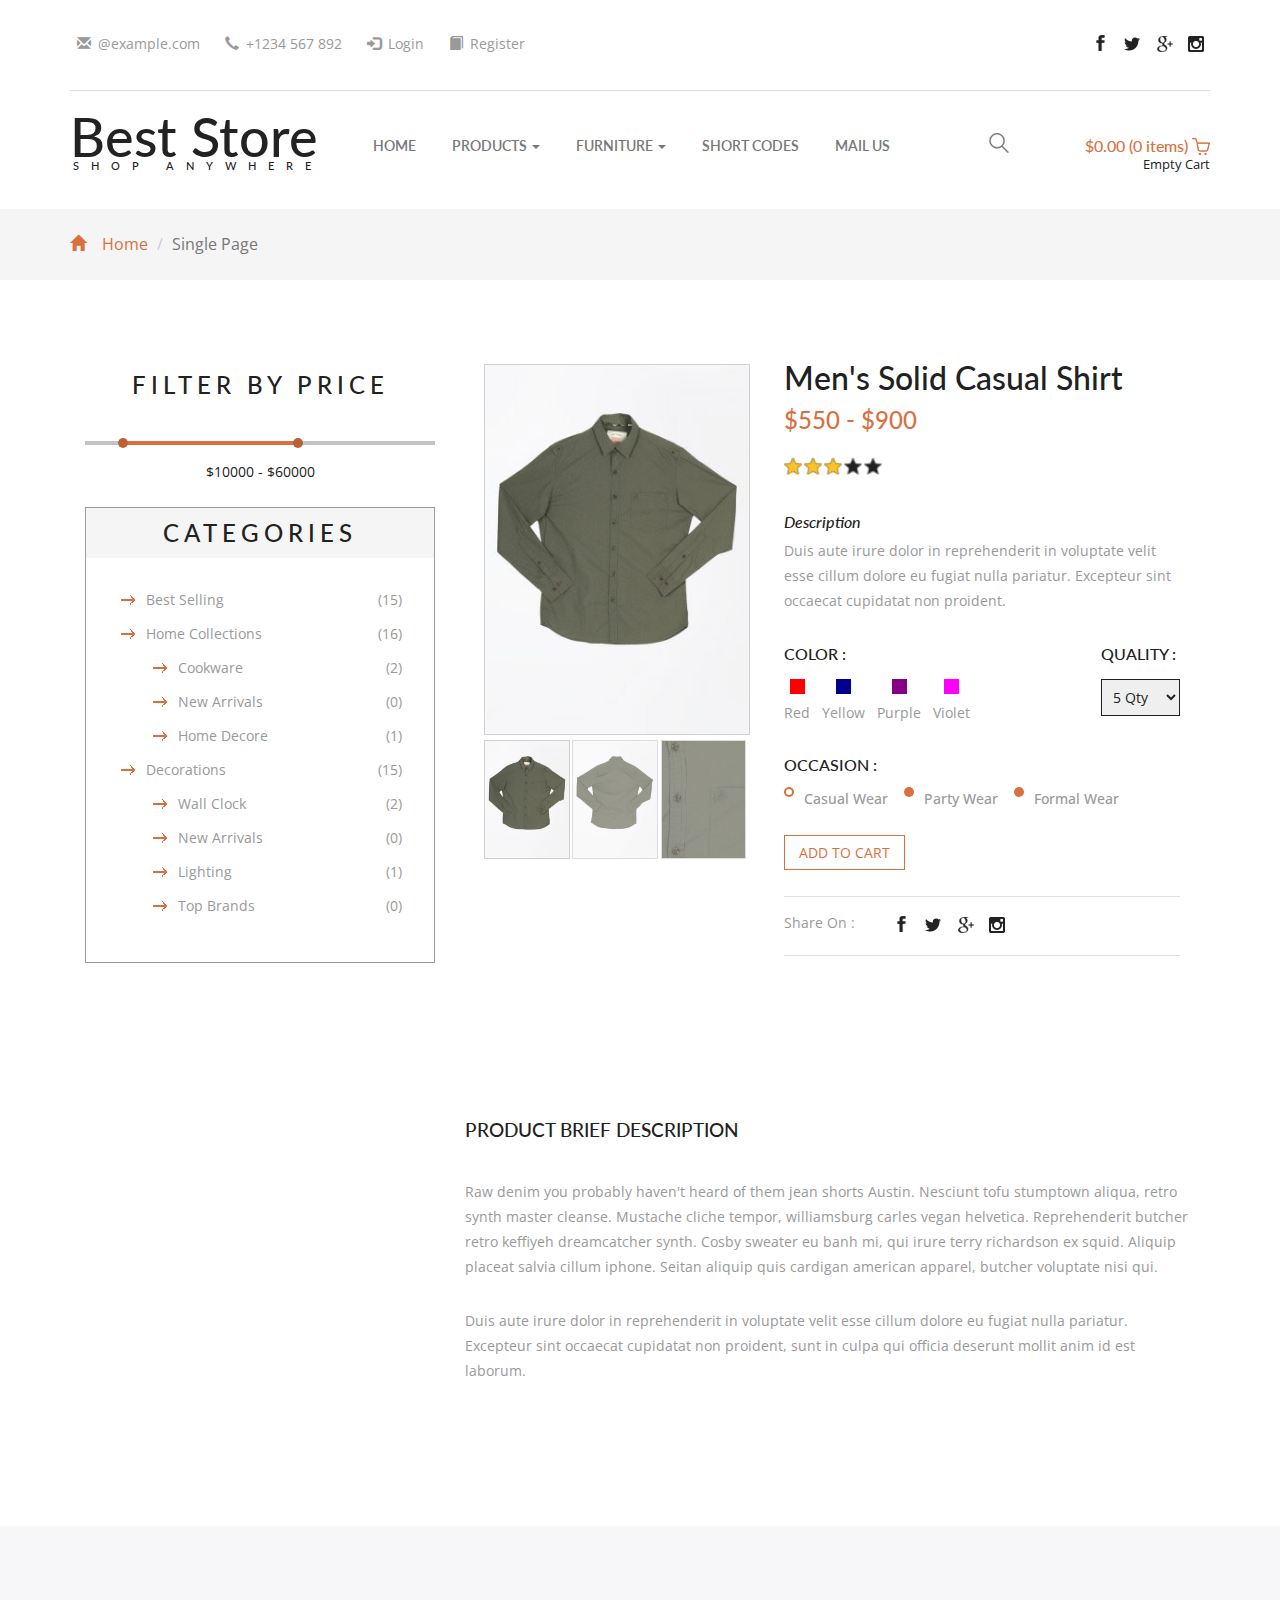
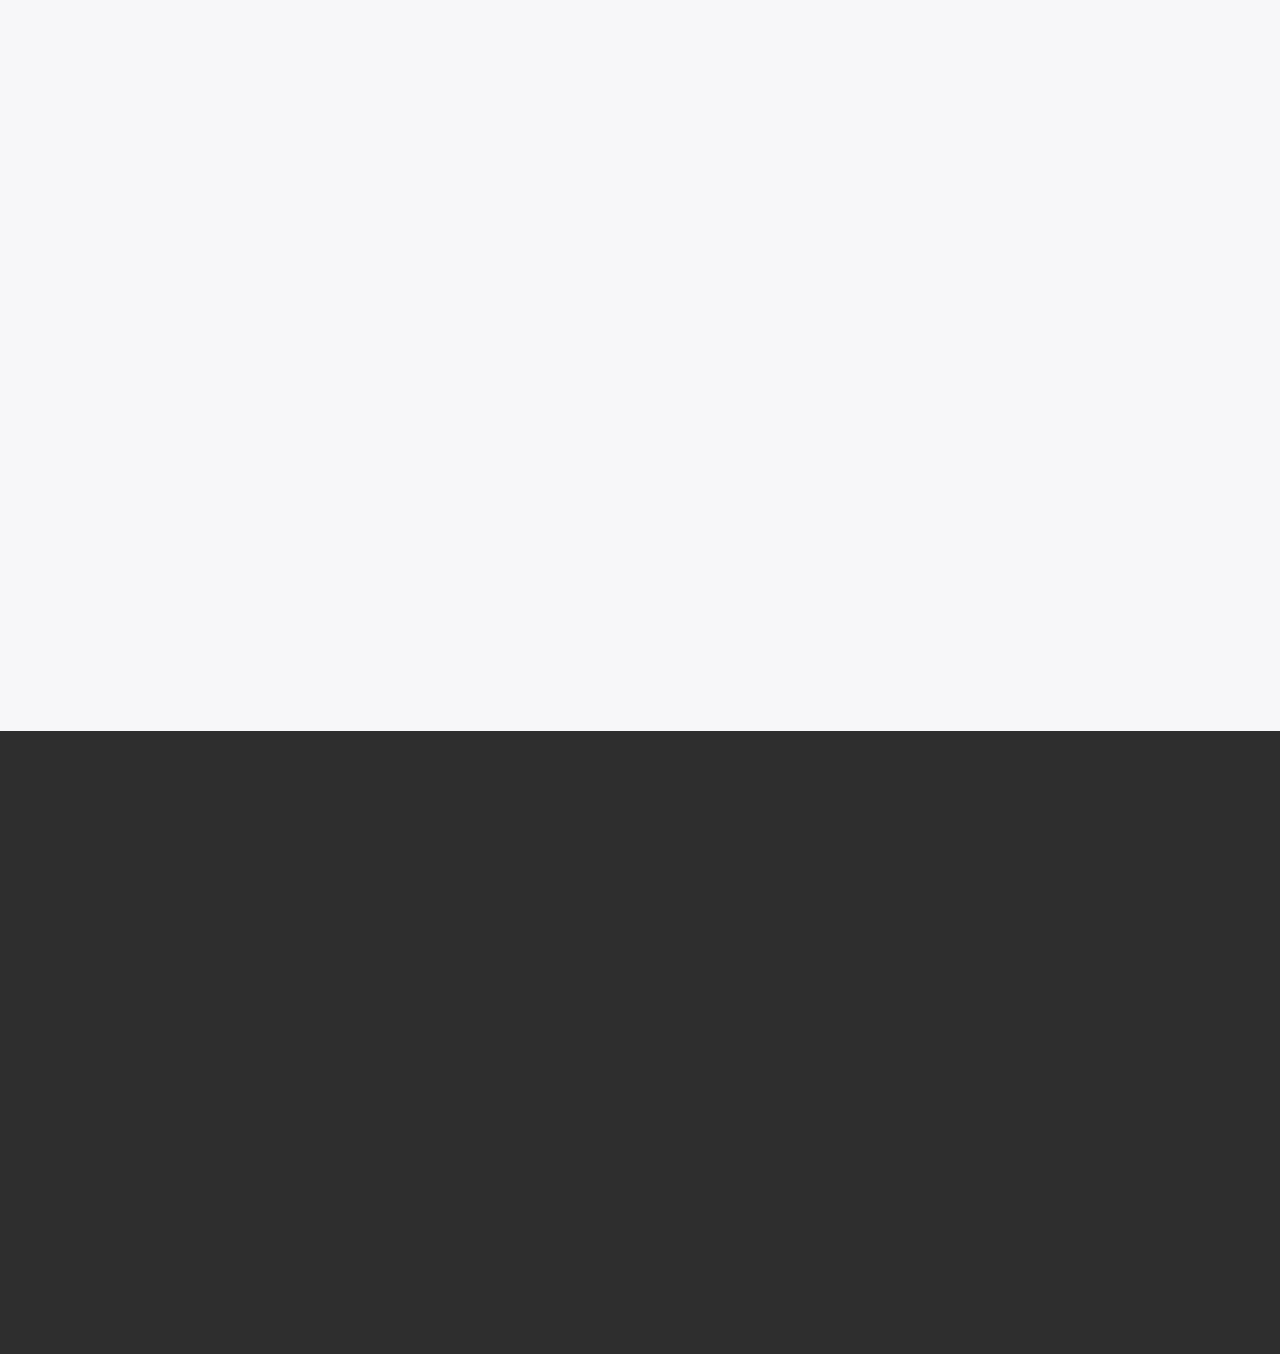
<file: single.html>
<!DOCTYPE html>
<html>
<head>
<title>Single</title>
<!-- for-mobile-apps -->
<meta name="viewport" content="width=device-width, initial-scale=1">
<meta http-equiv="Content-Type" content="text/html; charset=utf-8" />
<meta name="keywords" content="Best Store Responsive web template, Bootstrap Web Templates, Flat Web Templates, Android Compatible web template, 
Smartphone Compatible web template, free webdesigns for Nokia, Samsung, LG, SonyEricsson, Motorola web design" />
<script type="application/x-javascript"> addEventListener("load", function() { setTimeout(hideURLbar, 0); }, false);
		function hideURLbar(){ window.scrollTo(0,1); } </script>
<!-- //for-mobile-apps -->
<link href="css/bootstrap.css" rel="stylesheet" type="text/css" media="all" />
<link href="css/style.css" rel="stylesheet" type="text/css" media="all" />
<!-- js -->
<script src="js/jquery.min.js"></script>
<!-- //js -->
<!-- cart -->
	<script src="js/simpleCart.min.js"> </script>
<!-- cart -->
<link rel="stylesheet" type="text/css" href="css/jquery-ui.css">
<!-- for bootstrap working -->
	<script type="text/javascript" src="js/bootstrap-3.1.1.min.js"></script>
<!-- //for bootstrap working -->
<link href='https://fonts.googleapis.com/css?family=Open+Sans:400,300,300italic,400italic,600,600italic,700,700italic,800,800italic' rel='stylesheet' type='text/css'>
<link href='https://fonts.googleapis.com/css?family=Lato:400,100,100italic,300,300italic,400italic,700,700italic,900,900italic' rel='stylesheet' type='text/css'>
<!-- animation-effect -->
<link href="css/animate.min.css" rel="stylesheet"> 
<script src="js/wow.min.js"></script>
<script>
 new WOW().init();
</script>
<!-- //animation-effect -->
</head>
	
<body>
<!-- header -->
	<div class="header">
		<div class="container">
			<div class="header-grid">
				<div class="header-grid-left animated wow slideInLeft" data-wow-delay=".5s">
					<ul>
						<li><i class="glyphicon glyphicon-envelope" aria-hidden="true"></i><a href="mailto:info@example.com">@example.com</a></li>
						<li><i class="glyphicon glyphicon-earphone" aria-hidden="true"></i>+1234 <span>567</span> 892</li>
						<li><i class="glyphicon glyphicon-log-in" aria-hidden="true"></i><a href="login.html">Login</a></li>
						<li><i class="glyphicon glyphicon-book" aria-hidden="true"></i><a href="register.html">Register</a></li>
					</ul>
				</div>
				<div class="header-grid-right animated wow slideInRight" data-wow-delay=".5s">
					<ul class="social-icons">
						<li><a href="#" class="facebook"></a></li>
						<li><a href="#" class="twitter"></a></li>
						<li><a href="#" class="g"></a></li>
						<li><a href="#" class="instagram"></a></li>
					</ul>
				</div>
				<div class="clearfix"> </div>
			</div>
			<div class="logo-nav">
				<div class="logo-nav-left animated wow zoomIn" data-wow-delay=".5s">
					<h1><a href="index.html">Best Store <span>Shop anywhere</span></a></h1>
				</div>
				<div class="logo-nav-left1">
					<nav class="navbar navbar-default">
					<!-- Brand and toggle get grouped for better mobile display -->
					<div class="navbar-header nav_2">
						<button type="button" class="navbar-toggle collapsed navbar-toggle1" data-toggle="collapse" data-target="#bs-megadropdown-tabs">
							<span class="sr-only">Toggle navigation</span>
							<span class="icon-bar"></span>
							<span class="icon-bar"></span>
							<span class="icon-bar"></span>
						</button>
					</div>
					<div class="collapse navbar-collapse" id="bs-megadropdown-tabs">
						<ul class="nav navbar-nav">
							<li><a href="index.html">Home</a></li>	
							<!-- Mega Menu -->
							<li class="dropdown">
								<a href="#" class="dropdown-toggle" data-toggle="dropdown">Products <b class="caret"></b></a>
								<ul class="dropdown-menu multi-column columns-3">
									<div class="row">
										<div class="col-sm-4">
											<ul class="multi-column-dropdown">
												<h6>Men's Wear</h6>
												<li><a href="products.html">Clothing</a></li>
												<li><a href="products.html">Wallets</a></li>
												<li><a href="products.html">Shoes</a></li>
												<li><a href="products.html">Watches</a></li>
												<li><a href="products.html">Accessories</a></li>
											</ul>
										</div>
										<div class="col-sm-4">
											<ul class="multi-column-dropdown">
												<h6>Women's Wear</h6>
												<li><a href="products.html">Clothing</a></li>
												<li><a href="products.html">Wallets,Bags</a></li>
												<li><a href="products.html">Footwear</a></li>
												<li><a href="products.html">Watches</a></li>
												<li><a href="products.html">Accessories</a></li>
												<li><a href="products.html">Jewellery</a></li>
												<li><a href="products.html">Beauty & Grooming</a></li>
											</ul>
										</div>
										<div class="col-sm-4">
											<ul class="multi-column-dropdown">
												<h6>Kid's Wear</h6>
												<li><a href="products.html">Kids Home Fashion</a></li>
												<li><a href="products.html">Boy's Clothing</a></li>
												<li><a href="products.html">Girl's Clothing</a></li>
												<li><a href="products.html">Shoes</a></li>
												<li><a href="products.html">Brand Stores</a></li>
											</ul>
										</div>
										<div class="clearfix"></div>
									</div>
								</ul>
							</li>
							<li class="dropdown">
								<a href="#" class="dropdown-toggle" data-toggle="dropdown">Furniture <b class="caret"></b></a>
								<ul class="dropdown-menu multi-column columns-3">
									<div class="row">
										<div class="col-sm-4">
											<ul class="multi-column-dropdown">
												<h6>Home Collection</h6>
												<li><a href="furniture.html">Cookware</a></li>
												<li><a href="furniture.html">Sofas</a></li>
												<li><a href="furniture.html">Dining Tables</a></li>
												<li><a href="furniture.html">Shoe Racks</a></li>
												<li><a href="furniture.html">Home Decor</a></li>
											</ul>
										</div>
										<div class="col-sm-4">
											<ul class="multi-column-dropdown">
												<h6>Office Collection</h6>
												<li><a href="furniture.html">Carpets</a></li>
												<li><a href="furniture.html">Tables</a></li>
												<li><a href="furniture.html">Sofas</a></li>
												<li><a href="furniture.html">Shoe Racks</a></li>
												<li><a href="furniture.html">Sockets</a></li>
												<li><a href="furniture.html">Electrical Machines</a></li>
											</ul>
										</div>
										<div class="col-sm-4">
											<ul class="multi-column-dropdown">
												<h6>Decorations</h6>
												<li><a href="furniture.html">Toys</a></li>
												<li><a href="furniture.html">Wall Clock</a></li>
												<li><a href="furniture.html">Lighting</a></li>
												<li><a href="furniture.html">Top Brands</a></li>
											</ul>
										</div>
										<div class="clearfix"></div>
									</div>
								</ul>
							</li>
							<li><a href="short-codes.html">Short Codes</a></li>
							<li><a href="mail.html">Mail Us</a></li>
						</ul>
					</div>
					</nav>
				</div>
				<div class="logo-nav-right">
					<div class="search-box">
						<div id="sb-search" class="sb-search">
							<form>
								<input class="sb-search-input" placeholder="Enter your search term..." type="search" id="search">
								<input class="sb-search-submit" type="submit" value="">
								<span class="sb-icon-search"> </span>
							</form>
						</div>
					</div>
						<!-- search-scripts -->
						<script src="js/classie.js"></script>
						<script src="js/uisearch.js"></script>
							<script>
								new UISearch( document.getElementById( 'sb-search' ) );
							</script>
						<!-- //search-scripts -->
				</div>
				<div class="header-right">
					<div class="cart box_1">
						<a href="checkout.html">
							<h3> <div class="total">
								<span class="simpleCart_total"></span> (<span id="simpleCart_quantity" class="simpleCart_quantity"></span> items)</div>
								<img src="images/bag.png" alt="" />
							</h3>
						</a>
						<p><a href="javascript:;" class="simpleCart_empty">Empty Cart</a></p>
						<div class="clearfix"> </div>
					</div>	
				</div>
				<div class="clearfix"> </div>
			</div>
		</div>
	</div>
<!-- //header -->
<!-- breadcrumbs -->
	<div class="breadcrumbs">
		<div class="container">
			<ol class="breadcrumb breadcrumb1 animated wow slideInLeft" data-wow-delay=".5s">
				<li><a href="index.html"><span class="glyphicon glyphicon-home" aria-hidden="true"></span>Home</a></li>
				<li class="active">Single Page</li>
			</ol>
		</div>
	</div>
<!-- //breadcrumbs -->
<!-- single -->
	<div class="single">
		<div class="container">
			<div class="col-md-4 products-left">
				<div class="filter-price animated wow slideInUp" data-wow-delay=".5s">
					<h3>Filter By Price</h3>
					<ul class="dropdown-menu1">
							<li><a href="">								               
							<div id="slider-range"></div>							
							<input type="text" id="amount" style="border: 0" />
							</a></li>	
					</ul>
						<script type='text/javascript'>//<![CDATA[ 
						$(window).load(function(){
						 $( "#slider-range" ).slider({
								range: true,
								min: 0,
								max: 100000,
								values: [ 10000, 60000 ],
								slide: function( event, ui ) {  $( "#amount" ).val( "$" + ui.values[ 0 ] + " - $" + ui.values[ 1 ] );
								}
					 });
					$( "#amount" ).val( "$" + $( "#slider-range" ).slider( "values", 0 ) + " - $" + $( "#slider-range" ).slider( "values", 1 ) );


						});//]]>
						</script>
						<script type="text/javascript" src="js/jquery-ui.min.js"></script>
					 <!---->
				</div>
				<div class="categories animated wow slideInUp" data-wow-delay=".5s">
					<h3>Categories</h3>
					<ul class="cate">
						<li><a href="products.html">Best Selling</a> <span>(15)</span></li>
						<li><a href="products.html">Home Collections</a> <span>(16)</span></li>
							<ul>
								<li><a href="products.html">Cookware</a> <span>(2)</span></li>
								<li><a href="products.html">New Arrivals</a> <span>(0)</span></li>
								<li><a href="products.html">Home Decore</a> <span>(1)</span></li>
							</ul>
						<li><a href="products.html">Decorations</a> <span>(15)</span></li>
							<ul>
								<li><a href="products.html">Wall Clock</a> <span>(2)</span></li>
								<li><a href="products.html">New Arrivals</a> <span>(0)</span></li>
								<li><a href="products.html">Lighting</a> <span>(1)</span></li>
								<li><a href="products.html">Top Brands</a> <span>(0)</span></li>
							</ul>
					</ul>
				</div>
				<div class="men-position animated wow slideInUp" data-wow-delay=".5s">
					<a href="single.html"><img src="images/29.jpg" alt=" " class="img-responsive" /></a>
					<div class="men-position-pos">
						<h4>Summer collection</h4>
						<h5><span>55%</span> Flat Discount</h5>
					</div>
				</div>
			</div>
			<div class="col-md-8 single-right">
				<div class="col-md-5 single-right-left animated wow slideInUp" data-wow-delay=".5s">
					<div class="flexslider">
						<ul class="slides">
							<li data-thumb="images/si.jpg">
								<div class="thumb-image"> <img src="images/si.jpg" data-imagezoom="true" class="img-responsive"> </div>
							</li>
							<li data-thumb="images/si1.jpg">
								 <div class="thumb-image"> <img src="images/si1.jpg" data-imagezoom="true" class="img-responsive"> </div>
							</li>
							<li data-thumb="images/si2.jpg">
							   <div class="thumb-image"> <img src="images/si2.jpg" data-imagezoom="true" class="img-responsive"> </div>
							</li> 
						</ul>
					</div>
					<!-- flixslider -->
						<script defer src="js/jquery.flexslider.js"></script>
						<link rel="stylesheet" href="css/flexslider.css" type="text/css" media="screen" />
						<script>
						// Can also be used with $(document).ready()
						$(window).load(function() {
						  $('.flexslider').flexslider({
							animation: "slide",
							controlNav: "thumbnails"
						  });
						});
						</script>
					<!-- flixslider -->
				</div>
				<div class="col-md-7 single-right-left simpleCart_shelfItem animated wow slideInRight" data-wow-delay=".5s">
					<h3>Men's Solid Casual Shirt</h3>
					<h4><span class="item_price">$550</span> - $900</h4>
					<div class="rating1">
						<span class="starRating">
							<input id="rating5" type="radio" name="rating" value="5">
							<label for="rating5">5</label>
							<input id="rating4" type="radio" name="rating" value="4">
							<label for="rating4">4</label>
							<input id="rating3" type="radio" name="rating" value="3" checked>
							<label for="rating3">3</label>
							<input id="rating2" type="radio" name="rating" value="2">
							<label for="rating2">2</label>
							<input id="rating1" type="radio" name="rating" value="1">
							<label for="rating1">1</label>
						</span>
					</div>
					<div class="description">
						<h5><i>Description</i></h5>
						<p>Duis aute irure dolor in reprehenderit in voluptate velit esse cillum dolore 
							eu fugiat nulla pariatur. Excepteur sint occaecat cupidatat non proident.</p>
					</div>
					<div class="color-quality">
						<div class="color-quality-left">
							<h5>Color : </h5>
							<ul>
								<li><a href="#"><span></span>Red</a></li>
								<li><a href="#" class="brown"><span></span>Yellow</a></li>
								<li><a href="#" class="purple"><span></span>Purple</a></li>
								<li><a href="#" class="gray"><span></span>Violet</a></li>
							</ul>
						</div>
						<div class="color-quality-right">
							<h5>Quality :</h5>
							<select id="country1" onchange="change_country(this.value)" class="frm-field required sect">
								<option value="null">5 Qty</option>
								<option value="null">6 Qty</option> 
								<option value="null">7 Qty</option>					
								<option value="null">10 Qty</option>								
							</select>
						</div>
						<div class="clearfix"> </div>
					</div>
					<div class="occasional">
						<h5>Occasion :</h5>
						<div class="colr ert">
							<label class="radio"><input type="radio" name="radio" checked=""><i></i>Casual Wear</label>
						</div>
						<div class="colr">
							<label class="radio"><input type="radio" name="radio"><i></i>Party Wear</label>
						</div>
						<div class="colr">
							<label class="radio"><input type="radio" name="radio"><i></i>Formal Wear</label>
						</div>
						<div class="clearfix"> </div>
					</div>
					<div class="occasion-cart">
						<a class="item_add" href="#">add to cart </a>
					</div>
					<div class="social">
						<div class="social-left">
							<p>Share On :</p>
						</div>
						<div class="social-right">
							<ul class="social-icons">
								<li><a href="#" class="facebook"></a></li>
								<li><a href="#" class="twitter"></a></li>
								<li><a href="#" class="g"></a></li>
								<li><a href="#" class="instagram"></a></li>
							</ul>
						</div>
						<div class="clearfix"> </div>
					</div>
				</div>
				<div class="clearfix"> </div>
				<div class="bootstrap-tab animated wow slideInUp" data-wow-delay=".5s">
					<div class="bs-example bs-example-tabs" role="tabpanel" data-example-id="togglable-tabs">
						<ul id="myTab" class="nav nav-tabs" role="tablist">
							<li role="presentation" class="active"><a href="#home" id="home-tab" role="tab" data-toggle="tab" aria-controls="home" aria-expanded="true">Description</a></li>
							<li role="presentation"><a href="#profile" role="tab" id="profile-tab" data-toggle="tab" aria-controls="profile">Reviews(2)</a></li>
							<li role="presentation" class="dropdown">
								<a href="#" id="myTabDrop1" class="dropdown-toggle" data-toggle="dropdown" aria-controls="myTabDrop1-contents">Information <span class="caret"></span></a>
								<ul class="dropdown-menu" role="menu" aria-labelledby="myTabDrop1" id="myTabDrop1-contents">
									<li><a href="#dropdown1" tabindex="-1" role="tab" id="dropdown1-tab" data-toggle="tab" aria-controls="dropdown1">cleanse</a></li>
									<li><a href="#dropdown2" tabindex="-1" role="tab" id="dropdown2-tab" data-toggle="tab" aria-controls="dropdown2">fanny</a></li>
								</ul>
							</li>
						</ul>
						<div id="myTabContent" class="tab-content">
							<div role="tabpanel" class="tab-pane fade in active bootstrap-tab-text" id="home" aria-labelledby="home-tab">
								<h5>Product Brief Description</h5>
								<p>Raw denim you probably haven't heard of them jean shorts Austin. Nesciunt tofu stumptown aliqua, retro synth master cleanse. Mustache cliche tempor, williamsburg carles vegan helvetica. Reprehenderit butcher retro keffiyeh dreamcatcher synth. Cosby sweater eu banh mi, qui irure terry richardson ex squid. Aliquip placeat salvia cillum iphone. Seitan aliquip quis cardigan american apparel, butcher voluptate nisi qui.
									<span>Duis aute irure dolor in reprehenderit in voluptate velit esse cillum dolore eu fugiat nulla pariatur. Excepteur sint occaecat cupidatat non proident, sunt in culpa qui officia deserunt mollit anim id est laborum.</span></p>
							</div>
							<div role="tabpanel" class="tab-pane fade bootstrap-tab-text" id="profile" aria-labelledby="profile-tab">
								<div class="bootstrap-tab-text-grids">
									<div class="bootstrap-tab-text-grid">
										<div class="bootstrap-tab-text-grid-left">
											<img src="images/4.png" alt=" " class="img-responsive" />
										</div>
										<div class="bootstrap-tab-text-grid-right">
											<ul>
												<li><a href="#">Admin</a></li>
												<li><a href="#"><span class="glyphicon glyphicon-share" aria-hidden="true"></span>Reply</a></li>
											</ul>
											<p>Ut enim ad minima veniam, quis nostrum exercitationem ullam corporis 
												suscipit laboriosam, nisi ut aliquid ex ea commodi consequatur? Quis autem 
												vel eum iure reprehenderit.</p>
										</div>
										<div class="clearfix"> </div>
									</div>
									<div class="bootstrap-tab-text-grid">
										<div class="bootstrap-tab-text-grid-left">
											<img src="images/5.png" alt=" " class="img-responsive" />
										</div>
										<div class="bootstrap-tab-text-grid-right">
											<ul>
												<li><a href="#">Admin</a></li>
												<li><a href="#"><span class="glyphicon glyphicon-share" aria-hidden="true"></span>Reply</a></li>
											</ul>
											<p>Ut enim ad minima veniam, quis nostrum exercitationem ullam corporis 
												suscipit laboriosam, nisi ut aliquid ex ea commodi consequatur? Quis autem 
												vel eum iure reprehenderit.</p>
										</div>
										<div class="clearfix"> </div>
									</div>
									<div class="add-review">
										<h4>add a review</h4>
										<form>
											<input type="text" value="Name" onfocus="this.value = '';" onblur="if (this.value == '') {this.value = 'Name';}" required="">
											<input type="email" value="Email" onfocus="this.value = '';" onblur="if (this.value == '') {this.value = 'Email';}" required="">
											<input type="text" value="Subject" onfocus="this.value = '';" onblur="if (this.value == '') {this.value = 'Subject';}" required="">
											<textarea type="text"  onfocus="this.value = '';" onblur="if (this.value == '') {this.value = 'Message...';}" required="">Message...</textarea>
											<input type="submit" value="Send" >
										</form>
									</div>
								</div>
							</div>
							<div role="tabpanel" class="tab-pane fade bootstrap-tab-text" id="dropdown1" aria-labelledby="dropdown1-tab">
								<p>Etsy mixtape wayfarers, ethical wes anderson tofu before they sold out mcsweeney's organic lomo retro fanny pack lo-fi farm-to-table readymade. Messenger bag gentrify pitchfork tattooed craft beer, iphone skateboard locavore carles etsy salvia banksy hoodie helvetica. DIY synth PBR banksy irony. Leggings gentrify squid 8-bit cred pitchfork. Williamsburg banh mi whatever gluten-free, carles pitchfork biodiesel fixie etsy retro mlkshk vice blog. Scenester cred you probably haven't heard of them, vinyl craft beer blog stumptown. Pitchfork sustainable tofu synth chambray yr.</p>
							</div>
							<div role="tabpanel" class="tab-pane fade bootstrap-tab-text" id="dropdown2" aria-labelledby="dropdown2-tab">
								<p>Trust fund seitan letterpress, keytar raw denim keffiyeh etsy art party before they sold out master cleanse gluten-free squid scenester freegan cosby sweater. Fanny pack portland seitan DIY, art party locavore wolf cliche high life echo park Austin. Cred vinyl keffiyeh DIY salvia PBR, banh mi before they sold out farm-to-table VHS viral locavore cosby sweater. Lomo wolf viral, mustache readymade thundercats keffiyeh craft beer marfa ethical. Wolf salvia freegan, sartorial keffiyeh echo park vegan.</p>
							</div>
						</div>
					</div>
				</div>
			</div>
			<div class="clearfix"> </div>
		</div>
	</div>
<!-- //single -->
<!-- single-related-products -->
	<div class="single-related-products">
		<div class="container">
			<h3 class="animated wow slideInUp" data-wow-delay=".5s">Related Products</h3>
			<p class="est animated wow slideInUp" data-wow-delay=".5s">Excepteur sint occaecat cupidatat non proident, sunt in culpa qui officia 
				deserunt mollit anim id est laborum.</p>
			<div class="new-collections-grids">
				<div class="col-md-3 new-collections-grid">
					<div class="new-collections-grid1 animated wow slideInLeft" data-wow-delay=".5s">
						<div class="new-collections-grid1-image">
							<a href="single.html" class="product-image"><img src="images/8.jpg" alt=" " class="img-responsive"></a>
							<div class="new-collections-grid1-image-pos">
								<a href="single.html">Quick View</a>
							</div>
							<div class="new-collections-grid1-right">
								<div class="rating">
									<div class="rating-left">
										<img src="images/2.png" alt=" " class="img-responsive">
									</div>
									<div class="rating-left">
										<img src="images/2.png" alt=" " class="img-responsive">
									</div>
									<div class="rating-left">
										<img src="images/1.png" alt=" " class="img-responsive">
									</div>
									<div class="rating-left">
										<img src="images/1.png" alt=" " class="img-responsive">
									</div>
									<div class="rating-left">
										<img src="images/1.png" alt=" " class="img-responsive">
									</div>
									<div class="clearfix"> </div>
								</div>
							</div>
						</div>
						<h4><a href="single.html">Running Shoes</a></h4>
						<p>Vel illum qui dolorem eum fugiat.</p>
						<div class="new-collections-grid1-left simpleCart_shelfItem">
							<p><i>$280</i> <span class="item_price">$150</span><a class="item_add" href="#">add to cart </a></p>
						</div>
					</div>
				</div>
				<div class="col-md-6 new-collections-grid">
					<div class="new-collections-grid1-sub">
						<div class="new-collections-grid1 animated wow slideInLeft" data-wow-delay=".6s">
							<div class="new-collections-grid1-image">
								<a href="single.html" class="product-image"><img src="images/6.jpg" alt=" " class="img-responsive"></a>
								<div class="new-collections-grid1-image-pos">
									<a href="single.html">Quick View</a>
								</div>
								<div class="new-collections-grid1-right">
									<div class="rating">
										<div class="rating-left">
											<img src="images/2.png" alt=" " class="img-responsive">
										</div>
										<div class="rating-left">
											<img src="images/2.png" alt=" " class="img-responsive">
										</div>
										<div class="rating-left">
											<img src="images/2.png" alt=" " class="img-responsive">
										</div>
										<div class="rating-left">
											<img src="images/2.png" alt=" " class="img-responsive">
										</div>
										<div class="rating-left">
											<img src="images/2.png" alt=" " class="img-responsive">
										</div>
										<div class="clearfix"> </div>
									</div>
								</div>
							</div>
							<h4><a href="single.html">Wall Lamp</a></h4>
							<p>Vel illum qui dolorem eum fugiat.</p>
							<div class="new-collections-grid1-left simpleCart_shelfItem">
								<p><i>$480</i> <span class="item_price">$400</span><a class="item_add" href="#">add to cart </a></p>
							</div>
						</div>
					</div>
					<div class="new-collections-grid1-sub">
						<div class="new-collections-grid1 animated wow slideInLeft" data-wow-delay=".7s">
							<div class="new-collections-grid1-image">
								<a href="single.html" class="product-image"><img src="images/9.jpg" alt=" " class="img-responsive"></a>
								<div class="new-collections-grid1-image-pos">
									<a href="single.html">Quick View</a>
								</div>
								<div class="new-collections-grid1-right">
									<div class="rating">
										<div class="rating-left">
											<img src="images/2.png" alt=" " class="img-responsive">
										</div>
										<div class="rating-left">
											<img src="images/1.png" alt=" " class="img-responsive">
										</div>
										<div class="rating-left">
											<img src="images/1.png" alt=" " class="img-responsive">
										</div>
										<div class="rating-left">
											<img src="images/1.png" alt=" " class="img-responsive">
										</div>
										<div class="rating-left">
											<img src="images/1.png" alt=" " class="img-responsive">
										</div>
										<div class="clearfix"> </div>
									</div>
								</div>
							</div>
							<h4><a href="single.html">Wall Lamp</a></h4>
							<p>Vel illum qui dolorem eum fugiat.</p>
							<div class="new-collections-grid1-left simpleCart_shelfItem">
								<p><i>$280</i> <span class="item_price">$150</span><a class="item_add" href="#">add to cart </a></p>
							</div>
						</div>
					</div>
					<div class="clearfix"> </div>
				</div>
				<div class="col-md-3 new-collections-grid">
					<div class="new-collections-grid1 animated wow slideInLeft" data-wow-delay=".8s">
						<div class="new-collections-grid1-image">
							<a href="single.html" class="product-image"><img src="images/11.jpg" alt=" " class="img-responsive"></a>
							<div class="new-collections-grid1-image-pos">
								<a href="single.html">Quick View</a>
							</div>
							<div class="new-collections-grid1-right">
								<div class="rating">
									<div class="rating-left">
										<img src="images/2.png" alt=" " class="img-responsive">
									</div>
									<div class="rating-left">
										<img src="images/2.png" alt=" " class="img-responsive">
									</div>
									<div class="rating-left">
										<img src="images/2.png" alt=" " class="img-responsive">
									</div>
									<div class="rating-left">
										<img src="images/2.png" alt=" " class="img-responsive">
									</div>
									<div class="rating-left">
										<img src="images/1.png" alt=" " class="img-responsive">
									</div>
									<div class="clearfix"> </div>
								</div>
							</div>
						</div>
						<h4><a href="single.html">Stones Bangles</a></h4>
						<p>Vel illum qui dolorem eum fugiat.</p>
						<div class="new-collections-grid1-left simpleCart_shelfItem">
							<p><i>$340</i> <span class="item_price">$257</span><a class="item_add" href="#">add to cart </a></p>
						</div>
					</div>
				</div>
				<div class="clearfix"> </div>
			</div>
		</div>
	</div>
<!-- //single-related-products -->
<!-- footer -->
	<div class="footer">
		<div class="container">
			<div class="footer-grids">
				<div class="col-md-3 footer-grid animated wow slideInLeft" data-wow-delay=".5s">
					<h3>About Us</h3>
					<p>Duis aute irure dolor in reprehenderit in voluptate velit esse.<span>Excepteur sint occaecat cupidatat 
						non proident, sunt in culpa qui officia deserunt mollit.</span></p>
				</div>
				<div class="col-md-3 footer-grid animated wow slideInLeft" data-wow-delay=".6s">
					<h3>Contact Info</h3>
					<ul>
						<li><i class="glyphicon glyphicon-map-marker" aria-hidden="true"></i>1234k Avenue, 4th block, <span>New York City.</span></li>
						<li><i class="glyphicon glyphicon-envelope" aria-hidden="true"></i><a href="mailto:info@example.com">info@example.com</a></li>
						<li><i class="glyphicon glyphicon-earphone" aria-hidden="true"></i>+1234 567 567</li>
					</ul>
				</div>
				<div class="col-md-3 footer-grid animated wow slideInLeft" data-wow-delay=".7s">
					<h3>Flickr Posts</h3>
					<div class="footer-grid-left">
						<a href="single.html"><img src="images/13.jpg" alt=" " class="img-responsive" /></a>
					</div>
					<div class="footer-grid-left">
						<a href="single.html"><img src="images/14.jpg" alt=" " class="img-responsive" /></a>
					</div>
					<div class="footer-grid-left">
						<a href="single.html"><img src="images/15.jpg" alt=" " class="img-responsive" /></a>
					</div>
					<div class="footer-grid-left">
						<a href="single.html"><img src="images/16.jpg" alt=" " class="img-responsive" /></a>
					</div>
					<div class="footer-grid-left">
						<a href="single.html"><img src="images/13.jpg" alt=" " class="img-responsive" /></a>
					</div>
					<div class="footer-grid-left">
						<a href="single.html"><img src="images/14.jpg" alt=" " class="img-responsive" /></a>
					</div>
					<div class="footer-grid-left">
						<a href="single.html"><img src="images/15.jpg" alt=" " class="img-responsive" /></a>
					</div>
					<div class="footer-grid-left">
						<a href="single.html"><img src="images/16.jpg" alt=" " class="img-responsive" /></a>
					</div>
					<div class="footer-grid-left">
						<a href="single.html"><img src="images/13.jpg" alt=" " class="img-responsive" /></a>
					</div>
					<div class="footer-grid-left">
						<a href="single.html"><img src="images/14.jpg" alt=" " class="img-responsive" /></a>
					</div>
					<div class="footer-grid-left">
						<a href="single.html"><img src="images/15.jpg" alt=" " class="img-responsive" /></a>
					</div>
					<div class="footer-grid-left">
						<a href="single.html"><img src="images/16.jpg" alt=" " class="img-responsive" /></a>
					</div>
					<div class="clearfix"> </div>
				</div>
				<div class="col-md-3 footer-grid animated wow slideInLeft" data-wow-delay=".8s">
					<h3>Blog Posts</h3>
					<div class="footer-grid-sub-grids">
						<div class="footer-grid-sub-grid-left">
							<a href="single.html"><img src="images/9.jpg" alt=" " class="img-responsive" /></a>
						</div>
						<div class="footer-grid-sub-grid-right">
							<h4><a href="single.html">culpa qui officia deserunt</a></h4>
							<p>Posted On 25/3/2016</p>
						</div>
						<div class="clearfix"> </div>
					</div>
					<div class="footer-grid-sub-grids">
						<div class="footer-grid-sub-grid-left">
							<a href="single.html"><img src="images/10.jpg" alt=" " class="img-responsive" /></a>
						</div>
						<div class="footer-grid-sub-grid-right">
							<h4><a href="single.html">Quis autem vel eum iure</a></h4>
							<p>Posted On 25/3/2016</p>
						</div>
						<div class="clearfix"> </div>
					</div>
				</div>
				<div class="clearfix"> </div>
			</div>
			<div class="footer-logo animated wow slideInUp" data-wow-delay=".5s">
				<h2><a href="index.html">Best Store <span>shop anywhere</span></a></h2>
			</div>
			<div class="copy-right animated wow slideInUp" data-wow-delay=".5s">
				<p>Copyright &copy; 2016.Company name All rights reserved.More Templates <a href="http://www.cssmoban.com/" target="_blank" title="模板之家">模板之家</a> - Collect from <a href="http://www.cssmoban.com/" title="网页模板" target="_blank">网页模板</a></p>
			</div>
		</div>
	</div>
<!-- //footer -->
<!-- zooming-effect -->
	<script src="js/imagezoom.js"></script>
<!-- //zooming-effect -->
</body>
</html>
</file>
<file: css/style.css>
html, body{
    font-size: 100%;
	background:	#fff;
	font-family: 'Open Sans', sans-serif;
}
p{
	margin:0;
}
h1,h2,h3,h4,h5,h6{
	font-family: 'Lato', sans-serif;
	margin:0;
}
ul,label{
	margin:0;
	padding:0;
}
body a:hover{
	text-decoration:none;
}
/*-- header --*/
.header-grid-left ul li a,.new-collections-grid1-image-pos a,.new-collections-grid1 h4 a,.login a,.register-home a,.checkout-right-basket a,.bootstrap-tab-text-grid-right ul li a,.occasion-cart a,input[type="submit"],.mail-grid-right1 ul li a,.categories ul li a,.new-products-grid-right-add-cart p a,.new-products-grid-right h4 a,.products-right-grid1-add-cart p a,.timer-grid-left h3 a,.new-collections-grid1-left p a,.copy-right p a,.footer-grid-sub-grid-right h4 a,input[type="submit"],.footer-grid ul li a{
	transition:.5s ease-in-out;
	-webkit-transition:.5s ease-in-out;
	-moz-transition:.5s ease-in-out;
	-o-transition:.5s ease-in-out;
}
.header-grid{
	padding:2em 0;
	border-bottom:1px solid #DEDEDE;
}
.logo-nav{
	padding:2em 0;
}
.header-grid-left{
	float:left;
}
.header-grid-left ul li{
	display:inline-block;
	font-size:14px;
	color:#999;
	margin: 0 1em;
}
.header-grid-left ul li i{
	left:-.5em;
}
.header-grid-left ul li a{
	text-decoration:none;
	color:#999;
}
.header-grid-left ul li a:hover{
	color:#FFC229;
}
.header-grid-right{
	float:right;
}

ul.login_regist_ul li{
	display:inline-block;
	padding: 0px 8px 0px 5px;
}

ul.login_regist_ul li a{
	text-align: center;
}

ul.login_regist_ul li.login_li{

	border-right: 2px solid black;
}

ul.social-icons li{
	display:inline-block;
	margin: 0px 4px;
}
ul.social-icons li a.facebook{
	background: url(../images/img-sp.png) no-repeat -2px -5px;
    display: block;
    width: 20px;
    height: 20px;
}
ul.social-icons li a.facebook:hover{
	background: url(../images/img-sp.png) no-repeat -2px -54px;
    display: block;
}
ul.social-icons li a.twitter{
	background:url(../images/img-sp.png) no-repeat -49px -13px;
    display: block;
    width: 20px;
    height: 20px;
}
ul.social-icons li a.twitter:hover{
	background:url(../images/img-sp.png) no-repeat -49px -54px;
    display: block;
}
ul.social-icons li a.g{
	background:url(../images/img-sp.png) no-repeat -94px -12px;
    display: block;
    width: 20px;
    height: 20px;
}
ul.social-icons li a.g:hover{
	background:url(../images/img-sp.png) no-repeat -94px -54px;
    display: block;
}
ul.social-icons li a.instagram{
	background:url(../images/img-sp.png) no-repeat -139px -12px;
    display: block;
    width: 20px;
    height: 20px;
}
ul.social-icons li a.instagram:hover{
	background:url(../images/img-sp.png) no-repeat -139px -52px;
    display: block;
}
.logo-nav-left{
	float:left;
}
.logo-nav-left h1 a{
	font-size:1.5em;
	color:#222;
	text-decoration:none;
}
.logo-nav-left h1 a span{
	display: block;
    font-size: .2em;
    line-height: 0;
    text-transform: uppercase;
    letter-spacing: 12px;
    color: #222222;
    padding-left: .3em;
}
.logo-nav-left1 {
    float: left;
    margin-left: 2em;
}
.logo-nav-left1 ul li a{
	font-size:.875em;
    color: #222;
    text-decoration: none;
    font-family: 'Lato', sans-serif;
    text-transform: uppercase;
	font-weight: 600;
}
.logo-nav-left1 ul li.active a.act{
	color:#d8703f !important;
}
.multi-column-dropdown li a {
    color: #999 !important;
}
.dropdown-menu-right .dropdown_menuitem_right a, .dropdown-menu-right .dropdown_menuitem_right h6{
	text-align: right;
}
.navbar-default .navbar-nav > .active > a, .navbar-default .navbar-nav > .active > a:hover, .navbar-default .navbar-nav > .active > a:focus {
    background-color: transparent;
}
.navbar-default .navbar-collapse, .navbar-default .navbar-form {
    border: none;
}
.nav .open > a, .nav .open > a:hover, .nav .open > a:focus {
    color: #d8703f;
}
.navbar-default {
    background: none;
    border: none;
}
.navbar-collapse {
    padding: 0;
}
ul.multi-column-dropdown h6 {
    font-size: 1.5em;
    color:#222222;
    margin: 0 0 1em;
    padding-bottom: 1em;
    border-bottom: 1px solid #E4E4E4;
    text-transform: capitalize;
}
.multi-column-dropdown li {
    list-style-type: none;
    margin: 7px 0;
}
.multi-column-dropdown li a {
    display: block;
    clear: both;
    line-height: 1.428571429;
    color: #999 !important;
    white-space: normal;
	font-weight:500 !important;
}
.dropdown-menu.columns-3 {
    min-width: 700px;
    padding: 30px 30px;
}
.dropdown-menu.columns-2 {
    min-width: 400px;
    padding: 30px 30px;
}
.dropdown-menu.columns-1 {
    min-width: 200px;
    padding: 30px 30px;
}

a.shift_right, h6.shift_right{
	 text-align: right;
}

a.more_products{
	padding-left: 10px;
}

.nav .open > a, .nav .open > a:hover, .nav .open > a:focus {
    background: none;
    border: none;
}
.navbar-default .navbar-nav > .open > a, .navbar-default .navbar-nav > .open > a:hover, .navbar-default .navbar-nav > .open > a:focus {
    background-color: transparent;
}
.nav > li > a:hover, .nav > li > a:focus {
    background: none;
	color:#d8703f !important;
}
.navbar-nav > li > a {
    padding: 29px 18px 0;
}
.search-box {
    margin-top: .6em;
}
/*start search*/
.sb-search {
	position: absolute;
    right:25%;
    width: 0%;
    min-width:50px;
    margin: 0;
    height: 50px;
    float: none;
    overflow: hidden;
    -webkit-transition: width 0.3s;
    -moz-transition: width 0.3s;
    transition: width 0.3s;
    -webkit-backface-visibility: hidden;
    background: none;
}
.sb-search-input {
	position: absolute;
    top: 0px;
    left: 0px;
    border: none;
    outline: none;
    background:#F5F5F5;
    width: 100%;
    height: 50px;
    margin: 0;
    z-index: 10;
    font-size:14px;
    color: #999;
    padding-left: 1em;
    padding-right: 4em;
}
.sb-search-input::-webkit-input-placeholder {
	color:#999;
}
.sb-search-input:-moz-placeholder {
	color: #999;
}
.sb-search-input::-moz-placeholder {
	color: #999;
}
.sb-search-input:-ms-input-placeholder {
	color: #999;
}
.sb-icon-search,.sb-search-submit  {
	width: 50px;
    height: 50px;
    display: block;
    position: absolute;
    right: 0;
    top: 0;
    padding: 0;
    margin: 0;
    line-height: 85px;
    text-align: center;
    cursor: pointer;
}
.sb-search-submit {
	background:#fff url(../images/img-sp.png) no-repeat 7px -91px;
	-ms-filter: "progid:DXImageTransform.Microsoft.Alpha(Opacity=0)"; /* IE 8 */
    filter: alpha(opacity=0); /* IE 5-7 */
    color: transparent;
	border: none;
	outline: none;
	z-index: -1;
	-webkit-appearance: none;
}
.sb-icon-search {
   background:#fff url(../images/img-sp.png) no-repeat 7px -91px;
	z-index: 90;
}
/* Open state */
.sb-search.sb-search-open,.no-js .sb-search {
	width:42%;
}
.sb-search.sb-search-open .sb-icon-search,.no-js .sb-search .sb-icon-search {
	background:#fff url(../images/img-sp.png) no-repeat 7px -91px;
	color: #fff;
	z-index: 11;
}
.sb-search.sb-search-open .sb-search-submit,.no-js .sb-search .sb-search-submit {
	z-index: 90;
}
/*-- search-ends --*/
.header-right {
    float: right;
    margin-top: 5px;
	width: 14%;
}
.box_1 {
  float: right;
  margin-top: 13px;
}
.box_1 h3 {
  color:#d8703f;
  font-size: 1em;
  margin: 0;
}
.total {
  display: inline-block;
  vertical-align: middle;
}
.box_1 a img {
  margin: 3px 0 0 0px;
}
.box_1 p {
	margin: 0;
    color: #999;
    font-size: 14px;
}
a.simpleCart_empty {
	color:#212121;
    font-size: 13px;
    text-decoration: none;
    text-align: right;
    display: block;
}
/*-- //header --*/
/*-- banner --*/
.banner{
	background:url(../images/banner.jpg) no-repeat 0px 0px;
	background-size:cover;
	-webkit-background-size:cover;
	-moz-background-size:cover;
	-o-background-size:cover;
	-ms-background-size:cover;
	min-height:700px;
}
.banner-info h3{
	font-size:5em;
	color:#fff;
	margin:0;
}
.banner-info {
    margin: 9em 0 0;
    text-align: center;
}
.banner-info h4{
	font-size: 3em;
    color: #fff;
    margin: 0em 0 0 7.5em;
	font-weight:300;
	font-family: 'Lato', sans-serif;
}
.banner-info h4 span{
	padding: 0.8em .9em;
    background: #ffc229;
    border-radius: 100%;
    display: inline-block;
}
.banner-info h4 span i{
	display:block;
}
.banner-info1 p{
	font-size:2em;
	color:#fff;
	margin:0;
	line-height:1.8em;
	width:65%;
}
/*-- //banner --*/
/*-- banner-bottom --*/
.banner-bottom,.new-collections,.checkout,.collections-bottom,.timer,.register,.publish-service,.products,.typo,.mail,.single,.login,.single-related-products{
	padding:5em 0;
}
.banner-bottom-grid-left{
	float:left;
	width:33.1%;
}
.banner-bottom-grid-left1{
	float:left;
	width:32.5%;
	margin:0 1em;
}
.banner-bottom-grid-right{
	float:left;
	width:31.5%;
}
.left1-grid:nth-child(2) {
    margin: 1em 0 0;
}
.grid-left-grid1{
	position: relative;
	display: block;
    overflow: hidden;
    text-align: center;
}
.grid-left-grid1,.banner-bottom-grid-left-grid1{
    position: relative;
	width: 100%;
}
.grid-left-grid1:hover img,.products-right-grids-position:hover img,.timer-grid-right1:hover img {
    -webkit-transform: scale(1.5);
    -ms-transform: scale(1.5);
    -o-transform: scale(1.5);
    transform: scale(1.5);
}
.grid-left-grid1 img,.products-right-grids-position img,.timer-grid-right1 img{
    -webkit-transition: all 3s ease-in-out;
    -moz-transition: all 3s ease-in-out;
    -o-transition: all 3s ease-in-out;
    transition: all 3s ease-in-out;
}
.grid-left-grid1-pos{
	position: absolute;
    bottom: 14%;
    left: 2%;
    width:90%;
    text-align: center;
    text-transform: capitalize;
}
.grid-left-grid1-pos p{
	font-size:2em;
	color:#fff;
	margin:0;
}
.grid-left-grid1-pos p span{
	display:block;
}
.banner-bottom-grid-left1-pos{
	position:absolute;
	top:36%;
	left:3%;
	width:90%;
}
.banner-bottom-grid-left1-pos p{
	font-size:2em;
	color:#fff;
	margin:0;
}
.banner-bottom-grid-left1-position{
	position: absolute;
    top: 6%;
    left: 3%;
    width: 94%;
    height: 89%;
    padding: 1em;
    border: 1px solid #fff;
}
.banner-bottom-grid-left1-pos1{
	padding:1.8em;
	background:rgba(0, 0, 0, 0.22);
}
.banner-bottom-grid-left1-pos1 p{
	font-size:2em;
	color:#fff;
	margin:0;
}
.grid {
	position: relative;
	clear: both;
	margin: 0 auto;
	padding:0;
	max-width: 1000px;
	list-style: none;
	text-align: center;
}

/* Common style */
.grid figure {
	position: relative;
    float: none;
    overflow: hidden;
    margin: 0;
    min-width:376px;
    max-width:480px;
    max-height: 470px;
    width: 48%;
    height: auto;
    background: #3085a3;
    text-align: center;
}

.grid figure img {
	position: relative;
	display: block;
	min-height: 100%;
	max-width: 100%;
	opacity: 0.8;
}

.grid figure figcaption {
	padding: 2em;
	color: #fff;
	font-size: 1.25em;
	-webkit-backface-visibility: hidden;
	backface-visibility: hidden;
}

.grid figure figcaption::before,
.grid figure figcaption::after {
	pointer-events: none;
}

.grid figure figcaption,
.grid figure figcaption > a {
	position: absolute;
	top: 0;
	left: 0;
	width: 100%;
	height: 100%;
}

/* Anchor will cover the whole item by default */
/* For some effects it will show as a button */
.grid figure figcaption > a {
	z-index: 1000;
	text-indent: 200%;
	white-space: nowrap;
	font-size: 0;
	opacity: 0;
}

.grid figure h3 {
	word-spacing: -0.15em;
}

.grid figure h3 span {
	color:#ffc229;
}
.grid figure h3 i {
	display: block;
    font-style: normal;
    font-size: .5em;
    line-height: 0.5;
    letter-spacing:5px;
    text-transform: uppercase;
}

.grid figure h3,
.grid figure p {
	margin: 0;
}

.grid figure p {
	letter-spacing: 1px;
	font-size: 68.5%;
}

/* Individual effects */

/*---------------*/
/***** Julia *****/
/*---------------*/

figure.effect-julia {
	background: #2f3238;
}

figure.effect-julia img {
	-webkit-transition: opacity 1s, -webkit-transform 1s;
	transition: opacity 1s, transform 1s;
	-webkit-backface-visibility: hidden;
	backface-visibility: hidden;
}

figure.effect-julia figcaption {
	text-align: left;
}

figure.effect-julia h3 {
	position: relative;
	padding: 0.5em 0 1em;
	font-size: 2em;
    line-height: 1.5em;
}

figure.effect-julia p {
	display: inline-block;
	margin:0 0 0.5em;
	padding: 0.4em 1em;
	background:#fff;
	color: #2f3238;
	text-transform: none;
	font-weight: 500;
	font-size: 75%;
	-webkit-transition: opacity 0.35s, -webkit-transform 0.35s;
	transition: opacity 0.35s, transform 0.35s;
	-webkit-transform: translate3d(-360px,0,0);
	transform: translate3d(-360px,0,0);
}

figure.effect-julia p:first-child {
	-webkit-transition-delay: 0.15s;
	transition-delay: 0.15s;
}

figure.effect-julia p:nth-of-type(2) {
	-webkit-transition-delay: 0.1s;
	transition-delay: 0.1s;
}

figure.effect-julia p:nth-of-type(3) {
	-webkit-transition-delay: 0.05s;
	transition-delay: 0.05s;
}

figure.effect-julia:hover p:first-child {
	-webkit-transition-delay: 0s;
	transition-delay: 0s;
}

figure.effect-julia:hover p:nth-of-type(2) {
	-webkit-transition-delay: 0.05s;
	transition-delay: 0.05s;
}

figure.effect-julia:hover p:nth-of-type(3) {
	-webkit-transition-delay: 0.1s;
	transition-delay: 0.1s;
}

figure.effect-julia:hover img {
	opacity: 0.4;
	-webkit-transform: scale3d(1.1,1.1,1);
	transform: scale3d(1.1,1.1,1);
}

figure.effect-julia:hover p {
	opacity: 1;
	-webkit-transform: translate3d(0,0,0);
	transform: translate3d(0,0,0);
}

/*-----------------*/
/*-- //banner-bottom --*/
/*-- new-collections --*/
.new-collections h3,h3.title,.mail h3,.single-related-products h3,.login h3,.register h3, .publish-service h3{
	text-align: center;
    color:#222;
    margin: 0;
    position: relative;
    font-size: 3em;
}
.new-collections h3:before,.new-collections h3:after,h3.title:before,h3.title:after,.mail h3:before,.mail h3:after,.single-related-products h3:before,.single-related-products h3:after,.login h3:before,.login h3:after,.register h3:before,.register h3:after{
	position: absolute;
    top: 50%;
    width: 15%;
    height: 1px;
    background: #D5D5D5;
    content: '';
}

.publish-service h3:before, .publish-service h3:after{
	position: absolute;
    top: 50%;
    width: 10%;
    height: 1px;
    background: #D5D5D5;
    content: '';
}

.new-collections h3:before,.single-related-products h3:before{
	left:17%;
}
h3.title:before,.login h3:before{
	left:22%;
}
.new-collections h3:after,.single-related-products h3:after{
	right:17%;
}
h3.title::after,.login h3:after{
	right:22%;
}
p.est{
	width: 60%;
    margin: .5em auto 0 !important;
    color: #999;
    font-size: 14px;
    line-height: 1.8em;
    text-align: center;
    font-weight: 500 !important;
}
.new-collections-grid{
	padding-left:0;
}
.new-collections-grids {
    margin: 3em 0 0;
}
.new-collections-grid1{
	padding: 1em;
	background: #fff;
}
.new-collections-grid1 img{
	margin:0 auto;
}
.new-collections-grid1 h4 a{
	font-size: .9em;
    color: #222;
    margin: 1em 0 .3em;
    text-transform: uppercase;
    display: block;
    text-decoration: none;
}
.new-collections-grid1 h4 a:hover{
	color:#D8703F;
}
.new-collections-grid1 p{
	font-size:14px;
	color:#999;
	line-height:1.8em;
	margin:0 0 .5em;
}
.new-collections-grid1-left p a,.occasion-cart a{
	font-size: 14px;
    color: #D8703F;
    margin: 0;
    text-decoration: none;
    text-transform: uppercase;
    padding: .5em 1em;
    border: 1px solid;
}
.new-collections-grid1-left p i{
	color: #999;
	position:relative;
	font-style:normal;
	font-size: 14px;
}
.new-collections-grid1-left p span{
	margin:0 1em 0 .5em;
}
.new-collections-grid1-left p i:before,.products-right-grid1-add-cart p i:before{
	background: #999 none repeat scroll 0 0;
    content: "";
    height: 1px;
    left: -26%;
    position: absolute;
    right: -20%;
    top: 54%;
    transform: rotate(-8deg) translate(0, -50%);
    -moz-transform: rotate(-8deg) translate(0, -50%);
    -webkit-transform: rotate(-8deg) translate(0, -50%);
}
.new-collections-grid1-left p {
	margin: 0 !important;
    text-transform: capitalize;
    color: #000;
    font-size:1.2em !important;
}
.new-collections {
    background: #F7F7F9;
}
.rating-left{
	float:left;
}
.new-collections-grid1-left p a:hover,.occasion-cart a:hover,.products-right-grid1-add-cart p a:hover,.new-products-grid-right-add-cart p a:hover{
	color: #222;
    border: 1px solid;
}
.new-collections-grid1-left {
    margin: 1.5em 0 .8em;
}
.new-collections-grid1-right {
    position:absolute;
	bottom: 29%;
    left: 30%;
	display:none;
	z-index:999;
}
.new-collections-grid1-right-rate {
    left: 44% !important;
}
.new-collections-grid1:hover .new-collections-grid1-right {
	display:block;
}
.rating-left img {
    margin: .3em 0.1em 0;
}
.new-collections-grid1:nth-child(2){
	margin:1em 0 0;
}
.new-collections-grid1{
    position: relative;
}
.new-collections-grid1:before {
    content: "";
    position: absolute;
    width: 0%;
    height:72%;
    left: 50%;
    top: 0;
    background:rgba(255, 255, 255, 0.5);
    transition: all 0.3s ease;
    z-index: 3;
}
.new-collections-grid1:hover:before {
    left: 0;
    top: 0;
    width: 100%;
    height:72%;
}
.product-image:not(.zoom-available):hover {
    position: relative;
    display: block;
    border: none;
    text-align: center;
}
.product-image{
    width: 100%;
}
.new-collections-grid1-image{
	position:relative;
}
.new-collections-grid1-image-pos{
	position:absolute;
	top: 50%;
    left: 26%;
	transition:.5s ease-in-out;
	-webkit-transition:.5s ease-in-out;
	-moz-transition:.5s ease-in-out;
	-o-transition:.5s ease-in-out;
	z-index:9999;
	display:none;
}
.new-collections-grid1-image-pos a{
	padding:10px 20px;
	color:#fff;
	background:#d8703f;
	text-decoration:none;
	font-size: 14px;
}
.new-collections-grid1:hover .new-collections-grid1-image-pos{
	display:block;
}
.new-collections-grid1-image-pos a:hover{
	background:#ffc229;
}
.new-collections-grid1-image-pos1 {
    left: 41% !important;
}
.new-collections-grid1-sub{
	float:left;
	width:48.5%;
}
.new-collections-grid1-sub:nth-child(2){
	margin-left:1em;
}
.new-collections-grid-sub-grids{
	margin:1em 0 0;
}
.new-one{
	position:absolute;
	top:0%;
	right:0%;
	padding:.1em .5em;
	background:#ffc229;
}
.new-one p{
	font-size:14px;
	color:#fff;
	margin:0;
}
/*-- //new-collections --*/
/*-- collections-bottom --*/
.collections-bottom-grids{
	background:url(../images/12.jpg) no-repeat 0px 0px;
	background-size:cover;
	-webkit-background-size:cover;
	-moz-background-size:cover;
	-o-background-size:cover;
	-ms-background-size:cover;
	min-height:520px;
	padding:8em 2em 2em;
}
.collections-bottom-grid{
	border:4px double #212121;
    padding: 2em;
    width: 50%;
    margin-left: 4em;
}
.collections-bottom-grid h3{
	font-size: 3em;
    color: #fff;
    margin: 0;
    line-height: 1.3em;
	font-family: 'Cabin', sans-serif;
}
.collections-bottom-grid h3 span{
	display:block;
	color:#212121;
}
.newsletter{
	padding:2em;
	background:#F7F7F9;
	text-align:center;
}
.newsletter h3{
	font-size:2em;
	color:#222;
	margin:0;
}
.newsletter p{
	color:#999;
	font-size:14px;
	line-height:1.8em;
	margin:.5em 0 2em;
}
.newsletter form{
	width:60%;
	margin:0 auto;
}
.newsletter input[type="email"]{
	outline: none;
    padding: 10px 10px 10px 35px;
    background: none;
    border: none;
    border-bottom: 1px solid #D9D9D9;
    font-size: 14px;
    color: #999;
    width: 74%;
}
.newsletter input[type="submit"]{
	outline: none;
    padding: 10px 0;
    background:#D8703F;
    border: none;
    font-size: 1em;
    color: #fff;
    width: 17%;
    margin-left: 2em;
}
.newsletter input[type="submit"]:hover{
	background:#ffc229;
}
.newsletter form span {
    left: 1.5em;
    color:#ffc229;
	top: 0.1em;
}
/*-- //collections-bottom --*/
/*-- footer --*/
.footer{
	background:#2E2E2E;
	padding:3em 0;
}
.footer-grid h3{
	font-size:2em;
	color:#fff;
	margin:0 0 1em;
	position:relative;
	padding-bottom:.5em;
}
.footer-grid h3:before{
	position: absolute;
    bottom: 0%;
    left: 0%;
    width:30%;
    height: 1px;
    background: #828282;
    content: '';
}
.footer-grid p{
	font-size:14px;
	color:#999;
	line-height:1.8em;
	margin:0;
}
.footer-grid p span{
	display:block;
	margin:1em 0 0;
}
.footer-grid ul li{
	list-style-type:none;
	margin-bottom:1em;
	color:#999;
	font-size:14px;
}
.footer-grid ul li i{
	color: #999;
    border: 1px solid #999;
    padding:.5em;
    border-radius: 100%;
	-webkit-border-radius: 100%;
	-moz-border-radius: 100%;
	-o-border-radius: 100%;
	-ms-border-radius: 100%;
    margin-right: 1em;
}
.footer-grid ul li span{
	display:block;
	margin-left: 3em;
}
.footer-grid ul li a{
	color:#999;
	text-decoration:none;
}
.footer-grid ul li a:hover{
	color:#fff;
}
.footer-grid-left{
	float:left;
	width:33.33%;
	padding:.3em;
}
.footer-grid-sub-grid-left{
	float:left;
	width:30%;
}
.footer-grid-sub-grid-right{
	float:right;
	width:62%;
}
.footer-grid-sub-grid-right h4 a{
	text-transform: capitalize;
    font-size: 1em;
    line-height: 1.5em;
    color: #999;
    text-decoration: none;
}
.footer-grid-sub-grid-right h4 a:hover{
	color:#fff;
}
.footer-grid-sub-grid-right p{
	margin:.5em 0 0;
	color:#999;
	font-size:14px;
	line-height:1.8em;
}
.footer-grid-sub-grids:nth-child(3){
	margin:1em 0 0;
}
.footer-logo{
	text-align:center;
	margin:3em 0;
}
.footer-logo h2 a{
	font-size: 2em;
    color:#575757;
    text-decoration: none;
    position: relative;
}
.footer-logo h2{
	position:relative;
}
.footer-logo h2 a span{
	display:block;
	font-size:.2em;
	letter-spacing:5px;
	text-transform:uppercase;
}
.footer-logo h2:before,.footer-logo h2:after{
	content: '';
    width: 36%;
    height: 4px;
    border-top: 1px solid #575757;
    border-bottom: 1px solid #575757;
    position: absolute;
    top: 60%;
}
.footer-logo h2:before{
    left: 0%;
}
.footer-logo h2:after{
    right: 0%;
}
.copy-right p{
	text-align:center;
	color:#999;
	margin:0;
	line-height:1.8em;
}
.copy-right p a{
	color:#fff;
	text-decoration:none;
}
.copy-right p a:hover{
	color:#999;
}
/*-- //footer --*/
/*-- timer --*/
.timer-grid-left h3 a{
	text-transform:capitalize;
	font-size:1.5em;
	color:#212121;
	margin:0;
	line-height:1.5em;
	text-decoration:none;
}
.timer-grid-left h3 a:hover{
	color:#D8703F;
}
.timer-grid-left-price h4{
	color:#999;
	font-size:14px;
	margin:1em 0 2em;
	line-height:1.8em;
	font-family: 'Open Sans', sans-serif;
}
.timer-grid-left h3 {
    margin: 0 0 0.5em;
}
/* ---------- TIMER ---------- */
#counter {
	height: 125px;
    font-size: 40px;
	color:#212121;
	overflow: hidden;
}
.countHours,.countDays,.countMinutes {
    border-right: 1px solid #E3E3E3;
}
.countDays, .countHours, .countMinutes, .countSeconds {
    display:inline-block;
	padding: 0.5em 0;
}
.points {
	float: left;
	width:40px;
	margin: 0;
	font-size: 44px;
	font-weight: bold;
	text-align: center;
	line-height: 138px;
	text-shadow: none;
	color:#999;
    display: none;
}
.boxName {
	float: left;
    width: 100%;
    font-size: 14px;
    color: #999;
    font-weight: 500;
    clear: both;
    padding: 0px;
	font-family: 'Open Sans', sans-serif;
}
/* ---------- /TIMER ---------- */
.timer-grid-right {
    padding: 1em;
    background: #F7F7F9;
	position:relative;
}
.timer-grid-right-pos{
	position:absolute;
	top:0%;
	right:0%;
}
.timer-grid-right-pos h4{
	padding:.3em 1em .5em;
	background:#ffc229;
	font-size:1em;
	color:#fff;
	text-decoration:none;
}
/*-- //timer --*/
/*-- products --*/
.breadcrumbs{
	padding:1.5em 0;
	background:#f5f5f5;
}
.breadcrumb1{
	padding:0;
	margin:0;
}
.breadcrumb1 li{
	font-size:1em;
	color:#999;
}
.breadcrumb1 li a{
	color:#d8703f;
	text-decoration:none;
}
.breadcrumb1 li span {
    left: 0em;
    padding-right: 1em;
    color: #D8703F;
}
.sorting{
	float:right;
	width: 25%;
}
.sorting-left{
	float: right;
    margin-right: 2em;
    width: 25%;
}
select#country,select#country1 {
    border: 1px solid #212121;
    outline: none;
    font-size: 14px;
    color: #212121;
    padding: 0.5em;
    width: 100%;
	cursor: pointer;
}
.products-right-grids{
	margin-bottom: 2em;
}
.products-right-grids-bottom {
    background: #F7F7F9;
	padding:1em 0 1em 1em;
}
.products-right-grid1{
	text-align:center;
}
.products-right-grid1-add-cart p i {
    color: #999;
    position: relative;
    font-style: normal;
    font-size: 14px;
}
.products-right-grid1-add-cart p,.new-products-grid-right-add-cart p{
    margin: 0 !important;
    text-transform: capitalize;
    color: #000;
    font-size: 1.2em !important;
}
.products-right-grid1-add-cart p a,.new-products-grid-right-add-cart p a {
    font-size: 14px;
    color: #D8703F;
    margin: 1em 0 0;
    text-decoration: none;
    text-transform: uppercase;
    padding: 0em 1em;
    border: 1px solid;
}
.products-right-grid1-add-cart p a{
    display: block;
}
.products-right-grid1-add-cart p span {
    margin-left: 1em;
}
.products-right-grid1:hover:before {
    height:62% !important;
}
.products-right-grid1:before {
    height: 60% !important;
}
.products-right-grids-pos {
    top: 40% !important;
    left: 20% !important;
}
.products-right-grids-pos-right{
    bottom: 35% !important;
    left: 26% !important;
}
.products-right-grids-bottom-grid {
    padding-left: 0;
}
.products-right-grid1:nth-child(2) {
    margin: 1em 0 !important;
}
.numbering{
	text-align:right;
}
ul.paging {
    margin: 4em auto 0;
}
.paging > .active > a,.paging > .active > a:hover {
    background-color:#ffc229;
    border-color:#EDB62B;
}
.pagination > li > a{
	color:#212121;
}
.categories,.new-products{
	border:1px solid #999;
}
.categories{
	margin:1.5em 0 3em;
}
.categories h3,.filter-price h3,.new-products h3{
	font-size: 1.5em;
    color: #212121;
    margin: 0;
    padding-top: .5em;
    padding-bottom: .5em;
    padding-bottom: .5em;
    background: #f5f5f5;
    text-transform: uppercase;
    text-align: center;
    letter-spacing: 5px;
}
.filter-price h3{
	background:none;
}
.categories ul.cate,.new-products-grids{
	padding:2em;
}
.categories ul li{
	display:block;
	color:#999;
	font-size:14px;
	background:url(../images/img-sp.png) no-repeat -9px -150px;
	padding-left:2em;
	margin-bottom:1em;
}
.categories ul li a{
	color:#999;
	text-decoration:none;
}
.categories ul li a:hover{
	color:#d8703f;
}
.categories ul li span{
	float:right;
}
ul.cate ul{
	margin-left:2em;
}
ul.dropdown-menu1 li{
	display:block;
	font-size:14px;
}
ul.dropdown-menu1 li a{
	color:#212121;
	text-decoration:none;
}
input#amount {
    outline: none;
    margin: 0 auto;
    text-align: center;
    width: 100%;
}
.new-products-grid-left{
	float:left;
	width:35%;
}
.new-products-grid-right{
	float:right;
	width:60%;
}
.new-products-grid-right h4 a{
	text-transform:uppercase;
	font-size: 14px;
    line-height: 1.8em;
	color:#212121;
	text-decoration:none;
	display:block;
	margin-bottom:.5em;
}
.new-products-grid-right h4 a:hover{
	color:#d8703f;
}
.new-products-grid-right-add-cart p span {
    display: block;
    margin: 0.5em 0 1em;
}
.new-products-grid-right-add-cart p a{
	padding:.5em 1em;
}
.new-products-grid:nth-child(2){
	margin:3em 0;
}
.products-right-grids-position,.timer-grid-right1{
	position: relative;
	display: block;
    overflow: hidden;
}
.products-right-grids-position1{
	position:absolute;
	top:40%;
    left: 10%;
}
.products-right-grids-position1 h4{
	text-transform: uppercase;
    font-size: 1.5em;
    color: #fff;
    letter-spacing: 3px;
    padding-bottom: .53em;
    border-bottom: 1px solid #fff;
    width: 50%;
}
.products-right-grids-position1 p{
	margin:1em 0 0;
	color:#fff;
	font-size:14px;
	width:85%;
	line-height:1.8em;
}
.men-position {
    margin: 3em 0 0;
    position: relative;
	padding:1em;
	background:#F7F7F9;
}
.men-position-pos{
	position:absolute;
	top: 30%;
    left: 15%;
}
.men-position-pos h4{
	text-transform:uppercase;
	font-size:2em;
	color:#fff;
	margin:0;
	padding-bottom:1em;
	position:relative;
}
.men-position-pos h4:after{
	content: '';
    background: #fff;
    width: 50%;
    right: 15%;
    height: 2px;
    position: absolute;
    bottom: 0%;
}
.men-position-pos h5{
	margin:1em 0 0;
	color:#fff;
	text-transform:uppercase;
	font-size:2em;
	text-align: center;
}
.men-position-pos h5 span{
	color:#ffc229;
	font-weight:600;
}
/*-- //products --*/
/*--Typography--*/
.well {
    font-weight: 300;
    font-size: 14px;
}
.list-group-item {
    font-weight: 300;
    font-size: 14px;
}
li.list-group-item1 {
    font-size: 14px;
    font-weight: 300;
}
.typo p {
    margin: 0;
    font-size: 14px;
    font-weight: 300;
}
.show-grid [class^=col-] {
    background: #fff;
  text-align: center;
  margin-bottom: 10px;
  line-height: 2em;
  border: 10px solid #f0f0f0;
}
.show-grid [class*="col-"]:hover {
  background: #e0e0e0;
}
.grid_3{
	margin-bottom:2em;
}
.xs h3, h3.m_1{
	color:#000;
	font-size:1.7em;
	font-weight:300;
	margin-bottom: 1em;
}
.grid_3 p{
  color: #999;
  font-size: 0.85em;
  margin-bottom: 1em;
  font-weight: 300;
}
.grid_4{
	background:none;
	margin-top:50px;
}
.label {
  font-weight: 300 !important;
  border-radius:4px;
}  
.grid_5{
	background:none;
	padding:2em 0;
}
.grid_5 h3, .grid_5 h2, .grid_5 h1, .grid_5 h4, .grid_5 h5, h3.hdg, h3.bars {
	margin-bottom: 1em;
    color:#D8703F;
}
.table > thead > tr > th, .table > tbody > tr > th, .table > tfoot > tr > th, .table > thead > tr > td, .table > tbody > tr > td, .table > tfoot > tr > td {
  border-top: none !important;
}
.tab-content > .active {
  display: block;
  visibility: visible;
}
.pagination > .active > a, .pagination > .active > span, .pagination > .active > a:hover, .pagination > .active > span:hover, .pagination > .active > a:focus, .pagination > .active > span:focus {
  z-index: 0;
}
.badge-primary {
  background-color: #03a9f4;
}
.badge-success {
  background-color: #8bc34a;
}
.badge-warning {
  background-color: #ffc107;
}
.badge-danger {
  background-color: #e51c23;
}
.grid_3 p{
  line-height: 2em;
  color: #888;
  font-size: 0.9em;
  margin-bottom: 1em;
  font-weight: 300;
}
.bs-docs-example {
  margin: 1em 0;
}
section#tables  p {
 margin-top: 1em;
}
.tab-container .tab-content {
  border-radius: 0 2px 2px 2px;
  border: 1px solid #e0e0e0;
  padding: 16px;
  background-color: #ffffff;
}
.table td, .table>tbody>tr>td, .table>tbody>tr>th, .table>tfoot>tr>td, .table>tfoot>tr>th, .table>thead>tr>td, .table>thead>tr>th {
  padding: 15px!important;
}
.table > thead > tr > th, .table > tbody > tr > th, .table > tfoot > tr > th, .table > thead > tr > td, .table > tbody > tr > td, .table > tfoot > tr > td {
  font-size: 0.9em;
  color: #999;
  border-top: none !important;
}
.tab-content > .active {
  display: block;
  visibility: visible;
}
.label {
  font-weight: 300 !important;
}
.label {
  padding: 4px 6px;
  border: none;
  text-shadow: none;
}
.nav-tabs {
  margin-bottom: 1em;
}
.alert {
  font-size: 0.85em;
}
h1.t-button,h2.t-button,h3.t-button,h4.t-button,h5.t-button {
line-height:1.8em;
  margin-top:0.5em;
  margin-bottom: 0.5em;
}
li.list-group-item1 {
  line-height: 2.5em;
}
.input-group {
  margin-bottom: 20px;
  }
.list-group {
  margin-bottom: 48px;
}
 ol {
  margin-bottom: 44px;
}
h2.typoh2{
    margin: 0 0 10px;
}
@media (max-width:768px){
	.grid_5 {
		padding: 0 0 1em;
	}
	.grid_3 {
		margin-bottom: 0em;
	}
}
@media (max-width:640px){
	h1, .h1, h2, .h2, h3, .h3 {
		margin-top: 0px;
		margin-bottom: 0px;
	}
	.grid_5 h3, .grid_5 h2, .grid_5 h1, .grid_5 h4, .grid_5 h5, h3.hdg, h3.bars {
		margin-bottom: .5em;
	}
	.progress {
		height: 10px;
		margin-bottom: 10px;
	}
	ol.breadcrumb li,.grid_3 p,ul.list-group li,li.list-group-item1 {
		font-size: 14px;
	}
	.breadcrumb {
		margin-bottom: 10px;
	}
	.well {
		font-size: 14px;
		margin-bottom: 10px;
	}
	h2.typoh2 {
		font-size: 1.5em;
	}
}
@media (max-width:480px){
	.table h1 {
		font-size: 26px;
	}
	.table h2 {
		font-size: 23px;
	}
	.table h3 {
		font-size: 20px;
	}
	.label {
		font-size: 53%;
	}
	.alert,p {
		font-size: 14px;
	}
	.pagination {
		margin: 20px 0 0px;
	}
}
@media (max-width: 320px){
	.caption span {
		margin: 0 0 1.5em;
	}
	.grid_4 {
		margin-top: 18px;
	}
	h3.title {
		font-size: 1.6em;
	}
	.alert, p,ol.breadcrumb li, .grid_3 p,.well, ul.list-group li, li.list-group-item1,a.list-group-item {
		font-size: 13px;
	}
	.alert {
		padding: 10px;
		margin-bottom: 10px;
	}
	ul.pagination li a {
		font-size: 14px;
		padding: 5px 11px;
	}
	.list-group {
		margin-bottom: 10px;
	}
	.well {
		padding: 10px;
	}
	.nav > li > a {
		font-size: 14px;
	}
	table.table.table-striped,.table-bordered,.bs-docs-example {
		display: none;
	}
}
/*-- //Typography --*/
/*-- mail --*/
.mail h3:before{
	left:25%;
}
.mail h3:after{
	right:25%;
}
.mail-grids{
	margin:3em 0;
}
.mail-grid-left input[type="text"],.mail-grid-left input[type="email"],.mail-grid-left textarea{
	outline: none;
    border: 1px solid #E4E4E4;
    background: #f5f5f5;
    font-size: 14px;
    color: #212121;
    padding: 10px;
    width: 100%;
}
.mail-grid-left input[type="email"]{
	margin:1em 0;
}
.mail-grid-left textarea{
	min-height:200px;
	margin:1em 0 .8em;
}
.mail-grid-left input[type="submit"]{
	outline:none;
	border:none;
	background:#d8703f;
	font-size:1em;
	color:#fff;
	padding:10px 0;
	width:30%;
}
.mail-grid-left input[type="submit"]:hover{
	background:#ffc229;
}
.mail-grid-right1{
	padding:2em;
	background:#ffc229;
	text-align:center;
}
.mail-grid-right1 img {
    margin: 0 auto;
    padding: .5em;
    border: 1px dotted #212121;
    border-radius: 100%;
	-webkit-border-radius: 100%;
	-moz-border-radius: 100%;
	-o-border-radius: 100%;
	-ms-border-radius: 100%;
}
.mail-grid-right1 h4{
	font-size:1em;
	color:#212121;
	margin:1em 0;
	text-transform:uppercase;
}
.mail-grid-right1 h4 span{
	display: block;
    text-transform: capitalize;
    font-size: .8em;
    color:#FFFFFF;
    margin: .5em 0 0;
}
.mail-grid-right1 ul.phone-mail li{
	list-style-type:none;
	margin-bottom:1em;
	font-size:14px;
	color:#FFFFFF;
}
.mail-grid-right1 ul.phone-mail li a{
	color:#FFFFFF;
	text-decoration:none;
}
.mail-grid-right1 ul.phone-mail li a:hover{
	color:#212121;
}
.mail-grid-right1 ul li i{
	left:-.5em;
}
ul.phone-mail {
    margin: 0 0 2em;
}
.mail iframe{
	width:100%;
	min-height:300px;
	padding:0 1em;
}
/*-- //mail --*/
/*-- wmuslider --*/
.wmuSlider {
	position: relative;
	overflow: hidden;
}
.wmuSlider .wmuSliderWrapper article img {
	/*--max-width: 100%;
	width: auto;
	height: auto;
	display:block;--*/
}
/* Default Skin */
.wmuSliderPagination {
	z-index: 2;
	position: absolute;
	left:45%;
    bottom:10%;
}
ul.wmuSliderPagination {
	padding:0;
}
.wmuSliderPagination li {
	float: left;
	margin: 0 8px 0 0;
	list-style-type: none;
}
.wmuSliderPagination a {
	display: block;
    text-indent: -9999px;
    width: 50px;
    height: 5px;
    background: transparent;
    border: 2px solid #fff;
}
.wmuSliderPagination a.wmuActive {
	background:transparent;
	border: 2px solid #ffc229;
}
/* Default Skin */
.wmuGallery .wmuGalleryImage {
	margin-bottom: 10px;
}
.banner-wrap{
	padding:0px 0 5em;
}
/*-- //wmuslider --*/
/*-- single --*/
.single-right-left h3{
	text-transform:capitalize;
	font-size:2em;
	color:#212121;
	margin:0;
}
.single-right-left h4{
	color:#D8703F;
	font-size:1.5em;
	margin:.5em 0 1em;
}
.description{
	margin:2em 0;
}
.description h5{
	color:#212121;
	font-size:1em;
	margin:0;
}
.description p{
	font-size:14px;
	color:#999;
	line-height:1.8em;
	margin:0.5em 0 0;
}
.color-quality-left{
	float:left;
}
.color-quality-left h5,.color-quality-right h5,.occasional h5{
	text-transform:uppercase;
	font-size:1em;
	color:#212121;
	margin:0 0 1em;
}
.color-quality-left ul li{
	display:inline-block;
	margin-right:.5em;
}
.color-quality-left ul li a{
	font-size:14px;
	color:#999;
	text-decoration:none;
}
.color-quality-left ul li a span{
	width: 15px;
    height: 15px;
    display: block;
    background: #ff0000;
    margin: 0 auto .5em;
}
.color-quality-left ul li a.brown span{
    background: #00008c;
}
.color-quality-left ul li a.purple span{
    background: #840084;
}
.color-quality-left ul li a.gray span{
    background: #ff00ff;
}
.color-quality-right{
	float:right;
}
.occasional{
	margin:2em 0;
}
label.radio {
    font-size: 14px;
    font-weight: 500;
    color: #999;
    padding-left: 20px;
    margin: 0;
}
.radio i{
    position: absolute;
    top: -2px;
    left: 0;
    display: block;
    width: 10px;
    height: 10px;
    outline: none;
    background:#D8703F;
    border-radius: 50%;
	-webkit-border-radius: 50%;
	-moz-border-radius: 50%;
	-o-border-radius: 50%;
	-ms-border-radius: 50%;
}
.radio input + i:after {
    content: '';
    top: 2px;
    left: 2px;
    width: 6px;
    height: 6px;
    border-radius: 50%;
    background-color: #fff !important;
}
.colr {
    float: left;
    margin-right: 1em;
}
.social-left{
	float:left;
}
.social-right{
	float:left;
	margin-left:2em;
}
.social-left p{
	font-size:14px;
	color:#999;
	margin:0;
}
.social{
	margin: 2em 0 0;
    padding: 1em 0;
    border-top: 1px solid #DFDFDF;
	border-bottom: 1px solid #DFDFDF;
}
.bootstrap-tab {
    margin: 5em 0 0;
}
.bootstrap-tab-text p{
	font-size:14px;
	color:#999;
	line-height:1.8em;
}
.bootstrap-tab-text h5,.add-review h4{
	text-transform:uppercase;
	font-size:1.2em;
	color:#212121;
	margin:2em 0;
}
.bootstrap-tab-text p span{
	display:block;
	margin:2em 0 0;
}
.bootstrap-tab ul li a {
    font-size: 1em;
    color: #999;
}
.dropdown-menu > .active > a, .dropdown-menu > .active > a:hover, .dropdown-menu > .active > a:focus {
    background-color: #D8703F;
}
.nav-tabs > li.active > a, .nav-tabs > li.active > a:hover, .nav-tabs > li.active > a:focus {
    color: #d8703f !important;
}
.bootstrap-tab-text-grid-left{
	float:left;
	width:20%;
}
.bootstrap-tab-text-grid-right{
	float:right;
	width:75%;
}
.bootstrap-tab-text-grid-right ul li{
	display:inline-block;
}
.bootstrap-tab-text-grid-right ul li:nth-child(2){
	float:right;
}
.bootstrap-tab-text-grid-right ul li a{
	font-size:1em;
	color:#D8703F;
	text-transform:uppercase;
	text-decoration:none;
}
.bootstrap-tab-text-grid-right ul li a:hover{
	color: #212121;
}
.bootstrap-tab-text-grid-right ul li a span{
	left:-1em;
}
.bootstrap-tab-text-grids{
	margin:3em 0 0 5em;
}
.bootstrap-tab-text-grid-right p{
	margin:2em 0 0;
	color:#999;
	font-size:14px;
	line-height:1.8em;
}
.bootstrap-tab-text-grid:nth-child(2){
	margin:3em 0 0;
}
.add-review form{
	margin:2em 0 0;
}
.add-review input[type="text"],.add-review input[type="email"],.add-review textarea{
	outline:none;
	padding:10px;
	background:#f5f5f5;
	border:1px solid #D2D2D2;
	width:48.6%;
	font-size:14px;
	color:#212121;
}
.add-review input[type="email"]{
	margin-left:1em;
}
.add-review textarea{
	width:100% !important;
	min-height:150px;
	margin-bottom:.8em;
}
.add-review input[type="text"]:nth-child(3){
	width:100%;
	margin:1em 0;
}
.add-review input[type="submit"]{
	outline:none;
	padding:10px 0;
	background:#ffc229;
	border:none;
	width:30%;
	font-size:1em;
	color:#fff;
}
.add-review input[type="submit"]:hover{
	background: #D8703F;
}
.single-related-products{
    background: #F7F7F9;
}
.header-grid-left ul li.active,.header-grid-left ul li.active a{
	color:#d8703f;
}
/*-- Ratings --*/
.rating1 {
    direction:ltr;
}
.starRating:not(old) {
    display: inline-block;
    height: 18px;
    width:100px;
    overflow: hidden;
}

.starRating:not(old) > input{
  margin-right :-26%;
  opacity      : 0;
}

.starRating:not(old) > label {
    float: right;
    background: url(../images/1.png);
    background-size: contain;
    margin-right: 2px;
}

.starRating:not(old) > label:before{
  content         : '';
  display         : block;
  width           : 18px;
  height          : 18px;
  background      : url(../images/2.png);
  background-size : contain;
  opacity         : 0;
  transition      : opacity 0.2s linear;
}

.starRating:not(old) > label:hover:before,
.starRating:not(old) > label:hover ~ label:before,
.starRating:not(:hover) > :checked ~ label:before{
  opacity : 1;
}
/*-- //Ratings --*/
/*-- //single --*/
/*-- login --*/
.login-form-grids{
	width: 45%;
    padding: 3em;
	background:#F7F7F9;
	margin:3em auto 0;
}
.login-form-grids input[type="email"],.login-form-grids input[type="password"],.login-form-grids input[type="text"]{
	outline: none;
    border: 1px solid #DBDBDB;
    padding: 10px 10px 10px 45px;
    font-size: 14px;
    color: #999;
    display: block;
    width: 100%;
}
.login-form-grids input[type="email"]{
	background:url(../images/img-sp.png) no-repeat 5px -182px #fff;
}
.login-form-grids input[type="password"]{
	background:url(../images/img-sp.png) no-repeat 5px -220px #fff;
	margin:1em 0 0;
}
.forgot {
    margin: 1.5em 0 0;
}
.login-form-grids input[type="submit"]{
	outline: none;
    border: none;
    padding: 10px 0;
    font-size: 1em;
    color: #fff;
    display: block;
    width: 100%;
    background:#FFC229;
    margin: 1.5em 0 0;
}
.login-form-grids input[type="submit"]:hover{
	background:#d8703f;
}
.login-form-grids ::-webkit-input-placeholder{
	color:#999;
}
.forgot a{
	color:#212121;
	font-size:14px;
	text-decoration:none;
}
.forgot a:hover{
	color:#d8703f;
}
.login h4{
	margin: 2em 0 0.5em;
    font-size: 1.5em;
    color: #212121;
    text-align: center;
    text-transform: uppercase;
}
.login p{
	font-size:14px;
	color:#999;
	line-height:1.8em;
	margin:0;
	text-align:center;
}
.login p a{
	color:#d8703f;
	text-decoration:none;
	font-size: 1.2em;
	padding: 0 .5em;
}
.login p a:hover{
	color:#212121;
}
.login p a span{
	top: 0.1em;
    font-size: .7em;
    left: 0.3em;
}
/*-- //login --*/
/*-- register --*/
.register h3:before{
	left:20%;
}
.register h3:after{
	right:20%;
}
.login-form-grids h5,.login-form-grids h6{
	font-size:1em;
	color:#212121;
	text-transform:uppercase;
	margin:0 0 2em;
}
.login-form-grids input[type="text"]{
	background:url(../images/img-sp.png) no-repeat 5px -259px #fff;
}
.login-form-grids input[type="text"]:nth-child(2){
	background:url(../images/img-sp.png) no-repeat 0px -298px #fff;
	margin:1em 0;
}
.register-check-box label{
	font-size:14px;
	font-weight:500;
	color:#999;
	margin: 1.5em 0 0 0em;
}
.checkbox {
    position: relative;
	padding-left: 38px !important;
    cursor: pointer;
}
.checkbox i {
    position: absolute;
    bottom: -2px;
    left: 0;
    display: block;
    width: 25px;
    height: 25px;
    outline: none;
    border: 2px solid #EDEDED;
    background: #FFF;
}
.checkbox input + i:after,.radio input + i:after {
    position: absolute;
    opacity: 0;
    transition: opacity 0.1s;
    -o-transition: opacity 0.1s;
    -ms-transition: opacity 0.1s;
    -moz-transition: opacity 0.1s;
    -webkit-transition: opacity 0.1s;
}
.checkbox input:checked + i:after,.radio input:checked + i:after{
    opacity: 1;
}
.checkbox input,.radio input {
    position: absolute;
    left: -9999px;
}
.checkbox input + i:after {
    content: '';
    background: url("../images/check.png") no-repeat 1px 2px;
    top: 0px;
    left: 2px;
    width: 16px;
    height: 16px;
    font: normal 12px/16px FontAwesome;
    text-align: center;
}
.login-form-grids h6{
	margin:3em 0 2em !important;
}
.login-form-grids input[type="password"]:nth-child(3) {
    margin:1em 0;
}
.register-home{
	margin:2em 0 0;
	text-align:center;
}
.register-home a{
	padding: 8px 45px;
    background: #9F9F9F;
	color:#fff;
	font-size:1em;
	text-decoration:none;
}
.register-home a:hover{
	background:#d8703f;
}
/*-- //register --*/
/*-- checkout --*/
.checkout h3{
	font-size:1em;
	color:#212121;
	text-transform:uppercase;
	margin:0 0 3em;
}
.checkout h3 span{
	color:#d8703f;
}
table.timetable_sub {
	width:100%;
	margin:0 auto;
}
.timetable_sub thead {
    background: #004284;
}
.timetable_sub th{
    background:#D8703F;
    color: #fff !important;
    text-transform: capitalize;
    font-size: 13px;
    border-right:1px solid #A95832;
}
.timetable_sub th, .timetable_sub td {
    text-align: center;
    padding: 7px;
    font-size: 14px;
    color: #212121;
}
.timetable_sub td {
	border:1px solid #CDCDCD;
}
td.invert-image a img {
    width:30%;
    margin: 0 auto;
}
.rem{
	position:relative;
}
.close1,.close2,.close3 {
    background: url('../images/close_1.png') no-repeat 0px 0px;
    cursor: pointer;
    width: 28px;
    height: 28px;
    position: absolute;
    right: 15px;
    top: -13px;
    -webkit-transition: color 0.2s ease-in-out;
    -moz-transition: color 0.2s ease-in-out;
    -o-transition: color 0.2s ease-in-out;
    transition: color 0.2s ease-in-out;
}
/*-- quantity-starts --*/
 .value-minus,
.value-plus{
    height: 40px;
    line-height: 24px;
    width: 40px;
    margin-right: 3px;
    display: inline-block;
    cursor: pointer;
    position: relative;
    font-size: 18px;
    color: #fff;
    text-align: center;
    -webkit-user-select: none;
    -moz-user-select: none;
	border:1px solid #b2b2b2;
	    vertical-align: bottom;
}
.quantity-select .entry.value-minus:before,
.quantity-select .entry.value-plus:before{
	content: ""; 
	width: 13px;
	height: 2px; 
	background: #000;
	left: 50%;
	margin-left: -7px; 
	top: 50%;
	margin-top: -0.5px;
	position: absolute;
}
.quantity-select .entry.value-plus:after{
	content: "";
	height: 13px;
	width: 2px; 
	background: #000;
	left: 50%; 
	margin-left: -1.4px;
    top: 50%;
    margin-top: -6.2px;
	position: absolute;
}
.value  {
    cursor: default;
    width: 40px;
	height:40px;
    padding: 8px 0px;
    color: #A9A9A9;
    line-height: 24px;
    border: 1px solid #E5E5E5;
    background-color: #E5E5E5;
    text-align: center;
    display: inline-block;
	margin-right: 3px;
}
.quantity-select .entry.value-minus:hover,
 .quantity-select .entry.value-plus:hover{
	background: #E5E5E5;
}

.quantity-select .entry.value-minus{
    margin-left: 0;
}
/*-- quantity-end --*/
.checkout-left-basket h4{
	padding: 1em;
    background:#FFC229;
    font-size: 1.1em;
    color: #fff;
    text-transform: uppercase;
    text-align: center;
    margin: 0 0 1em;
}
.checkout-left {
    margin: 2em 0 0;
}
.checkout-left-basket ul li{
	list-style-type:none;
	margin-bottom:1em;
	font-size:14px;
	color:#999;
}
.checkout-left-basket {
    margin: 0 auto;
    width: 40%;
}
.checkout-center-basket{
	margin: 0 auto;
    margin: 2em 0 0 0em;
}
.checkout-right-basket{
	float: right;
    margin: 2em 0 0 0em;
}
.checkout-left-basket ul li span {
    float: right;
}
.checkout-left-basket ul li:nth-child(5) {
    font-size: 1em;
    color: #212121;
    font-weight: 600;
    padding: 1em 0;
    border-top: 1px solid #DDD;
	border-bottom: 1px solid #DDD;
    margin: 2em 0 0;
}
.checkout-right-basket a{
	padding:10px 30px;
	color:#fff;
	font-size:1em;
	background:#212121;
	text-decoration:none;
}
.checkout-right-basket a:hover{
	background:#D8703F;
}
.checkout-right-basket a span {
    left: -.5em;
    top: 0.1em;
}
/*-- //checkout --*/
/*-----start-responsive-design------*/
@media (max-width:1440px){
	.sb-search.sb-search-open, .no-js .sb-search {
		width: 45%;
	}
}
@media (max-width:1366px){
	.sb-search {
		right: 20%;
	}
	.sb-search.sb-search-open, .no-js .sb-search {
		width: 50%;
	}
	.logo-nav {
		padding: 1em 0 2em;
	}
	.products-right-grid1:hover:before {
		height: 62% !important;
	}
}
@media (max-width:1280px){
	.banner-info {
		margin: 7em 0 0;
	}
	.banner {
		min-height: 630px;
	}
}
@media (max-width:1080px){
	.logo-nav-left h1 a {
		font-size: 1.2em;
	}
	.logo-nav-left h1 a span {
		letter-spacing: 9px;
	}
	.navbar-collapse {
		padding: 0;
	}
	.navbar-nav > li > a {
		padding: 25px 15px 0;
	}
	.sb-search {
		right: 18%;
	}
	.sb-search.sb-search-open, .no-js .sb-search {
		width: 55%;
	}
	.banner-info h3 {
		font-size: 4.5em;
	}
	.banner-info1 p {
		font-size: 1.5em;
	}
	.banner-info {
		margin: 5em 0 0;
	}
	.banner {
		min-height: 555px;
	}
	.banner-bottom, .new-collections, .checkout, .collections-bottom, .timer, .register, .products, .typo, .mail, .single, .login, .single-related-products {
		padding: 4em 0;
	}
	.grid figure {
		min-width: 310px;
	}
	.grid figure h3 i {
		font-size: .4em;
		letter-spacing: 4px;
	}
	figure.effect-julia h3 {
		padding: 0em 0 1em;
	}
	figure.effect-julia p {
		font-size: 57%;
	}
	.banner-bottom-grid-left1-pos1 {
		padding: .8em;
	}
	.banner-bottom-grid-right {
		width: 31.4%;
	}
	.grid-left-grid1-pos p {
		font-size: 1.5em;
	}
	.banner-bottom-grid-left1 {
		width: 32%;
	}
	.new-collections h3, h3.title, .mail h3, .single-related-products h3, .login h3, .register h3 {
		font-size: 2.6em;
	}
	.new-collections-grid1-left p a{
		margin: 1em 0 0;
		padding: 0em 1em;
		width: 65%;
		text-align: center;
		display:block;
	}
	.new-collections-grid1 p {
		font-size: 12px;
	}
	.new-collections-grid1:hover:before {
		height:61%;
	}
	.new-collections-grid1:before {
		height:65%;
	}
	.new-collections-grid1-left {
		margin: 0.5em 0 .8em;
	}
	.new-collections-grid1-sub {
		float: left;
		width: 48.2%;
	}
	.new-collections-grid1-image-pos a {
		padding: 7px 20px;
	}
	.new-collections-grid1-image-pos {
		top: 40%;
		left: 22%;
	}
	.new-collections-grid1-right {
		bottom: 37%;
		left: 28%;
	}
	.new-collections-grid1-image-pos1 {
		left: 37% !important;
	}
	.new-collections-grid1-right-rate {
		left: 39.5% !important;
	}
	.timer-grid-left h3 a {
		font-size: 1.3em;
	}
	.timer-grid-left-price p a {
		padding: .5em 1em;
		margin: 0;
		width: auto;
		display: -webkit-inline-box;
	}
	.collections-bottom-grid h3 {
		font-size: 2.5em;
	}
	.collections-bottom-grids {
		min-height: 425px;
	}
	.newsletter form {
		width: 72%;
	}
	.footer-grid h3 {
		font-size: 1.7em;
	}
	.footer-grid-sub-grid-right h4 a {
		font-size: .9em;
	}
	.footer-logo {
		margin: 2em 0 3em;
	}
	.footer-logo h2:before, .footer-logo h2:after {
		width: 33%;
	}
	.filter-price h3 {
		padding: 0 !important;
	}
	.products-right-grids-position1 h4 {
		width: 63%;
	}
	.products-right-grids-position1 p {
		width: 100%;
	}
	.products-right-grids-position1 {
		top: 35%;
	}
	.products-right-grids-pos {
		left: 12% !important;
	}
	.products-right-grids-pos-right {
		left: 21% !important;
	}
	.products-right-grid1:hover:before {
		height: 56% !important;
	}
	.men-position-pos {
		top: 20%;
	}
	.single-right-left h3 {
		font-size: 1.8em;
	}
	.colr {
		margin-right: 0.4em;
	}
	.bootstrap-tab-text-grids {
		margin: 2em 0 0 0em;
	}
	.add-review input[type="text"], .add-review input[type="email"], .add-review textarea {
		width: 48.4%;
	}
	.checkout-left-basket {
		width: 40%;
	}
	.login-form-grids {
		width: 60%;
	}
	.dropdown-menu.columns-3{
		left: -110%;
	}
}
@media (max-width:1024px){
	.banner-bottom-grid-left1-pos1 p,.banner-bottom-grid-left1-pos p {
		font-size: 1.8em;
	}
	.header-right {
		width: 16%;
	}
	.dropdown-menu.columns-3 {
		left: -150%;
	}
}
@media (max-width:991px){
	.logo-nav-left1 ul li a {
		font-size: 12px;
	}
	.logo-nav-left h1 a {
		font-size: 1.1em;
	}
	.navbar-nav > li > a {
		padding: 20px 10px 0;
	}
	.logo-nav-left1 {
		margin-left: 0em;
	}
	.sb-icon-search,.sb-search.sb-search-open .sb-icon-search, .no-js .sb-search .sb-icon-search,.sb-search-submit {
		background: #fff url(../images/img-sp.png) no-repeat 0px -101px;
	}
	.sb-search {
		min-width: 35px;
		height: 35px;
	}
	.sb-icon-search, .sb-search-submit {
		width: 35px;
		height: 35px;
	}
	.sb-search-input {
		height: 35px;
	}
	.sb-search {
		right: 21%;
	}
	.header-right {
		width:13%;
	}
	.box_1 h3 {
		font-size: 9px;
	}
	.sb-search.sb-search-open, .no-js .sb-search {
		width: 46%;
	}
	.banner-info h3 {
		font-size: 4em;
	}
	.banner-info h4 {
		font-size: 2.5em;
	}
	.banner {
		min-height: 500px;
	}
	.banner-info1 p {
		width: 75%;
	}
	.grid figure {
		min-width: 238px;
	}
	figure.effect-julia h3 {
		font-size: 1.6em;
	}
	.grid figure h3 i {
		letter-spacing: 2px;
	}
	.grid figure figcaption {
		padding: 1em;
	}
	.grid figure p {
		letter-spacing: 0px;
	}
	.banner-bottom-grid-left1-pos1 p, .banner-bottom-grid-left1-pos p {
		font-size: 1.5em;
	}
	.banner-bottom-grid-left1-position {
		padding: .5em;
	}
	.banner-bottom-grid-left1 {
		width:31.7%;
		margin: 0 0.5em;
	}
	.banner-bottom-grid-right {
		width: 30.8%;
	}
	.banner-bottom-grid-right {
		width: 31.8%;
	}
	.new-collections h3, h3.title, .mail h3, .single-related-products h3, .login h3, .register h3 {
		font-size: 2em;
	}
	.banner-bottom, .new-collections, .checkout, .collections-bottom, .timer, .register, .products, .typo, .mail, .single, .login, .single-related-products {
		padding: 3em 0;
	}
	.new-collections-grid,.products-right-grids-bottom-grid {
		width: 47%;
		margin: 0 auto;
	}
	.new-collections-grids {
		margin: 2em 0 0;
	}
	.new-collections-grid1:hover:before {
		height:69% !important;
	}
	.new-collections-grid1:before {
		height: 70% !important;
	}
	.new-collections-grid1-image-pos {
		left: 31% !important;
	}
	.new-collections-grid1-right {
		bottom: 43% !important;
		left: 34% !important;
	}
	.new-collections-grid1-image-width:before {
		height: 60% !important;
	}
	.new-collections-grid1-image-width:hover:before {
		height: 60% !important;
	}
	.new-collections-grid1-image-width:hover:before {
		height: 52% !important;
	}
	.new-collections-grid1-image-pos1 {
		left: 33% !important;
	}
	.new-collections-grid1-right-rate {
		left: 37.5% !important;
		bottom: 30% !important;
	}
	.new-collections-grid:nth-child(2) {
		margin: 1em auto;
	}
	.dropdown-menu.columns-3 {
		min-width: 585px;
	}
	ul.multi-column-dropdown h6 {
		font-size: 1.2em;
	}
	.new-collections-grid1-sub {
		float: none;
		width: 100%;
	}
	.new-collections-grid1-sub:nth-child(2) {
		margin: 1em 0 0;
	}
	.timer-grid-right {
		width: 60%;
		margin: 2em auto 0;
	}
	.collections-bottom-grid {
		width: 68%;
		margin-left: 2em;
	}
	.collections-bottom-grids {
		min-height: 280px;
		padding: 3.5em 2em 2em;
	}
	.newsletter form {
		width: 100%;
	}
	.footer-grid {
		float: left;
		width: 50%;
	}
	.footer-grid:nth-child(2) {
		margin-bottom: 2em;
	}
	.footer-logo h2 a {
		font-size: 1.8em;
	}
	.footer-logo h2:before, .footer-logo h2:after {
		width: 30%;
	}
	.products-left {
		width: 70%;
		margin: 0 auto 2em;
	}
	.products-right-grids-position1 p {
		width: 90%;
	}
	p.est {
		width: 85%;
	}
	.mail-grid-right {
		width: 50%;
		margin: 2em auto 0;
	}
	.value-minus, .value-plus {
		height: 25px;
		width: 25px;
		font-size: 10px;
		margin-right: 0;
	}
	.value {
		width: 25px;
		height: 25px;
		padding: 4px 0px;
		line-height: 15px;
		margin-right: 0;
	}
	.quantity-select .entry.value-plus:after {
		height: 6px;
		top: 60%;
		margin-top: -4px;
	}
	.quantity-select .entry.value-minus:before, .quantity-select .entry.value-plus:before {
		width: 6px;
		margin-left: -3px;
	}
	.login-form-grids {
		width: 75%;
	}
}
@media (max-width:800px){
	.dropdown-menu.columns-3 {
		min-width: 490px;
		padding: 1.5em;
	}
	.sb-search {
		right: 14%;
	}
	.header-grid {
		padding: 1em 0;
	}
	.sb-search.sb-search-open, .no-js .sb-search {
		width: 57%;
	}
	.banner-info h3 {
		font-size: 3.5em;
	}
	.banner-info {
		margin: 4em 0 0;
	}
	.banner {
		min-height: 470px;
	}
	.dropdown-menu {
		left: -90%;
	}
	.single-right-left {
		float: left;
		width: 45%;
	}
	.single-right-left:nth-child(2){
		width:55%;
	}
	.add-review input[type="text"], .add-review input[type="email"], .add-review textarea {
		width: 48.68%;
	}
}
@media (max-width:768px){
	.navbar-nav > li > a {
		padding: 20px 9px 0;
	}
	.men-position-pos {
		top: 41%;
	}
	.men-position-pos h4:after {
		width: 80%;
		right: -5%;
	}
	.sb-search.sb-search-open, .no-js .sb-search {
		width: 58%;
	}
	.dropdown-menu {
		left: -100%;
	}
}
@media (max-width:767px){
	.dropdown-menu {
		left: 0%;
	}
	.navbar-nav {
		margin: 1em 0 0;
		background: #DFDFDF;
		text-align: center;
		padding-bottom: 1em;
	}
	.dropdown-menu.columns-3 {
		min-width: 360px;
		text-align: center;
		padding: 0 1.5em;
	}
	ul.multi-column-dropdown h6 {
		border-bottom: 1px solid #C3C3C3;
	}
	ul.multi-column-dropdown {
		margin: 2em 0;
	}
	.logo-nav-left1 {
		width: 50%;
	}
	.navbar-toggle {
		margin: 1em 0 0;
	}
	.navbar-default .navbar-toggle {
		border-color: #212121;
	}
	.navbar-default .navbar-toggle:hover, .navbar-default .navbar-toggle:focus {
		background-color: transparent;
	}
	.navbar-default .navbar-toggle .icon-bar {
		background-color: #212121;
	}
	.logo-nav {
		padding: 1em 0;
	}
	.sb-search {
		right: 17%;
		margin-top:1em;
	}
	.search-box {
		margin-top:0;
	}
	.sb-search.sb-search-open, .no-js .sb-search {
		width: 55%;
	}
	.box_1 h3 {
		font-size: 13px;
	}
	.header-right {
		width: 15%;
	}
	.navbar {
		margin-bottom: 0;
	}
}
@media (max-width: 736px){
	.logo-nav-left1 {
		width:44%;
	}
	.sb-search {
		right:21%;
	}
	.header-right {
		width: 20%;
	}
}
@media (max-width:667px){
	.logo-nav-left1 {
		width: 42%;
	}
}
@media (max-width: 640px){
	.header-right {
		width: 21%;
	}
	.logo-nav-left1 {
		width: 38%;
	}
	.sb-search {
		right: 22%;
	}
	.sb-search.sb-search-open, .no-js .sb-search {
		width: 76%;
	}
	.banner-info h3 {
		font-size: 3em;
	}
	.banner-info h4 {
		font-size: 2em;
	}
	.banner-info1 p {
		font-size: 1.2em;
	}
	.banner {
		min-height: 410px;
	}
	.banner-bottom-grid-left {
		float: none;
		width: 100%;
	}
	.grid figure {
		min-width: 330px;
		margin: 0 auto;
	}
	.grid figure figcaption {
		padding: 2em;
	}
	.banner-bottom-grid-left1 {
		margin: 1em auto;
		float: none;
	}
	.banner-bottom-grid-left1-pos1 p, .banner-bottom-grid-left1-pos p {
		font-size: 1.6em;
	}
	.banner-bottom-grid-left1-pos1 {
		padding: 2em;
	}
	.banner-bottom-grid-right {
		float: none;
		margin: 0 auto;
	}
	.banner-bottom-grid-right,.banner-bottom-grid-left1{
		width: 55%;
	}
	.new-collections h3:before, .single-related-products h3:before {
		left: 13%;
	}
	.new-collections h3:after, .single-related-products h3:after{
		right: 13%;
	}
	.new-collections-grid, .products-right-grids-bottom-grid {
		width: 50%;
	}
	.new-collections-grid1-image-width:before {
		height: 55% !important;
	}
	.new-collections-grid1-image-width:hover:before {
		height: 48% !important;
	}
	.collections-bottom-grid {
		width: 84%;
	}
	.collections-bottom-grid h3 {
		font-size: 2em;
	}
	.navbar-nav > li > a {
		padding: 14px 0 0;
	}
	.newsletter input[type="email"] {
		width: 72%;
	}
	.footer-logo h2 a {
		font-size: 1.5em;
	}
	.new-collections-grid1 p {
		font-size: 14px;
	}
	.dropdown-menu.columns-3 {
		min-width: auto;
	}
	.breadcrumbs {
		padding: 1em 0;
	}
	.breadcrumb1 {
		padding: 0;
	}
	.new-collections-grid1:before {
		height: 66% !important;
	}
	.men-position-pos h4 {
		font-size: 1.7em;
	}
	.men-position-pos {
		top: 37%;
		left: 8%;
	}
	.products-right-grids-position1 p {
		width: 100%;
	}
	.products-right-grids-position1 {
		left: 5%;
	}
	h3.title:before, .login h3:before {
		left: 17%;
	}
	h3.title::after, .login h3:after {
		right: 17%;
	}
	.mail h3:before {
		left: 22%;
	}
	.mail h3:after {
		right: 22%;
	}
	.mail-grid-right {
		width: 60%;
	}
	.mail iframe {
		min-height: 200px;
	}
	.quantity-select .entry.value-minus:before, .quantity-select .entry.value-plus:before {
		margin-left: -4px;
	}
	.quantity-select .entry.value-plus:after {
		margin-top: -4px;
	}
	.checkout-left-basket {
		width: 55%;
	}
	.register h3:before {
		left: 15%;
	}
	.register h3:after {
		right: 15%;
	}
	.single-right-left {
		float: none;
		width: 60%;
	}
	.single-right-left:nth-child(2) {
		width: 100%;
		margin:2em 0 0;
	}
	.single-right-left h3 {
		font-size: 1.6em;
	}
	.single-right-left h4 {
		font-size: 1.3em;
	}
	.colr {
		margin-right: 2em;
	}
	.add-review input[type="text"], .add-review input[type="email"], .add-review textarea {
		width: 48.3%;
	}
	 .imagezoom-view {
		display: none;
	}
}
@media (max-width:600px){
	.header-grid-left ul li {
		margin: 0 0.6em;
	}
}
@media (max-width:568px){
	.header-right {
		width: 23%;
	}
	.sb-search {
		right: 23%;
	}
	.logo-nav-left1 {
		width: 33%;
	}
	.sb-search.sb-search-open, .no-js .sb-search {
		width: 74%;
	}
	.header-grid-left ul li {
		margin: 0 0.3em;
	}
}
@media (max-width:480px){
	.header-grid-left,.header-grid-right {
		float: none;
		text-align: center;
	}
	.header-grid-right {
		margin: 1em 0 0;
	}
	.header-grid-left ul li {
		margin: 0 0.7em;
	}
	.logo-nav-left {
		float: none;
		text-align: center;
	}
	.navbar-toggle {
		float: left;
	}
	.sb-search {
		right:30%;
	}
	.header-right {
		width: 30%;
	}
	.sb-search.sb-search-open, .no-js .sb-search {
		width: 67%;
	}
	.logo-nav-left1 {
		width: 65%;
	}
	.banner-info h3 {
		font-size: 2em;
	}
	.banner-info h4 {
		font-size: 1.8em;
		margin: 0em 0 0 3.5em;
	}
	.banner-info1 p {
		width: 100%;
	}
	.banner-info {
		margin: 3em 0 0;
	}
	.banner {
		min-height: 325px;
	}
	.banner-wrap {
		padding: 0px 0 3em;
	}
	.banner-bottom-grid-right, .banner-bottom-grid-left1 {
		width: 76%;
	}
	.new-collections h3, h3.title, .mail h3, .single-related-products h3, .login h3, .register h3 {
		font-size: 1.8em;
	}
	.new-collections h3:before, .new-collections h3:after, h3.title:before, h3.title:after, .mail h3:before, .mail h3:after, .single-related-products h3:before, .single-related-products h3:after, .login h3:before, .login h3:after, .register h3:before, .register h3:after {
		width: 20%;
	}
	.new-collections h3:before, .single-related-products h3:before {
		left: 2%;
	}
	.new-collections h3:after, .single-related-products h3:after {
		right: 2%;
	}
	.banner-bottom, .new-collections, .checkout, .collections-bottom, .timer, .register, .products, .typo, .mail, .single, .login, .single-related-products {
		padding: 2em 0;
	}
	.new-collections-grid, .products-right-grids-bottom-grid {
		width: 72%;
	}
	p.est {
		width: 100%;
	}
	.new-collections-grid1-image-width:before {
		height: 56% !important;
	}
	.new-collections-grid1-image-width:hover:before {
		height: 50% !important;
	}
	.timer-grid-left h3 a {
		font-size: 1em;
	}
	.timer-grid-right {
		width: 85%;
	}
	.collections-bottom-grid h3 {
		font-size: 1.6em;
	}
	.collections-bottom-grids {
		min-height: 217px;
		padding: 2.5em 2em 2em;
	}
	.newsletter h3 {
		font-size: 1.6em;
	}
	.newsletter {
		padding: 1.5em;
	}
	.newsletter input[type="submit"] {
		padding: 8px 0;
		font-size: 14px;
		width: 21%;
		margin-left: 1em;
	}
	.newsletter input[type="email"] {
		width: 68%;
	}
	.footer-grid h3 {
		font-size: 1.5em;
	}
	.footer {
		padding: 2em 0;
	}
	.footer-grid {
		float: none;
		width: 100%;
	}
	.footer-grid:nth-child(2) {
		margin: 2em 0;
	}
	.footer-grid:nth-child(3) {
		margin: 0em 0 2em;
	}
	.footer-grid-sub-grid-right h4 a {
		font-size: 1.1em;
	}
	.footer-grid-sub-grid-right {
		margin: 3em 0 0;
	}
	.footer-logo h2 a {
		font-size: 1.3em;
	}
	.footer-logo h2:before, .footer-logo h2:after {
		width: 26%;
	}
	.footer-logo {
		margin: 2em 0 2em;
	}
	.categories h3, .filter-price h3, .new-products h3 {
		font-size: 1.2em;
		letter-spacing: 2px;
	}
	.products-left {
		width: 100%;
	}
	.categories {
		margin: 2em 0;
	}
	.men-position {
		margin: 2em 0 0;
	}
	.sorting-left {
		width: 40%;
	}
	.sorting {
		width: 50%;
	}
	.products-right-grids-position1 h4 {
		width: 75%;
		font-size: 1.2em;
	}
	.products-right-grids-position1 {
		top: 22%;
	}
	ul.paging {
		margin: 3em auto 0;
	}
	h3.title:before, .login h3:before {
		left: 8%;
	}
	h3.title::after, .login h3:after {
		right: 8%;
	}
	.mail h3:before {
		left: 14%;
	}
	.mail h3:after {
		right: 14%;
	}
	.mail-grid-left input[type="submit"] {
		font-size: 14px;
		width: 100%;
	}
	.mail-grid-right {
		width: 80%;
	}
	.timetable_sub th, .timetable_sub td {
		display: block;
	}
	.timetable_sub th {
		border-right: none;
		border-bottom: 1px solid #A95832;
	}
	td.invert-image a img {
		width: 50%;
	}
	.timetable_sub td {
		border: none;
	}
	tr.rem1,tr.rem2,tr.rem3 {
		border: 1px solid #D7D7D7;
		padding-bottom: 2em;
		display: block;
		border-top:none;
	}
	.close1, .close2, .close3 {
		right: 190px;
		top: -4px;
	}
	.quantity-select .entry.value-plus:after {
		margin-top: -5px;
	}
	.quantity-select .entry.value-minus:before, .quantity-select .entry.value-plus:before {
		margin-left: -3px;
	}
	.checkout-left-basket {
		width: 100%;
		float: none;
	}
	.checkout-right-basket {
		float: none;
		margin: 2em 0 0 0em;
		text-align: center;
	}
	.single-right-left {
		width: 90%;
	}
	.colr {
		margin-right: 1em;
	}
	.bootstrap-tab {
		margin: 3em 0 0;
	}
	.bootstrap-tab-text p span {
		margin: 1em 0 0;
	}
	.bootstrap-tab-text h5, .add-review h4 {
		margin: 2em 0 1em;
	}
	.add-review input[type="text"], .add-review input[type="email"], .add-review textarea {
		width: 100%;
	}
	.add-review input[type="email"] {
		margin: 1em 0 0;
	}
	.add-review input[type="submit"] {
		width: 100%;
		font-size: 14px;
	}
	.login-form-grids {
		width: 95%;
		margin: 2em auto 0;
		padding: 2em;
	}
	.login h4 {
		margin: 1.5em 0 0.5em;
		font-size: 1.1em;
	}
	.bootstrap-tab-text-grid:nth-child(2) {
		margin: 2em 0 0;
	}
	.register h3:before {
		left: 5%;
	}
	.register h3:after {
		right: 5%;
	}
}
@media (max-width: 414px){
	.header-right {
		width: 33%;
	}
	.sb-search {
		right: 36%;
	}
	.sb-search.sb-search-open, .no-js .sb-search {
		width: 63%;
	}
	.footer-grid-sub-grid-right h4 a {
		font-size: 0.9em;
	}
	.banner-info h4 {
		font-size: 1.5em;
	}
	.wmuSliderPagination a {
		width: 35px;
	}
	.wmuSliderPagination {
		left: 60%;
	}
	.banner-info {
		margin: 2em 0 0;
	}
	.banner-info1 p {
		font-size: 1em;
	}
	.banner-wrap {
		padding: 0px 0 2em;
	}
	.banner {
		min-height: 265px;
	}
	.banner-bottom-grid-right, .banner-bottom-grid-left1 {
		width: 90%;
	}
	.new-collections h3, h3.title, .mail h3, .single-related-products h3, .login h3, .register h3 {
		font-size: 1.6em;
	}
	.new-collections-grid, .products-right-grids-bottom-grid {
		width: 80%;
	}
	.new-collections-grid1-image-width:before {
		height: 50% !important;
	}
	.new-collections-grid1-image-pos1 {
		left: 27% !important;
	}
	.new-collections-grid1-right-rate {
		left: 31.5% !important;
		bottom: 25% !important;
	}
	.collections-bottom-grids {
		background: url(../images/12.jpg) no-repeat -120px 0px;
		background-size: cover;
		-webkit-background-size: cover;
		-moz-background-size: cover;
		-o-background-size: cover;
		-ms-background-size: cover;
	}
	.newsletter input[type="email"] {
		width: 92%;
		margin: 0 0 .5em;
	}
	.newsletter input[type="submit"] {
		width: 40%;
		margin-left: 0;
	}
	.collections-bottom-grid {
		margin-left: 0;
	}
	.footer-grid-sub-grid-right {
		margin: 1em 0 0;
	}
	.breadcrumb1{
		margin:0 !important;
	}
	.bootstrap-tab ul li a {
		padding: 9px;
	}
	.bootstrap-tab-text-grid-right p {
		margin: 1em 0 0;
	}
	.sorting-left {
		width: 45%;
		margin-right: 1em;
	}
	.products-right-grids-position1 h4 {
		width: 90%;
	}
	.products-right-grids-position1 p {
		font-size: 12px;
	}
	.products-right {
		padding: 0;
	}
	.mail-grid-right {
		width: 100%;
	}
	.mail-grids {
		margin: 2em 0;
	}
}
@media (max-width:384px){
	.header-right {
		width: 32%;
	}
	.sb-search {
		right: 35%;
	}
	.sb-search.sb-search-open, .no-js .sb-search {
		width: 64%;
	}
	.logo-nav {
		padding: 0.5em 0 1em;
	}
	.header-grid-left ul li {
		margin: 0 0.7em .5em;
	}
	.header-grid-right {
		margin: 0.5em 0 0;
	}
}
@media (max-width: 375px){
	.header-right {
		width:37%;
	}
	.logo-nav-left1 {
		width: 63%;
	}
	.sb-search {
		right: 39%;
	}
	.sb-search.sb-search-open, .no-js .sb-search {
		width: 60%;
	}
	.banner-bottom-grid-right, .banner-bottom-grid-left1 {
		width: 100%;
	}
	.new-collections h3, h3.title, .mail h3, .single-related-products h3, .login h3, .register h3 {
		font-size: 1.5em;
	}
	.new-collections-grid, .products-right-grids-bottom-grid {
		width: 90%;
	}
	.new-collections-grid1-image-pos {
		left: 26% !important;
	}
	.new-collections-grid1-right {
		left: 31% !important;
	}
	.timer-grid-left,.products-left,.single-right,.single-right-left:nth-child(2),.mail-grid-left,.mail iframe{
		padding: 0;
	}
	.timer-grid-left h3 a {
		font-size: .9em;
	}
	.timer-grid-right {
		width: 100%;
		margin: 1em auto 0;
	}
	.collections-bottom-grid {
		padding: 1em;
	}
	.men-position-pos h4 {
		font-size: 1.8em;
	}
	.men-position-pos h4:after {
		right: 10%;
	}
	.single-right-left h3 {
		font-size: 1.5em;
	}
	.bootstrap-tab-text-grid-right ul li a {
		font-size: 14px;
	}
	.bootstrap-tab-text h5, .add-review h4 {
		font-size: 1.1em;
	}
	.men-position-pos {
		top: 25%;
	}
	.checkout h3 {
		font-size: 14px;
		margin: 0 0 2em;
		line-height:1.5em;
	}
	.close1, .close2, .close3 {
		right: 143px;
	}
	.login-form-grids {
		width: 100%;
		padding: 1em;
	}
}
@media (max-width: 320px){
	.header-grid-left ul li {
		margin: 0 0.7em 0em;
		font-size: 13px;
	}
	.logo-nav-left h1 a {
		font-size: 1em;
	}
	.header-right {
		width: 45%;
	}
	.logo-nav-left1 {
		width:55%;
	}
	.sb-search {
		right: 4%;
		margin-top: 0.5em;
	}
	.sb-search.sb-search-open, .no-js .sb-search {
		width:90%;
	}
	.sb-search-input {
		font-size: 13px;
		padding-left: .5em;
		padding-right: 3em;
	}
	.banner-info h3 {
		font-size: 1.7em;
	}
	.banner-info1 p {
		font-size: 13px;
	}
	.wmuSliderPagination {
		left: 50%;
	}
	.banner {
		min-height: 240px;
	}
	ul.multi-column-dropdown h6 {
		font-size: 1.1em;
	}
	.dropdown-menu.columns-3 {
		padding: 0 0.5em;
	}
	.grid figure {
		min-width: 270px;
	}
	.grid figure figcaption {
		padding: 1.5em;
	}
	.banner-bottom-grid-left1-pos1 {
		padding: 1.3em;
	}
	.new-collections h3, h3.title, .mail h3, .single-related-products h3, .login h3, .register h3 {
		font-size: 1.3em;
	}
	.new-collections h3:before, .single-related-products h3:before {
		left: 0%;
	}
	.new-collections h3:after, .single-related-products h3:after {
		right: 0%;
	}
	p.est,.new-collections-grid1 p,.bootstrap-tab-text p,.description p,.color-quality-left ul li a,label.radio,.copy-right p,.categories ul li,.footer-grid-sub-grid-right p,.new-collections-grid1-left p a,.footer-grid ul li,.footer-grid p, .occasion-cart a,.timer-grid-left-price h4 {
		font-size: 13px;
	}
	.bootstrap-tab-text h5, .add-review h4 {
		font-size: 1em;
		margin: 1.5em 0 0.7em;
	}
	.bootstrap-tab ul li a {
		font-size: 14px;
	}
	.color-quality-left,.color-quality-right {
		float: none;
	}
	.description {
		margin: 2em 0 1em;
	}
	.color-quality-right{
		margin:1em 0 0;
	}
	.men-position-pos h4 {
		font-size: 1.5em;
	}
	.men-position-pos h5 {
		font-size: 1.6em;
	}
	.categories ul.cate, .new-products-grids {
		padding: 1em 1em 2em;
	}
	.categories h3, .filter-price h3, .new-products h3 {
		font-size: 1.1em;
		letter-spacing: 1px;
	}
	.footer-logo h2 a {
		font-size: 1.1em;
	}
	.footer-logo h2:before, .footer-logo h2:after {
		width: 21%;
	}
	.footer-grid-sub-grid-right {
		margin: 0;
	}
	.footer-grid p span {
		display: initial;
		margin: 0;
	}
	.new-collections-grid, .products-right-grids-bottom-grid {
		width: 100%;
	}
	.new-collections-grid {
		padding: 0;
	}
	.new-collections-grid1:hover:before {
		height: 66% !important;
	}
	.new-collections-grid1-image-width:hover:before {
		height: 48% !important;
	}
	.new-collections-grid1-image-width:before {
		height: 45% !important;
	}
	.timer-grid-right {
		margin: 2em auto 0;
	}
	.timer-grid-right-pos h4 {
		font-size: 14px;
	}
	.collections-bottom-grid h3 {
		font-size: 1.3em;
	}
	.collections-bottom-grids {
		background: url(../images/12.jpg) no-repeat -80px 0px;
		background-size: cover;
		-webkit-background-size: cover;
		-moz-background-size: cover;
		-o-background-size: cover;
		-ms-background-size: cover;
		min-height: 170px;
		padding: 1.5em 1em 0em;
	}
	.new-collections-grid1 h4 a{
		font-size: 14px;
	}
	.newsletter h3 {
		font-size: 1.3em;
	}
	.newsletter {
		padding: 1em;
	}
	.newsletter p,.new-products-grid-right h4 a,select#country, select#country1 {
		font-size: 13px;
	}
	.sorting {
		width: 49%;
	}
	.products-right-grids-position1 h4 {
		width: 93%;
		font-size: 1em;
	}
	.products-right-grids-position1 {
		top: 5%;
	}
	.products-right-grid1-add-cart p, .new-products-grid-right-add-cart p {
		font-size: 1em !important;
	}
	.newsletter input[type="email"] {
		width: 91%;
		font-size: 13px;
	}
	.newsletter p {
		margin: .5em 0 0.5em;
	}
	.newsletter input[type="submit"] {
		width: 55%;
		padding: 5px 0;
		font-size: 13px;
	}
	.footer-grid h3 {
		font-size: 1.3em;
	}
	.footer-grid,.mail-grid-right{
		padding:0;
	}
	.single-right-left {
		width: 100%;
	}
	.single-right-left h4 {
		font-size: 1.1em;
	}
	.add-review input[type="text"],.checkout-left-basket ul li, .add-review input[type="email"],.mail-grid-left input[type="text"], .mail-grid-left input[type="email"], .mail-grid-left textarea, .add-review textarea,.mail-grid-right1 ul.phone-mail li {
		font-size: 13px;
	}
	.checkout-left-basket h4 {
		padding: .7em;
		font-size: 1em;
	}
	.mail-grid-left textarea {
		min-height: 135px;
	}
	ul.multi-column-dropdown {
		margin: 1em 0;
	}
	.new-products-grid-right {
		width: 61%;
	}
	ul.paging {
		margin: 2em auto 0;
	}
	.mail-grids {
		margin: 1.5em 0;
	}
	.mail iframe {
		min-height: 140px;
	}
	ul.phone-mail {
		margin: 0 0 1em;
	}
	.mail-grid-right1 ul.phone-mail li {
		margin-bottom: .5em;
	}
	.close1, .close2, .close3 {
		right: 114px;
	}
	.checkout-right-basket a {
		font-size: 14px;
	}
	.login-form-grids h5, .login-form-grids h6 {
		margin: 0 0 1.5em;
	}
	.login-form-grids {
		margin: 1.5em auto 0;
	}
	.login-form-grids input[type="email"],.forgot a,.register-check-box label, .login-form-grids input[type="password"], .login-form-grids input[type="text"]{
		font-size:13px;
	}
	.forgot {
		margin: 1em 0 0;
	}
	.login-form-grids h6 {
		margin: 2em 0 1.5em !important;
	}
	.login-form-grids input[type="submit"],.register-home a {
		font-size: 14px;
	}
	.login h4 {
		font-size: 1em;
	}
	.login p {
		font-size: 12px;
	}
	.logo-nav-left {
		float: left;
		text-align: left;
	}
}
</file>
<file: css/publish-style.css>
/*-- login, register, publish --*/
.all-form-grids input[type="email"],.all-form-grids input[type="password"],.all-form-grids input[type="text"], .all-form-grids input[type="confirm"]{
	outline: none;
    border: 1px solid #DBDBDB;
    padding: 10px 10px 10px 45px;
    font-size: 14px;
    color: #999;
    display: block;
    width: 100%;
}
.all-form-grids input[type="confirm"]{
    background:url(../images/img-sp.png) no-repeat 5px -182px #fff;
    margin:1em 0 0;
}
.all-form-grids input[type="email"]{
	background:url(../images/img-sp.png) no-repeat 5px -182px #fff;
	margin:1em 0 0;
}
.all-form-grids input[type="password"]{
	background:url(../images/img-sp.png) no-repeat 5px -220px #fff;
	margin:1em 0 0;
}
.all-form-grids input[type="submit"]{
	outline: none;
    border: none;
    padding: 10px 0;
    font-size: 1em;
    color: #fff;
    display: block;
    width: 100%;
    background:#FFC229;
    margin: 1.5em 0 0;
}
.all-form-grids input[type="submit"]:hover{
	background:#d8703f;
}
.all-form-grids ::-webkit-input-placeholder{
	color:#999;
}
.register-confirm-panel{
	margin:1.5em 0 0;
}
.register-confirm-panel a{
	font-size: 10px;
}
.register-confirm-panel a:hover{
	cursor:pointer;
}
.all-form-grids h5{
	font-size:1em;
	color:#212121;
	text-transform:uppercase;
	padding:1em 0 1em;
	margin:1em 0 1em;
	border-bottom: 1px solid #A9A9A9;
}
.all-form-grids h6{
	font-size:1em;
	color:#212121;
	text-transform:uppercase;
}
.publish-center{
	display: flex;
	justify-content: center;
	align-items: center;
	margin: 0 auto;
}
.all-form-grids input[type="text"]{
	background:url(../images/img-sp.png) no-repeat 5px -259px #fff;
	margin-bottom: 1em;
}
/*-- //login, register, publish --*/
/*-- publish service --*/
.publish-service h3:before{
	left:30%;
}
.publish-service h3:after{
	right:30%;
}
.publish-form-grids{
	/*width: 60%;*/
	padding: 1em 3em 3em;
	background:#F7F7F9;
	margin:3em auto 0;
}
.register-grids{
	width: 45%;
    padding: 3em;
	background:#F7F7F9;
	margin:3em auto 0;
}
/*-- //publish service --*/
/*-- image --*/
.video-grid{
	background-color: #fff;
}
.video-grid a img{
	padding: 10px;
}
.video-image:not(.zoom-available):hover {
    position: relative;
    display: block;
    border: none;
    text-align: center;
}
.video-image{
    width: 100%;
    height: 10em;
}
.video-inform{
	padding: 0 1em 1em;
	margin-top: -1em;
}
.video-panel{
	background-color: #fff;
	margin-bottom:1em;
}
.video-panel-right{
	margin-left: -1em;
}
.service-grid, .video-grid{
	/*padding: 5px;*/
	margin: 0 auto;
	border:1em solid #fff;
}
.service-grid img{
	margin:0 auto;
}
.video-panel h4 a{
	font-size: .9em;
    color: #222;
    margin: 0 0 .3em;
    text-transform: uppercase;
    display: block;
    text-decoration: none;
}
.service-grid h4 a, .video-panel h4 a{
	font-size: .9em;
    color: #222;
    margin: 1em 0 .3em;
    text-transform: uppercase;
    display: block;
    text-decoration: none;
}
.service-grid h4 a:hover, .video-panel h4 a:hover{
	color:#D8703F;
}
.service-grid p, .video-panel p{
	font-size:14px;
	color:#999;
	line-height:1.8em;
	margin:0 0 .5em;
}
.service-grid:hover .service-grid-right {
	display:block;
}
.service-grid:hover .new-collections-grid1-right {
	display:block;
}
.service-grid:nth-child(2){
	margin:1em 0 0;
}
.service-grid{
    position: relative;
}
.service-grid:before {
    content: "";
    position: absolute;
    width: 0%;
    height:100%;
    left: 50%;
    top: 0;
    background:rgba(255, 255, 255, 0.5);
    transition: all 0.3s ease;
    z-index: 3;
}
.service-grid:hover:before {
    left: 0;
    top: 0;
    width: 100%;
    height:100%;
}
.service-grid-image{
	position:relative;
}
.service-grid-image-pos{
	position:absolute;
	top: 50%;
    left: 35%;
	transition:.5s ease-in-out;
	-webkit-transition:.5s ease-in-out;
	-moz-transition:.5s ease-in-out;
	-o-transition:.5s ease-in-out;
	z-index:9999;
	display:none;
}
.service-grid-image-pos a{
	padding:10px 20px;
	color:#fff;
	background:#d8703f;
	text-decoration:none;
	font-size: 18px;
}
.service-grid:hover .service-grid-image-pos{
	display:block;
}
.service-grid-image-pos a:hover{
	background:#ffc229;
}
.service-image:not(.zoom-available):hover {
    position: relative;
    display: block;
    border: none;
    text-align: center;
}
.service-image{
    width: 100%;
}
.service-center{
	text-align:center;
}
/*-- //image --*/
/*-- radio --*/
.publish-radio{
	display: inline-flex;
	font-size:16px;
/*	font-weight:400;*/
	color:#999;
	margin: 0 1em 0 1.5em;
	
}
/*-- //radio --*/
/*-- textarea --*/
.publish-textarea textarea{
	outline: none;
    border: 1px solid #E4E4E4;
    background: #fff;
    font-size: 14px;
    color: #777;
    padding: 10px;
    width: 100%;
}
.publish-textarea textarea{
	min-height:200px;
	margin:1em 0 .8em;
}
/*-- textarea --*/
.select-center{
	width: 80%;
	margin: 1em auto;
}
select#select-service {
    border: 1px solid #E4E4E4;
    outline: none;
    font-size: 14px;
    color: #777;
    padding: 0.5em;
    width: 100%;
	cursor: pointer;
}
.publish-service-btn{
	float: left;
	width:20%;
}
.publish-service-btn a{
	display: block;
	text-align: center;
	outline:none;
	border:none;
	background:#d8703f;
	font-size:1em;
	color:#fff;
	padding:10px 40px;
}
.publish-service-btn a:hover{
	background:#ffc229;
}
/* background-white*/
.bck-white{
	background-color: #fff;
}
/* background-white*/
.head-font{
	margin-bottom: 1.6em;
}
.head-font h3:before, .head-font h3:after{
	position: absolute;
    top: 50%;
    width: 10%;
    height: 1px;
    background: #D5D5D5;
    content: '';
}
.head-font h3:before{
	left:10%;
}
.head-font h3:after{
	right:10%;
}
</file>
